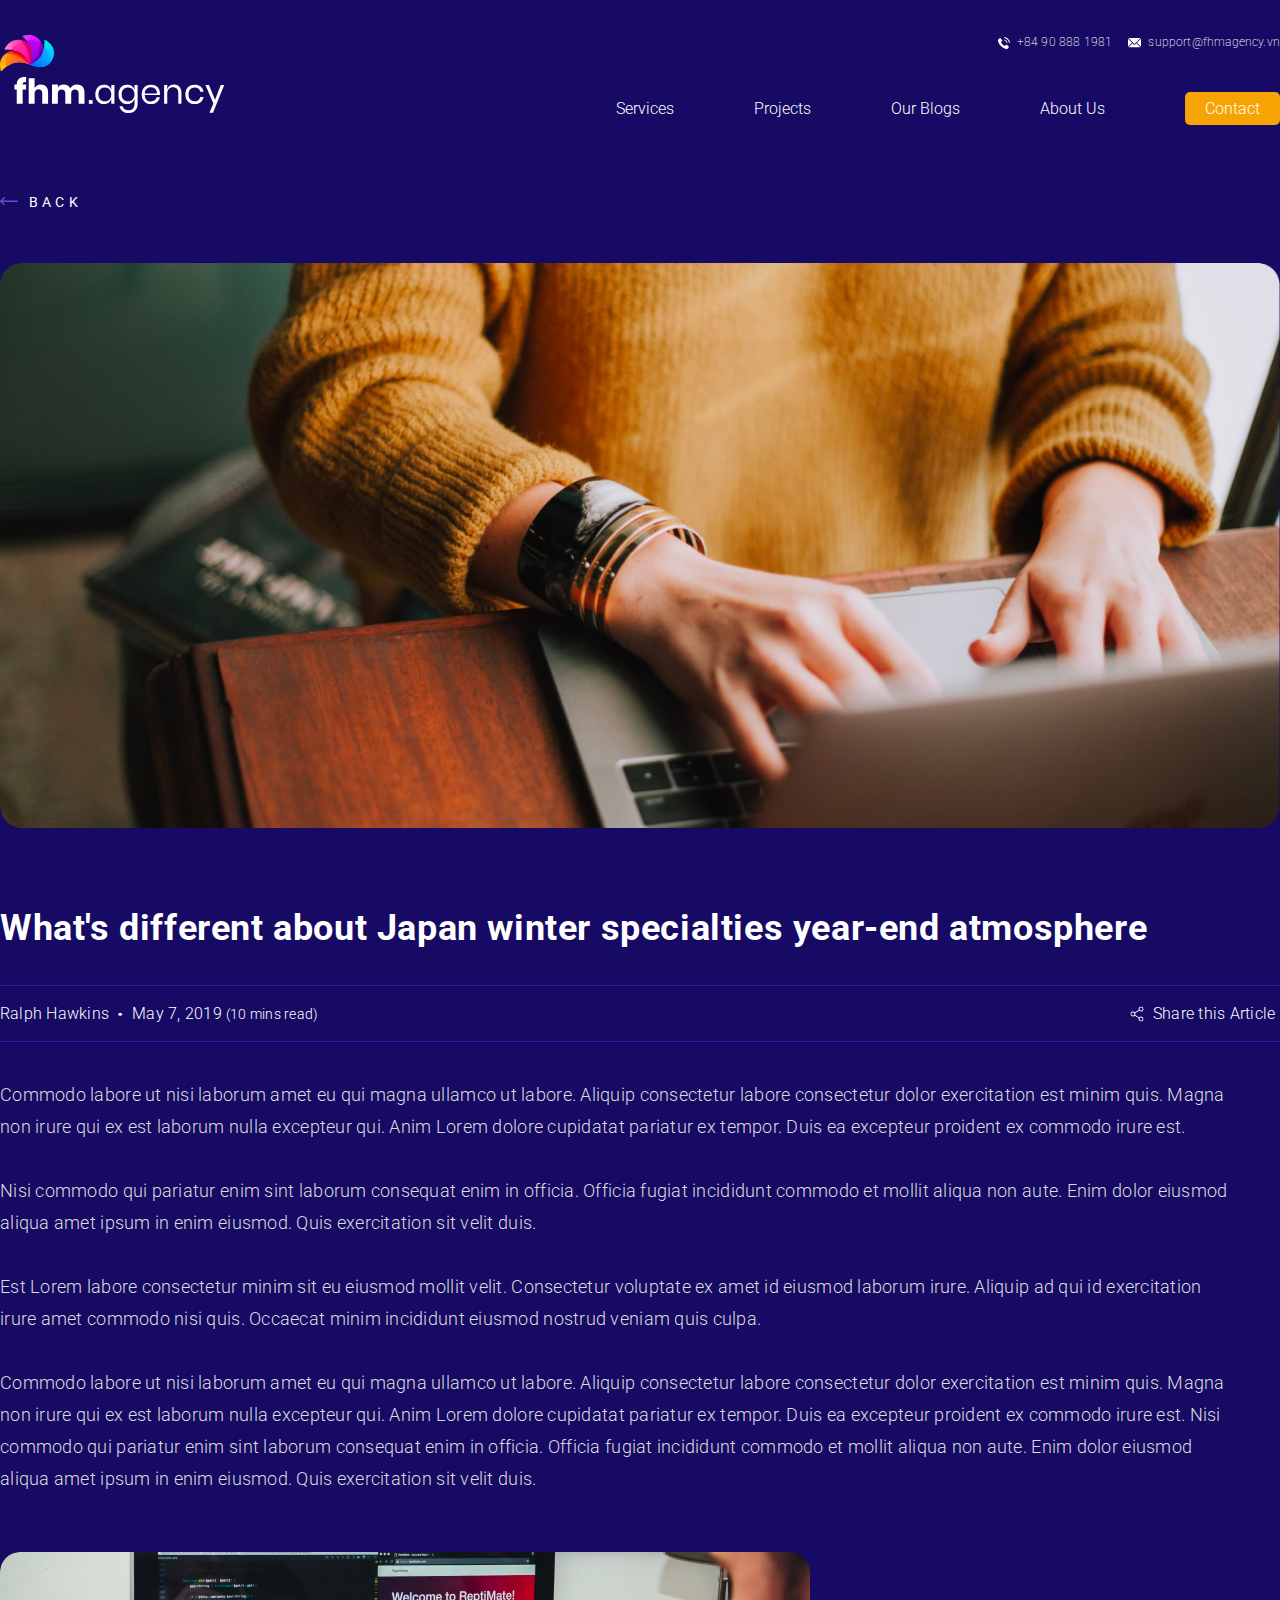
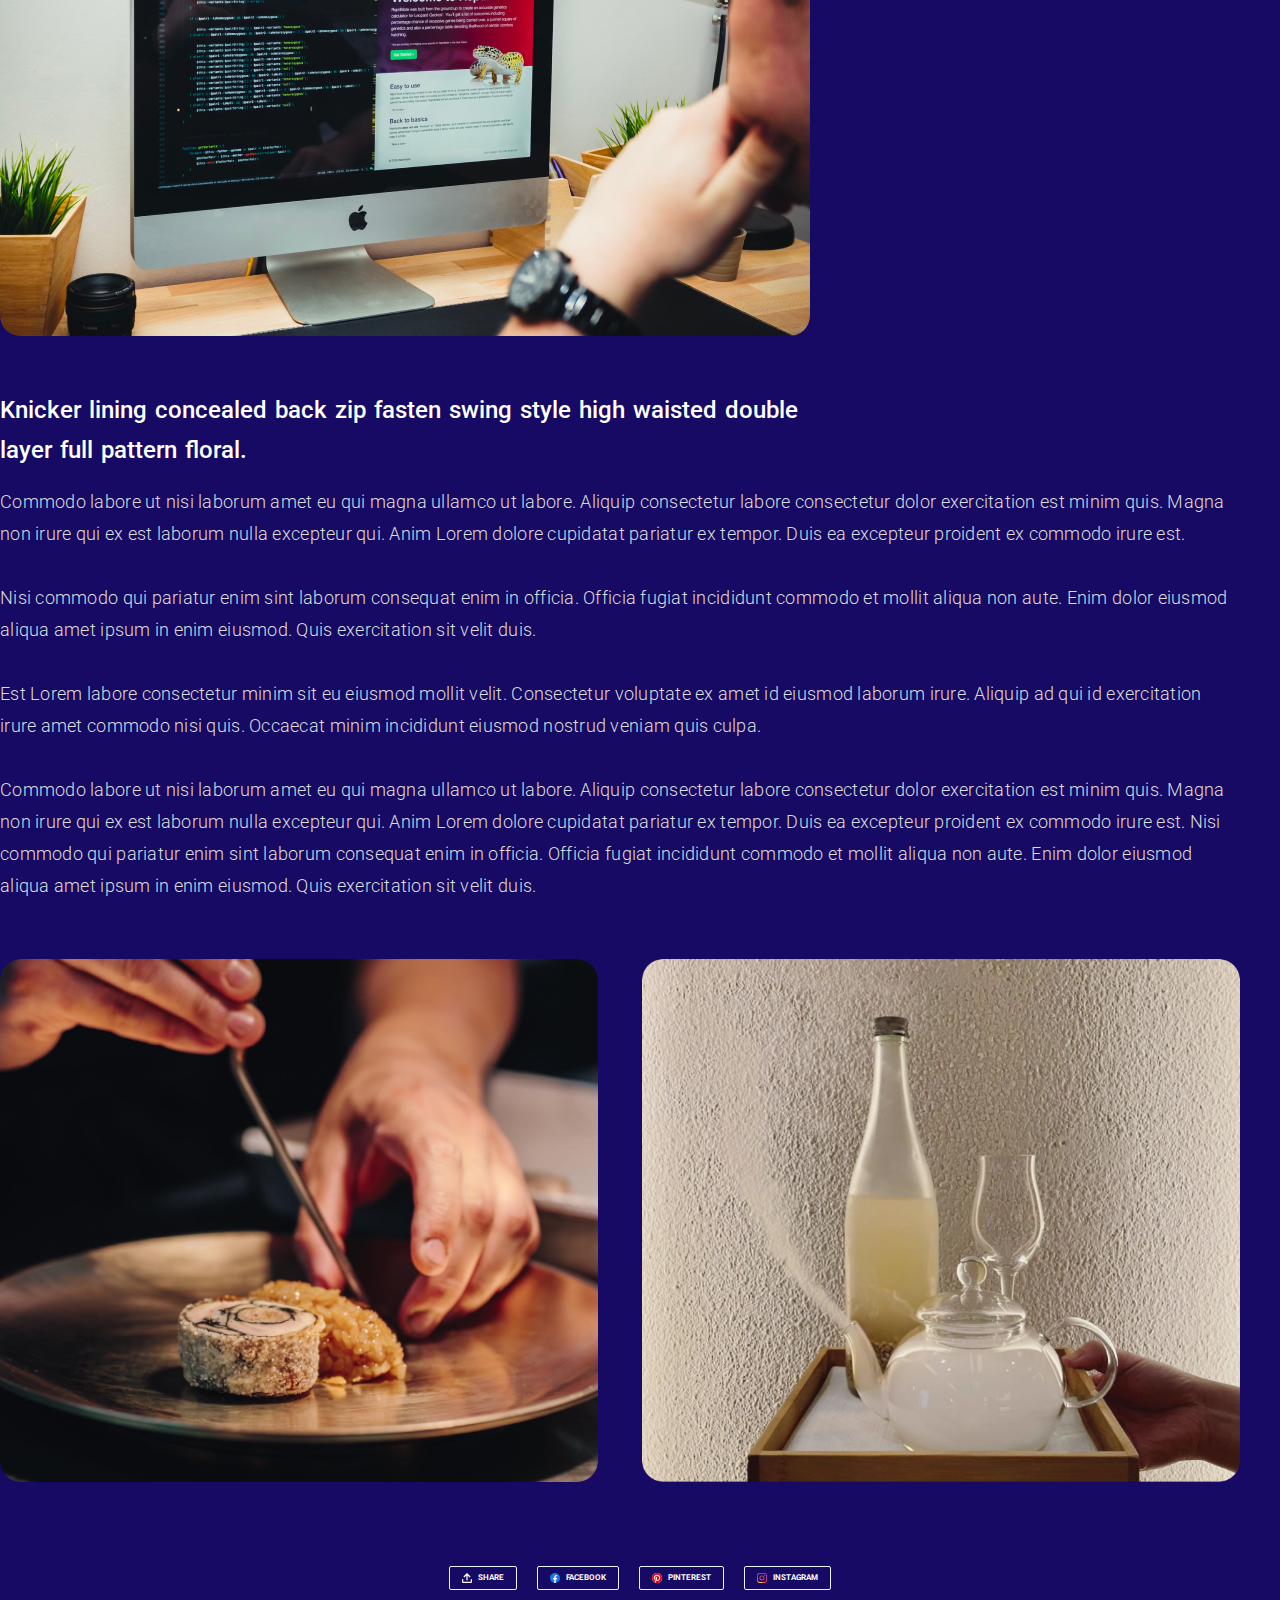
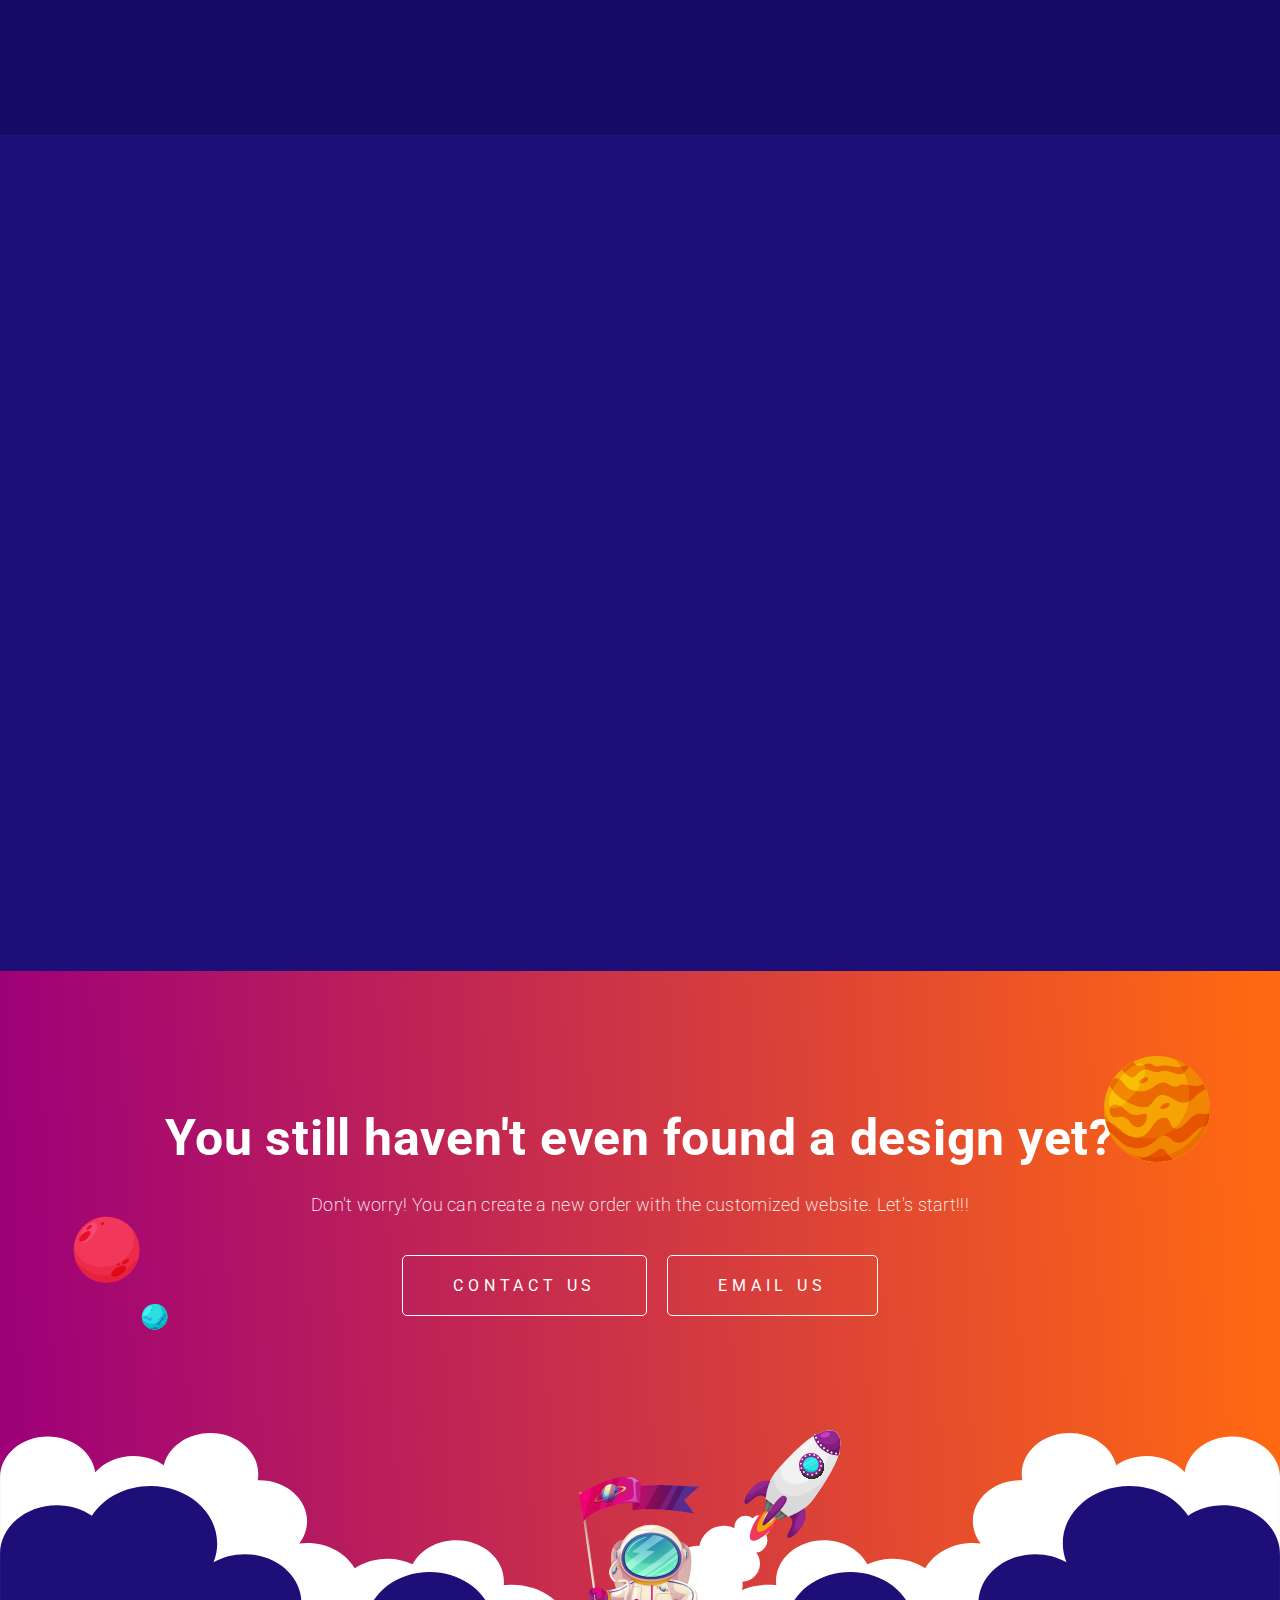
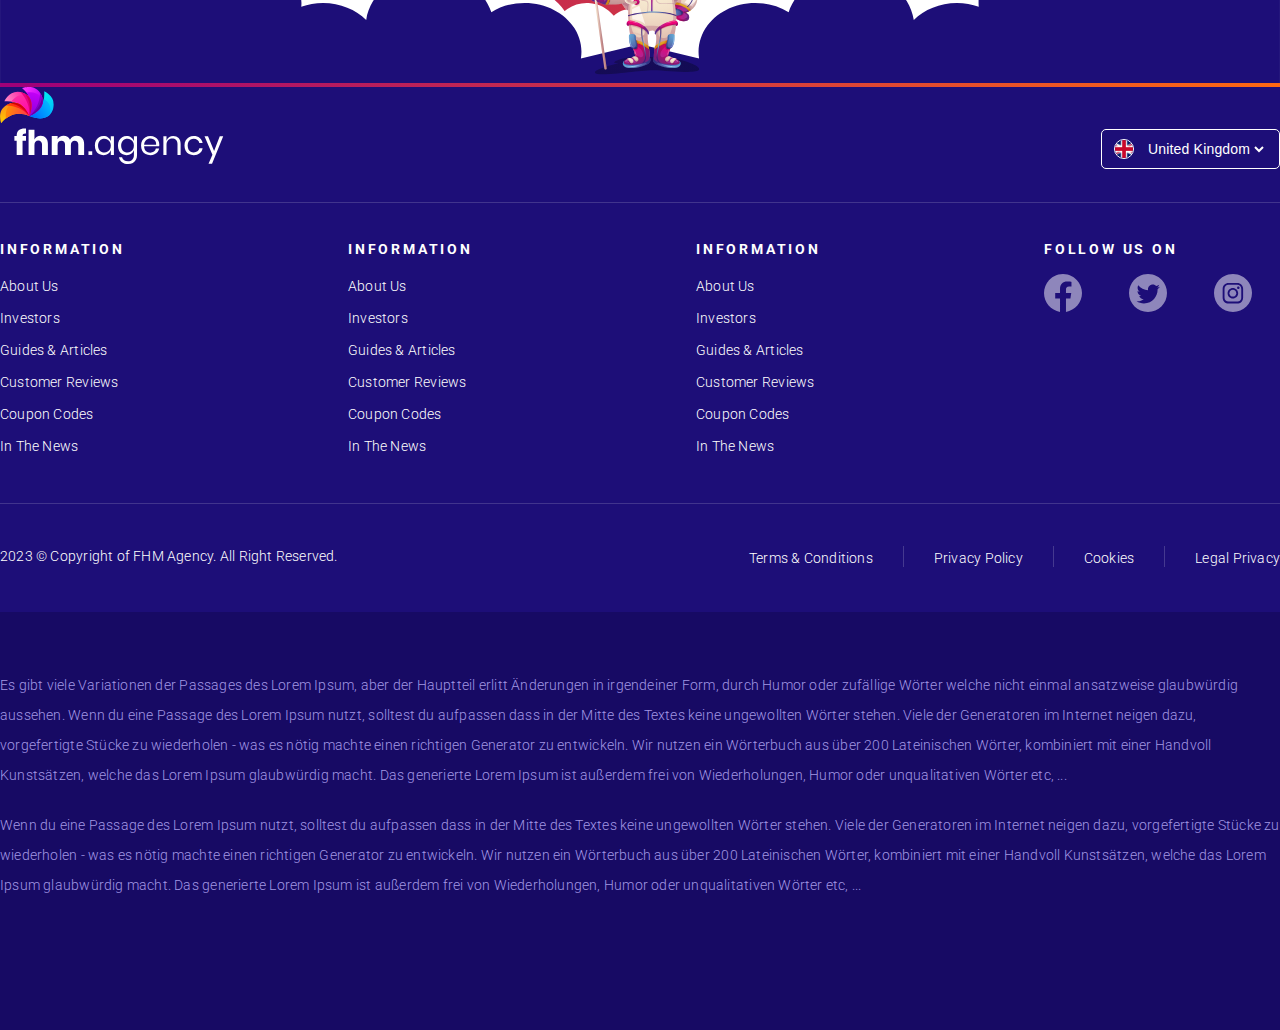
<file: blog-detail.html>
<!DOCTYPE html>
<html lang="en">
  <head>
    <meta charset="UTF-8" />
    <meta name="viewport" content="width=device-width, initial-scale=1.0" />
    <link
      href="https://cdn.jsdelivr.net/npm/bootstrap@5.0.2/dist/css/bootstrap.min.css"
      rel="stylesheet"
      integrity="sha384-EVSTQN3/azprG1Anm3QDgpJLIm9Nao0Yz1ztcQTwFspd3yD65VohhpuuCOmLASjC"
      crossorigin="anonymous"
    />
    <link href="https://unpkg.com/aos@2.3.1/dist/aos.css" rel="stylesheet" />
    <link
      rel="stylesheet"
      href="https://cdn.jsdelivr.net/npm/swiper@11/swiper-bundle.min.css"
    />
    <link rel="stylesheet" href="./assets/css/index.css" />
    <title>FHM Agency</title>
  </head> 
  <body>
    <!-- START HEADER -->
    <header id="fhm-header" style="background-color: transparent">
      <div class="container">
        <div class="topbar">
          <div class="info">
            <div class="icon">
              <img src="./assets/images/icons/phone.svg" alt="Phone" />
            </div>
            <a href="tel:#" class="link">+84 90 888 1981</a>
          </div>
          <div class="info">
            <div class="icon">
              <img src="./assets/images/icons/mail.svg" alt="Mail" />
            </div>
            <a href="mailto:support@fhmagency.vn" class="link"
              >support@fhmagency.vn</a
            >
          </div>
        </div>
        <div class="header-wrapper">
          <a href="#" title="FHM Agency" class="logo">
            <img src="./assets/images/logo.svg" alt="Logo" />
          </a>
          <nav class="nav">
            <button type="button" class="button button-open">
              <img src="./assets/images/icons/hamberger.svg" alt="Open" />
            </button>
            <ul class="list">
              <li class="item">
                <a href="#" class="link"> Services </a>
              </li>
              <li class="item">
                <a href="#" class="link"> Projects </a>

                <div class="mega-menu">
                  <div class="container">
                    <div class="mega-menu-wrap">
                      <div class="mega-menu-list">
                        <div class="mega-menu-col">
                          <h4>Web/App Designing</h4>

                          <ul class="mega-menu-col-list">
                            <li class="item">
                              <a
                                href="#"
                                class="link"
                                title="Sofas & sectionals"
                              >
                                Sofas & sectionals
                              </a>
                            </li>

                            <li class="item">
                              <a
                                href="#"
                                class="link"
                                title="Armchairs & accent chairs"
                              >
                                Armchairs & accent chairs
                              </a>
                            </li>

                            <li class="item">
                              <a
                                href="#"
                                class="link"
                                title="Dressers & storage drawers"
                              >
                                Dressers & storage drawers
                              </a>
                            </li>

                            <li class="item">
                              <a href="#" class="link" title="Beds"> Beds </a>
                            </li>

                            <li class="item">
                              <a href="#" class="link" title="Desks & tables">
                                Desks & tables
                              </a>
                            </li>

                            <li class="item">
                              <a href="#" class="link" title="Dining Furniture">
                                Dining Furniture
                              </a>
                            </li>
                          </ul>
                        </div>

                        <div class="mega-menu-col">
                          <h4>Marketing Solutions</h4>

                          <ul class="mega-menu-col-list">
                            <li class="item">
                              <a
                                href="#"
                                class="link"
                                title="Dressers & storage drawers"
                              >
                                Dressers & storage drawers
                              </a>
                            </li>

                            <li class="item">
                              <a
                                href="#"
                                class="link"
                                title="Shelving units, bookcases &"
                              >
                                Shelving units, bookcases &
                              </a>
                            </li>

                            <li class="item">
                              <a href="#" class="link" title="storage options">
                                storage options
                              </a>
                            </li>

                            <li class="item">
                              <a
                                href="#"
                                class="link"
                                title="Armoires & wardrobes"
                              >
                                Armoires & wardrobes
                              </a>
                            </li>

                            <li class="item">
                              <a
                                href="#"
                                class="link"
                                title="Clothes & shoe organizers"
                              >
                                Clothes & shoe organizers
                              </a>
                            </li>

                            <li class="item">
                              <a
                                href="#"
                                class="link"
                                title="Storage solution systems"
                              >
                                Storage solution systems
                              </a>
                            </li>
                          </ul>
                        </div>

                        <div class="mega-menu-col">
                          <h4>Software Development</h4>

                          <ul class="mega-menu-col-list">
                            <li class="item">
                              <a href="#" class="link" title="Kitchen systems">
                                Kitchen systems
                              </a>
                            </li>

                            <li class="item">
                              <a
                                href="#"
                                class="link"
                                title="Kitchen doors & drawer fronts"
                              >
                                Kitchen doors & drawer fronts
                              </a>
                            </li>

                            <li class="item">
                              <a href="#" class="link" title="Appliances">
                                Appliances
                              </a>
                            </li>

                            <li class="item">
                              <a
                                href="#"
                                class="link"
                                title="Kitchen islands & carts"
                              >
                                Kitchen islands & carts
                              </a>
                            </li>

                            <li class="item">
                              <a href="#" class="link" title="Kitchen cabinets">
                                Kitchen cabinets
                              </a>
                            </li>
                          </ul>
                        </div>
                      </div>

                      <div class="mega-menu-image">
                        <img
                          class="mega-menu-image-main"
                          src="./assets/images/contents/mega-menu.png"
                          alt="View All Projects"
                          title="View All Projects"
                        />

                        <div class="mega-menu-link">
                          <a href="#" title="View All Projects"
                            >View All Projects</a
                          >
                          <img
                            src="./assets/images/icons/mega-menu-link-arrow.svg"
                            alt="View All Projects"
                            title="View All Projects"
                          />
                        </div>
                      </div>
                    </div>
                  </div>
                </div>
              </li>
              <li class="item">
                <a href="#" class="link"> Our Blogs </a>
              </li>
              <li class="item">
                <a href="#" class="link"> About Us </a>
              </li>
              <li class="item">
                <a href="#" class="link"> Contact </a>
              </li>
            </ul>
          </nav>
        </div>
        <div class="nav-mobile close">
          <div class="bg">
            <img src="./assets/images/background/moon-bg.svg" alt="Moon" />
            <div class="decor-el">
              <img src="./assets/images/els/astronaut.svg" alt="astronaut" />
            </div>
          </div>
          <button type="button" class="button-close button-yellow button">
            <img src="./assets/images/icons/xmark-solid.svg" alt="Close" />
          </button>
          <nav class="nav">
            <ul class="list">
              <li class="item">
                <div class="icon">
                  <img src="./assets/images/els/stars.svg" alt="icon" />
                </div>
                <a href="#" class="link"> Services </a>
              </li>
              <li class="item">
                <div class="icon">
                  <img src="./assets/images/els/spaceship.svg" alt="icon" />
                </div>
                <a href="#" class="link"> Projects </a>
              </li>
              <li class="item">
                <div class="icon">
                  <img src="./assets/images/els/planet-3.png" alt="icon" />
                </div>
                <a href="#" class="link"> Our Blogs </a>
              </li>
              <li class="item">
                <div class="icon">
                  <img src="./assets/images/els/lightbulb.svg" alt="icon" />
                </div>
                <a href="#" class="link"> About Us </a>
              </li>
              <li class="item">
                <a href="#" class="link"> Contact </a>
              </li>
            </ul>
          </nav>
        </div>
      </div>
    </header>
    <!-- END HEADER -->

    <main class="blog-detail" id="fhm-blog-detail">
      <!--Blog Detail Main-->
      <section class="blog-detail-main">
        <div class="container">
          <a href="blog-detail.html" class="back-page" title="Back">
            <img
              src="./assets/images/icons/back-page.svg"
              alt="Back"
              title="Back"
            />
            Back
          </a>

          <img
            class="blog-detail-avatar"
            src="./assets/images/contents/blog-detail-image-1.png"
            alt="What's different about Japan winter specialties year-end atmosphere "
            title="What's different about Japan winter specialties year-end atmosphere "
          />

          <h1 class="blog-detail-title">
            What's different about Japan winter specialties year-end atmosphere
          </h1>

          <div class="blog-detail-head">
            <div class="blog-detail-head-left">
              <span class="blog-detail-author">Ralph Hawkins</span>
              <img
                class="blog-detail-dots"
                src="./assets/images/icons/dots.svg"
                alt="dots"
                title="dots"
              />
              <p class="blog-detail-date">
                May 7, 2019
                <span>(10 mins read)</span>
              </p>
            </div>

            <a
              href="#blogActionShare"
              class="blog-detail-share"
              title="Share this Article"
            >
              <img
                src="./assets/images/icons/share.svg"
                alt="Share this Article"
                title="Share this Article"
              />
              Share this Article
            </a>
          </div>

          <div class="blog-detail-content">
            <p>
              Commodo labore ut nisi laborum amet eu qui magna ullamco ut
              labore. Aliquip consectetur labore consectetur dolor exercitation
              est minim quis. Magna non irure qui ex est laborum nulla excepteur
              qui. Anim Lorem dolore cupidatat pariatur ex tempor. Duis ea
              excepteur proident ex commodo irure est.
            </p>

            <p>
              Nisi commodo qui pariatur enim sint laborum consequat enim in
              officia. Officia fugiat incididunt commodo et mollit aliqua non
              aute. Enim dolor eiusmod aliqua amet ipsum in enim eiusmod. Quis
              exercitation sit velit duis.
            </p>

            <p>
              Est Lorem labore consectetur minim sit eu eiusmod mollit velit.
              Consectetur voluptate ex amet id eiusmod laborum irure. Aliquip ad
              qui id exercitation irure amet commodo nisi quis. Occaecat minim
              incididunt eiusmod nostrud veniam quis culpa.
            </p>

            <p>
              Commodo labore ut nisi laborum amet eu qui magna ullamco ut
              labore. Aliquip consectetur labore consectetur dolor exercitation
              est minim quis. Magna non irure qui ex est laborum nulla excepteur
              qui. Anim Lorem dolore cupidatat pariatur ex tempor. Duis ea
              excepteur proident ex commodo irure est. Nisi commodo qui pariatur
              enim sint laborum consequat enim in officia. Officia fugiat
              incididunt commodo et mollit aliqua non aute. Enim dolor eiusmod
              aliqua amet ipsum in enim eiusmod. Quis exercitation sit velit
              duis.
            </p>

            <img
              src="./assets/images/contents/blog-detail-image-2.png"
              alt=""
            />

            <h3>
              Knicker lining concealed back zip fasten swing style high waisted
              double layer full pattern floral.
            </h3>

            <p>
              Commodo labore ut nisi laborum amet eu qui magna ullamco ut
              labore. Aliquip consectetur labore consectetur dolor exercitation
              est minim quis. Magna non irure qui ex est laborum nulla excepteur
              qui. Anim Lorem dolore cupidatat pariatur ex tempor. Duis ea
              excepteur proident ex commodo irure est.
            </p>

            <p>
              Nisi commodo qui pariatur enim sint laborum consequat enim in
              officia. Officia fugiat incididunt commodo et mollit aliqua non
              aute. Enim dolor eiusmod aliqua amet ipsum in enim eiusmod. Quis
              exercitation sit velit duis.
            </p>

            <p>
              Est Lorem labore consectetur minim sit eu eiusmod mollit velit.
              Consectetur voluptate ex amet id eiusmod laborum irure. Aliquip ad
              qui id exercitation irure amet commodo nisi quis. Occaecat minim
              incididunt eiusmod nostrud veniam quis culpa.
            </p>

            <p>
              Commodo labore ut nisi laborum amet eu qui magna ullamco ut
              labore. Aliquip consectetur labore consectetur dolor exercitation
              est minim quis. Magna non irure qui ex est laborum nulla excepteur
              qui. Anim Lorem dolore cupidatat pariatur ex tempor. Duis ea
              excepteur proident ex commodo irure est. Nisi commodo qui pariatur
              enim sint laborum consequat enim in officia. Officia fugiat
              incididunt commodo et mollit aliqua non aute. Enim dolor eiusmod
              aliqua amet ipsum in enim eiusmod. Quis exercitation sit velit
              duis.
            </p>

            <div class="image-flex">
              <img
                src="./assets/images/contents/blog-detail-image-3.png"
                alt="Knicker lining concealed back zip fasten swing style high waisted double layer full pattern floral."
                title="Knicker lining concealed back zip fasten swing style high waisted double layer full pattern floral."
              />

              <img
                src="./assets/images/contents/blog-detail-image-4.png"
                alt="Knicker lining concealed back zip fasten swing style high waisted double layer full pattern floral."
                title="Knicker lining concealed back zip fasten swing style high waisted double layer full pattern floral."
              />
            </div>
          </div>

          <div class="blog-action-share" id="blogActionShare">
            <a href="#" title="SHARE">
              <img
                src="./assets/images/icons/share-all.svg"
                alt="SHARE"
                title="SHARE"
              />
              SHARE
            </a>

            <a href="#" title="FACEBOOK">
              <img
                src="./assets/images/icons/share-facebook.svg"
                alt="FACEBOOK"
                title="FACEBOOK"
              />
              FACEBOOK
            </a>

            <a href="#" title="PINTEREST">
              <img
                src="./assets/images/icons/share-pinterest.svg"
                alt="PINTEREST"
                title="PINTEREST"
              />
              PINTEREST
            </a>

            <a href="#" title="INSTAGRAM ">
              <img
                src="./assets/images/icons/share-instagram.svg"
                alt="INSTAGRAM "
                title="INSTAGRAM "
              />
              INSTAGRAM
            </a>
          </div>
        </div>
      </section>

      <!--Orther Blogs-->
      <section class="blog-orther">
        <div class="container">
          <div class="heading-block heading-center" data-aos="fade-up"  data-aos-duration="750">
            <div class="title">Other News Event</div>
            <p class="desc">
              Understand the difficulties of startups and small businesses on
              the journey to create a business model; Brand communication and
              revenue promotion.
            </p>
          </div>

          <div class="blog-orther-list" data-aos="fade-up"  data-aos-duration="750">
            <div class="swiper">
              <div class="swiper-wrapper">
                <div class="swiper-slide">
                  <div class="blog-item">
                    <div class="image">
                      <img
                        src="./assets/images/contents/blog-orther-1.png"
                        alt="Delivery starting at $19 or pickup nearby"
                        title="Delivery starting at $19 or pickup nearby"
                      />
                    </div>
                    <div class="content">
                      <span class="date"> Sep 19, 2023 </span>
                      <a
                        href="blog-detail.html"
                        title="Delivery starting at $19 or pickup nearby"
                        class="title"
                        >Delivery starting at $19 or pickup nearby</a
                      >
                    </div>
                  </div>
                </div>
                <div class="swiper-slide">
                  <div class="blog-item">
                    <div class="image">
                      <img
                        src="./assets/images/contents/blog-orther-2.png"
                        alt="Things to Consider Before Investing in C7 Corvette"
                        title="Things to Consider Before Investing in C7 Corvette"
                      />
                    </div>
                    <div class="content">
                      <span class="date"> Sep 19, 2023 </span>
                      <a
                        href="blog-detail.html"
                        title="Things to Consider Before Investing in C7 Corvette"
                        class="title"
                        >Things to Consider Before Investing in C7 Corvette</a
                      >
                    </div>
                  </div>
                </div>
                <div class="swiper-slide">
                  <div class="blog-item">
                    <div class="image">
                      <img
                        src="./assets/images/contents/blog-orther-3.png"
                        alt="Delivery starting at $19 or pickup nearby"
                        title="Delivery starting at $19 or pickup nearby"
                      />
                    </div>
                    <div class="content">
                      <span class="date"> Sep 19, 2023 </span>
                      <a
                        href="blog-detail.html"
                        title="Delivery starting at $19 or pickup nearby"
                        class="title"
                        >Delivery starting at $19 or pickup nearby</a
                      >
                    </div>
                  </div>
                </div>
                <div class="swiper-slide">
                  <div class="blog-item">
                    <div class="image">
                      <img
                        src="./assets/images/contents/blog-list-8.png"
                        alt="Things to Consider Before Investing in C7 Corvette"
                        title="Things to Consider Before Investing in C7 Corvette"
                      />
                    </div>
                    <div class="content">
                      <span class="date"> Sep 19, 2023 </span>
                      <blockquote></blockquote>
                      <a
                        href="#"
                        title="Things to Consider Before Investing in C7 Corvette"
                        class="title"
                        >Things to Consider Before Investing in C7 Corvette</a
                      >
                    </div>
                  </div>
                </div>
              </div>
            </div>

            <div class="slider-button slider-button-next">
              <img
                src="./assets/images/icons/caret-right-black.svg"
                alt="Next"
                title="Next"
              />
            </div>
            
            <div class="slider-button slider-button-prev">
              <img
                src="./assets/images/icons/caret-left-black.svg"
                alt="Prev"
                title="Prev"
              />
            </div>
          </div>
        </div>
      </section>

      <!-- START CTA -->
      <section class="cta">
        <div class="decor-el">
          <img src="./assets/images/els/planet.svg" alt="planet" />
        </div>
        <div class="decor-el">
          <img src="./assets/images/els/planet-1.svg" alt="planet" />
        </div>
        <div class="decor-el">
          <img src="./assets/images/els/planet-2.svg" alt="planet" />
        </div>
        <div class="container">
          <div class="cta-wrapper">
            <div class="heading-block heading-center">
              <h2 class="title">You still haven't even found a design yet?</h2>
              <p class="desc">
                Don't worry! You can create a new order with the customized
                website. Let's start!!!
              </p>
              <div class="button-wrapper">
                <a
                  href="#"
                  title="Contact us"
                  class="button button-outline button-l"
                  >Contact us</a
                >
                <a
                  href="#"
                  title="Email us"
                  class="button button-outline button-l"
                  >Email us</a
                >
              </div>
            </div>
          </div>
        </div>
        <div class="cta-image">
          <img src="./assets/images/els/to-the-moon.svg" alt="bg" />
        </div>
      </section>
      <!-- END CTA -->
    </main>

    <!-- START FOOTER -->

    <footer id="fhm-footer">
      <div class="container">
        <div class="footer-top">
          <a href="#" title="logo" class="footer-logo">
            <img src="./assets/images/logo.svg" alt="Logo" />
          </a>
          <div class="languages">
            <div class="icon">
              <img src="./assets/images/icons/uk-flag.png" alt="UK" />
            </div>
            <select>
              <option value="UK" selected>United Kingdom</option>
              <option value="US">United State</option>
            </select>
          </div>
        </div>
        <div class="footer-mid">
          <div class="footer-link">
            <h3 class="title">Information</h3>
            <ul class="footer-link-list">
              <li class="item">
                <a href="#"> About Us </a>
              </li>
              <li class="item">
                <a href="#"> Investors </a>
              </li>
              <li class="item">
                <a href="#"> Guides & Articles </a>
              </li>
              <li class="item">
                <a href="#"> Customer Reviews </a>
              </li>
              <li class="item">
                <a href="#"> Coupon Codes </a>
              </li>
              <li class="item">
                <a href="#"> In the News </a>
              </li>
            </ul>
          </div>
          <div class="footer-link">
            <h3 class="title">Information</h3>
            <ul class="footer-link-list">
              <li class="item">
                <a href="#"> About Us </a>
              </li>
              <li class="item">
                <a href="#"> Investors </a>
              </li>
              <li class="item">
                <a href="#"> Guides & Articles </a>
              </li>
              <li class="item">
                <a href="#"> Customer Reviews </a>
              </li>
              <li class="item">
                <a href="#"> Coupon Codes </a>
              </li>
              <li class="item">
                <a href="#"> In the News </a>
              </li>
            </ul>
          </div>
          <div class="footer-link">
            <h3 class="title">Information</h3>
            <ul class="footer-link-list">
              <li class="item">
                <a href="#"> About Us </a>
              </li>
              <li class="item">
                <a href="#"> Investors </a>
              </li>
              <li class="item">
                <a href="#"> Guides & Articles </a>
              </li>
              <li class="item">
                <a href="#"> Customer Reviews </a>
              </li>
              <li class="item">
                <a href="#"> Coupon Codes </a>
              </li>
              <li class="item">
                <a href="#"> In the News </a>
              </li>
            </ul>
          </div>
          <div class="footer-social">
            <h3 class="title">Follow Us on</h3>
            <ul class="footer-social-list">
              <li class="item">
                <a href="#" title="Facebook">
                  <img src="./assets/images/icons/fb.svg" alt="Facebook" />
                </a>
              </li>
              <li class="item">
                <a href="#" title="Twitter">
                  <img src="./assets/images/icons/tw.svg" alt="Twitter" />
                </a>
              </li>
              <li class="item">
                <a href="#" title="Instagram">
                  <img src="./assets/images/icons/ig.svg" alt="Instagram" />
                </a>
              </li>
            </ul>
          </div>
        </div>
        <div class="footer-bottom">
          <p class="copyrights">
            2023 © Copyright of FHM Agency. All Right Reserved.
          </p>
          <ul class="policy-list">
            <li class="item">
              <a href="#" title="Terms & Conditions">Terms & Conditions</a>
            </li>
            <li class="item">
              <a href="#" title="Privacy Policy">Privacy Policy</a>
            </li>
            <li class="item">
              <a href="#" title="Cookies">Cookies</a>
            </li>
            <li class="item">
              <a href="#" title="Legal Privacy">Legal Privacy</a>
            </li>
          </ul>
        </div>
      </div>
    </footer>

    <!-- END FOOTER -->

    <!-- ============================== -->

    <!-- START SEO -->
    <section class="seo">
      <div class="container">
        <p>
          Es gibt viele Variationen der Passages des Lorem Ipsum, aber der
          Hauptteil erlitt Änderungen in irgendeiner Form, durch Humor oder
          zufällige Wörter welche nicht einmal ansatzweise glaubwürdig aussehen.
          Wenn du eine Passage des Lorem Ipsum nutzt, solltest du aufpassen dass
          in der Mitte des Textes keine ungewollten Wörter stehen. Viele der
          Generatoren im Internet neigen dazu, vorgefertigte Stücke zu
          wiederholen - was es nötig machte einen richtigen Generator zu
          entwickeln. Wir nutzen ein Wörterbuch aus über 200 Lateinischen
          Wörter, kombiniert mit einer Handvoll Kunstsätzen, welche das Lorem
          Ipsum glaubwürdig macht. Das generierte Lorem Ipsum ist außerdem frei
          von Wiederholungen, Humor oder unqualitativen Wörter etc, ...
        </p>
        <p>
          Wenn du eine Passage des Lorem Ipsum nutzt, solltest du aufpassen dass
          in der Mitte des Textes keine ungewollten Wörter stehen. Viele der
          Generatoren im Internet neigen dazu, vorgefertigte Stücke zu
          wiederholen - was es nötig machte einen richtigen Generator zu
          entwickeln. Wir nutzen ein Wörterbuch aus über 200 Lateinischen
          Wörter, kombiniert mit einer Handvoll Kunstsätzen, welche das Lorem
          Ipsum glaubwürdig macht. Das generierte Lorem Ipsum ist außerdem frei
          von Wiederholungen, Humor oder unqualitativen Wörter etc, ...
        </p>
      </div>
    </section>
    <!-- END SEO -->

      <!-- START NAVBARSIZE -->
      <section class="navbar-size">
        <div class="navbar-size-wrapper">
          <div class="navbar-size-item active">
            <a href="#">
              <div class="icon">
                <img src="./assets/images/icons/home.svg" alt="Home" />
              </div>
              <h2 class="text">Home</h2>
            </a>
          </div>
          <div class="navbar-size-item">
            <a href="#">
              <div class="icon">
                <img src="./assets/images/icons/services.svg" alt="Service" />
              </div>
              <h2 class="text">Services</h2>
            </a>
          </div>
          <div class="navbar-size-item">
            <a href="#">
              <div class="icon">
                <img src="./assets/images/icons/rocket.svg" alt="Project" />
              </div>
              <h2 class="text">Projects</h2>
            </a>
          </div>
          <div class="navbar-size-item">
            <a href="#">
              <div class="icon">
                <img src="./assets/images/icons/phone-msg.svg" alt="Contact" />
              </div>
              <h2 class="text">Contact</h2>
            </a>
          </div>
        </div>
      </section>
      <!-- END NAVBARSIZE -->

    <script
      src="https://cdn.jsdelivr.net/npm/bootstrap@5.0.2/dist/js/bootstrap.bundle.min.js"
      integrity="sha384-MrcW6ZMFYlzcLA8Nl+NtUVF0sA7MsXsP1UyJoMp4YLEuNSfAP+JcXn/tWtIaxVXM"
      crossorigin="anonymous"
    ></script>
    <script src="https://cdn.jsdelivr.net/npm/swiper@11/swiper-bundle.min.js"></script>
    <script src="https://unpkg.com/aos@2.3.1/dist/aos.js"></script>
    <script src="./assets/js/index.js"></script>
    <script src="./assets/js/blog-list.js"></script>
  </body>
</html>
</file>
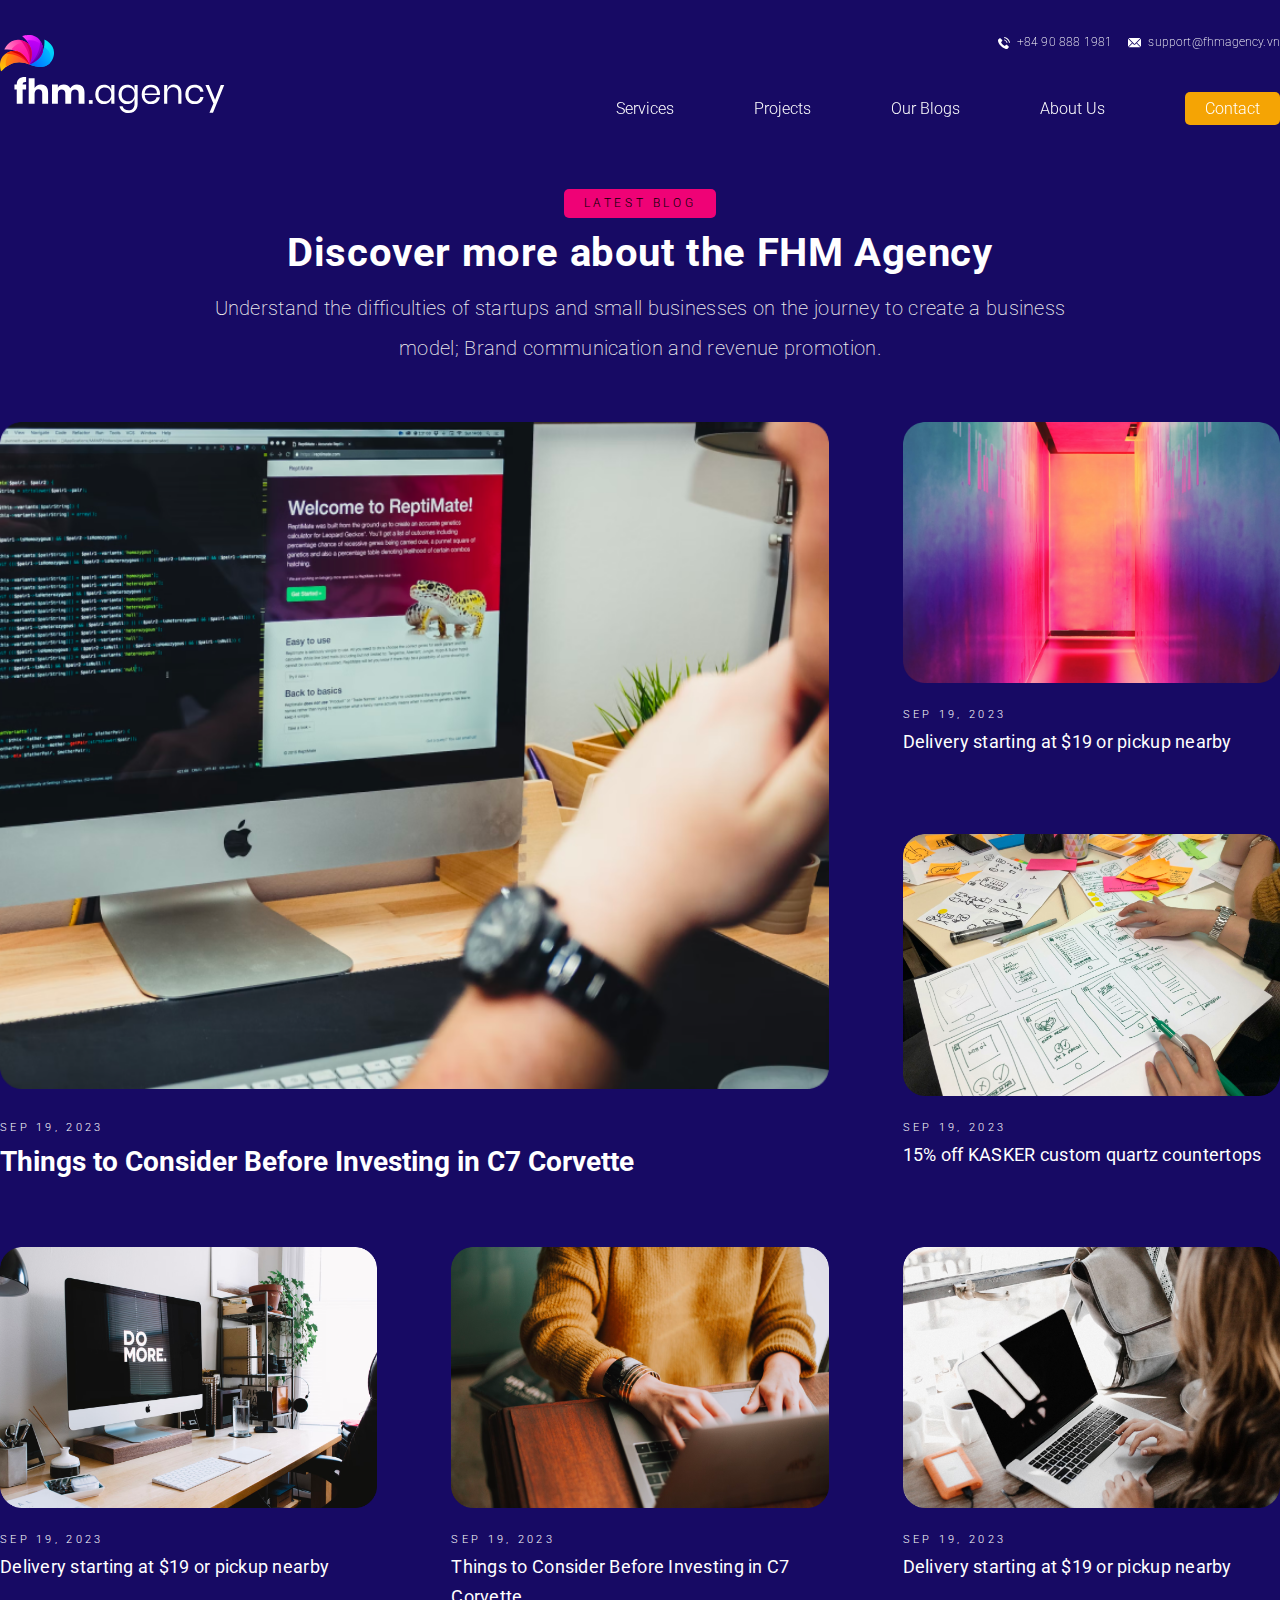
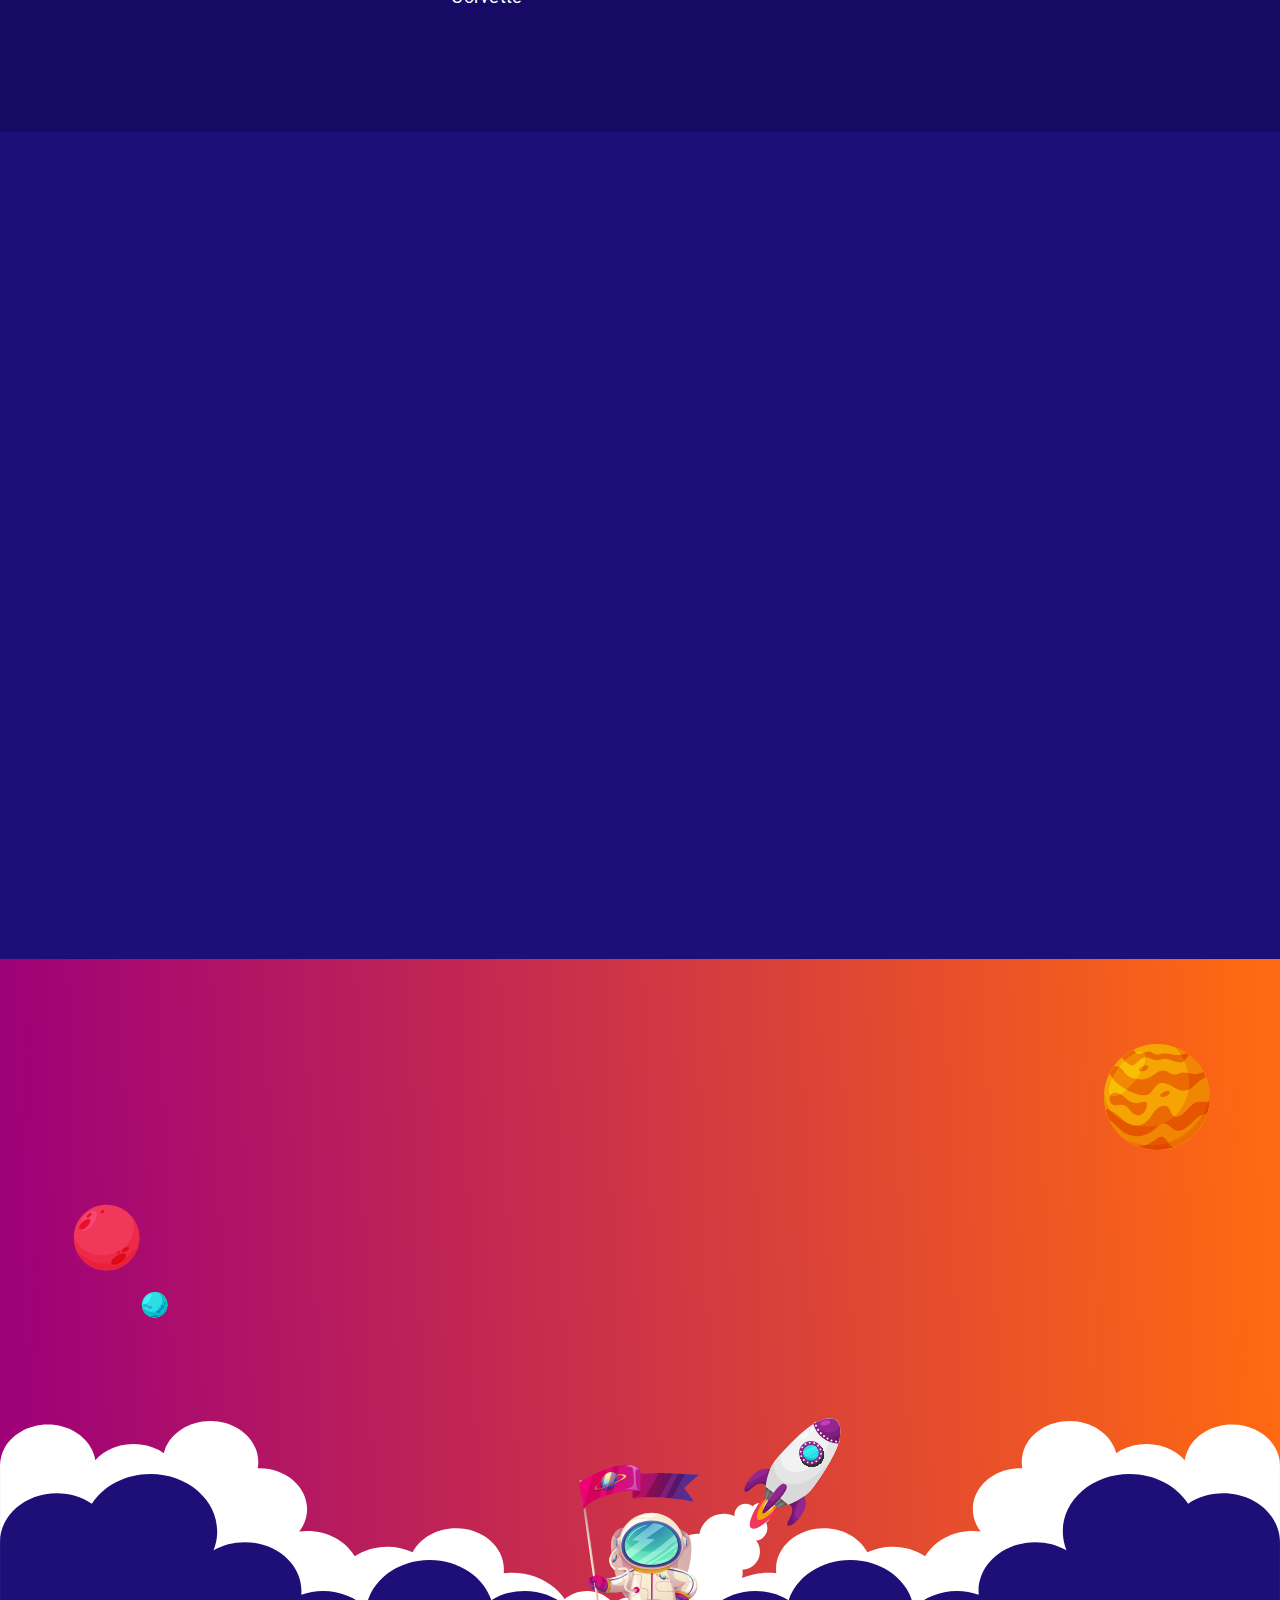
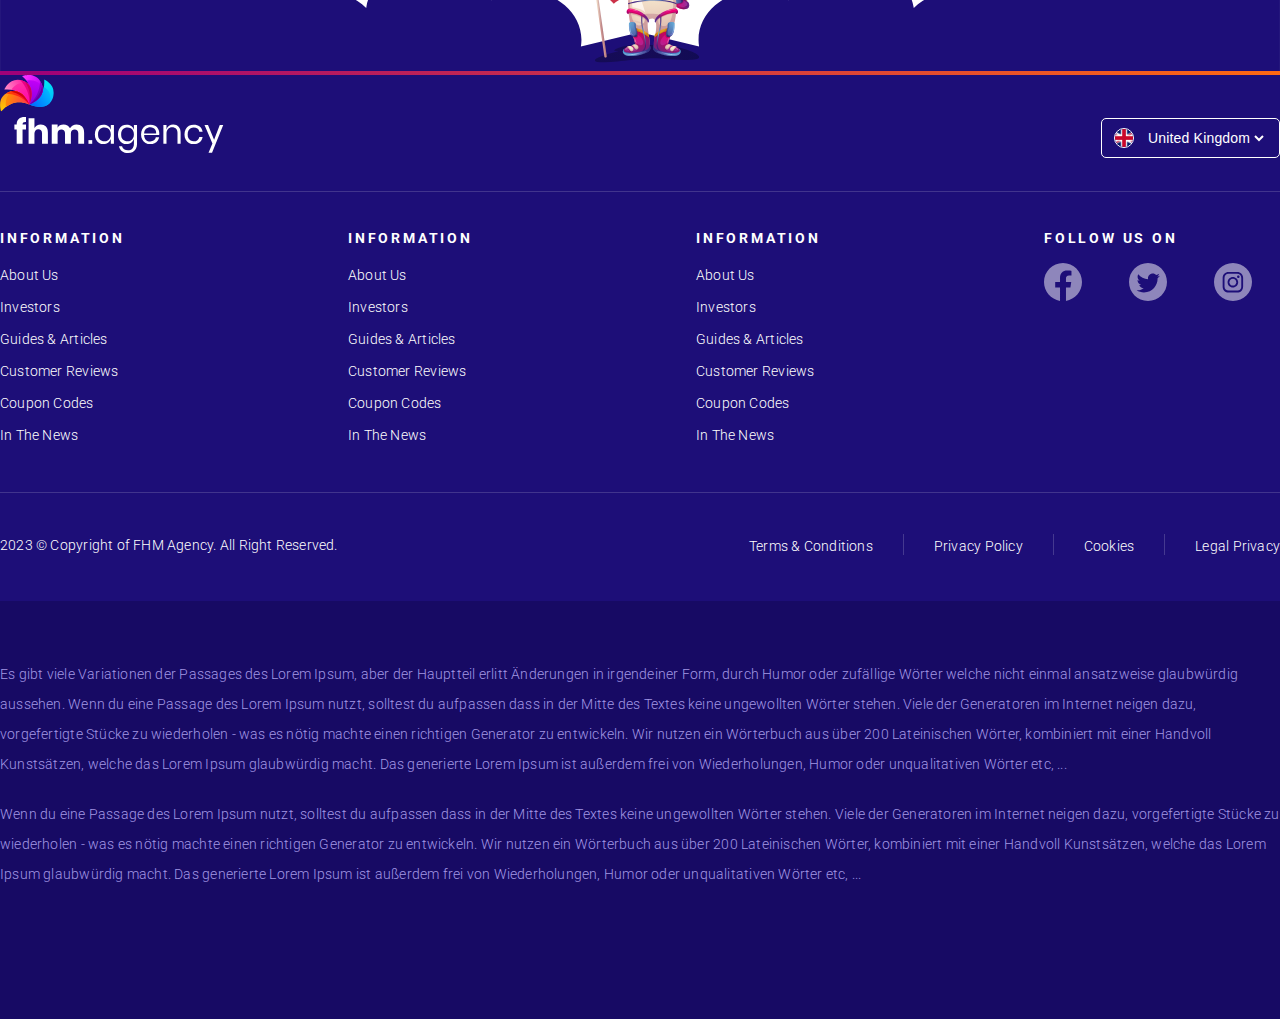
<file: blog-list.html>
<!DOCTYPE html>
<html lang="en">
  <head>
    <meta charset="UTF-8" />
    <meta name="viewport" content="width=device-width, initial-scale=1.0" />
    <link
      href="https://cdn.jsdelivr.net/npm/bootstrap@5.0.2/dist/css/bootstrap.min.css"
      rel="stylesheet"
      integrity="sha384-EVSTQN3/azprG1Anm3QDgpJLIm9Nao0Yz1ztcQTwFspd3yD65VohhpuuCOmLASjC"
      crossorigin="anonymous"
    />
    <link href="https://unpkg.com/aos@2.3.1/dist/aos.css" rel="stylesheet" />
    <link
      rel="stylesheet"
      href="https://cdn.jsdelivr.net/npm/swiper@11/swiper-bundle.min.css"
    />
    <link rel="stylesheet" href="./assets/css/index.css" />
    <title>FHM Agency</title>
  </head>
  <body>
    <!-- START HEADER -->
    <header id="fhm-header">
      <div class="container">
        <div class="topbar">
          <div class="info">
            <div class="icon">
              <img src="./assets/images/icons/phone.svg" alt="Phone" />
            </div>
            <a href="tel:#" class="link">+84 90 888 1981</a>
          </div>
          <div class="info">
            <div class="icon">
              <img src="./assets/images/icons/mail.svg" alt="Mail" />
            </div>
            <a href="mailto:support@fhmagency.vn" class="link"
              >support@fhmagency.vn</a
            >
          </div>
        </div>
        <div class="header-wrapper">
          <a href="#" title="FHM Agency" class="logo">
            <img src="./assets/images/logo.svg" alt="Logo" />
          </a>
          <nav class="nav">
            <button type="button" class="button button-open">
              <img src="./assets/images/icons/hamberger.svg" alt="Open" />
            </button>
            <ul class="list">
              <li class="item">
                <a href="#" class="link"> Services </a>
              </li>
              <li class="item">
                <a href="#" class="link"> Projects </a>

                <div class="mega-menu">
                  <div class="container">
                    <div class="mega-menu-wrap">
                      <div class="mega-menu-list">
                        <div class="mega-menu-col">
                          <h4>Web/App Designing</h4>

                          <ul class="mega-menu-col-list">
                            <li class="item">
                              <a
                                href="#"
                                class="link"
                                title="Sofas & sectionals"
                              >
                                Sofas & sectionals
                              </a>
                            </li>

                            <li class="item">
                              <a
                                href="#"
                                class="link"
                                title="Armchairs & accent chairs"
                              >
                                Armchairs & accent chairs
                              </a>
                            </li>

                            <li class="item">
                              <a
                                href="#"
                                class="link"
                                title="Dressers & storage drawers"
                              >
                                Dressers & storage drawers
                              </a>
                            </li>

                            <li class="item">
                              <a href="#" class="link" title="Beds"> Beds </a>
                            </li>

                            <li class="item">
                              <a href="#" class="link" title="Desks & tables">
                                Desks & tables
                              </a>
                            </li>

                            <li class="item">
                              <a href="#" class="link" title="Dining Furniture">
                                Dining Furniture
                              </a>
                            </li>
                          </ul>
                        </div>

                        <div class="mega-menu-col">
                          <h4>Marketing Solutions</h4>

                          <ul class="mega-menu-col-list">
                            <li class="item">
                              <a
                                href="#"
                                class="link"
                                title="Dressers & storage drawers"
                              >
                                Dressers & storage drawers
                              </a>
                            </li>

                            <li class="item">
                              <a
                                href="#"
                                class="link"
                                title="Shelving units, bookcases &"
                              >
                                Shelving units, bookcases &
                              </a>
                            </li>

                            <li class="item">
                              <a href="#" class="link" title="storage options">
                                storage options
                              </a>
                            </li>

                            <li class="item">
                              <a
                                href="#"
                                class="link"
                                title="Armoires & wardrobes"
                              >
                                Armoires & wardrobes
                              </a>
                            </li>

                            <li class="item">
                              <a
                                href="#"
                                class="link"
                                title="Clothes & shoe organizers"
                              >
                                Clothes & shoe organizers
                              </a>
                            </li>

                            <li class="item">
                              <a
                                href="#"
                                class="link"
                                title="Storage solution systems"
                              >
                                Storage solution systems
                              </a>
                            </li>
                          </ul>
                        </div>

                        <div class="mega-menu-col">
                          <h4>Software Development</h4>

                          <ul class="mega-menu-col-list">
                            <li class="item">
                              <a href="#" class="link" title="Kitchen systems">
                                Kitchen systems
                              </a>
                            </li>

                            <li class="item">
                              <a
                                href="#"
                                class="link"
                                title="Kitchen doors & drawer fronts"
                              >
                                Kitchen doors & drawer fronts
                              </a>
                            </li>

                            <li class="item">
                              <a href="#" class="link" title="Appliances">
                                Appliances
                              </a>
                            </li>

                            <li class="item">
                              <a
                                href="#"
                                class="link"
                                title="Kitchen islands & carts"
                              >
                                Kitchen islands & carts
                              </a>
                            </li>

                            <li class="item">
                              <a href="#" class="link" title="Kitchen cabinets">
                                Kitchen cabinets
                              </a>
                            </li>
                          </ul>
                        </div>
                      </div>

                      <div class="mega-menu-image">
                        <img
                          class="mega-menu-image-main"
                          src="./assets/images/contents/mega-menu.png"
                          alt="View All Projects"
                          title="View All Projects"
                        />

                        <div class="mega-menu-link">
                          <a href="#" title="View All Projects"
                            >View All Projects</a
                          >
                          <img
                            src="./assets/images/icons/mega-menu-link-arrow.svg"
                            alt="View All Projects"
                            title="View All Projects"
                          />
                        </div>
                      </div>
                    </div>
                  </div>
                </div>
              </li>
              <li class="item">
                <a href="#" class="link"> Our Blogs </a>
              </li>
              <li class="item">
                <a href="#" class="link"> About Us </a>
              </li>
              <li class="item">
                <a href="#" class="link"> Contact </a>
              </li>
            </ul>
          </nav>
        </div>
        <div class="nav-mobile close">
          <div class="bg">
            <img src="./assets/images/background/moon-bg.svg" alt="Moon" />
            <div class="decor-el">
              <img src="./assets/images/els/astronaut.svg" alt="astronaut" />
            </div>
          </div>
          <button type="button" class="button-close button-yellow button">
            <img src="./assets/images/icons/xmark-solid.svg" alt="Close" />
          </button>
          <nav class="nav">
            <ul class="list">
              <li class="item">
                <div class="icon">
                  <img src="./assets/images/els/stars.svg" alt="icon" />
                </div>
                <a href="#" class="link"> Services </a>
              </li>
              <li class="item">
                <div class="icon">
                  <img src="./assets/images/els/spaceship.svg" alt="icon" />
                </div>
                <a href="#" class="link"> Projects </a>
              </li>
              <li class="item">
                <div class="icon">
                  <img src="./assets/images/els/planet-3.png" alt="icon" />
                </div>
                <a href="#" class="link"> Our Blogs </a>
              </li>
              <li class="item">
                <div class="icon">
                  <img src="./assets/images/els/lightbulb.svg" alt="icon" />
                </div>
                <a href="#" class="link"> About Us </a>
              </li>
              <li class="item">
                <a href="#" class="link"> Contact </a>
              </li>
            </ul>
          </nav>
        </div>
      </div>
    </header>
    <!-- END HEADER -->
    
    <main id="fhm-blog-list" class="blog-list">
      <!--Blog Highlight-->
      <section class="blog-highlight" data-aos="fade-up"  data-aos-duration="750">
        <div class="container">
          <div class="heading-block heading-center">
            <span class="badge">Latest Blog</span>
            <div class="title">Discover more about the FHM Agency</div>
            <p class="desc">
              Understand the difficulties of startups and small businesses on
              the journey to create a business model; Brand communication and
              revenue promotion.
            </p>
          </div>

          <div class="blog-highlight-list">
            <div class="blog-item">
              <div class="image">
                <img
                  src="./assets/images/contents/blog-list-1.png"
                  alt="Things to Consider Before Investing in C7 Corvette"
                  title="Things to Consider Before Investing in C7 Corvette"
                />
              </div>
              <div class="content">
                <span class="date"> Sep 19, 2023 </span>
                <a
                  href="blog-detail.html"
                  title="Things to Consider Before Investing in C7 Corvette"
                  class="title"
                  >Things to Consider Before Investing in C7 Corvette</a
                >
              </div>
            </div>

            <div class="blog-item">
              <div class="image">
                <img
                  src="./assets/images/contents/blog-list-2.png"
                  alt="Things to Consider Before Investing in C7 Corvette"
                  title="Things to Consider Before Investing in C7 Corvette"
                />
              </div>
              <div class="content">
                <span class="date"> Sep 19, 2023 </span>
                <a
                  href="blog-detail.html"
                  title="Delivery starting at $19 or pickup nearby"
                  class="title"
                  >Delivery starting at $19 or pickup nearby</a
                >
              </div>
            </div>

            <div class="blog-item">
              <div class="image">
                <img
                  src="./assets/images/contents/blog-list-3.png"
                  alt="15% off KASKER custom quartz countertops"
                  title="15% off KASKER custom quartz countertops"
                />
              </div>
              <div class="content">
                <span class="date"> Sep 19, 2023 </span>
                <a
                  href="blog-detail.html"
                  title="15% off KASKER custom quartz countertops"
                  class="title"
                  >15% off KASKER custom quartz countertops</a
                >
              </div>
            </div>

            <div class="blog-item">
              <div class="image">
                <img
                  src="./assets/images/contents/blog-list-4.png"
                  alt="Delivery starting at $19 or pickup nearby"
                  title="Delivery starting at $19 or pickup nearby"
                />
              </div>
              <div class="content">
                <span class="date"> Sep 19, 2023 </span>
                <a
                  href="blog-detail.html"
                  title="Delivery starting at $19 or pickup nearby"
                  class="title"
                  >Delivery starting at $19 or pickup nearby</a
                >
              </div>
            </div>

            <div class="blog-item">
              <div class="image">
                <img
                  src="./assets/images/contents/blog-list-5.png"
                  alt="Things to Consider Before Investing in C7 Corvette"
                  title="Things to Consider Before Investing in C7 Corvette"
                />
              </div>
              <div class="content">
                <span class="date"> Sep 19, 2023 </span>
                <a
                  href="blog-detail.html"
                  title="Things to Consider Before Investing in C7 Corvette"
                  class="title"
                  >Things to Consider Before Investing in C7 Corvette</a
                >
              </div>
            </div>

            <div class="blog-item">
              <div class="image">
                <img
                  src="./assets/images/contents/blog-list-6.png"
                  alt="Delivery starting at $19 or pickup nearby"
                  title="Delivery starting at $19 or pickup nearby"
                />
              </div>
              <div class="content">
                <span class="date"> Sep 19, 2023 </span>
                <a
                  href="blog-detail.html"
                  title="Delivery starting at $19 or pickup nearby"
                  class="title"
                  >Delivery starting at $19 or pickup nearby</a
                >
              </div>
            </div>
          </div>
        </div>
      </section>

      <!--Orther Blogs-->
      <section class="blog-orther">
        <div class="container">
          <div class="heading-block heading-center" data-aos="fade-up"  data-aos-duration="750">
            <div class="title">Other News Event</div>
            <p class="desc">
              Understand the difficulties of startups and small businesses on
              the journey to create a business model; Brand communication and
              revenue promotion.
            </p>
          </div>

          <div class="blog-orther-list" data-aos="fade-up"  data-aos-duration="750">
            <div class="swiper">
              <div class="swiper-wrapper">
                <div class="swiper-slide">
                  <div class="blog-item">
                    <div class="image">
                      <img
                        src="./assets/images/contents/blog-list-7.png"
                        alt="Delivery starting at $19 or pickup nearby"
                        title="Delivery starting at $19 or pickup nearby"
                      />
                    </div>
                    <div class="content">
                      <span class="date"> Sep 19, 2023 </span>
                      <a
                        href="blog-detail.html"
                        title="Delivery starting at $19 or pickup nearby"
                        class="title"
                        >Delivery starting at $19 or pickup nearby</a
                      >
                    </div>
                  </div>
                </div>
                <div class="swiper-slide">
                  <div class="blog-item">
                    <div class="image">
                      <img
                        src="./assets/images/contents/blog-list-8.png"
                        alt="Things to Consider Before Investing in C7 Corvette"
                        title="Things to Consider Before Investing in C7 Corvette"
                      />
                    </div>
                    <div class="content">
                      <span class="date"> Sep 19, 2023 </span>
                      <a
                        href="blog-detail.html"
                        title="Things to Consider Before Investing in C7 Corvette"
                        class="title"
                        >Things to Consider Before Investing in C7 Corvette</a
                      >
                    </div>
                  </div>
                </div>
                <div class="swiper-slide">
                  <div class="blog-item">
                    <div class="image">
                      <img
                        src="./assets/images/contents/blog-orther-3.png"
                        alt="Delivery starting at $19 or pickup nearby"
                        title="Delivery starting at $19 or pickup nearby"
                      />
                    </div>
                    <div class="content">
                      <span class="date"> Sep 19, 2023 </span>
                      <a
                        href="blog-detail.html"
                        title="Delivery starting at $19 or pickup nearby"
                        class="title"
                        >Delivery starting at $19 or pickup nearby</a
                      >
                    </div>
                  </div>
                </div>
                <div class="swiper-slide">
                  <div class="blog-item">
                    <div class="image">
                      <img
                        src="./assets/images/contents/blog-list-8.png"
                        alt="Things to Consider Before Investing in C7 Corvette"
                        title="Things to Consider Before Investing in C7 Corvette"
                      />
                    </div>
                    <div class="content">
                      <span class="date"> Sep 19, 2023 </span>
                      <a
                        href="blog-detail.html"
                        title="Things to Consider Before Investing in C7 Corvette"
                        class="title"
                        >Things to Consider Before Investing in C7 Corvette</a
                      >
                    </div>
                  </div>
                </div>
              </div>
            </div>
            <div class="slider-button slider-button-next">
              <img
                src="./assets/images/icons/caret-right-black.svg"
                alt="Next"
                title="Next"
              />
            </div>
            <div class="slider-button slider-button-prev">
              <img
                src="./assets/images/icons/caret-left-black.svg"
                alt="Prev"
                title="Prev"
              />
            </div>
          </div>
        </div>
      </section>

      <!-- START CTA -->
      <section class="cta">
        <div class="decor-el">
          <img src="./assets/images/els/planet.svg" alt="planet" />
        </div>
        <div class="decor-el">
          <img src="./assets/images/els/planet-1.svg" alt="planet" />
        </div>
        <div class="decor-el">
          <img src="./assets/images/els/planet-2.svg" alt="planet" />
        </div>
        <div class="container">
          <div class="cta-wrapper">
            <div class="heading-block heading-center" data-aos="fade-up"  data-aos-duration="750">
              <h2 class="title">You still haven't even found a design yet?</h2>
              <p class="desc">
                Don't worry! You can create a new order with the customized
                website. Let's start!!!
              </p>
              <div class="button-wrapper">
                <a
                  href="#"
                  title="Contact us"
                  class="button button-outline button-l"
                  >Contact us</a
                >
                <a
                  href="#"
                  title="Email us"
                  class="button button-outline button-l"
                  >Email us</a
                >
              </div>
            </div>
          </div>
        </div>
        <div class="cta-image">
          <img src="./assets/images/els/to-the-moon.svg" alt="bg" />
        </div>
      </section>
      <!-- END CTA -->
    </main>

    <!-- START FOOTER -->

    <footer id="fhm-footer">
      <div class="container">
        <div class="footer-top">
          <a href="#" title="logo" class="footer-logo">
            <img src="./assets/images/logo.svg" alt="Logo" />
          </a>
          <div class="languages">
            <div class="icon">
              <img src="./assets/images/icons/uk-flag.png" alt="UK" />
            </div>
            <select>
              <option value="UK" selected>United Kingdom</option>
              <option value="US">United State</option>
            </select>
          </div>
        </div>
        <div class="footer-mid">
          <div class="footer-link">
            <h3 class="title">Information</h3>
            <ul class="footer-link-list">
              <li class="item">
                <a href="#"> About Us </a>
              </li>
              <li class="item">
                <a href="#"> Investors </a>
              </li>
              <li class="item">
                <a href="#"> Guides & Articles </a>
              </li>
              <li class="item">
                <a href="#"> Customer Reviews </a>
              </li>
              <li class="item">
                <a href="#"> Coupon Codes </a>
              </li>
              <li class="item">
                <a href="#"> In the News </a>
              </li>
            </ul>
          </div>
          <div class="footer-link">
            <h3 class="title">Information</h3>
            <ul class="footer-link-list">
              <li class="item">
                <a href="#"> About Us </a>
              </li>
              <li class="item">
                <a href="#"> Investors </a>
              </li>
              <li class="item">
                <a href="#"> Guides & Articles </a>
              </li>
              <li class="item">
                <a href="#"> Customer Reviews </a>
              </li>
              <li class="item">
                <a href="#"> Coupon Codes </a>
              </li>
              <li class="item">
                <a href="#"> In the News </a>
              </li>
            </ul>
          </div>
          <div class="footer-link">
            <h3 class="title">Information</h3>
            <ul class="footer-link-list">
              <li class="item">
                <a href="#"> About Us </a>
              </li>
              <li class="item">
                <a href="#"> Investors </a>
              </li>
              <li class="item">
                <a href="#"> Guides & Articles </a>
              </li>
              <li class="item">
                <a href="#"> Customer Reviews </a>
              </li>
              <li class="item">
                <a href="#"> Coupon Codes </a>
              </li>
              <li class="item">
                <a href="#"> In the News </a>
              </li>
            </ul>
          </div>
          <div class="footer-social">
            <h3 class="title">Follow Us on</h3>
            <ul class="footer-social-list">
              <li class="item">
                <a href="#" title="Facebook">
                  <img src="./assets/images/icons/fb.svg" alt="Facebook" />
                </a>
              </li>
              <li class="item">
                <a href="#" title="Twitter">
                  <img src="./assets/images/icons/tw.svg" alt="Twitter" />
                </a>
              </li>
              <li class="item">
                <a href="#" title="Instagram">
                  <img src="./assets/images/icons/ig.svg" alt="Instagram" />
                </a>
              </li>
            </ul>
          </div>
        </div>
        <div class="footer-bottom">
          <p class="copyrights">
            2023 © Copyright of FHM Agency. All Right Reserved.
          </p>
          <ul class="policy-list">
            <li class="item">
              <a href="#" title="Terms & Conditions">Terms & Conditions</a>
            </li>
            <li class="item">
              <a href="#" title="Privacy Policy">Privacy Policy</a>
            </li>
            <li class="item">
              <a href="#" title="Cookies">Cookies</a>
            </li>
            <li class="item">
              <a href="#" title="Legal Privacy">Legal Privacy</a>
            </li>
          </ul>
        </div>
      </div>
    </footer>

    <!-- END FOOTER -->

    <!-- ============================== -->

    <!-- START SEO -->
    <section class="seo">
      <div class="container">
        <p>
          Es gibt viele Variationen der Passages des Lorem Ipsum, aber der
          Hauptteil erlitt Änderungen in irgendeiner Form, durch Humor oder
          zufällige Wörter welche nicht einmal ansatzweise glaubwürdig aussehen.
          Wenn du eine Passage des Lorem Ipsum nutzt, solltest du aufpassen dass
          in der Mitte des Textes keine ungewollten Wörter stehen. Viele der
          Generatoren im Internet neigen dazu, vorgefertigte Stücke zu
          wiederholen - was es nötig machte einen richtigen Generator zu
          entwickeln. Wir nutzen ein Wörterbuch aus über 200 Lateinischen
          Wörter, kombiniert mit einer Handvoll Kunstsätzen, welche das Lorem
          Ipsum glaubwürdig macht. Das generierte Lorem Ipsum ist außerdem frei
          von Wiederholungen, Humor oder unqualitativen Wörter etc, ...
        </p>
        <p>
          Wenn du eine Passage des Lorem Ipsum nutzt, solltest du aufpassen dass
          in der Mitte des Textes keine ungewollten Wörter stehen. Viele der
          Generatoren im Internet neigen dazu, vorgefertigte Stücke zu
          wiederholen - was es nötig machte einen richtigen Generator zu
          entwickeln. Wir nutzen ein Wörterbuch aus über 200 Lateinischen
          Wörter, kombiniert mit einer Handvoll Kunstsätzen, welche das Lorem
          Ipsum glaubwürdig macht. Das generierte Lorem Ipsum ist außerdem frei
          von Wiederholungen, Humor oder unqualitativen Wörter etc, ...
        </p>
      </div>
    </section>
    <!-- END SEO -->

    <!-- START NAVBARSIZE -->
    <section class="navbar-size">
      <div class="navbar-size-wrapper">
        <div class="navbar-size-item active">
          <a href="#">
            <div class="icon">
              <img src="./assets/images/icons/home.svg" alt="Home" />
            </div>
            <h2 class="text">Home</h2>
          </a>
        </div>
        <div class="navbar-size-item">
          <a href="#">
            <div class="icon">
              <img src="./assets/images/icons/services.svg" alt="Service" />
            </div>
            <h2 class="text">Services</h2>
          </a>
        </div>
        <div class="navbar-size-item">
          <a href="#">
            <div class="icon">
              <img src="./assets/images/icons/rocket.svg" alt="Project" />
            </div>
            <h2 class="text">Projects</h2>
          </a>
        </div>
        <div class="navbar-size-item">
          <a href="#">
            <div class="icon">
              <img src="./assets/images/icons/phone-msg.svg" alt="Contact" />
            </div>
            <h2 class="text">Contact</h2>
          </a>
        </div>
      </div>
    </section>
    <!-- END NAVBARSIZE -->

    <script
      src="https://cdn.jsdelivr.net/npm/bootstrap@5.0.2/dist/js/bootstrap.bundle.min.js"
      integrity="sha384-MrcW6ZMFYlzcLA8Nl+NtUVF0sA7MsXsP1UyJoMp4YLEuNSfAP+JcXn/tWtIaxVXM"
      crossorigin="anonymous"
    ></script>
    <script src="https://cdn.jsdelivr.net/npm/swiper@11/swiper-bundle.min.js"></script>
    <script src="https://unpkg.com/aos@2.3.1/dist/aos.js"></script>
    <script src="./assets/js/index.js"></script>
    <script src="./assets/js/blog-list.js"></script>
  </body>
</html>
</file>
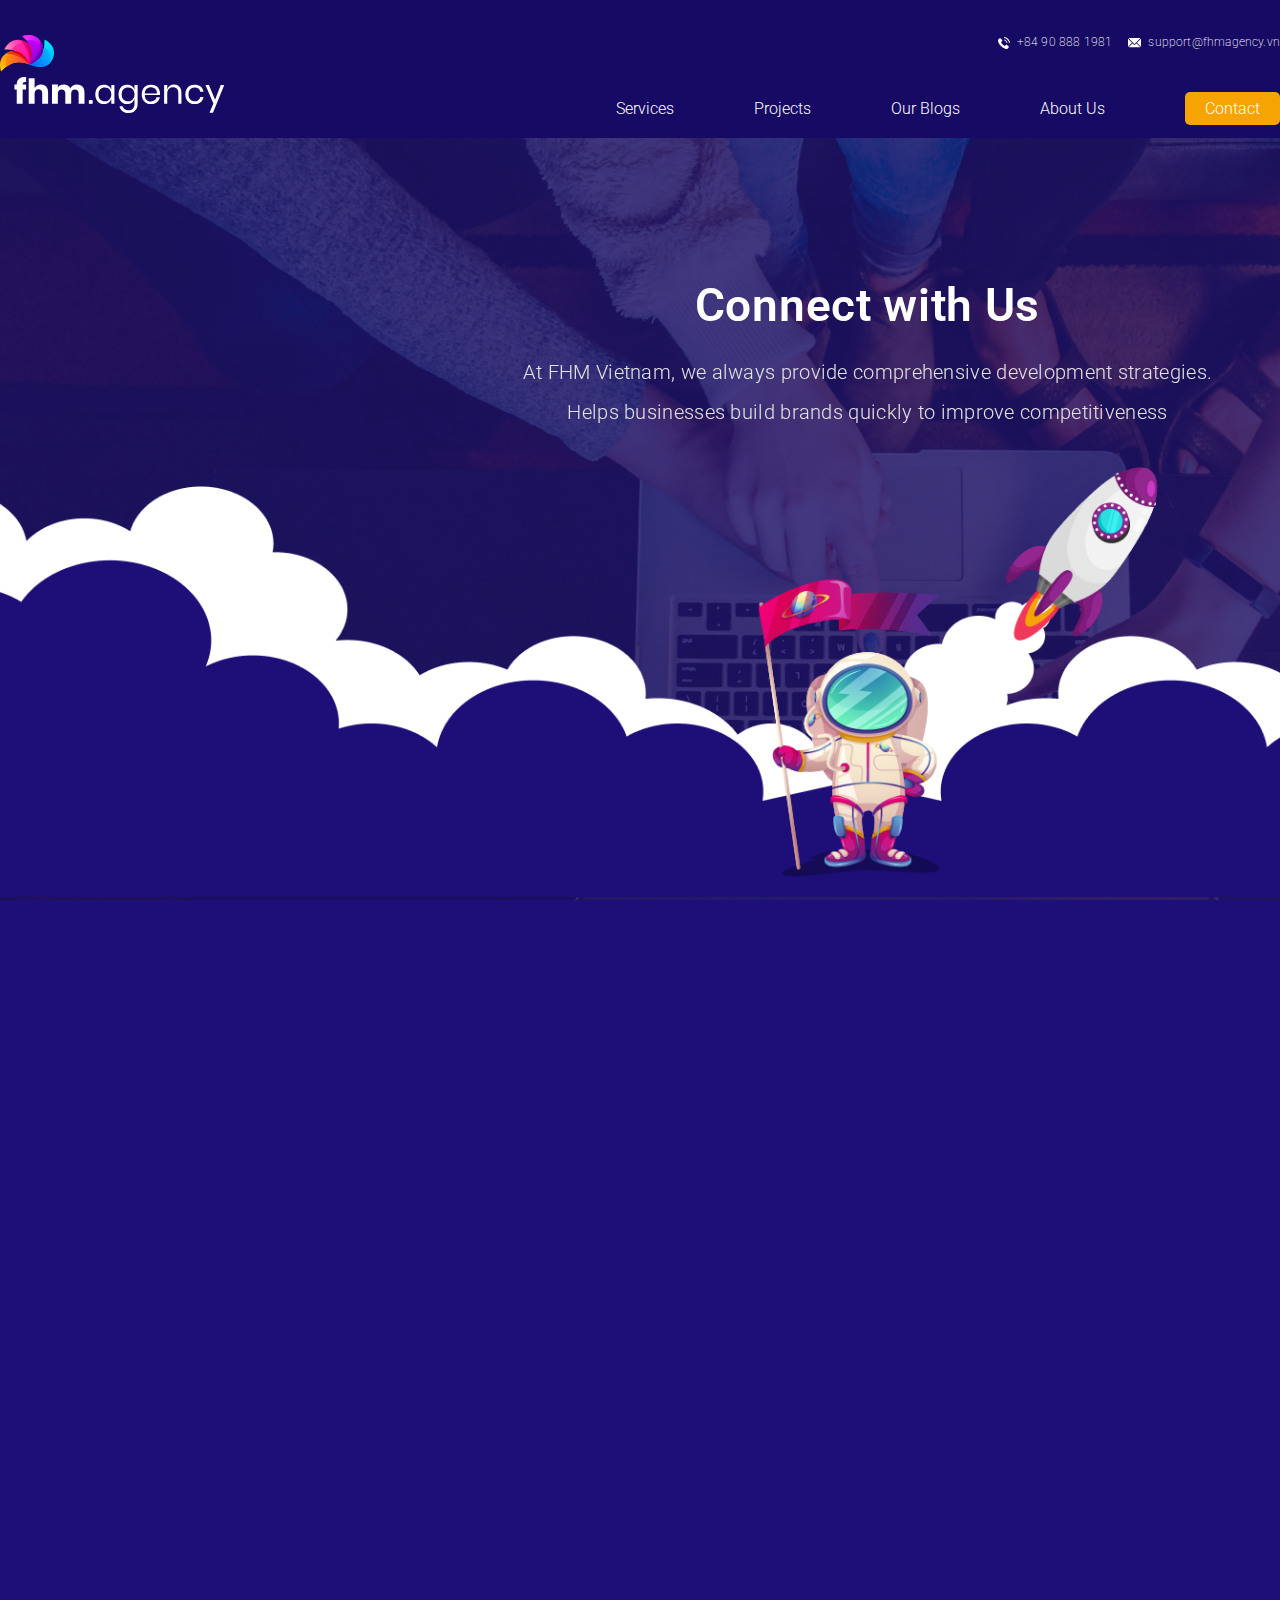
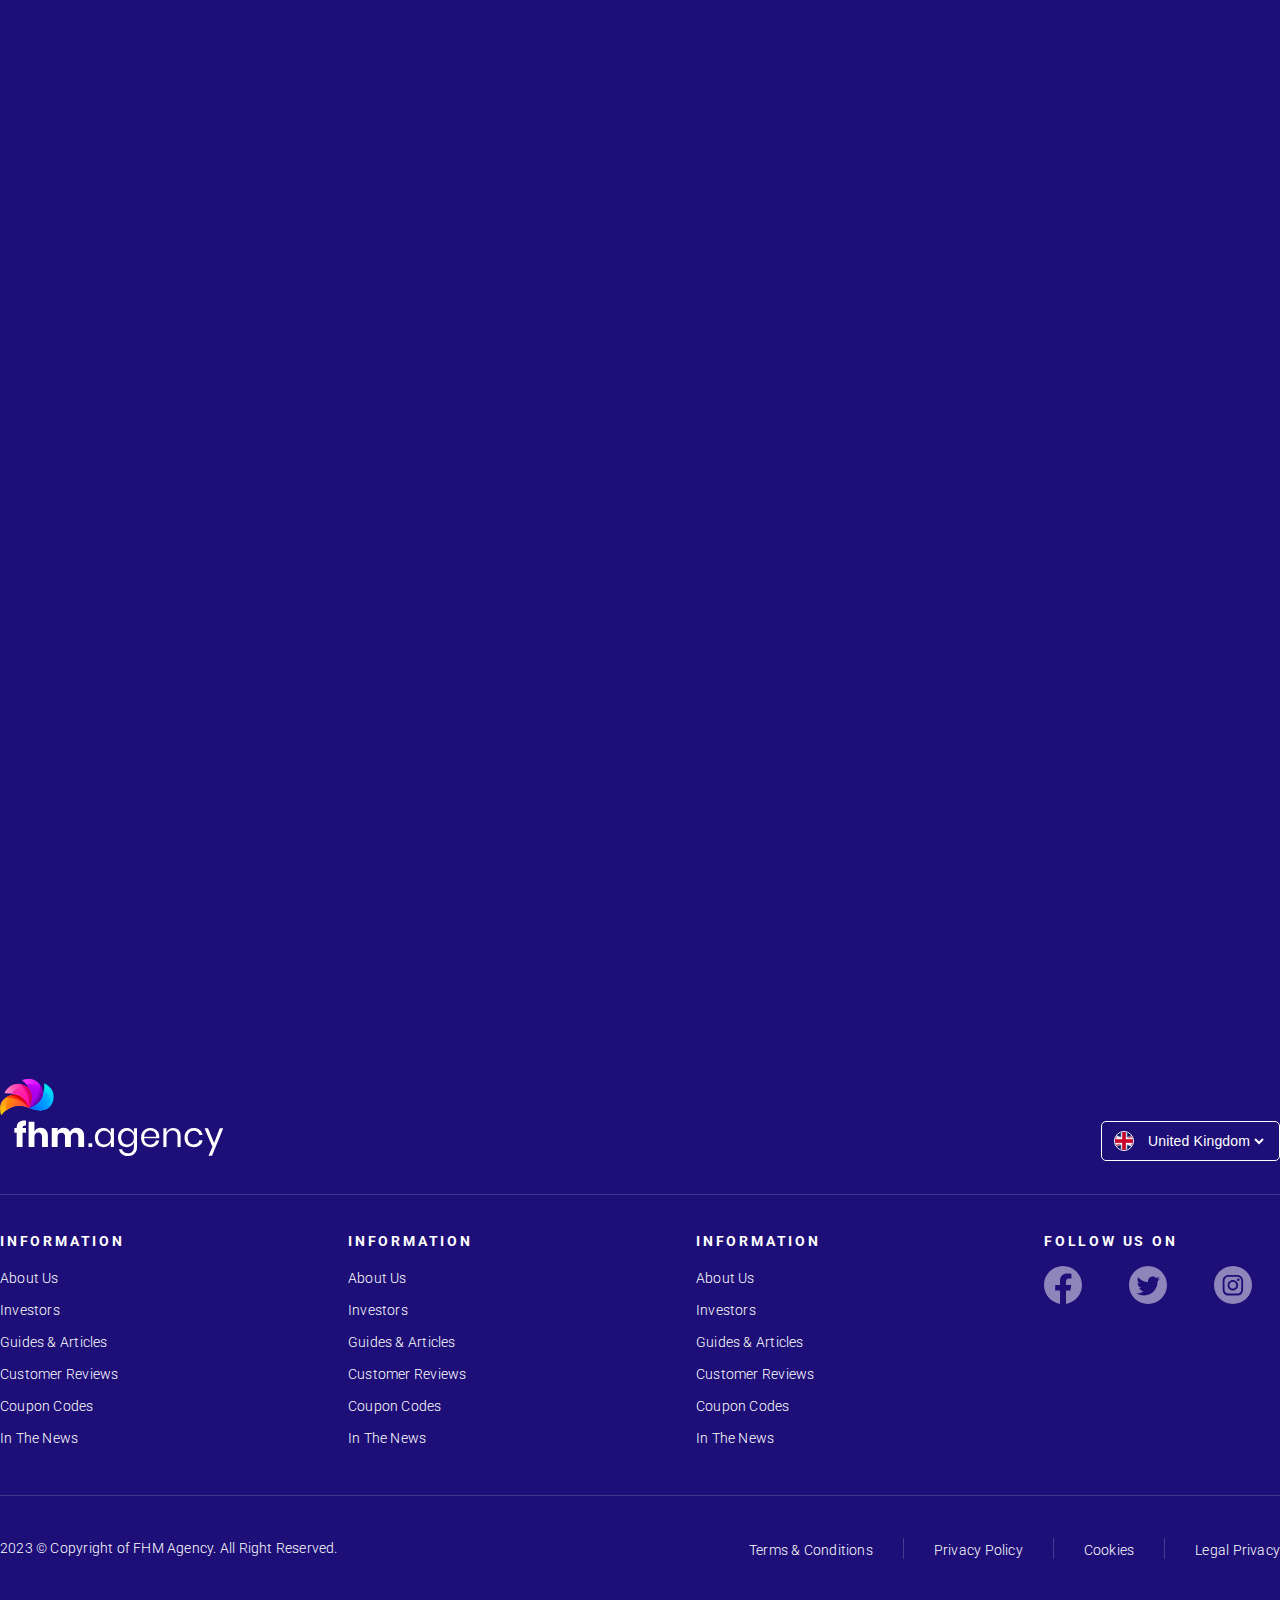
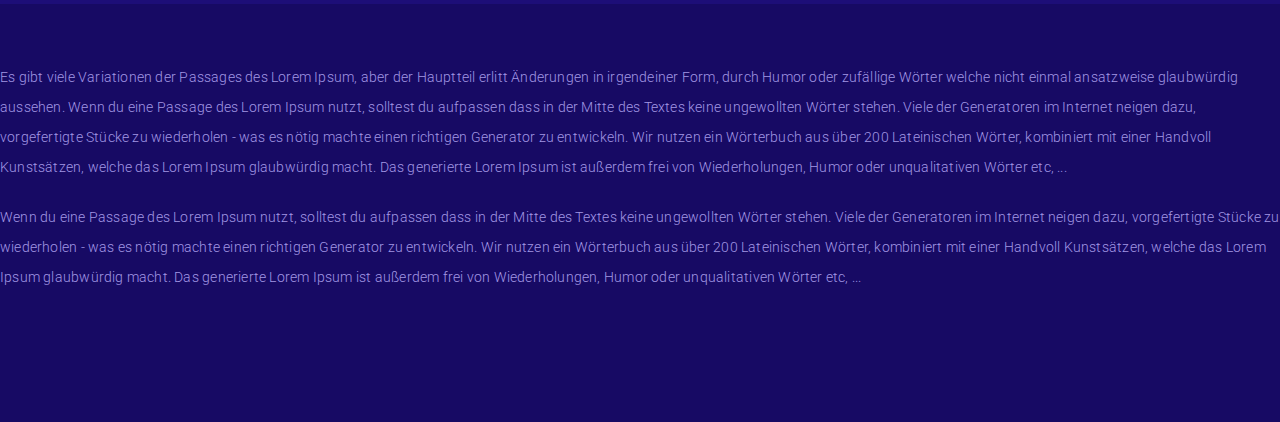
<file: contact-us.html>
<!DOCTYPE html>
<html lang="en">
  <head>
    <meta charset="UTF-8" />
    <meta name="viewport" content="width=device-width, initial-scale=1.0" />
    <link
      href="https://cdn.jsdelivr.net/npm/bootstrap@5.0.2/dist/css/bootstrap.min.css"
      rel="stylesheet"
      integrity="sha384-EVSTQN3/azprG1Anm3QDgpJLIm9Nao0Yz1ztcQTwFspd3yD65VohhpuuCOmLASjC"
      crossorigin="anonymous"
    />
    <link href="https://unpkg.com/aos@2.3.1/dist/aos.css" rel="stylesheet" />
    <link
      rel="stylesheet"
      href="https://cdn.jsdelivr.net/npm/swiper@11/swiper-bundle.min.css"
    />
    <link rel="stylesheet" href="./assets/css/index.css" />
    <title>FHM Agency</title>
  </head>
  
  <body>
    <!-- START HEADER -->
    <header id="fhm-header" style="background-color: #170a64">
      <div class="container">
        <div class="topbar">
          <div class="info">
            <div class="icon">
              <img src="./assets/images/icons/phone.svg" alt="Phone" />
            </div>
            <a href="tel:#" class="link">+84 90 888 1981</a>
          </div>
          <div class="info">
            <div class="icon">
              <img src="./assets/images/icons/mail.svg" alt="Mail" />
            </div>
            <a href="mailto:support@fhmagency.vn" class="link"
              >support@fhmagency.vn</a
            >
          </div>
        </div>
        <div class="header-wrapper">
          <a href="#" title="FHM Agency" class="logo">
            <img src="./assets/images/logo.svg" alt="Logo" />
          </a>
          <nav class="nav">
            <button type="button" class="button button-open">
              <img src="./assets/images/icons/hamberger.svg" alt="Open" />
            </button>
            <ul class="list">
              <li class="item">
                <a href="#" class="link"> Services </a>
              </li>
              <li class="item">
                <a href="#" class="link"> Projects </a>

                <div class="mega-menu">
                  <div class="container">
                    <div class="mega-menu-wrap">
                      <div class="mega-menu-list">
                        <div class="mega-menu-col">
                          <h4>Web/App Designing</h4>

                          <ul class="mega-menu-col-list">
                            <li class="item">
                              <a
                                href="#"
                                class="link"
                                title="Sofas & sectionals"
                              >
                                Sofas & sectionals
                              </a>
                            </li>

                            <li class="item">
                              <a
                                href="#"
                                class="link"
                                title="Armchairs & accent chairs"
                              >
                                Armchairs & accent chairs
                              </a>
                            </li>

                            <li class="item">
                              <a
                                href="#"
                                class="link"
                                title="Dressers & storage drawers"
                              >
                                Dressers & storage drawers
                              </a>
                            </li>

                            <li class="item">
                              <a href="#" class="link" title="Beds"> Beds </a>
                            </li>

                            <li class="item">
                              <a href="#" class="link" title="Desks & tables">
                                Desks & tables
                              </a>
                            </li>

                            <li class="item">
                              <a href="#" class="link" title="Dining Furniture">
                                Dining Furniture
                              </a>
                            </li>
                          </ul>
                        </div>

                        <div class="mega-menu-col">
                          <h4>Marketing Solutions</h4>

                          <ul class="mega-menu-col-list">
                            <li class="item">
                              <a
                                href="#"
                                class="link"
                                title="Dressers & storage drawers"
                              >
                                Dressers & storage drawers
                              </a>
                            </li>

                            <li class="item">
                              <a
                                href="#"
                                class="link"
                                title="Shelving units, bookcases &"
                              >
                                Shelving units, bookcases &
                              </a>
                            </li>

                            <li class="item">
                              <a href="#" class="link" title="storage options">
                                storage options
                              </a>
                            </li>

                            <li class="item">
                              <a
                                href="#"
                                class="link"
                                title="Armoires & wardrobes"
                              >
                                Armoires & wardrobes
                              </a>
                            </li>

                            <li class="item">
                              <a
                                href="#"
                                class="link"
                                title="Clothes & shoe organizers"
                              >
                                Clothes & shoe organizers
                              </a>
                            </li>

                            <li class="item">
                              <a
                                href="#"
                                class="link"
                                title="Storage solution systems"
                              >
                                Storage solution systems
                              </a>
                            </li>
                          </ul>
                        </div>

                        <div class="mega-menu-col">
                          <h4>Software Development</h4>

                          <ul class="mega-menu-col-list">
                            <li class="item">
                              <a href="#" class="link" title="Kitchen systems">
                                Kitchen systems
                              </a>
                            </li>

                            <li class="item">
                              <a
                                href="#"
                                class="link"
                                title="Kitchen doors & drawer fronts"
                              >
                                Kitchen doors & drawer fronts
                              </a>
                            </li>

                            <li class="item">
                              <a href="#" class="link" title="Appliances">
                                Appliances
                              </a>
                            </li>

                            <li class="item">
                              <a
                                href="#"
                                class="link"
                                title="Kitchen islands & carts"
                              >
                                Kitchen islands & carts
                              </a>
                            </li>

                            <li class="item">
                              <a href="#" class="link" title="Kitchen cabinets">
                                Kitchen cabinets
                              </a>
                            </li>
                          </ul>
                        </div>
                      </div>

                      <div class="mega-menu-image">
                        <img
                          class="mega-menu-image-main"
                          src="./assets/images/contents/mega-menu.png"
                          alt="View All Projects"
                          title="View All Projects"
                        />

                        <div class="mega-menu-link">
                          <a href="#" title="View All Projects"
                            >View All Projects</a
                          >
                          <img
                            src="./assets/images/icons/mega-menu-link-arrow.svg"
                            alt="View All Projects"
                            title="View All Projects"
                          />
                        </div>
                      </div>
                    </div>
                  </div>
                </div>
              </li>
              <li class="item">
                <a href="#" class="link"> Our Blogs </a>
              </li>
              <li class="item">
                <a href="#" class="link"> About Us </a>
              </li>
              <li class="item">
                <a href="#" class="link"> Contact </a>
              </li>
            </ul>
          </nav>
        </div>
        <div class="nav-mobile close">
          <div class="bg">
            <img src="./assets/images/background/moon-bg.svg" alt="Moon" />
            <div class="decor-el">
              <img src="./assets/images/els/astronaut.svg" alt="astronaut" />
            </div>
          </div>
          <button type="button" class="button-close button-yellow button">
            <img src="./assets/images/icons/xmark-solid.svg" alt="Close" />
          </button>
          <nav class="nav">
            <ul class="list">
              <li class="item">
                <div class="icon">
                  <img src="./assets/images/els/stars.svg" alt="icon" />
                </div>
                <a href="#" class="link"> Services </a>
              </li>
              <li class="item">
                <div class="icon">
                  <img src="./assets/images/els/spaceship.svg" alt="icon" />
                </div>
                <a href="#" class="link"> Projects </a>
              </li>
              <li class="item">
                <div class="icon">
                  <img src="./assets/images/els/planet-3.png" alt="icon" />
                </div>
                <a href="#" class="link"> Our Blogs </a>
              </li>
              <li class="item">
                <div class="icon">
                  <img src="./assets/images/els/lightbulb.svg" alt="icon" />
                </div>
                <a href="#" class="link"> About Us </a>
              </li>
              <li class="item">
                <a href="#" class="link"> Contact </a>
              </li>
            </ul>
          </nav>
        </div>
      </div>
    </header>
    <!-- END HEADER -->

    <main class="contact-us" id="fhm-contact-us">
      <!-- START INTRODUCE -->
      <section class="intro">
        <div class="intro-bg">
          <picture>
            <source media="(max-width:576px)" srcset="./assets/images/background/contact-intro-bg-mb.png">
            <img src="./assets/images/background/contact-intro-bg.png" alt="intro bg" />
          </picture>
        </div>
        <div class="intro-container text-center">
          <div class="container">
            <div class="intro-content" data-aos="fade-up" data-aos-duration="750">
              <h2>Connect with Us</h2>
              <p>
                At FHM Vietnam, we always provide comprehensive development strategies. Helps businesses build brands quickly to improve competitiveness
              </p>
            </div>
          </div>
        </div>
        <div class="intro-img">
          <picture>
            <source media="(max-width:576px)" srcset="./assets/images/els/contact-to-the-moon-mb.svg">
            <img src="./assets/images/els/contact-to-the-moon.png" alt="bg" title="The moon" />
          </picture>
        </div>
      </section>
      <!-- END INTRODUCE -->

      <!--Contact Us Form-->
      <section class="contact-form">
        <div class="container">
          <div class="heading-block heading-center" data-aos="fade-up" data-aos-duration="750">
            <div class="title">We're happy to help!</div>
          </div>

          <div class="contact-form-wrap">
            <div class="contact-form-main" data-aos="fade-right" data-aos-duration="750">
              <p class="contact-form-required">*Required</p>

              <form action="contactForm" id="contactForm">
                <div class="contact-form-row">
                  <div class="contact-form-line contact-form-line-full">
                    <div class="input-select">
                      <label class="position-absolute" for="seclect-country"
                        >Country</label
                      >
                      <select name="country" id="seclect-country">
                        <option value="Afghanistan">Afghanistan</option>
                        <option value="Albania">Albania</option>
                        <option value="Algeria">Algeria</option>
                        <option value="Andorra">Andorra</option>
                        <option value="Angola">Angola</option>
                        <option value="Antigua and Barbuda">
                          Antigua and Barbuda
                        </option>
                        <option value="Argentina">Argentina</option>
                        <option value="Armenia">Armenia</option>
                        <option value="Australia">Australia</option>
                        <option value="Austria">Austria</option>
                        <option value="Azerbaijan">Azerbaijan</option>
                        <option value="Bahamas">Bahamas</option>
                        <option value="Bahrain">Bahrain</option>
                        <option value="Bangladesh">Bangladesh</option>
                        <option value="Barbados">Barbados</option>
                        <option value="Belarus">Belarus</option>
                        <option value="Belgium">Belgium</option>
                        <option value="Belize">Belize</option>
                        <option value="Benin">Benin</option>
                        <option value="Bhutan">Bhutan</option>
                        <option value="Bolivia">Bolivia</option>
                        <option value="Bosnia and Herzegovina">
                          Bosnia and Herzegovina
                        </option>
                        <option value="Botswana">Botswana</option>
                        <option value="Brazil">Brazil</option>
                        <option value="Brunei">Brunei</option>
                        <option value="Bulgaria">Bulgaria</option>
                        <option value="Burkina Faso">Burkina Faso</option>
                        <option value="Burundi">Burundi</option>
                        <option value="Cabo Verde">Cabo Verde</option>
                        <option value="Cambodia">Cambodia</option>
                        <option value="Cameroon">Cameroon</option>
                        <option value="Canada">Canada</option>
                        <option value="Central African Republic">
                          Central African Republic
                        </option>
                        <option value="Chad">Chad</option>
                        <option value="Chile">Chile</option>
                        <option value="China">China</option>
                        <option value="Colombia">Colombia</option>
                        <option value="Congo">Congo</option>
                        <option value="Costa Rica">Costa Rica</option>
                        <option value="Croatia">Croatia</option>
                        <option value="Cuba">Cuba</option>
                        <option value="Cyprus">Cyprus</option>
                        <option value="Czechia">Czechia</option>
                        <option value="Denmark">Denmark</option>
                        <option value="Djibouti">Djibouti</option>
                        <option value="Dominica">Dominica</option>
                        <option value="Dominican Republic">
                          Dominican Republic
                        </option>
                        <option value="Ecuador">Ecuador</option>
                        <option value="Ethiopia">Ethiopia</option>
                        <option value="Fiji">Fiji</option>
                        <option value="Finland">Finland</option>
                        <option value="France">France</option>
                        <option value="Gabon">Gabon</option>
                        <option value="Gambia">Gambia</option>
                        <option value="Georgia">Georgia</option>
                        <option value="Germany">Germany</option>
                        <option value="Ghana">Ghana</option>
                        <option value="Greece">Greece</option>
                        <option value="Haiti">Haiti</option>
                        <option value="Holy See">Holy See</option>
                        <option value="Honduras">Honduras</option>
                        <option value="Hungary">Hungary</option>
                        <option value="Iceland">Iceland</option>
                        <option value="India">India</option>
                        <option value="Indonesia">Indonesia</option>
                        <option value="Iran">Iran</option>
                        <option value="Iraq">Iraq</option>
                        <option value="Ireland">Ireland</option>
                        <option value="Israel">Israel</option>
                        <option value="Italy">Italy</option>
                        <option value="Jamaica">Jamaica</option>
                        <option value="Japan">Japan</option>
                        <option value="Jordan">Jordan</option>
                        <option value="Kazakhstan">Kazakhstan</option>
                        <option value="Kenya">Kenya</option>
                        <option value="Kiribati">Kiribati</option>
                        <option value="Kuwait">Kuwait</option>
                        <option value="Kyrgyzstan">Kyrgyzstan</option>
                        <option value="Laos">Laos</option>
                        <option value="Latvia">Latvia</option>
                        <option value="Lebanon">Lebanon</option>
                        <option value="Lesotho">Lesotho</option>
                        <option value="Liberia">Liberia</option>
                        <option value="Libya">Libya</option>
                        <option value="Luxembourg">Luxembourg</option>
                        <option value="Madagascar">Madagascar</option>
                        <option value="Malaysia">Malaysia</option>
                        <option value="Maldives">Maldives</option>
                        <option value="Mexico">Mexico</option>
                        <option value="Monaco">Monaco</option>
                        <option value="Morocco">Morocco</option>
                        <option value="Mozambique">Mozambique</option>
                        <option value="Myanmar">Myanmar</option>
                        <option value="Namibia">Namibia</option>
                        <option value="Nauru">Nauru</option>
                        <option value="Nepal">Nepal</option>
                        <option value="Netherlands">Netherlands</option>
                        <option value="New Zealand">New Zealand</option>
                        <option value="Nicaragua">Nicaragua</option>
                        <option value="Niger">Niger</option>
                        <option value="Nigeria">Nigeria</option>
                        <option value="North Korea">North Korea</option>
                        <option value="North Macedonia">North Macedonia</option>
                        <option value="Norway">Norway</option>
                        <option value="Oman">Oman</option>
                        <option value="Pakistan">Pakistan</option>
                        <option value="Palau">Palau</option>
                        <option value="Panama">Panama</option>
                        <option value="Papua New Guinea">
                          Papua New Guinea
                        </option>
                        <option value="Paraguay">Paraguay</option>
                        <option value="Peru">Peru</option>
                        <option value="Philippines">Philippines</option>
                        <option value="Qatar">Qatar</option>
                        <option value="Russia">Russia</option>
                        <option value="Saudi Arabia">Saudi Arabia</option>
                        <option value="Senegal">Senegal</option>
                        <option value="Serbia">Serbia</option>
                        <option value="Seychelles">Seychelles</option>
                        <option value="Sierra Leone">Sierra Leone</option>
                        <option value="Singapore">Singapore</option>
                        <option value="Slovakia">Slovakia</option>
                        <option value="Slovenia">Slovenia</option>
                        <option value="Solomon Islands">Solomon Islands</option>
                        <option value="Somalia">Somalia</option>
                        <option value="South Africa">South Africa</option>
                        <option value="South Korea">South Korea</option>
                        <option value="South Sudan">South Sudan</option>
                        <option value="Spain">Spain</option>
                        <option value="Sri Lanka">Sri Lanka</option>
                        <option value="St. Vincent &amp; Grenadines">
                          St. Vincent &amp; Grenadines
                        </option>
                        <option value="State of Palestine">
                          State of Palestine
                        </option>
                        <option value="Sudan">Sudan</option>
                        <option value="Suriname">Suriname</option>
                        <option value="Sweden">Sweden</option>
                        <option value="Switzerland">Switzerland</option>
                        <option value="Syria">Syria</option>
                        <option value="Tajikistan">Tajikistan</option>
                        <option value="Tanzania">Tanzania</option>
                        <option value="Thailand">Thailand</option>
                        <option value="Timor-Leste">Timor-Leste</option>
                        <option value="Togo">Togo</option>
                        <option value="Tonga">Tonga</option>
                        <option value="Trinidad and Tobago">
                          Trinidad and Tobago
                        </option>
                        <option value="Tunisia">Tunisia</option>
                        <option value="Turkey">Turkey</option>
                        <option value="Turkmenistan">Turkmenistan</option>
                        <option value="Tuvalu">Tuvalu</option>
                        <option value="Uganda">Uganda</option>
                        <option value="Ukraine">Ukraine</option>
                        <option value="United Arab Emirates">
                          United Arab Emirates
                        </option>
                        <option value="United Kingdom">United Kingdom</option>
                        <option value="United States" selected>
                          United States
                        </option>
                        <option value="Uruguay">Uruguay</option>
                        <option value="Uzbekistan">Uzbekistan</option>
                        <option value="Vanuatu">Vanuatu</option>
                        <option value="Venezuela">Venezuela</option>
                        <option value="Vietnam">Vietnam</option>
                        <option value="Yemen">Yemen</option>
                        <option value="Zambia">Zambia</option>
                        <option value="Zimbabwe">Zimbabwe</option>
                      </select>
                    </div>
                  </div>

                  <div class="contact-form-line">
                    <input
                      type="text"
                      id="firstNameContact"
                      placeholder="First Name*"
                      autocomplete="name"
                      required
                    />
                    <div class="clear-input">
                      <img
                        src="./assets/images/icons/clear-btn.svg"
                        alt="Clear"
                        title="Clear"
                      />
                    </div>
                  </div>

                  <div class="contact-form-line">
                    <input
                      type="text"
                      id="lastNameContact"
                      placeholder="Last Name*"
                      required
                    />
                    <div class="clear-input">
                      <img
                        src="./assets/images/icons/clear-btn.svg"
                        alt="Clear"
                        title="Clear"
                      />
                    </div>
                  </div>

                  <div class="contact-form-line contact-form-line-full">
                    <input
                      type="email"
                      id="emailContact"
                      placeholder="Email*"
                      required
                      autocomplete="email"
                    />
                    <div class="clear-input">
                      <img
                        src="./assets/images/icons/clear-btn.svg"
                        alt="Clear"
                        title="Clear"
                      />
                    </div>
                  </div>

                  <div class="contact-form-line contact-form-line-full">
                    <input
                      type="text"
                      id="addressContact"
                      placeholder="Address"
                    />
                    <div class="clear-input">
                      <img
                        src="./assets/images/icons/clear-btn.svg"
                        alt="Clear"
                        title="Clear"
                      />
                    </div>
                  </div>

                  <div class="contact-form-line">
                    <input
                      type="number"
                      id="phoneContact"
                      placeholder="Phone*"
                      required
                      autocomplete="tel"
                    />
                    <div class="clear-input">
                      <img
                        src="./assets/images/icons/clear-btn.svg"
                        alt="Clear"
                        title="Clear"
                      />
                    </div>
                  </div>

                  <div class="contact-form-line">
                    <input
                      type="number"
                      id="postalContact"
                      placeholder="Postal Code*"
                      required
                    />
                    <div class="clear-input">
                      <img
                        src="./assets/images/icons/clear-btn.svg"
                        alt="Clear"
                        title="Clear"
                      />
                    </div>
                  </div>

                  <div class="contact-form-line contact-form-line-full">
                    <textarea
                      name="messageContact"
                      id="messageContact"
                      cols="30"
                      rows="10"
                      placeholder="Message"
                    ></textarea>
                  </div>
                </div>

                <button
                  type="submit"
                  form="contactForm"
                  class="button button-l button-yellow"
                  title="Submit Now"
                >
                  Submit Now
                </button>
              </form>
            </div>

            <div class="contact-info" data-aos="fade-left" data-aos-duration="750">
              <div class="contact-info-item">
                <h5 class="contact-info-city">Hanoi City</h5>
                <p class="contact-info-address">
                  Cornerstone 5568 West Chester Rd. West Chester, OH 45069
                </p>
                <a
                  href="mailto:support@fhmagency.vn"
                  title="Email: support@fhmagency.vn"
                  >support@fhmagency.vn</a
                >
                <a href="tel:+84908881981" title="Phone: +84 90 888 1981"
                  >+84 90 888 1981</a
                >
              </div>

              <div class="contact-info-item">
                <h5 class="contact-info-city">HoChiminh City</h5>
                <p class="contact-info-address">
                  Cornerstone 5568 West Chester Rd. West Chester, OH 45069
                </p>
                <a
                  href="mailto:support@fhmagency.vn"
                  title="Email: support@fhmagency.vn"
                  >support@fhmagency.vn</a
                >
                <a href="tel:+84908881981" title="Phone: +84 90 888 1981"
                  >+84 90 888 1981</a
                >
              </div>
            </div>
          </div>
        </div>
      </section>

      <!-- START CTA -->
      <section class="cta" data-aos="fade-up" data-aos-duration="750">
        <div class="decor-el">
          <img src="./assets/images/els/planet.svg" alt="planet" />
        </div>
        <div class="decor-el">
          <img src="./assets/images/els/planet-1.svg" alt="planet" />
        </div>
        <div class="decor-el">
          <img src="./assets/images/els/planet-2.svg" alt="planet" />
        </div>

        <div class="cta-map-iframe">
          <iframe
            src="https://www.google.com/maps/embed?pb=!1m18!1m12!1m3!1d3724.856157731262!2d105.80767027825695!3d20.998402330733388!2m3!1f0!2f0!3f0!3m2!1i1024!2i768!4f13.1!3m3!1m2!1s0x3135ac90beb09531%3A0xe21e18c78feac114!2zMjEyIMSQLiBOZ3V54buFbiBUcsOjaSwgVGhhbmggWHXDom4gVHJ1bmcsIFRoYW5oIFh1w6JuLCBIw6AgTuG7mWksIFZpZXRuYW0!5e0!3m2!1sen!2s!4v1698661022506!5m2!1sen!2s"
            width="100%"
            height="450"
            style="border: 0"
            allowfullscreen=""
            loading="lazy"
            referrerpolicy="no-referrer-when-downgrade"
          >
          </iframe>
        </div>

        <div class="container">
          <div class="cta-wrapper">
            <div class="heading-block">
              <h2 class="title">You still haven't even found a design yet?</h2>
              <p class="desc">
                Don't worry! You can create a new order with the customized
                website. Let's start!!!
              </p>
              <div class="button-wrapper">
                <a
                  href="#"
                  title="Contact us"
                  class="button button-outline button-l"
                  >Contact us</a
                >
              </div>
            </div>
          </div>
        </div>

        <div class="cta-image">
          <img src="./assets/images/els/to-the-moon.svg" alt="bg" />
        </div>
      </section>
      <!-- END CTA -->
    </main>

    <!-- START FOOTER -->

    <footer id="fhm-footer">
      <div class="container">
        <div class="footer-top">
          <a href="#" title="logo" class="footer-logo">
            <img src="./assets/images/logo.svg" alt="Logo" />
          </a>
          <div class="languages">
            <div class="icon">
              <img src="./assets/images/icons/uk-flag.png" alt="UK" />
            </div>
            <select>
              <option value="UK" selected>United Kingdom</option>
              <option value="US">United State</option>
            </select>
          </div>
        </div>
        <div class="footer-mid">
          <div class="footer-link">
            <h3 class="title">Information</h3>
            <ul class="footer-link-list">
              <li class="item">
                <a href="#"> About Us </a>
              </li>
              <li class="item">
                <a href="#"> Investors </a>
              </li>
              <li class="item">
                <a href="#"> Guides & Articles </a>
              </li>
              <li class="item">
                <a href="#"> Customer Reviews </a>
              </li>
              <li class="item">
                <a href="#"> Coupon Codes </a>
              </li>
              <li class="item">
                <a href="#"> In the News </a>
              </li>
            </ul>
          </div>
          <div class="footer-link">
            <h3 class="title">Information</h3>
            <ul class="footer-link-list">
              <li class="item">
                <a href="#"> About Us </a>
              </li>
              <li class="item">
                <a href="#"> Investors </a>
              </li>
              <li class="item">
                <a href="#"> Guides & Articles </a>
              </li>
              <li class="item">
                <a href="#"> Customer Reviews </a>
              </li>
              <li class="item">
                <a href="#"> Coupon Codes </a>
              </li>
              <li class="item">
                <a href="#"> In the News </a>
              </li>
            </ul>
          </div>
          <div class="footer-link">
            <h3 class="title">Information</h3>
            <ul class="footer-link-list">
              <li class="item">
                <a href="#"> About Us </a>
              </li>
              <li class="item">
                <a href="#"> Investors </a>
              </li>
              <li class="item">
                <a href="#"> Guides & Articles </a>
              </li>
              <li class="item">
                <a href="#"> Customer Reviews </a>
              </li>
              <li class="item">
                <a href="#"> Coupon Codes </a>
              </li>
              <li class="item">
                <a href="#"> In the News </a>
              </li>
            </ul>
          </div>
          <div class="footer-social">
            <h3 class="title">Follow Us on</h3>
            <ul class="footer-social-list">
              <li class="item">
                <a href="#" title="Facebook">
                  <img src="./assets/images/icons/fb.svg" alt="Facebook" />
                </a>
              </li>
              <li class="item">
                <a href="#" title="Twitter">
                  <img src="./assets/images/icons/tw.svg" alt="Twitter" />
                </a>
              </li>
              <li class="item">
                <a href="#" title="Instagram">
                  <img src="./assets/images/icons/ig.svg" alt="Instagram" />
                </a>
              </li>
            </ul>
          </div>
        </div>
        <div class="footer-bottom">
          <p class="copyrights">
            2023 © Copyright of FHM Agency. All Right Reserved.
          </p>
          <ul class="policy-list">
            <li class="item">
              <a href="#" title="Terms & Conditions">Terms & Conditions</a>
            </li>
            <li class="item">
              <a href="#" title="Privacy Policy">Privacy Policy</a>
            </li>
            <li class="item">
              <a href="#" title="Cookies">Cookies</a>
            </li>
            <li class="item">
              <a href="#" title="Legal Privacy">Legal Privacy</a>
            </li>
          </ul>
        </div>
      </div>
    </footer>

    <!-- END FOOTER -->

    <!-- ============================== -->

    <!-- START SEO -->
    <section class="seo">
      <div class="container">
        <p>
          Es gibt viele Variationen der Passages des Lorem Ipsum, aber der
          Hauptteil erlitt Änderungen in irgendeiner Form, durch Humor oder
          zufällige Wörter welche nicht einmal ansatzweise glaubwürdig aussehen.
          Wenn du eine Passage des Lorem Ipsum nutzt, solltest du aufpassen dass
          in der Mitte des Textes keine ungewollten Wörter stehen. Viele der
          Generatoren im Internet neigen dazu, vorgefertigte Stücke zu
          wiederholen - was es nötig machte einen richtigen Generator zu
          entwickeln. Wir nutzen ein Wörterbuch aus über 200 Lateinischen
          Wörter, kombiniert mit einer Handvoll Kunstsätzen, welche das Lorem
          Ipsum glaubwürdig macht. Das generierte Lorem Ipsum ist außerdem frei
          von Wiederholungen, Humor oder unqualitativen Wörter etc, ...
        </p>
        <p>
          Wenn du eine Passage des Lorem Ipsum nutzt, solltest du aufpassen dass
          in der Mitte des Textes keine ungewollten Wörter stehen. Viele der
          Generatoren im Internet neigen dazu, vorgefertigte Stücke zu
          wiederholen - was es nötig machte einen richtigen Generator zu
          entwickeln. Wir nutzen ein Wörterbuch aus über 200 Lateinischen
          Wörter, kombiniert mit einer Handvoll Kunstsätzen, welche das Lorem
          Ipsum glaubwürdig macht. Das generierte Lorem Ipsum ist außerdem frei
          von Wiederholungen, Humor oder unqualitativen Wörter etc, ...
        </p>
      </div>
    </section>
    <!-- END SEO -->

    <!-- START NAVBARSIZE -->
    <section class="navbar-size">
      <div class="navbar-size-wrapper">
        <div class="navbar-size-item active">
          <a href="#">
            <div class="icon">
              <img src="./assets/images/icons/home.svg" alt="Home" />
            </div>
            <h2 class="text">Home</h2>
          </a>
        </div>
        <div class="navbar-size-item">
          <a href="#">
            <div class="icon">
              <img src="./assets/images/icons/services.svg" alt="Service" />
            </div>
            <h2 class="text">Services</h2>
          </a>
        </div>
        <div class="navbar-size-item">
          <a href="#">
            <div class="icon">
              <img src="./assets/images/icons/rocket.svg" alt="Project" />
            </div>
            <h2 class="text">Projects</h2>
          </a>
        </div>
        <div class="navbar-size-item">
          <a href="#">
            <div class="icon">
              <img src="./assets/images/icons/phone-msg.svg" alt="Contact" />
            </div>
            <h2 class="text">Contact</h2>
          </a>
        </div>
      </div>
    </section>
    <!-- END NAVBARSIZE -->

    <script
      src="https://cdn.jsdelivr.net/npm/bootstrap@5.0.2/dist/js/bootstrap.bundle.min.js"
      integrity="sha384-MrcW6ZMFYlzcLA8Nl+NtUVF0sA7MsXsP1UyJoMp4YLEuNSfAP+JcXn/tWtIaxVXM"
      crossorigin="anonymous"
    ></script>
    <script src="https://cdn.jsdelivr.net/npm/swiper@11/swiper-bundle.min.js"></script>
    <script src="https://unpkg.com/aos@2.3.1/dist/aos.js"></script>
    <script type="module" src="./assets/js/index.js"></script>
    <script src="./assets/js/contact.js"></script>
  </body>
</html>
</file>
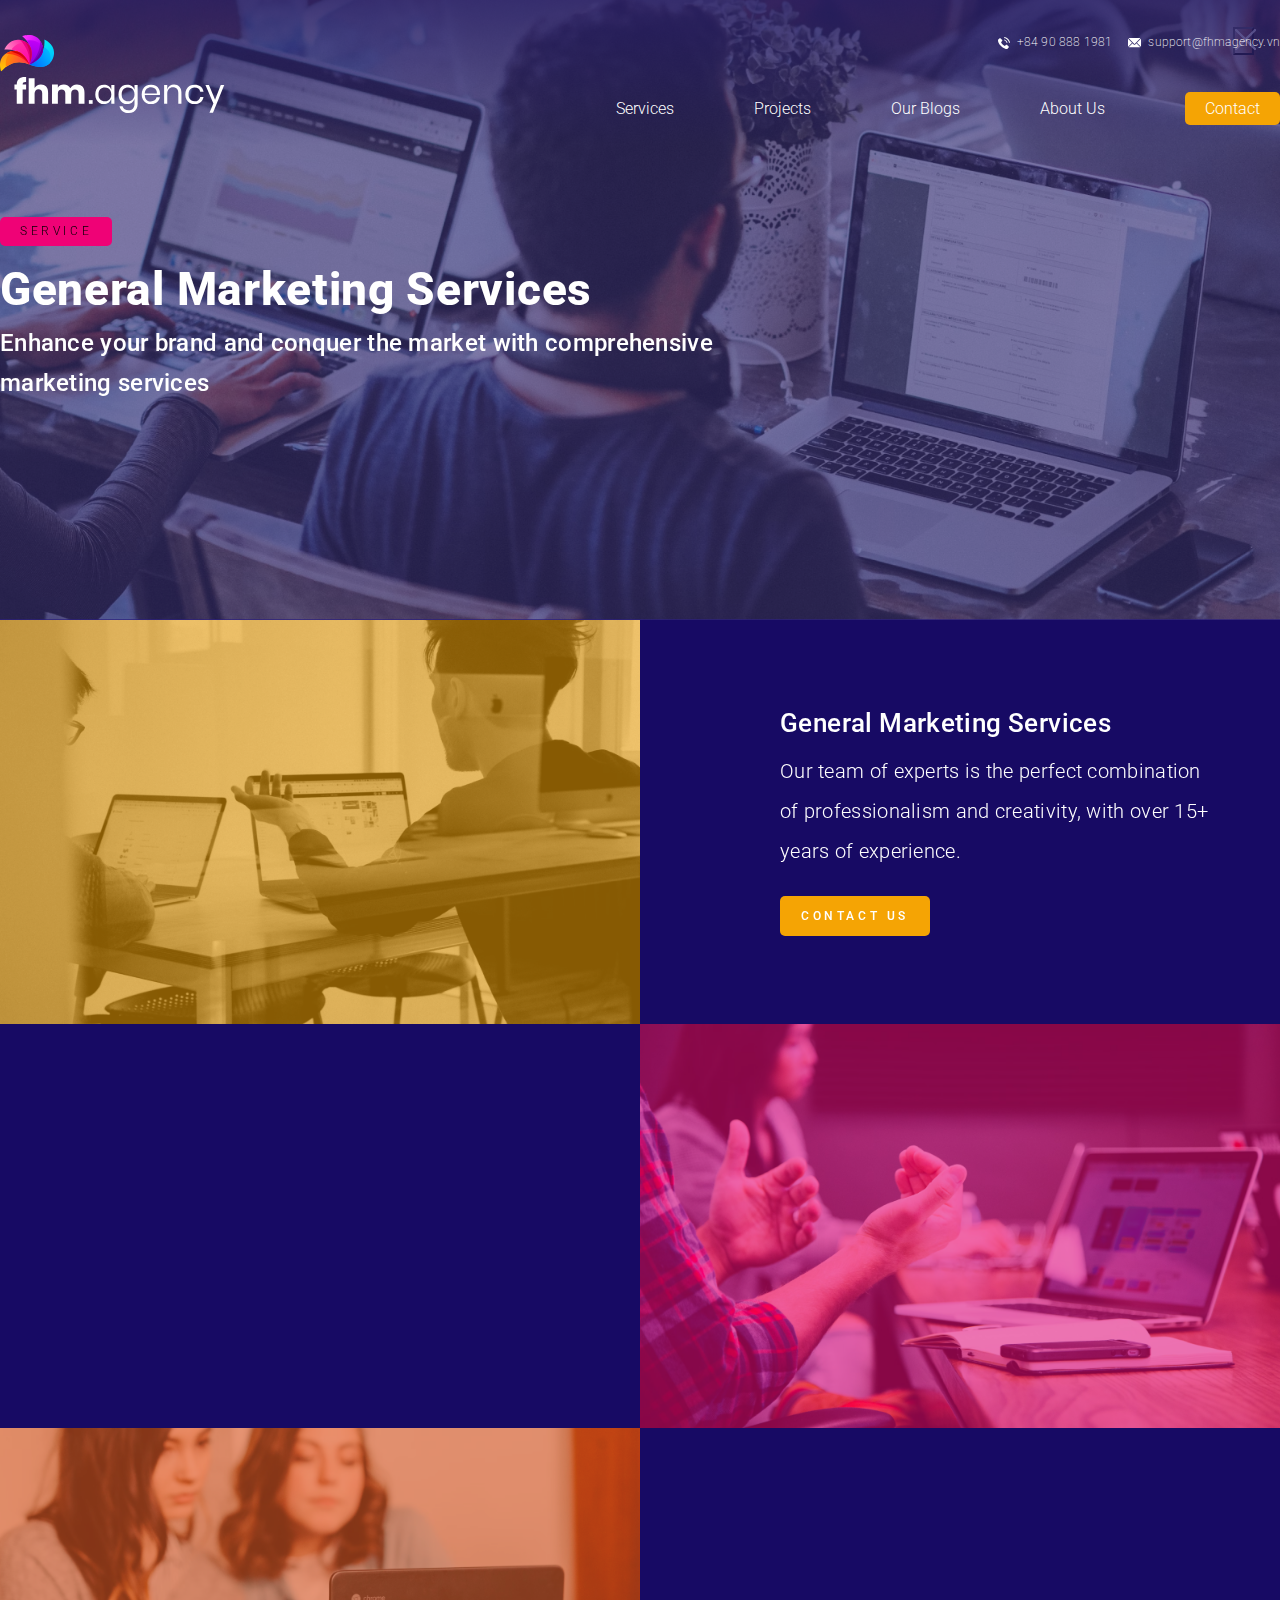
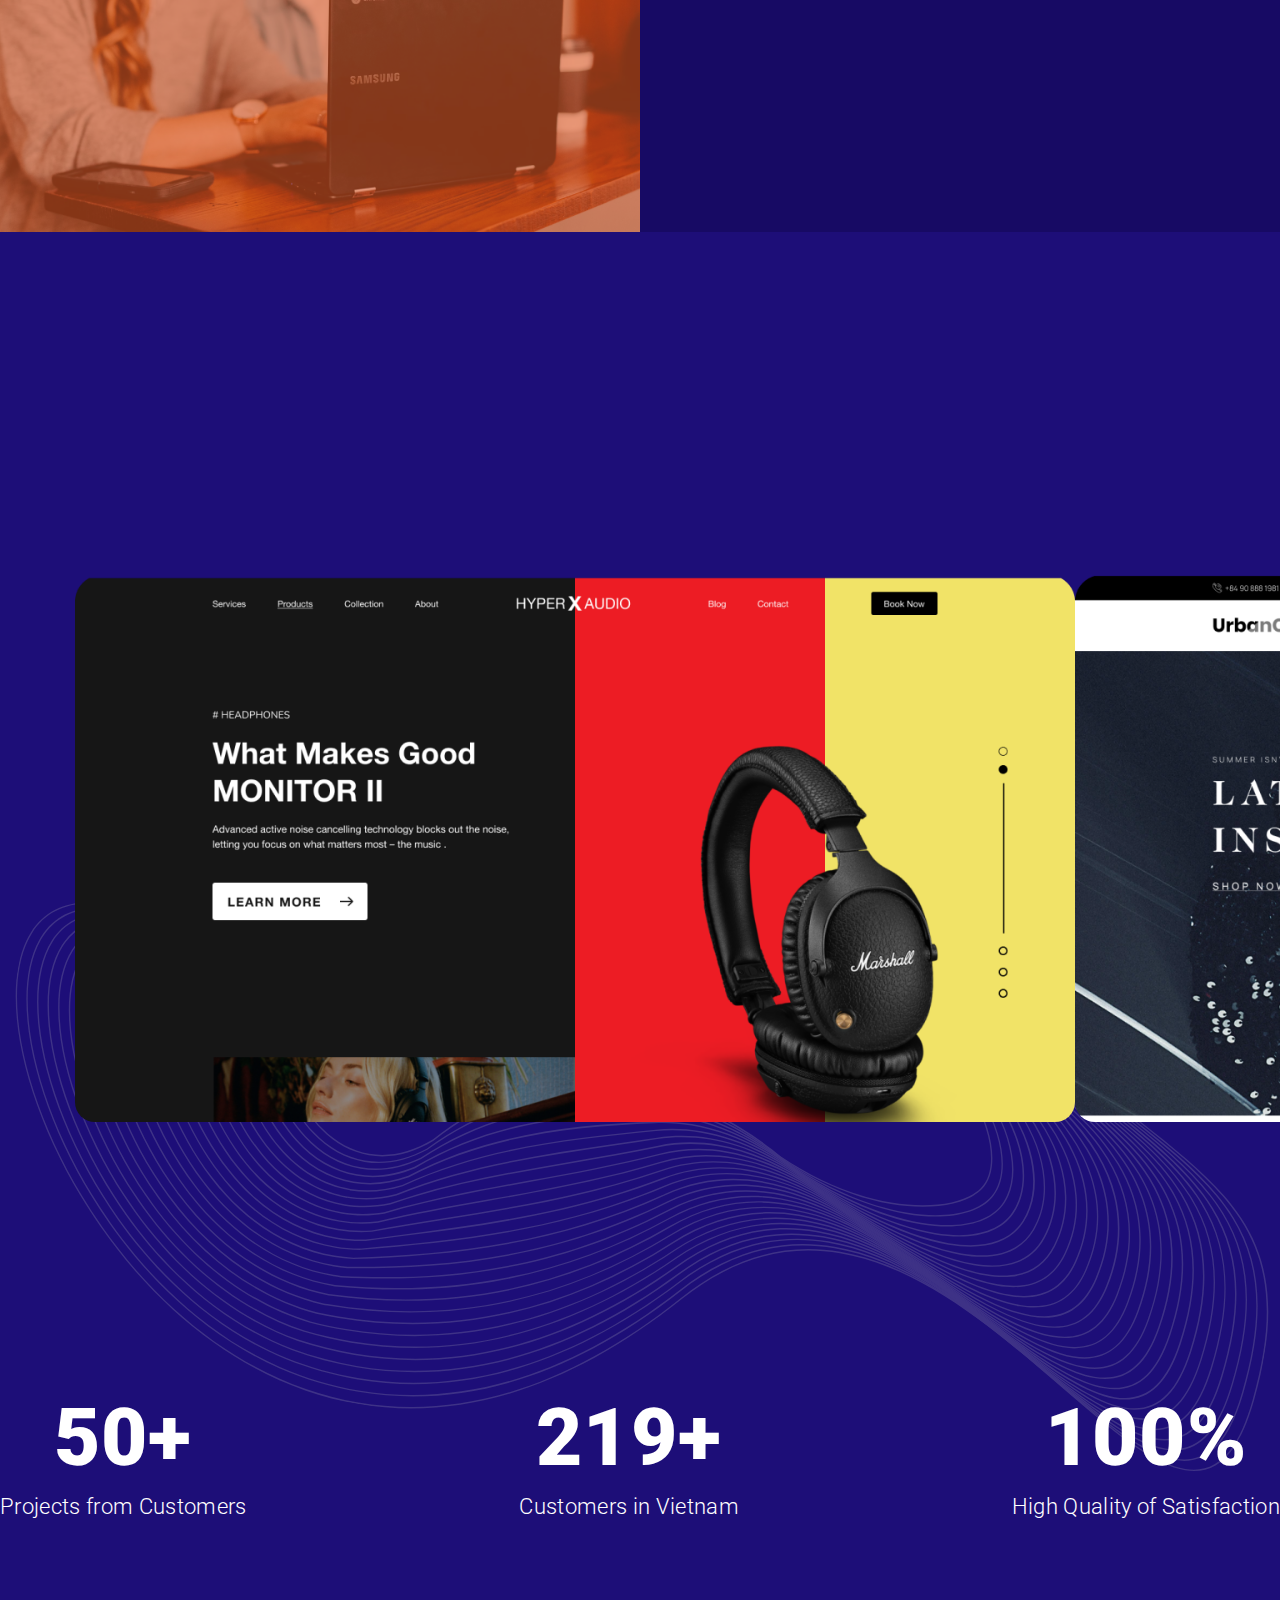
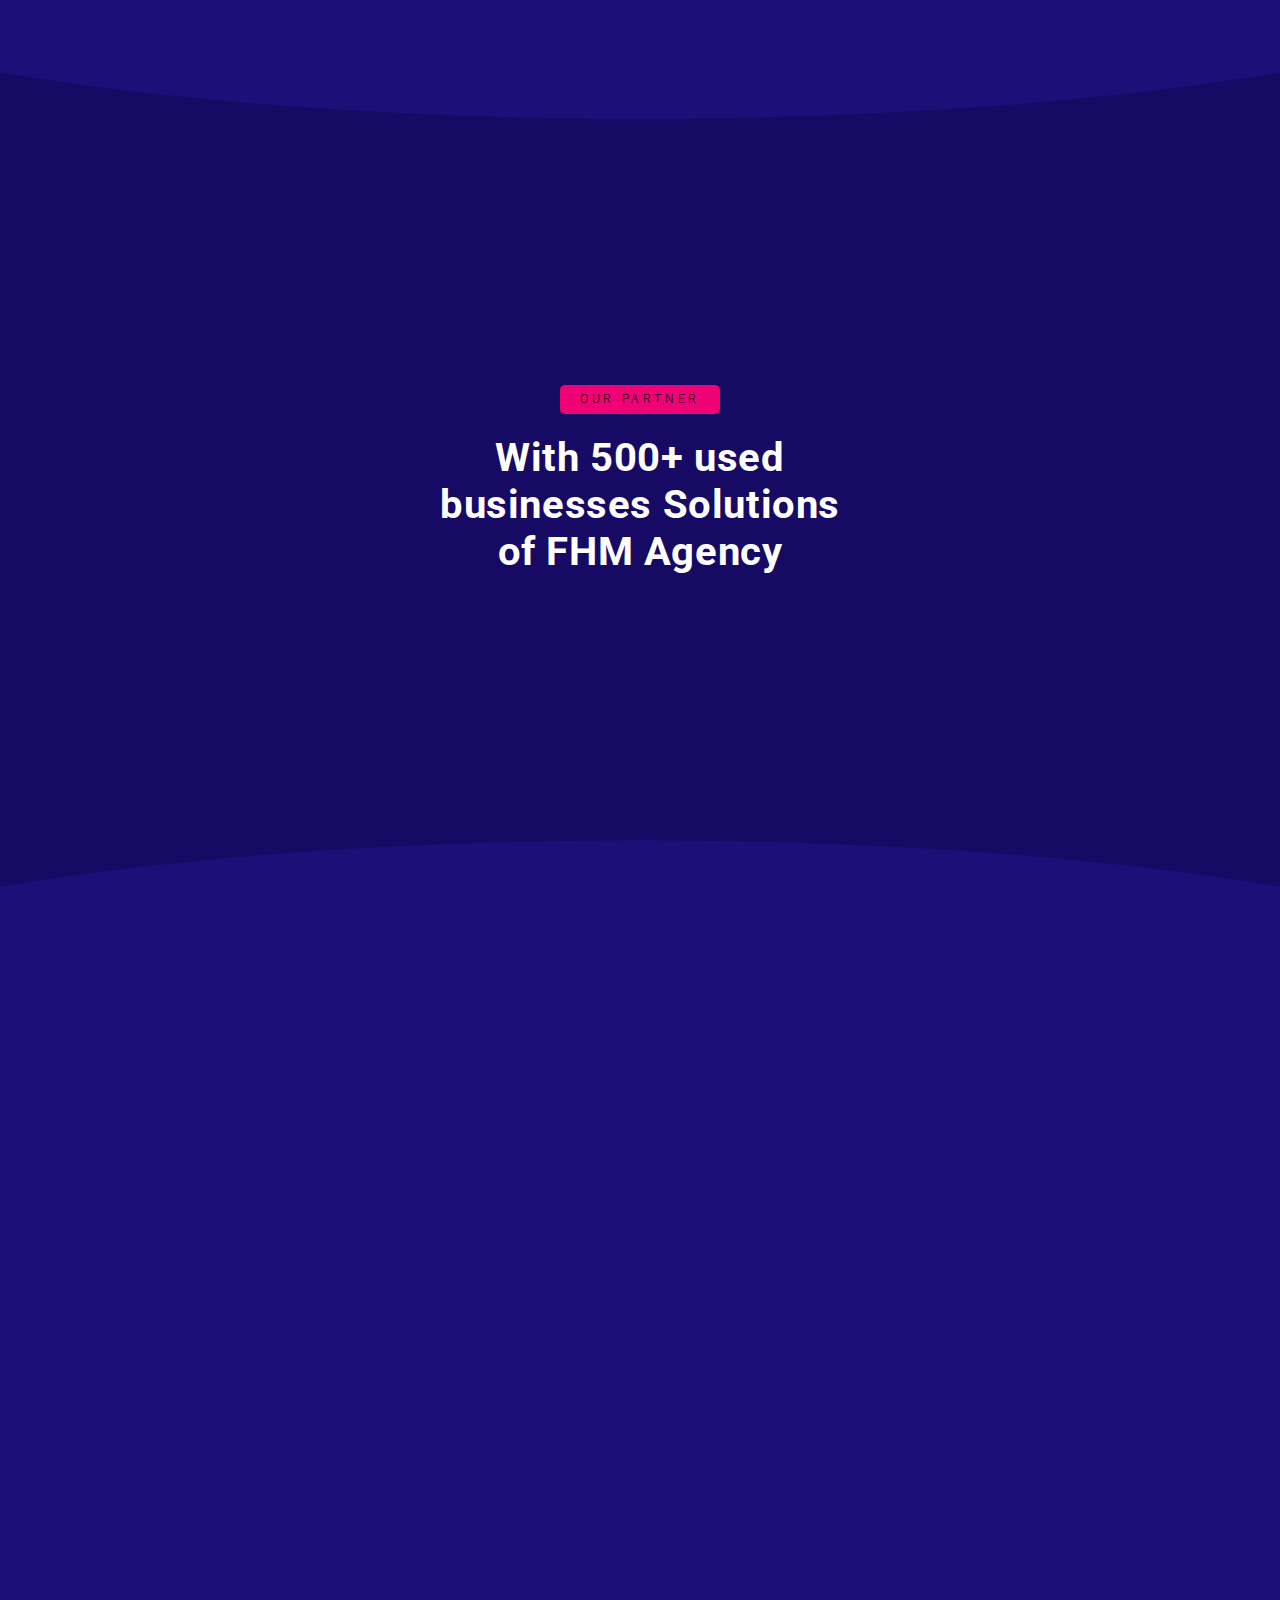
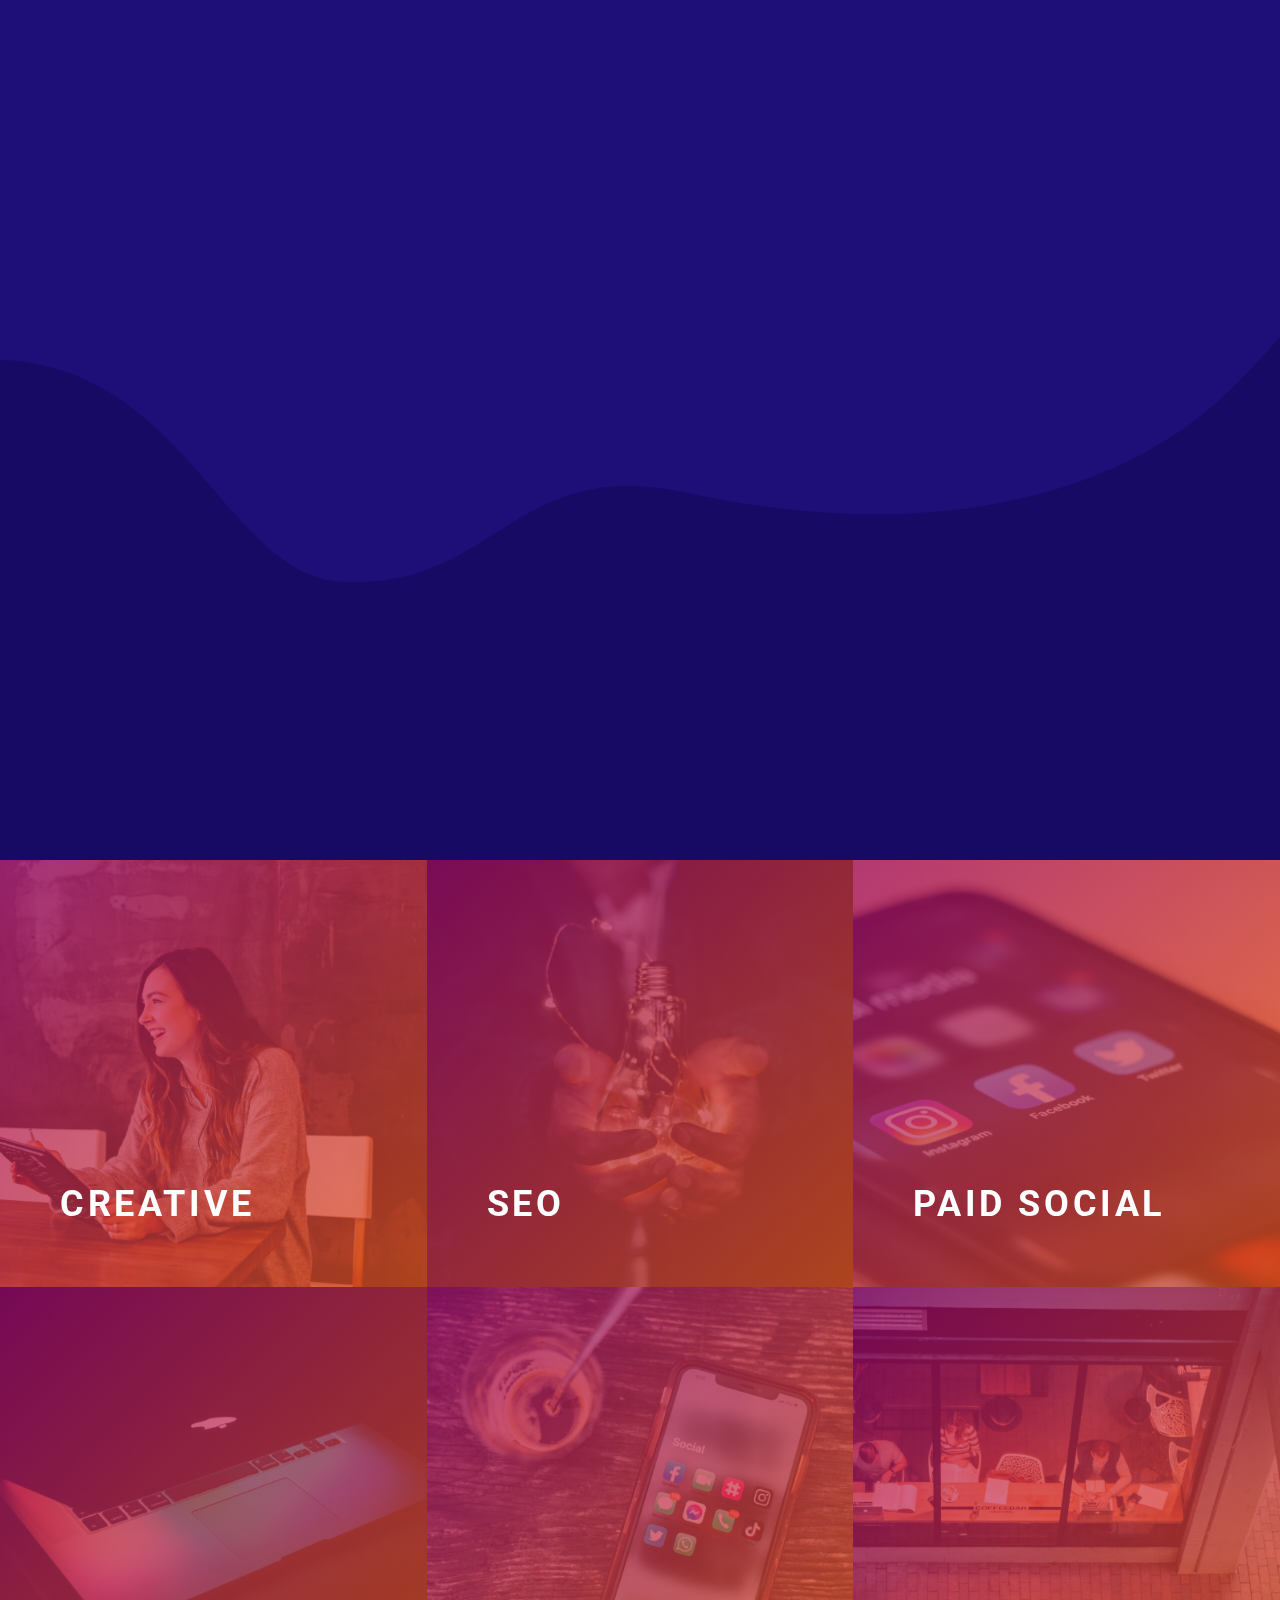
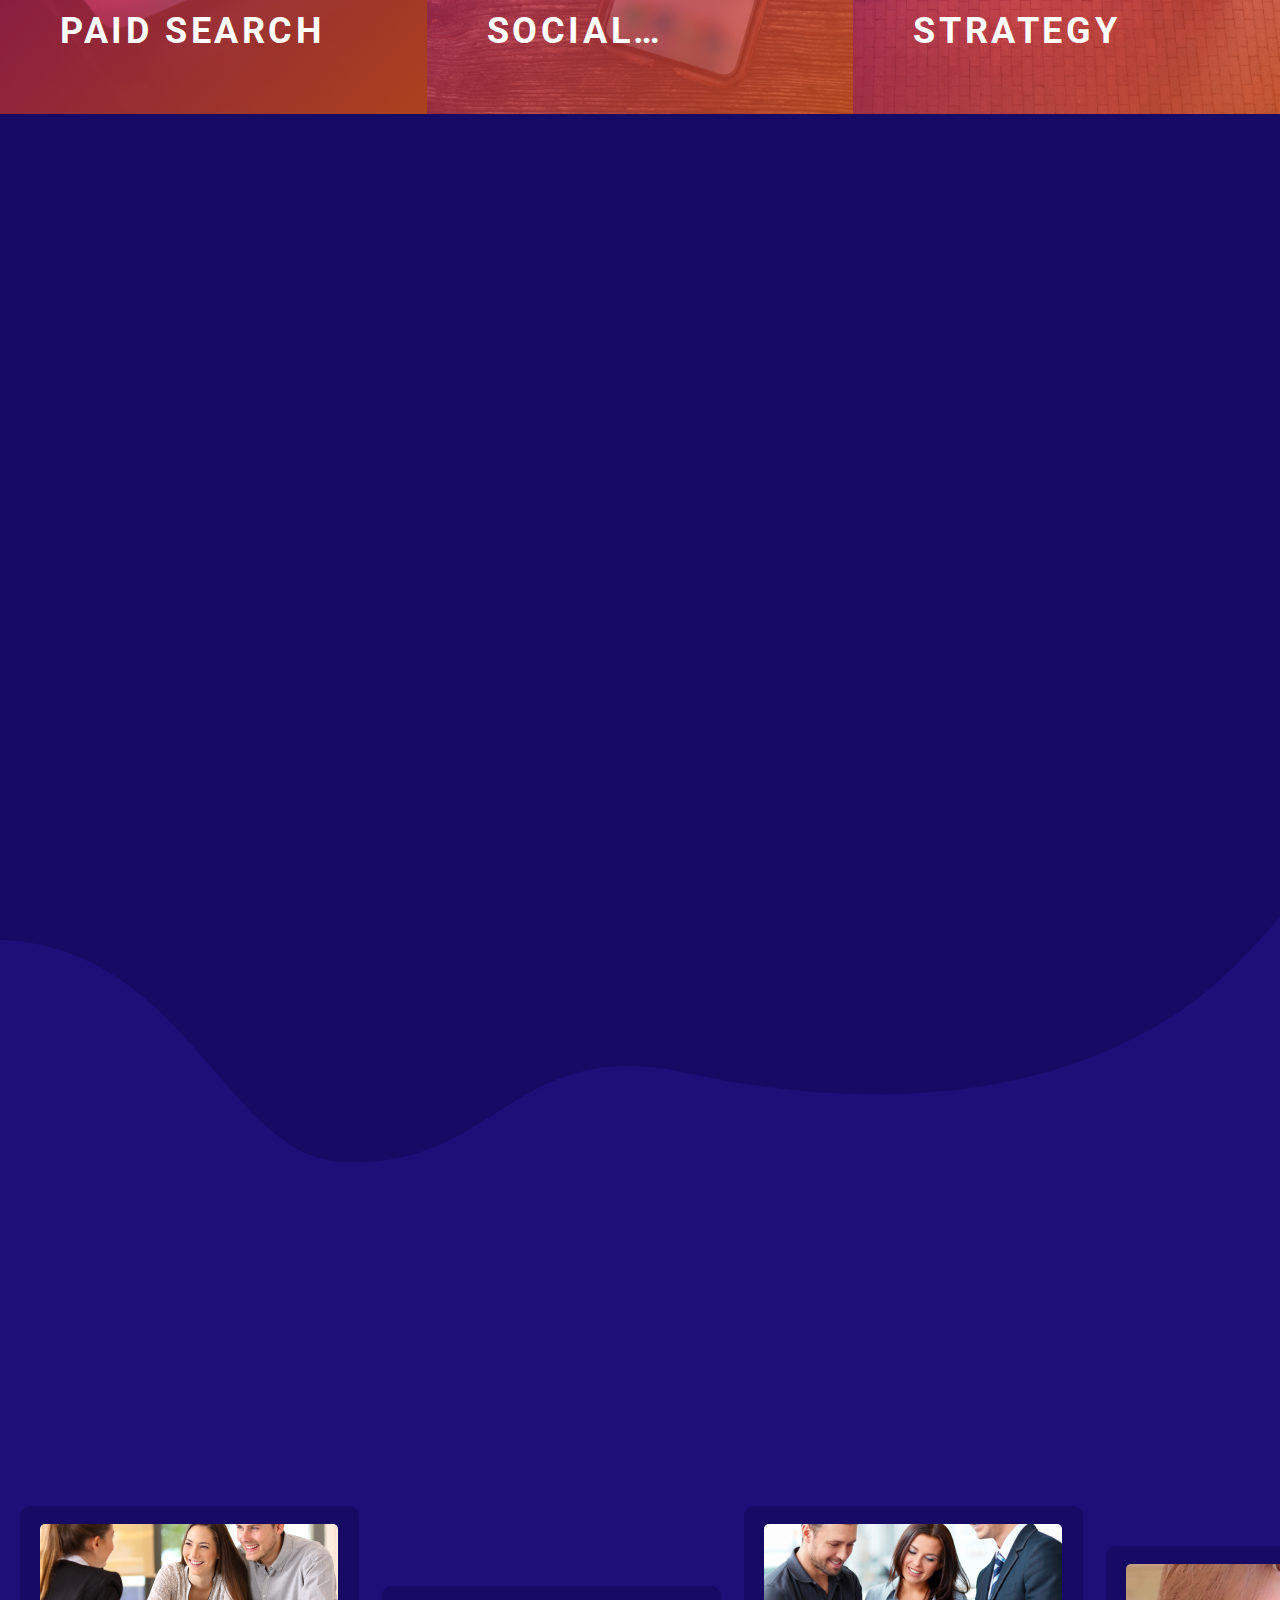
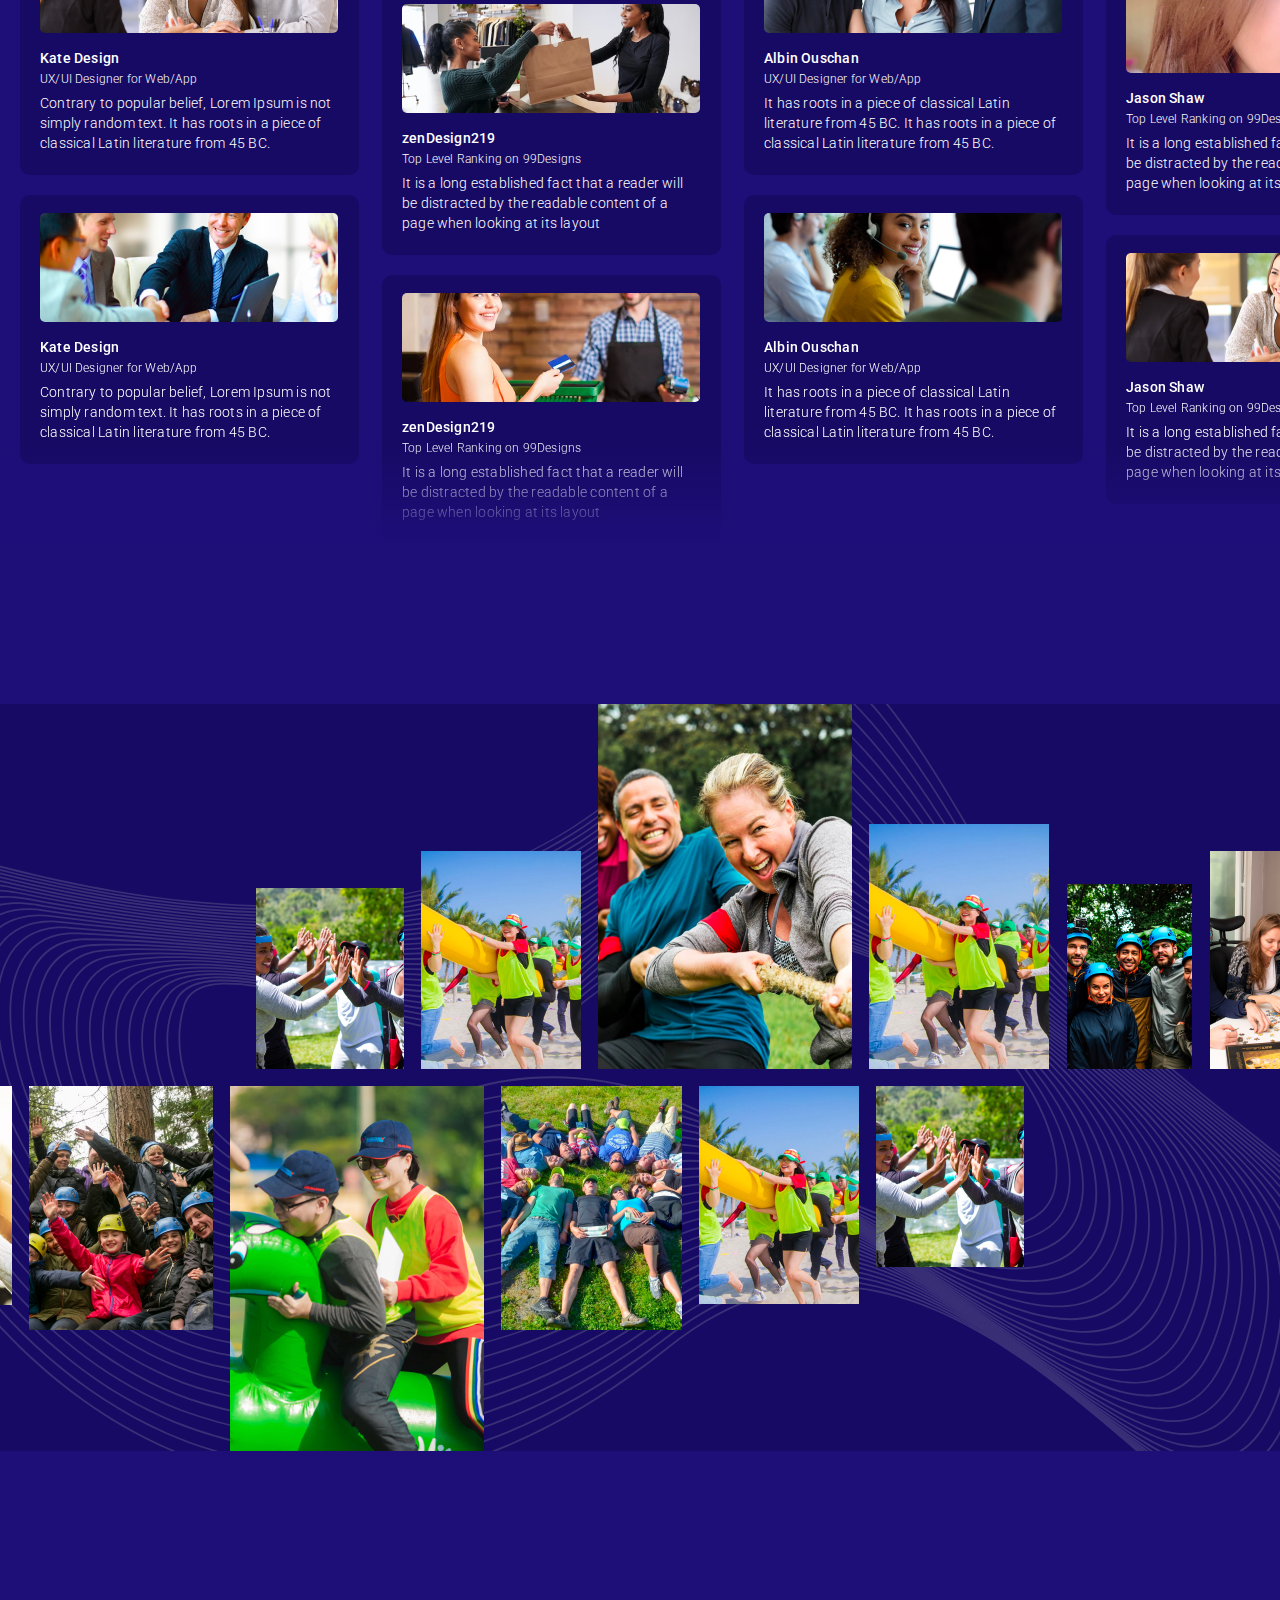
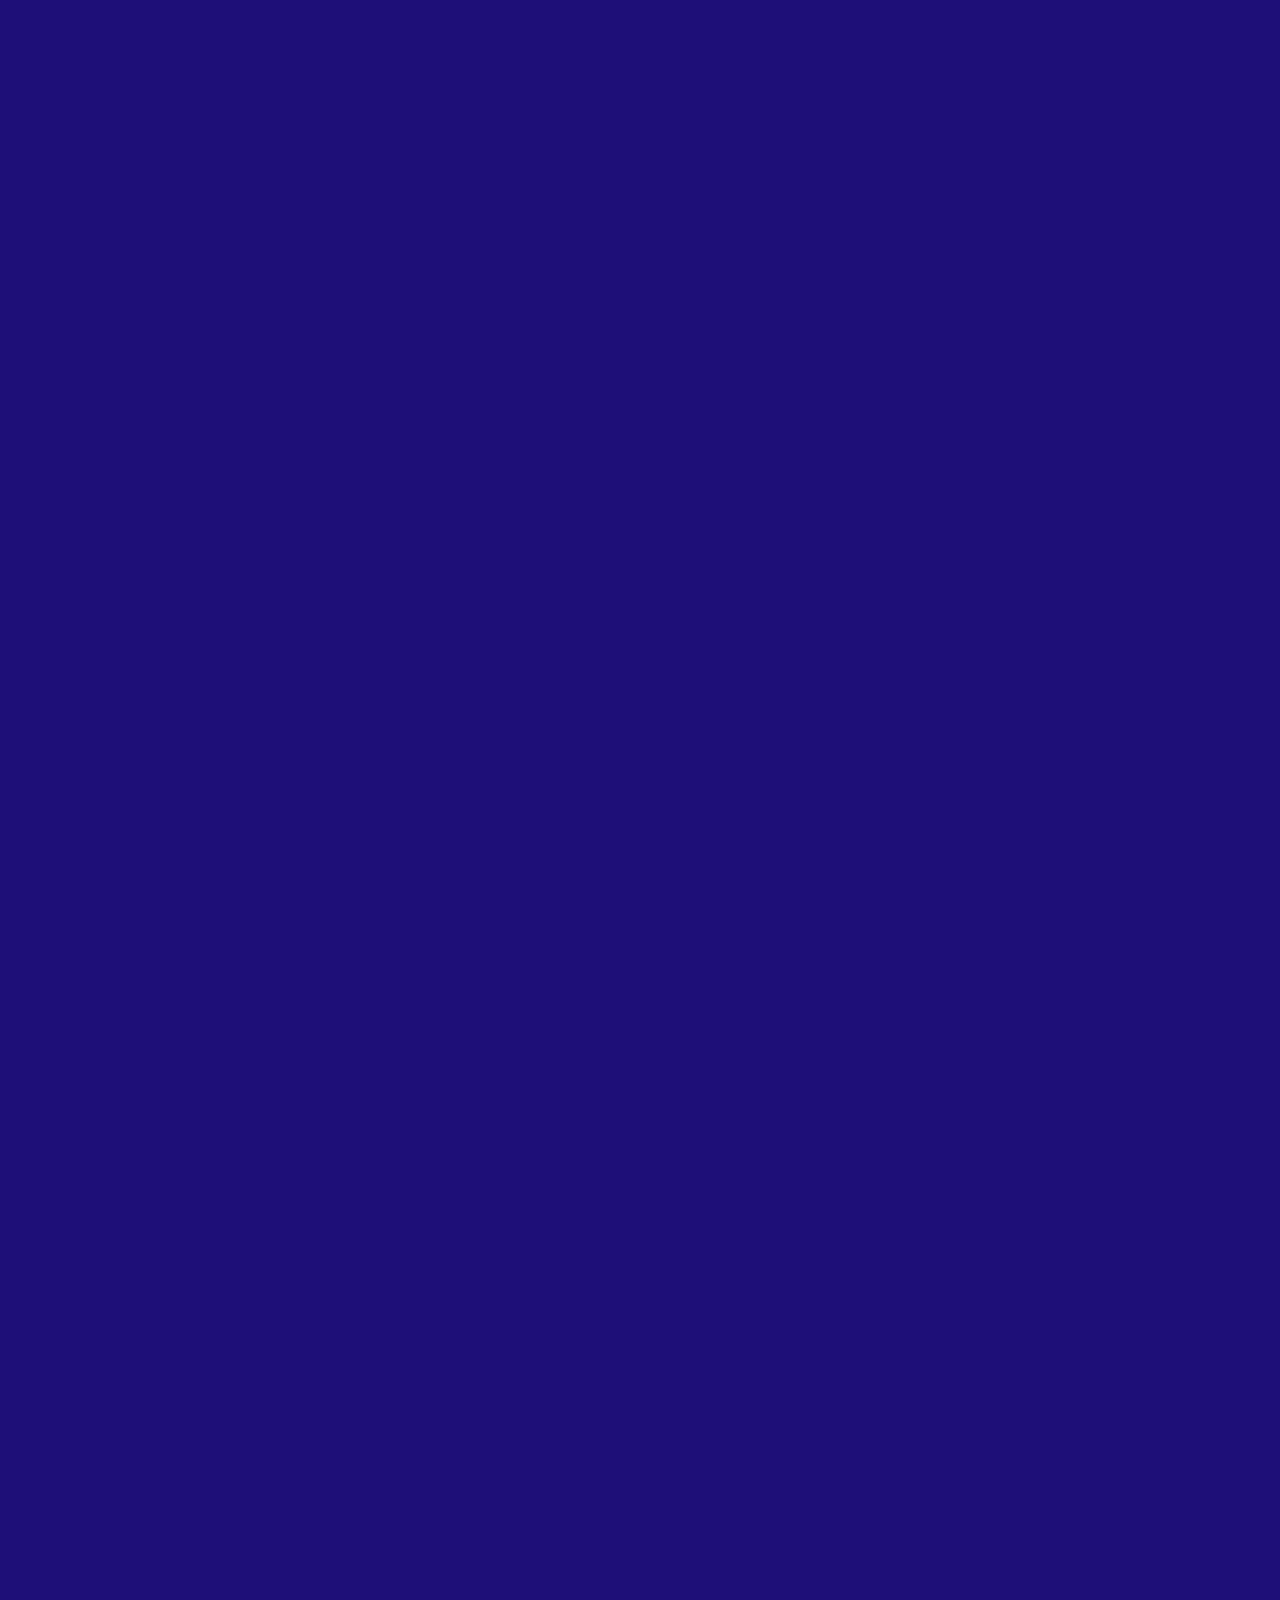
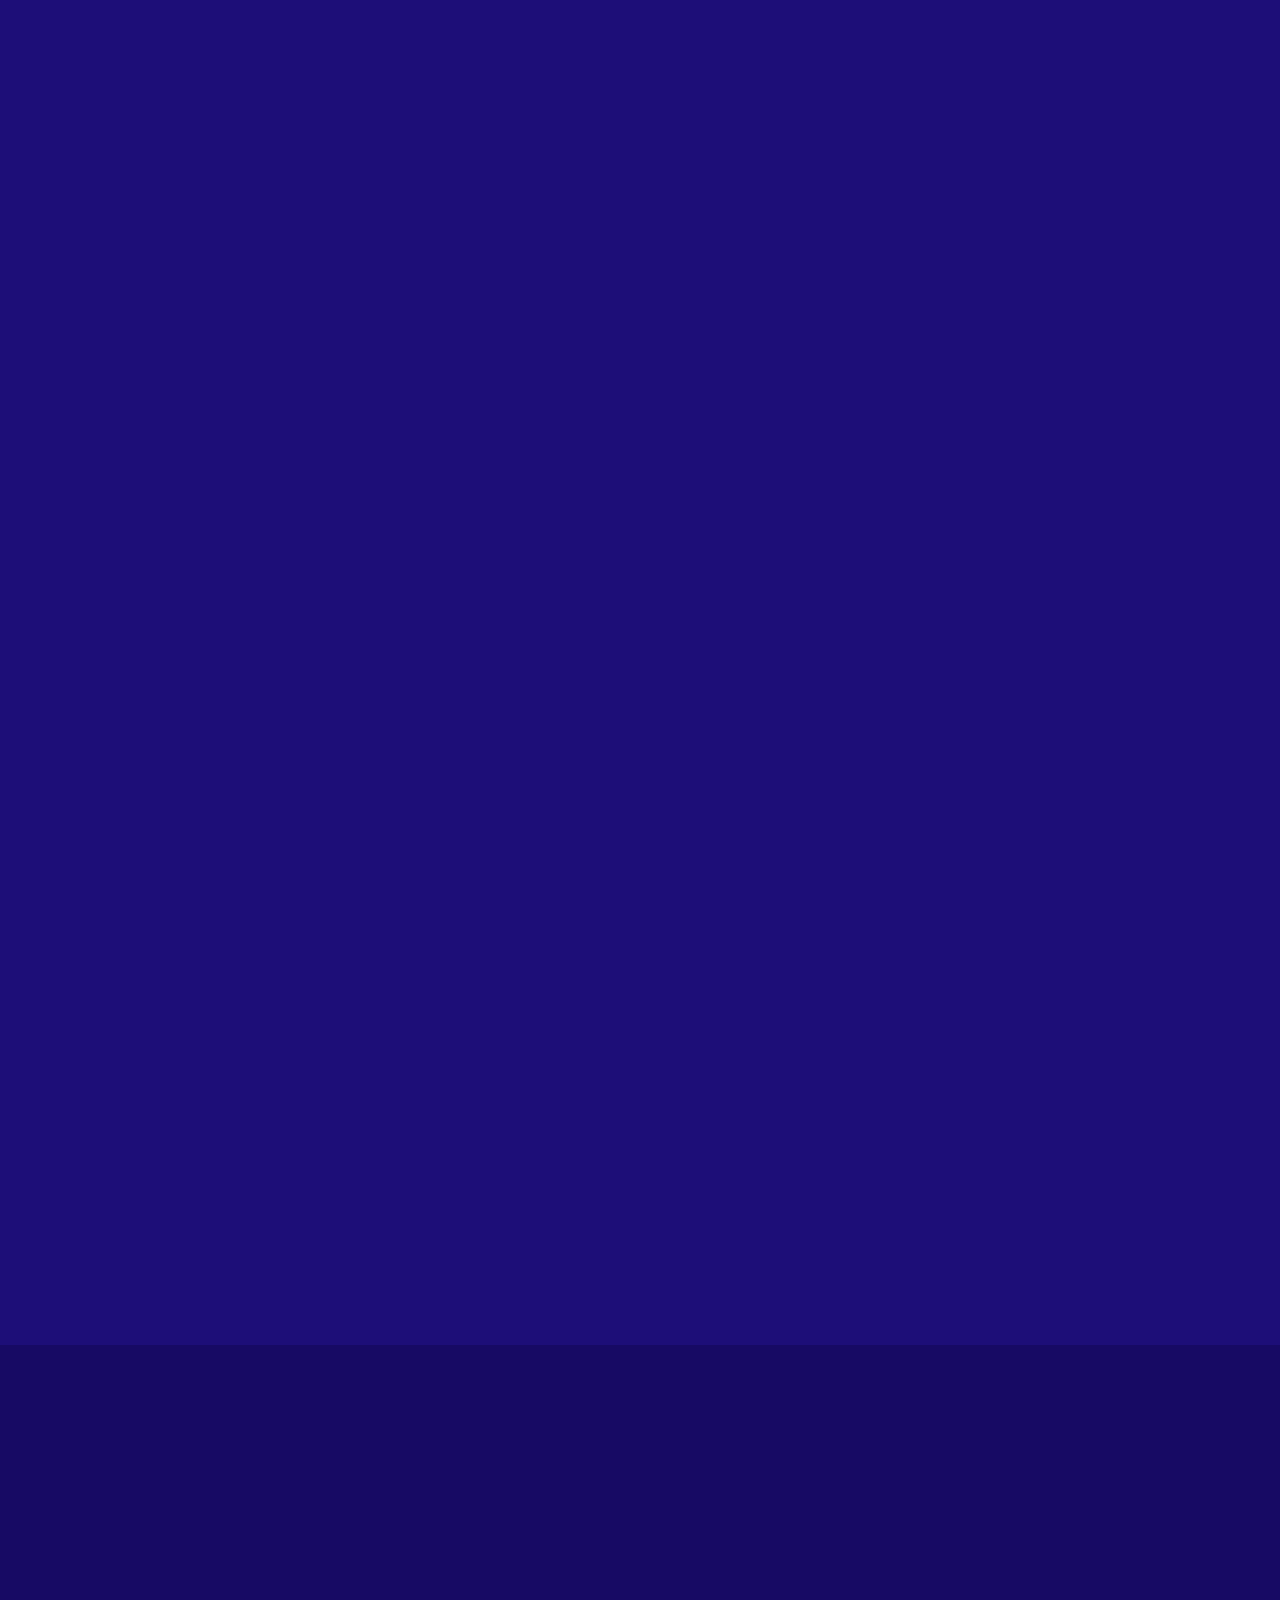
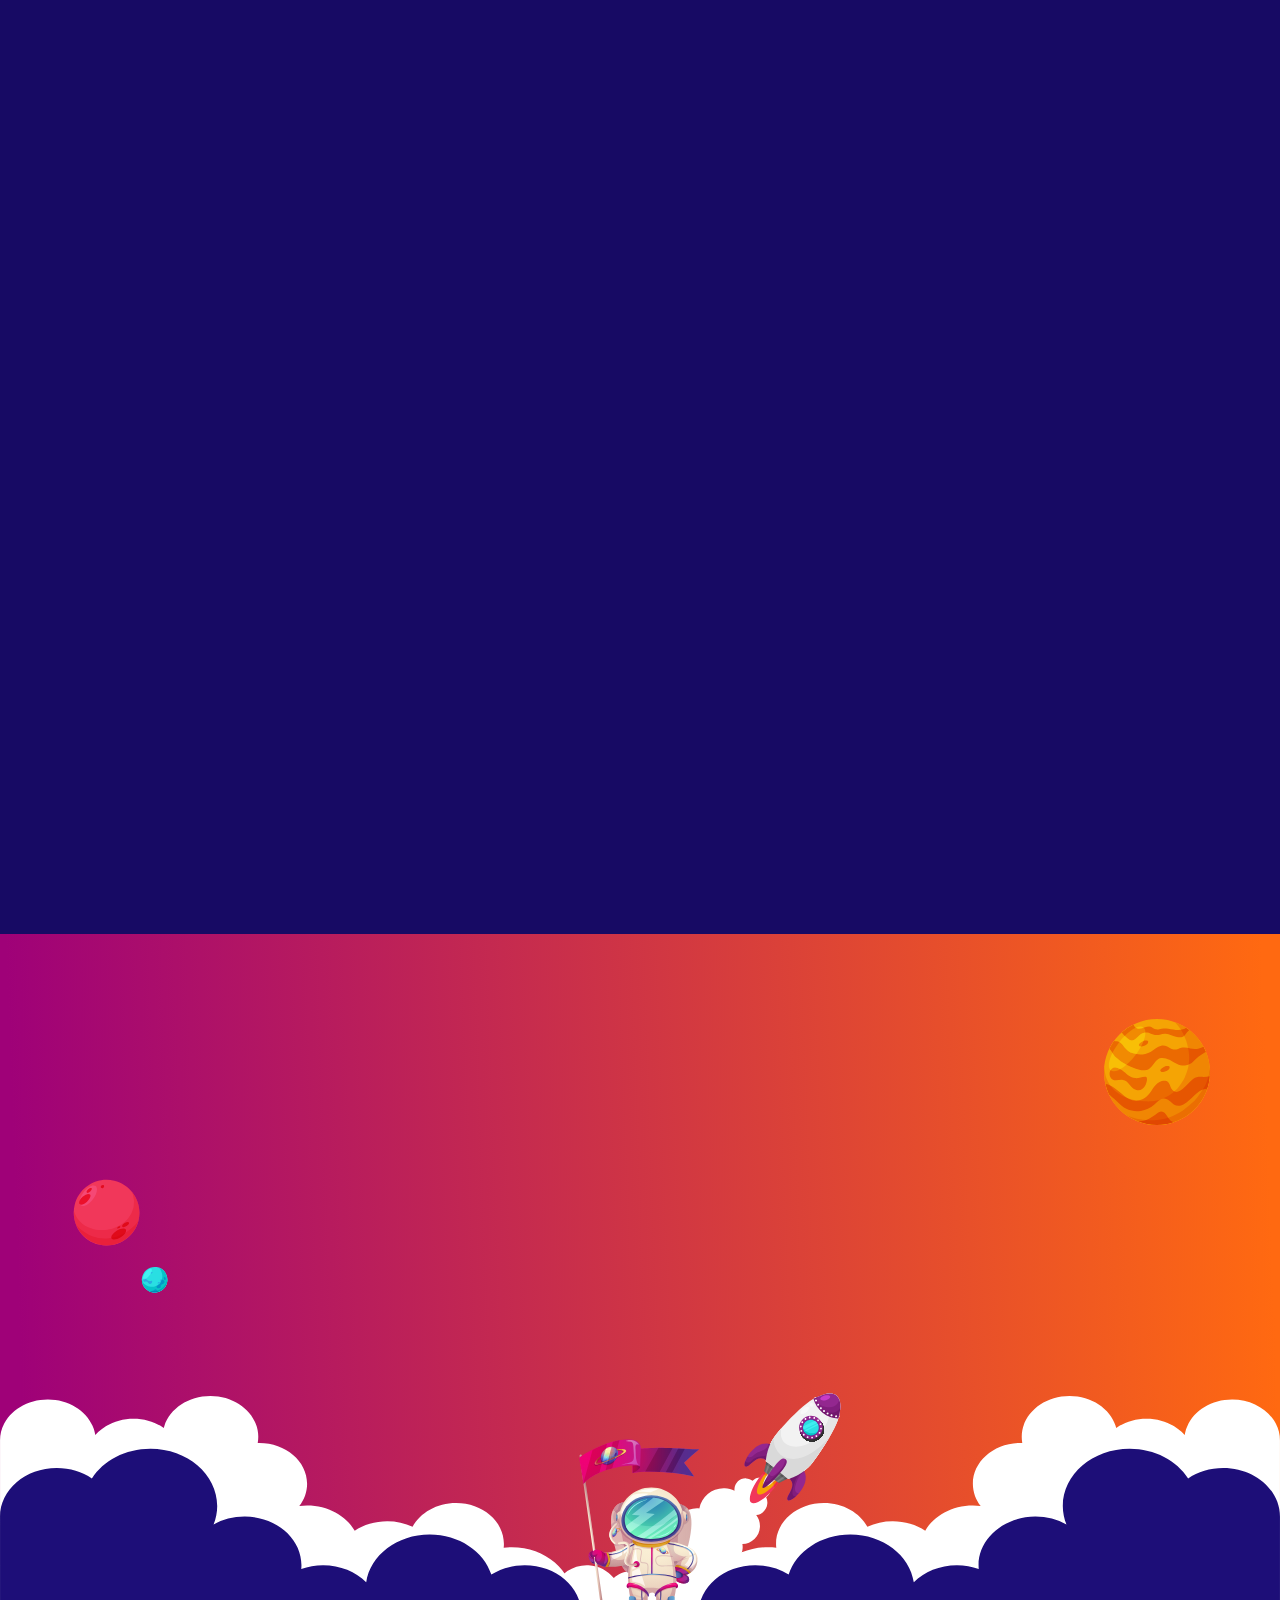
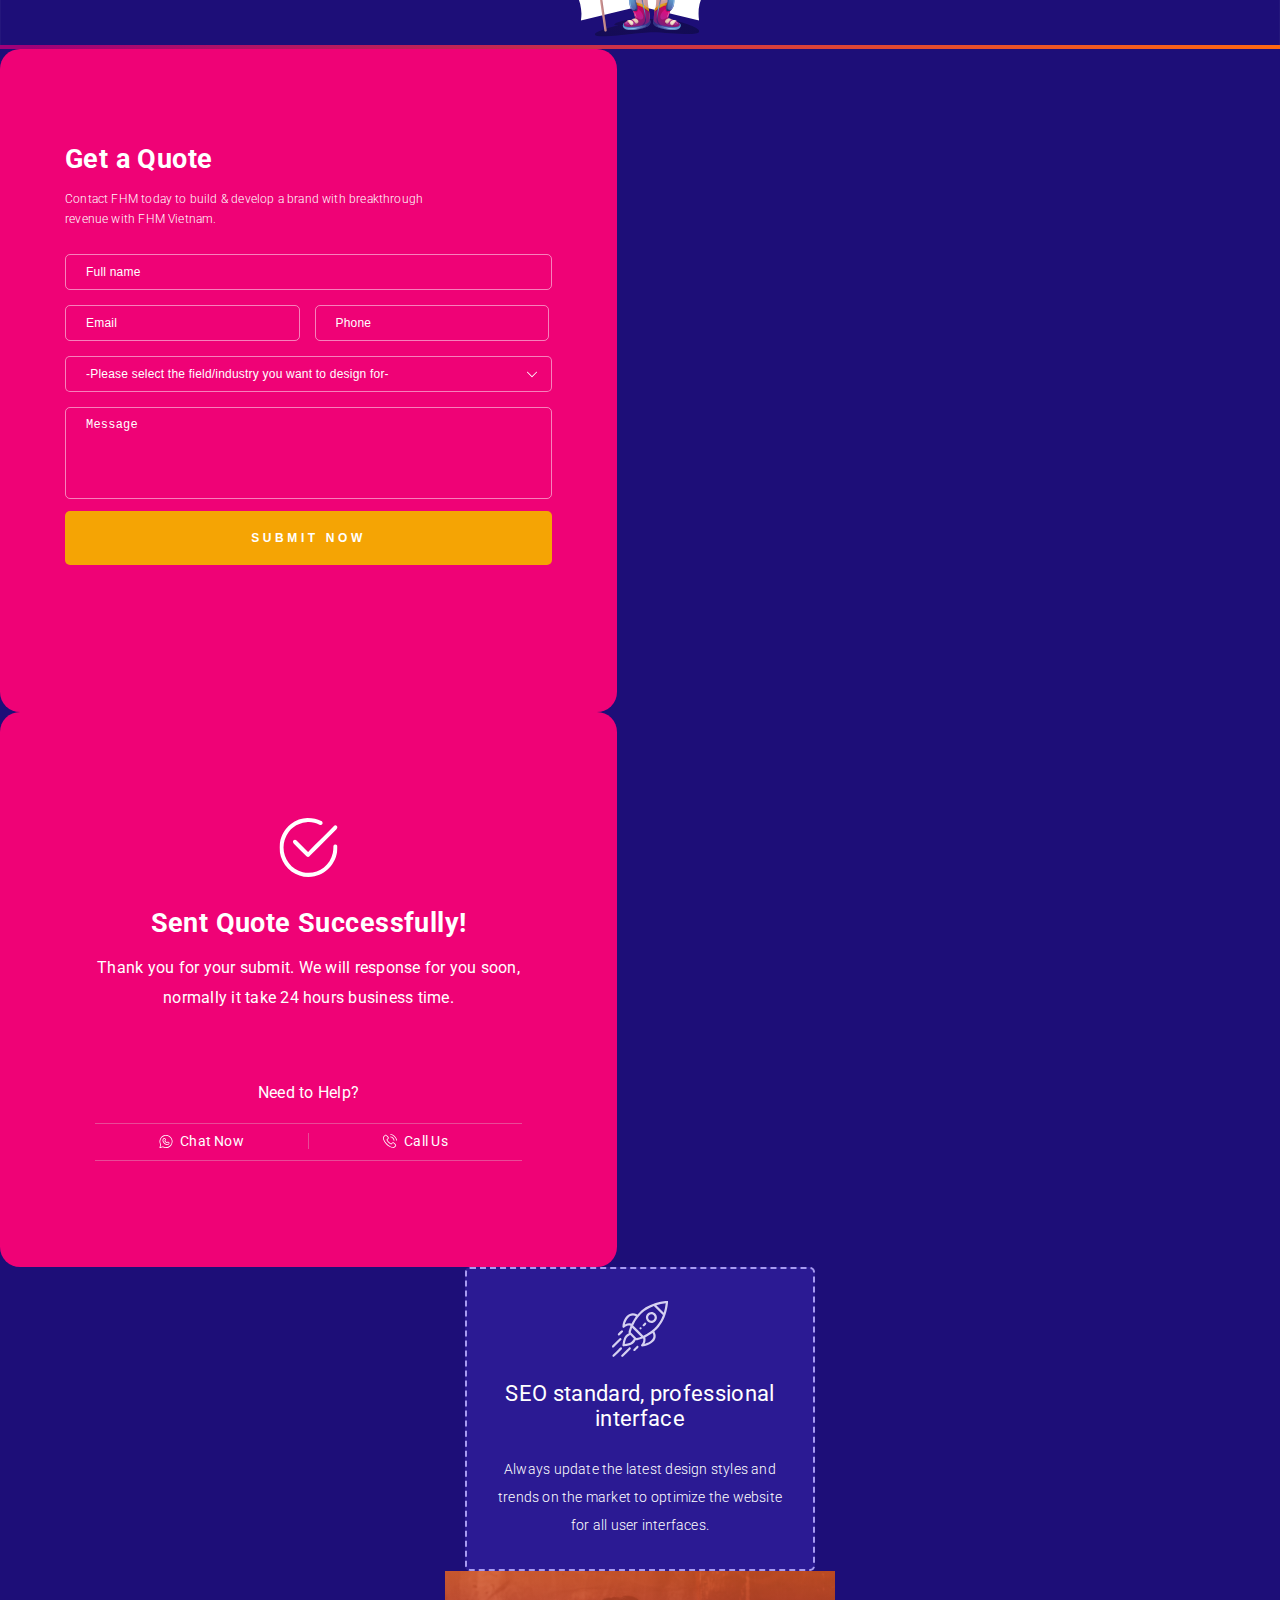
<file: marketing-service.html>
<!DOCTYPE html>
<html lang="en">
  <head>
    <meta charset="UTF-8" />
    <meta name="viewport" content="width=device-width, initial-scale=1.0" />
    <link rel="icon" type="image/x-icon" href="./assets/images/logo-icon.svg" />
    <link
      href="https://cdn.jsdelivr.net/npm/bootstrap@5.0.2/dist/css/bootstrap.min.css"
      rel="stylesheet"
      integrity="sha384-EVSTQN3/azprG1Anm3QDgpJLIm9Nao0Yz1ztcQTwFspd3yD65VohhpuuCOmLASjC"
      crossorigin="anonymous"
    />
    <link href="https://unpkg.com/aos@2.3.1/dist/aos.css" rel="stylesheet" />
    <link
      rel="stylesheet"
      href="https://cdn.jsdelivr.net/npm/swiper@11/swiper-bundle.min.css"
    />
    <link
      rel="stylesheet"
      href="./assets/lightgallery/css/lightgallery.min.css"
    />
    <link
      rel="stylesheet"
      href="./assets/lightgallery/css/lg-fullscreen.min.css"
    />
    <link
      rel="stylesheet"
      href="./assets/lightgallery/css/lg-thumbnail.min.css"
    />
    <link rel="stylesheet" href="./assets/lightgallery/css/lg-zoom.min.css" />
    <link rel="stylesheet" href="./assets/css/index.css" />
    <title>FHM Agency</title>
  </head>
  <body>
    <!-- START HEADER -->
    <header id="fhm-header" class="header-service">
      <div class="container">
        <div class="topbar">
          <div class="info">
            <div class="icon">
              <img src="./assets/images/icons/phone.svg" alt="Phone" />
            </div>
            <a href="tel:#" class="link">+84 90 888 1981</a>
          </div>
          <div class="info">
            <div class="icon">
              <img src="./assets/images/icons/mail.svg" alt="Mail" />
            </div>
            <a href="mailto:support@fhmagency.vn" class="link"
              >support@fhmagency.vn</a
            >
          </div>
        </div>
        <div class="header-wrapper">
          <a href="#" title="FHM Agency" class="logo">
            <img src="./assets/images/logo.svg" alt="Logo" />
          </a>
          <nav class="nav">
            <button type="button" class="button button-open">
              <img src="./assets/images/icons/hamberger.svg" alt="Open" />
            </button>
            <ul class="list">
              <li class="item">
                <a href="#" class="link"> Services </a>
              </li>
              <li class="item">
                <a href="#" class="link"> Projects </a>
              </li>
              <li class="item">
                <a href="#" class="link"> Our Blogs </a>
              </li>
              <li class="item">
                <a href="#" class="link"> About Us </a>
              </li>
              <li class="item">
                <a href="#" class="link"> Contact </a>
              </li>
            </ul>
          </nav>
        </div>
        <div class="nav-mobile close">
          <div class="bg">
            <img src="./assets/images/background/moon-bg.svg" alt="Moon" />
            <div class="decor-el">
              <img src="./assets/images/els/astronaut.svg" alt="astronaut" />
            </div>
          </div>
          <button type="button" class="button-close button-yellow button">
            <img src="./assets/images/icons/xmark-solid.svg" alt="Close" />
          </button>
          <nav class="nav">
            <ul class="list">
              <li class="item">
                <div class="icon">
                  <img src="./assets/images/els/stars.svg" alt="icon" />
                </div>
                <a href="#" class="link"> Services </a>
              </li>
              <li class="item">
                <div class="icon">
                  <img src="./assets/images/els/spaceship.svg" alt="icon" />
                </div>
                <a href="#" class="link"> Projects </a>
              </li>
              <li class="item">
                <div class="icon">
                  <img src="./assets/images/els/planet-3.png" alt="icon" />
                </div>
                <a href="#" class="link"> Our Blogs </a>
              </li>
              <li class="item">
                <div class="icon">
                  <img src="./assets/images/els/lightbulb.svg" alt="icon" />
                </div>
                <a href="#" class="link"> About Us </a>
              </li>
              <li class="item">
                <a href="#" class="link"> Contact </a>
              </li>
            </ul>
          </nav>
        </div>
      </div>
    </header>
    <!-- END HEADER -->

    <!-- ============================== -->

    <main id="fhm-marketing-service" class="position-relative">
      <!-- START ADVER -->
      <section class="adver">
        <div class="adver-bg">
          <picture>
            <source
              media="(max-width:479px)"
              srcset="./assets/images/services/marketing-service-mobile.png"
            />

            <img
              src="./assets/images/services/marketing-service.png"
              alt="bg"
            />
          </picture>
        </div>
        <div class="adver-container">
          <div class="container">
            <div
              class="heading-block"
              data-aos="fade-right"
              data-aos-duration="750"
              data-aos-delay="200"
            >
              <span class="badge">Service</span>
              <h2 class="title">General Marketing Services</h2>
              <p class="desc">
                Enhance your brand and conquer the market with comprehensive
                marketing services
              </p>
            </div>
          </div>
        </div>
      </section>
      <!-- END ADVER -->

      <!-- ============================== -->

      <!-- START GENERAL -->
      <section class="general">
        <div class="general-container">
          <div class="general-row" style="--clr-img: #f5a404">
            <div class="general-img">
              <img
                src="assets/images/services/general-1.png"
                alt="General Marketing Services"
                title="General Marketing Services"
              />
            </div>
            <div class="general-wrapper">
              <div
                class="general-content"
                data-aos="fade-left"
                data-aos-duration="750"
                data-aos-delay="200"
              >
                <h3>General Marketing Services</h3>
                <p>
                  Our team of experts is the perfect combination of
                  professionalism and creativity, with over 15+ years of
                  experience.
                </p>
                <a
                  href="#"
                  title="Contact us"
                  class="button button-yellow button-m"
                  >Contact us</a
                >
              </div>
            </div>
          </div>
          <div class="general-row" style="--clr-img: #ef0276">
            <div class="general-img">
              <img
                src="assets/images/services/general-2.png"
                alt="General Marketing Services"
                title="General Marketing Services"
              />
            </div>
            <div class="general-wrapper">
              <div
                class="general-content"
                data-aos="fade-right"
                data-aos-duration="750"
                data-aos-delay="200"
              >
                <h3>General Marketing Services</h3>
                <p>
                  We bring breakthrough strategies to achieve business goals and
                  promote brands effectively.
                </p>
                <a
                  href="#"
                  title="Contact us"
                  class="button button-yellow button-m"
                  >Contact us</a
                >
              </div>
            </div>
          </div>
          <div class="general-row" style="--clr-img: #f35b22">
            <div class="general-img">
              <img
                src="assets/images/services/general-3.png"
                alt="General Marketing Services"
                title="General Marketing Services"
              />
            </div>
            <div class="general-wrapper">
              <div
                class="general-content"
                data-aos="fade-left"
                data-aos-duration="750"
                data-aos-delay="200"
              >
                <h3>General Marketing Services</h3>
                <p>
                  Committed to optimizing costs and bringing customer messages
                  to the right target audience with high efficiency.
                </p>
                <a
                  href="#"
                  title="Contact us"
                  class="button button-yellow button-m"
                  >Contact us</a
                >
              </div>
            </div>
          </div>
        </div>
        <div class="general-bg-mobile"></div>
      </section>
      <!-- END GENERAL -->

      <!-- ============================== -->

      <!-- START DISPLAY -->
      <section class="display">
        <div class="container">
          <div
            class="display-heading"
            data-aos="fade-right"
            data-aos-duration="750"
            data-aos-delay="200"
          >
            <h2>Our Projects</h2>
            <p>
              We are proud to present the projects we design - digital works of
              art that we have made with passion and creativity.
            </p>
            <p>
              At FHM Agency, we don't just build websites, we create unique
              experiences that users can't forget.
            </p>
          </div>
        </div>
        <div class="display-slider swiper">
          <div class="swiper-wrapper">
            <div class="swiper-slide display-slider-item">
              <img
                src="assets/images/services/display-1.png"
                alt="hyperxaudio"
                title="hyperxaudio"
              />
              <div class="display-slider-content">
                <a href="#" class="button button-yellow" title="Live Demo"
                  >Live Demo</a
                >
              </div>
            </div>
            <div class="swiper-slide display-slider-item">
              <img
                src="assets/images/services/display-2.png"
                alt="hyperxaudio"
                title="hyperxaudio"
              />
              <div class="display-slider-content">
                <a href="#" class="button button-yellow" title="Live Demo"
                  >Live Demo</a
                >
              </div>
            </div>
            <div class="swiper-slide display-slider-item">
              <img
                src="assets/images/services/display-1.png"
                alt="hyperxaudio"
                title="hyperxaudio"
              />
              <div class="display-slider-content">
                <a href="#" class="button button-yellow" title="Live Demo"
                  >Live Demo</a
                >
              </div>
            </div>
            <div class="swiper-slide display-slider-item">
              <img
                src="assets/images/services/display-2.png"
                alt="hyperxaudio"
                title="hyperxaudio"
              />
              <div class="display-slider-content">
                <a href="#" class="button button-yellow" title="Live Demo"
                  >Live Demo</a
                >
              </div>
            </div>
          </div>
        </div>
        <a
          href="#"
          title="Contact with us"
          class="button button-yellow button-l"
          data-aos="fade-up"
          data-aos-duration="750"
          data-aos-delay="200"
          >Contact with us</a
        >
        <div class="container">
          <div class="display-statistic">
            <div class="display-statistic-el">
              <h4><span data-val="50">50</span>+</h4>
              <p>Projects from Customers</p>
            </div>
            <div class="display-statistic-el">
              <h4><span data-val="219">219</span>+</h4>
              <p>Customers in Vietnam</p>
            </div>
            <div class="display-statistic-el">
              <h4><span data-val="100">100</span>%</h4>
              <p>High Quality of Satisfaction</p>
            </div>
          </div>
        </div>
        <div class="display-bg">
          <img src="assets/images/services/display-bg.svg" alt="display-bg" />
        </div>
      </section>
      <!-- END DISPLAY -->

      <!-- ============================== -->

      <!-- START ASSOCIATE -->
      <section class="associate">
        <div class="associate-content">
          <div class="heading-block heading-center">
            <span class="badge">Our Partner</span>
            <h2 class="title">
              With 500+ used businesses Solutions of FHM Agency
            </h2>
          </div>
        </div>
        <div class="associate-list">
          <div
            class="associate-icon"
            data-aos="zoom-in"
            data-aos-duration="750"
            data-aos-delay="200"
          >
            <img
              src="assets/images/services/associate-1.png"
              alt="stripe"
              title="stripe"
            />
          </div>
          <div
            class="associate-icon"
            data-aos="zoom-in"
            data-aos-duration="750"
            data-aos-delay="200"
          >
            <img
              src="assets/images/services/associate-2.png"
              alt="google"
              title="google"
            />
          </div>
          <div
            class="associate-icon"
            data-aos="zoom-in"
            data-aos-duration="750"
            data-aos-delay="200"
          >
            <img
              src="assets/images/services/associate-3.png"
              alt="amazon"
              title="amazon"
            />
          </div>
          <div
            class="associate-icon"
            data-aos="zoom-in"
            data-aos-duration="750"
            data-aos-delay="200"
          >
            <img
              src="assets/images/services/associate-4.png"
              alt="gp bank"
              title="gp bank"
            />
          </div>
          <div
            class="associate-icon"
            data-aos="zoom-in"
            data-aos-duration="750"
            data-aos-delay="200"
          >
            <img
              src="assets/images/services/associate-5.png"
              alt="stripe"
              title="stripe"
            />
          </div>
          <div
            class="associate-icon"
            data-aos="zoom-in"
            data-aos-duration="750"
            data-aos-delay="200"
          >
            <img
              src="assets/images/services/associate-6.png"
              alt="techcombank"
              title="techcombank"
            />
          </div>
          <div
            class="associate-icon"
            data-aos="zoom-in"
            data-aos-duration="750"
            data-aos-delay="200"
          >
            <img
              src="assets/images/services/associate-7.png"
              alt="tp bank"
              title="tp bank"
            />
          </div>
          <div
            class="associate-icon"
            data-aos="zoom-in"
            data-aos-duration="750"
            data-aos-delay="200"
          >
            <img
              src="assets/images/services/associate-8.png"
              alt="shopify"
              title="shopify"
            />
          </div>
          <div
            class="associate-icon"
            data-aos="zoom-in"
            data-aos-duration="750"
            data-aos-delay="200"
          >
            <img
              src="assets/images/services/associate-9.png"
              alt="tpbank"
              title="tpbank"
            />
          </div>
          <div
            class="associate-icon"
            data-aos="zoom-in"
            data-aos-duration="750"
            data-aos-delay="200"
          >
            <img
              src="assets/images/services/associate-10.png"
              alt="google"
              title="google"
            />
          </div>
          <div
            class="associate-icon"
            data-aos="zoom-in"
            data-aos-duration="750"
            data-aos-delay="200"
          >
            <img
              src="assets/images/services/associate-11.png"
              alt="techcombank"
              title="techcombank"
            />
          </div>
          <div
            class="associate-icon"
            data-aos="zoom-in"
            data-aos-duration="750"
            data-aos-delay="200"
          >
            <img
              src="assets/images/services/associate-12.png"
              alt="amazon"
              title="amazon"
            />
          </div>
          <div
            class="associate-icon"
            data-aos="zoom-in"
            data-aos-duration="750"
            data-aos-delay="200"
          >
            <img
              src="assets/images/services/associate-13.png"
              alt="shopify"
              title="shopify"
            />
          </div>
          <div
            class="associate-icon"
            data-aos="zoom-in"
            data-aos-duration="750"
            data-aos-delay="200"
          >
            <img
              src="assets/images/services/associate-14.png"
              alt="shopify"
              title="shopify"
            />
          </div>
          <div
            class="associate-icon"
            data-aos="zoom-in"
            data-aos-duration="750"
            data-aos-delay="200"
          >
            <img
              src="assets/images/services/associate-15.png"
              alt="shopify"
              title="shopify"
            />
          </div>
          <div
            class="associate-icon"
            data-aos="zoom-in"
            data-aos-duration="750"
            data-aos-delay="200"
          >
            <img
              src="assets/images/services/associate-16.png"
              alt="shopify"
              title="shopify"
            />
          </div>
        </div>
      </section>
      <!-- END ASSOCIATE -->

      <!-- ============================== -->

      <!-- START ADVANTAGE -->
      <section class="adv">
        <div class="container">
          <div
            class="heading-block heading-center"
            data-aos="fade-up"
            data-aos-duration="750"
            data-aos-delay="200"
          >
            <span class="badge">Connect with us</span>
            <h2 class="title">Why Choose Service at FHM</h2>
            <p class="desc">
              FHM Agency clearly understands its customers and target market.
              From there we provide a differentiated service and our customers
              are always satisfied.
            </p>
          </div>
          <div class="adv-list">
            <div
              class="adv-item"
              data-aos="fade-up"
              data-aos-duration="750"
              data-aos-delay="200"
            >
              <div class="adv-item-content">
                <div class="adv-item-icon">
                  <img
                    src="assets/images/services/adv-1.svg"
                    alt="Customer Care"
                    title="Customer Care"
                  />
                </div>
                <h3>Customer Care</h3>
                <p>
                  We not only focus on campaign implementation, but also monitor
                  performance continuously. This helps us adjust our strategy
                  and ensure that we are progressing in the right direction.
                </p>
              </div>
            </div>
            <div
              class="adv-item"
              data-aos="fade-up"
              data-aos-duration="750"
              data-aos-delay="200"
            >
              <div class="adv-item-content">
                <div class="adv-item-icon">
                  <img
                    src="assets/images/services/adv-2.svg"
                    alt="Effective Project Management"
                    title="Effective Project Management"
                  />
                </div>
                <h3>Effective Project Management</h3>
                <p>
                  We not only focus on campaign implementation, but also monitor
                  performance continuously. This helps us adjust our strategy
                  and ensure that we are progressing in the right direction.
                </p>
              </div>
            </div>
            <div
              class="adv-item"
              data-aos="fade-up"
              data-aos-duration="750"
              data-aos-delay="200"
            >
              <div class="adv-item-content">
                <div class="adv-item-icon">
                  <img
                    src="assets/images/services/adv-3.svg"
                    alt="Creativity & New Ideas"
                    title="Creativity & New Ideas"
                  />
                </div>
                <h3>Creativity & New Ideas</h3>
                <p>
                  We not only focus on campaign implementation, but also monitor
                  performance continuously. This helps us adjust our strategy
                  and ensure that we are progressing in the right direction.
                </p>
              </div>
            </div>
            <div
              class="adv-item"
              data-aos="fade-up"
              data-aos-duration="750"
              data-aos-delay="200"
            >
              <div class="adv-item-content">
                <div class="adv-item-icon">
                  <img
                    src="assets/images/services/adv-4.svg"
                    alt="Transparent & Good Prices"
                    title="Transparent & Good Prices"
                  />
                </div>
                <h3>Transparent & Good Prices</h3>
                <p>
                  We not only focus on campaign implementation, but also monitor
                  performance continuously. This helps us adjust our strategy
                  and ensure that we are progressing in the right direction.
                </p>
              </div>
            </div>
            <div
              class="adv-item"
              data-aos="fade-up"
              data-aos-duration="750"
              data-aos-delay="200"
            >
              <div class="adv-item-content">
                <div class="adv-item-icon">
                  <img
                    src="assets/images/services/adv-5.svg"
                    alt="Optimal Performance"
                    title="Optimal Performance"
                  />
                </div>
                <h3>Optimal Performance</h3>
                <p>
                  We not only focus on campaign implementation, but also monitor
                  performance continuously. This helps us adjust our strategy
                  and ensure that we are progressing in the right direction.
                </p>
              </div>
            </div>
            <div
              class="adv-item"
              data-aos="fade-up"
              data-aos-duration="750"
              data-aos-delay="200"
            >
              <div class="adv-item-content">
                <div class="adv-item-icon">
                  <img
                    src="assets/images/services/adv-6.svg"
                    alt="Clear Strategy"
                    title="Clear Strategy"
                  />
                </div>
                <h3>Clear Strategy</h3>
                <p>
                  We not only focus on campaign implementation, but also monitor
                  performance continuously. This helps us adjust our strategy
                  and ensure that we are progressing in the right direction.
                </p>
              </div>
            </div>
            <div
              class="adv-item"
              data-aos="fade-up"
              data-aos-duration="750"
              data-aos-delay="200"
            >
              <div class="adv-item-content">
                <div class="adv-item-icon">
                  <img
                    src="assets/images/services/adv-7.svg"
                    alt="Start the Plan"
                    title="Start the Plan"
                  />
                </div>
                <h3>Start the Plan</h3>
                <p>
                  We not only focus on campaign implementation, but also monitor
                  performance continuously. This helps us adjust our strategy
                  and ensure that we are progressing in the right direction.
                </p>
              </div>
            </div>
            <div
              class="adv-item"
              data-aos="fade-up"
              data-aos-duration="750"
              data-aos-delay="200"
            >
              <div class="adv-item-content">
                <div class="adv-item-icon">
                  <img
                    src="assets/images/services/adv-8.svg"
                    alt="Combined On/Off Campaign"
                    title="Combined On/Off Campaign"
                  />
                </div>
                <h3>Combined On/Off Campaign</h3>
                <p>
                  We not only focus on campaign implementation, but also monitor
                  performance continuously. This helps us adjust our strategy
                  and ensure that we are progressing in the right direction.
                </p>
              </div>
            </div>
          </div>
        </div>
        <button
          id="adv-popup-btn"
          data-bs-toggle="modal"
          data-bs-target="#advPopup"
        ></button>
        <div class="wave-bg">
          <div class="wave-bg-item">
            <img
              src="assets/images/services/wave-bg-blue.svg"
              alt="launch bg"
            />
          </div>
        </div>
      </section>
      <!-- END ADVANTAGE -->

      <!-- ============================== -->

      <!-- START PROVIDE -->
      <section class="provide">
        <div class="container">
          <div
            class="heading-block heading-center"
            data-aos="fade-up"
            data-aos-duration="750"
            data-aos-delay="200"
          >
            <span class="badge">What do we do</span>
            <h2 class="title">Our Services Provided</h2>
            <p class="desc">
              FHM Vietnam helps you increase sales and develop your brand
              dramatically
            </p>
          </div>
        </div>
        <div class="provide-list">
          <div class="provide-item">
            <img
              src="assets/images/services/provide-1.png"
              alt="CREATIVE"
              title="CREATIVE"
            />
            <div class="provide-content">
              <h3>CREATIVE</h3>
              <div class="provide-content-wrapper">
                <p>
                  Always update the latest design styles and trends on the
                  market to optimize the website for all user interfaces.
                </p>
                <button
                  class="button button-yellow button-m"
                  data-bs-toggle="modal"
                  data-bs-target="#quotePopup"
                >
                  Get a QUOTe
                </button>
              </div>
            </div>
          </div>
          <div class="provide-item">
            <img
              src="assets/images/services/provide-2.png"
              alt="SEO"
              title="SEO"
            />
            <div class="provide-content">
              <h3>SEO</h3>
              <div class="provide-content-wrapper">
                <p>
                  Always update the latest design styles and trends on the
                  market to optimize the website for all user interfaces.
                </p>
                <button
                  class="button button-yellow button-m"
                  data-bs-toggle="modal"
                  data-bs-target="#quotePopup"
                >
                  Get a QUOTe
                </button>
              </div>
            </div>
          </div>
          <div class="provide-item">
            <img
              src="assets/images/services/provide-3.png"
              alt="PAID SOCIAL"
              title="PAID SOCIAL"
            />
            <div class="provide-content">
              <h3>PAID SOCIAL</h3>
              <div class="provide-content-wrapper">
                <p>
                  Always update the latest design styles and trends on the
                  market to optimize the website for all user interfaces.
                </p>
                <button
                  class="button button-yellow button-m"
                  data-bs-toggle="modal"
                  data-bs-target="#quotePopup"
                >
                  Get a QUOTe
                </button>
              </div>
            </div>
          </div>
          <div class="provide-item">
            <img
              src="assets/images/services/provide-4.png"
              alt="PAID SEARCH"
              title="PAID SEARCH"
            />
            <div class="provide-content">
              <h3>PAID SEARCH</h3>
              <div class="provide-content-wrapper">
                <p>
                  Always update the latest design styles and trends on the
                  market to optimize the website for all user interfaces.
                </p>
                <button
                  class="button button-yellow button-m"
                  data-bs-toggle="modal"
                  data-bs-target="#quotePopup"
                >
                  Get a QUOTe
                </button>
              </div>
            </div>
          </div>
          <div class="provide-item">
            <img
              src="assets/images/services/provide-5.png"
              alt="SOCIAL MEDIA"
              title="SOCIAL MEDIA"
            />
            <div class="provide-content">
              <h3>SOCIAL MEDIA</h3>
              <div class="provide-content-wrapper">
                <p>
                  Always update the latest design styles and trends on the
                  market to optimize the website for all user interfaces.
                </p>
                <button
                  class="button button-yellow button-m"
                  data-bs-toggle="modal"
                  data-bs-target="#quotePopup"
                >
                  Get a QUOTe
                </button>
              </div>
            </div>
          </div>
          <div class="provide-item">
            <img
              src="assets/images/services/provide-6.png"
              alt="STRATEGY"
              title="STRATEGY"
            />
            <div class="provide-content">
              <h3>STRATEGY</h3>
              <div class="provide-content-wrapper">
                <p>
                  Always update the latest design styles and trends on the
                  market to optimize the website for all user interfaces.
                </p>
                <button
                  class="button button-yellow button-m"
                  data-bs-toggle="modal"
                  data-bs-target="#quotePopup"
                >
                  Get a QUOTe
                </button>
              </div>
            </div>
          </div>
        </div>
        <button
          id="provide-popup-btn"
          data-bs-toggle="modal"
          data-bs-target="#providePopup"
        ></button>
      </section>
      <!-- END PROVIDE -->

      <!-- ============================== -->

      <!-- START PROCESS -->
      <section class="process process-marketing">
        <div
          class="heading-block heading-center"
          data-aos="fade-up"
          data-aos-duration="750"
          data-aos-delay="200"
        >
          <h2 class="title">Step by step at FHM Agency</h2>
          <p class="desc">
            The difference in FHM Vietnam's SEO standard web design service.
            Provide attractive, professional designs according to SEO standards.
            Make sure to optimize the interface to suit the user experience
          </p>
        </div>
        <div
          class="process-container"
          class="adv-item"
          data-aos="fade-left"
          data-aos-duration="750"
          data-aos-delay="200"
        >
          <div class="process-list">
            <div class="process-item">
              <div class="process-item-icon">
                <img
                  src="assets/images/services/step.svg"
                  alt="Analyze & Understand Needs"
                  title="Analyze & Understand Needs"
                />
              </div>
              <p>Analyze & Understand Needs</p>
            </div>
            <div class="process-item">
              <div class="process-item-icon">
                <img
                  src="assets/images/services/step-2.svg"
                  alt="Market Research & Evaluation"
                  title="Market Research & Evaluation"
                />
              </div>
              <p>Market Research & Evaluation</p>
            </div>
            <div class="process-item">
              <div class="process-item-icon">
                <img
                  src="assets/images/services/step-3.svg"
                  alt="Strategy Development"
                  title="Strategy Development"
                />
              </div>
              <p>Strategy Development</p>
            </div>
            <div class="process-item">
              <div class="process-item-icon">
                <img
                  src="assets/images/services/step-4.svg"
                  alt="Proposal & Negotiation"
                  title="Proposal & Negotiation"
                />
              </div>
              <p>Proposal & Negotiation</p>
            </div>
            <div class="process-item">
              <div class="process-item-icon">
                <img
                  src="assets/images/services/step-5.svg"
                  alt="Contract"
                  title="Contract"
                />
              </div>
              <p>Contract</p>
            </div>
            <div class="process-item">
              <div class="process-item-icon">
                <img
                  src="assets/images/services/step-6.svg"
                  alt="Strategy Deployment"
                  title="Strategy Deployment"
                />
              </div>
              <p>Strategy Deployment</p>
            </div>
            <div class="process-item">
              <div class="process-item-icon">
                <img
                  src="assets/images/services/step-7.svg"
                  alt="Monitoring & Evaluation"
                  title="Monitoring & Evaluation"
                />
              </div>
              <p>Monitoring & Evaluation</p>
            </div>
            <div class="process-item">
              <div class="process-item-icon">
                <img
                  src="assets/images/services/step-8.svg"
                  alt="Reporting & Consulting"
                  title="Reporting & Consulting"
                />
              </div>
              <p>Reporting & Consulting</p>
            </div>
            <div class="process-item">
              <div class="process-item-icon">
                <img
                  src="assets/images/services/step-9.svg"
                  alt="Strategic Optimization"
                  title="Strategic Optimization"
                />
              </div>
              <p>Strategic Optimization</p>
            </div>
            <div class="process-item">
              <div class="process-item-icon">
                <img
                  src="assets/images/services/step-10.svg"
                  alt="Regular Meetings & Consulting"
                  title="Regular Meetings & Consulting"
                />
              </div>
              <p>Regular Meetings & Consulting</p>
            </div>
            <div class="process-item">
              <div class="process-item-icon">
                <img
                  src="assets/images/services/step-11.svg"
                  alt="Evaluation & Adjustment"
                  title="Evaluation & Adjustment"
                />
              </div>
              <p>Evaluation & Adjustment</p>
            </div>
          </div>
          <div class="process-line">
            <img
              src="assets/images/services/process-bg.svg"
              alt="process line"
            />
          </div>
        </div>
        <div class="wave-bg">
          <div class="wave-bg-item">
            <img src="assets/images/services/launch-1.svg" alt="launch bg" />
          </div>
        </div>
      </section>
      <!-- END PROCESS -->

      <!-- ============================== -->

      <!-- START SAYING -->
      <section class="saying saying-marketing">
        <div class="container">
          <div
            class="heading-block heading-center"
            data-aos="fade-up"
            data-aos-duration="750"
            data-aos-delay="200"
          >
            <span class="badge">Our Testimonial</span>
            <h2 class="title">What are People Saying?</h2>
            <p class="desc">
              The difference in FHM Vietnam's SEO standard web design service.
              Provide attractive, professional designs according to SEO
              standards. Make sure to optimize the interface to suit the user
              experience
            </p>
          </div>
        </div>
        <div class="saying-container">
          <div class="saying-marketing-slider swiper">
            <div class="swiper-wrapper">
              <div class="swiper-slide">
                <div class="feedback feedback-col">
                  <div class="feedback-img">
                    <img
                      src="assets/images/services/fb-col-1.png"
                      alt="Kate Design"
                      title="Kate Design"
                    />
                  </div>
                  <div class="feedback-content">
                    <h4>Kate Design</h4>
                    <span>UX/UI Designer for Web/App</span>
                    <p>
                      Contrary to popular belief, Lorem Ipsum is not simply
                      random text. It has roots in a piece of classical Latin
                      literature from 45 BC.
                    </p>
                  </div>
                </div>
                <div class="feedback feedback-col">
                  <div class="feedback-img">
                    <img
                      src="assets/images/services/fb-col-2.png"
                      alt="Kate Design"
                      title="Kate Design"
                    />
                  </div>
                  <div class="feedback-content">
                    <h4>Kate Design</h4>
                    <span>UX/UI Designer for Web/App</span>
                    <p>
                      Contrary to popular belief, Lorem Ipsum is not simply
                      random text. It has roots in a piece of classical Latin
                      literature from 45 BC.
                    </p>
                  </div>
                </div>
              </div>
              <div class="swiper-slide">
                <div class="feedback feedback-col">
                  <div class="feedback-img">
                    <img
                      src="assets/images/services/fb-col-3.png"
                      alt="zenDesign219"
                      title="zenDesign219"
                    />
                  </div>
                  <div class="feedback-content">
                    <h4>zenDesign219</h4>
                    <span>Top Level Ranking on 99Designs</span>
                    <p>
                      It is a long established fact that a reader will be
                      distracted by the readable content of a page when looking
                      at its layout
                    </p>
                  </div>
                </div>
                <div class="feedback feedback-col">
                  <div class="feedback-img">
                    <img
                      src="assets/images/services/fb-col-4.png"
                      alt="zenDesign219"
                      title="zenDesign219"
                    />
                  </div>
                  <div class="feedback-content">
                    <h4>zenDesign219</h4>
                    <span>Top Level Ranking on 99Designs</span>
                    <p>
                      It is a long established fact that a reader will be
                      distracted by the readable content of a page when looking
                      at its layout
                    </p>
                  </div>
                </div>
              </div>
              <div class="swiper-slide">
                <div class="feedback feedback-col">
                  <div class="feedback-img">
                    <img
                      src="assets/images/services/fb-col-5.png"
                      alt="Albin Ouschan"
                      title="Albin Ouschan"
                    />
                  </div>
                  <div class="feedback-content">
                    <h4>Albin Ouschan</h4>
                    <span>UX/UI Designer for Web/App</span>
                    <p>
                      It has roots in a piece of classical Latin literature from
                      45 BC. It has roots in a piece of classical Latin
                      literature from 45 BC.
                    </p>
                  </div>
                </div>
                <div class="feedback feedback-col">
                  <div class="feedback-img">
                    <img
                      src="assets/images/services/fb-col-6.png"
                      alt="Albin Ouschan"
                      title="Albin Ouschan"
                    />
                  </div>
                  <div class="feedback-content">
                    <h4>Albin Ouschan</h4>
                    <span>UX/UI Designer for Web/App</span>
                    <p>
                      It has roots in a piece of classical Latin literature from
                      45 BC. It has roots in a piece of classical Latin
                      literature from 45 BC.
                    </p>
                  </div>
                </div>
              </div>
              <div class="swiper-slide">
                <div class="feedback feedback-col">
                  <div class="feedback-img">
                    <img
                      src="assets/images/services/fb-col-7.png"
                      alt="Jason Shaw"
                      title="Jason Shaw"
                    />
                  </div>
                  <div class="feedback-content">
                    <h4>Jason Shaw</h4>
                    <span>Top Level Ranking on 99Designs</span>
                    <p>
                      It is a long established fact that a reader will be
                      distracted by the readable content of a page when looking
                      at its layout
                    </p>
                  </div>
                </div>
                <div class="feedback feedback-col">
                  <div class="feedback-img">
                    <img
                      src="assets/images/services/fb-col-1.png"
                      alt="Jason Shaw"
                      title="Jason Shaw"
                    />
                  </div>
                  <div class="feedback-content">
                    <h4>Jason Shaw</h4>
                    <span>Top Level Ranking on 99Designs</span>
                    <p>
                      It is a long established fact that a reader will be
                      distracted by the readable content of a page when looking
                      at its layout
                    </p>
                  </div>
                </div>
              </div>
              <div class="swiper-slide">
                <div class="feedback feedback-col">
                  <div class="feedback-img">
                    <img
                      src="assets/images/services/fb-col-3.png"
                      alt="Kate Design"
                      title="Kate Design"
                    />
                  </div>
                  <div class="feedback-content">
                    <h4>Kate Design</h4>
                    <span>UX/UI Designer for Web/App</span>
                    <p>
                      Contrary to popular belief, Lorem Ipsum is not simply
                      random text. It has roots in a piece of classical Latin
                      literature from 45 BC.
                    </p>
                  </div>
                </div>
                <div class="feedback feedback-col">
                  <div class="feedback-img">
                    <img
                      src="assets/images/services/fb-col-5.png"
                      alt="Kate Design"
                      title="Kate Design"
                    />
                  </div>
                  <div class="feedback-content">
                    <h4>Kate Design</h4>
                    <span>UX/UI Designer for Web/App</span>
                    <p>
                      Contrary to popular belief, Lorem Ipsum is not simply
                      random text. It has roots in a piece of classical Latin
                      literature from 45 BC.
                    </p>
                  </div>
                </div>
              </div>
              <div class="swiper-slide">
                <div class="feedback feedback-col">
                  <div class="feedback-img">
                    <img
                      src="assets/images/services/fb-2.png"
                      alt="zenDesign219"
                      title="zenDesign219"
                    />
                  </div>
                  <div class="feedback-content">
                    <h4>zenDesign219</h4>
                    <span>Top Level Ranking on 99Designs</span>
                    <p>
                      Contrary to popular belief, Lorem Ipsum is not simply
                      random text.
                    </p>
                  </div>
                </div>
                <div class="feedback feedback-col">
                  <div class="feedback-img">
                    <img
                      src="assets/images/services/fb-col-6.png"
                      alt="zenDesign219"
                      title="zenDesign219"
                    />
                  </div>
                  <div class="feedback-content">
                    <h4>zenDesign219</h4>
                    <span>Top Level Ranking on 99Designs</span>
                    <p>
                      Contrary to popular belief, Lorem Ipsum is not simply
                      random text.
                    </p>
                  </div>
                </div>
              </div>
              <div class="swiper-slide">
                <div class="feedback feedback-col">
                  <div class="feedback-img">
                    <img
                      src="assets/images/services/fb-col-3.png"
                      alt="Albin Ouschan"
                      title="Albin Ouschan"
                    />
                  </div>
                  <div class="feedback-content">
                    <h4>Albin Ouschan</h4>
                    <span>UX/UI Designer for Web/App</span>
                    <p>
                      It has roots in a piece of classical Latin literature from
                      45 BC. It has roots in a piece of classical Latin
                      literature from 45 BC.
                    </p>
                  </div>
                </div>
              </div>
            </div>
          </div>
        </div>
      </section>
      <!-- END SAYING -->

      <!-- ============================== -->

      <!-- START IMAGE -->
      <section class="photo bg-service-blue photo-marketing">
        <div class="photo-wrapper" id="photo-wrapper">
          <div class="photo-up-slider swiper">
            <div class="swiper-wrapper">
              <div
                class="swiper-slide photo-up-item"
                data-src="assets/images/services/photo-1.png"
              >
                <img
                  src="assets/images/services/photo-1.png"
                  alt="photo"
                  title="photo"
                />
              </div>
              <div
                class="swiper-slide photo-up-item"
                data-src="assets/images/services/photo-2.png"
              >
                <img
                  src="assets/images/services/photo-2.png"
                  alt="photo"
                  title="photo"
                />
              </div>
              <div
                class="swiper-slide photo-up-item"
                data-src="assets/images/services/photo-3.png"
              >
                <img
                  src="assets/images/services/photo-3.png"
                  alt="photo"
                  title="photo"
                />
              </div>
              <div
                class="swiper-slide photo-up-item"
                data-src="assets/images/services/photo-4.png"
              >
                <img
                  src="assets/images/services/photo-4.png"
                  alt="photo"
                  title="photo"
                />
              </div>
              <div
                class="swiper-slide photo-up-item"
                data-src="assets/images/services/photo-5.png"
              >
                <img
                  src="assets/images/services/photo-5.png"
                  alt="photo"
                  title="photo"
                />
              </div>
              <div
                class="swiper-slide photo-up-item"
                data-src="assets/images/services/photo-6.png"
              >
                <img
                  src="assets/images/services/photo-6.png"
                  alt="photo"
                  title="photo"
                />
              </div>
              <div
                class="swiper-slide photo-up-item"
                data-src="assets/images/services/photo-7.png"
              >
                <img
                  src="assets/images/services/photo-7.png"
                  alt="photo"
                  title="photo"
                />
              </div>
              <div
                class="swiper-slide photo-up-item"
                data-src="assets/images/services/photo-8.png"
              >
                <img
                  src="assets/images/services/photo-8.png"
                  alt="photo"
                  title="photo"
                />
              </div>
              <div
                class="swiper-slide photo-up-item"
                data-src="assets/images/services/photo-9.png"
              >
                <img
                  src="assets/images/services/photo-9.png"
                  alt="photo"
                  title="photo"
                />
              </div>
              <div
                class="swiper-slide photo-up-item"
                data-src="assets/images/services/photo-10.png"
              >
                <img
                  src="assets/images/services/photo-10.png"
                  alt="photo"
                  title="photo"
                />
              </div>
            </div>
          </div>
          <div class="photo-up-slider swiper" dir="rtl">
            <div class="swiper-wrapper">
              <div
                class="swiper-slide photo-bottom-item"
                data-src="assets/images/services/photo-1.png"
              >
                <img
                  src="assets/images/services/photo-1.png"
                  alt="photo"
                  title="photo"
                />
              </div>
              <div
                class="swiper-slide photo-bottom-item"
                data-src="assets/images/services/photo-2.png"
              >
                <img
                  src="assets/images/services/photo-2.png"
                  alt="photo"
                  title="photo"
                />
              </div>
              <div
                class="swiper-slide photo-bottom-item"
                data-src="assets/images/services/photo-7.png"
              >
                <img
                  src="assets/images/services/photo-7.png"
                  alt="photo"
                  title="photo"
                />
              </div>
              <div
                class="swiper-slide photo-bottom-item"
                data-src="assets/images/services/photo-8.png"
              >
                <img
                  src="assets/images/services/photo-8.png"
                  alt="photo"
                  title="photo"
                />
              </div>
              <div
                class="swiper-slide photo-bottom-item"
                data-src="assets/images/services/photo-9.png"
              >
                <img
                  src="assets/images/services/photo-9.png"
                  alt="photo"
                  title="photo"
                />
              </div>
              <div
                class="swiper-slide photo-bottom-item"
                data-src="assets/images/services/photo-10.png"
              >
                <img
                  src="assets/images/services/photo-10.png"
                  alt="photo"
                  title="photo"
                />
              </div>
              <div
                class="swiper-slide photo-bottom-item"
                data-src="assets/images/services/photo-3.png"
              >
                <img
                  src="assets/images/services/photo-3.png"
                  alt="photo"
                  title="photo"
                />
              </div>
              <div
                class="swiper-slide photo-bottom-item"
                data-src="assets/images/services/photo-4.png"
              >
                <img
                  src="assets/images/services/photo-4.png"
                  alt="photo"
                  title="photo"
                />
              </div>
              <div
                class="swiper-slide photo-bottom-item"
                data-src="assets/images/services/photo-5.png"
              >
                <img
                  src="assets/images/services/photo-5.png"
                  alt="photo"
                  title="photo"
                />
              </div>
              <div
                class="swiper-slide photo-bottom-item"
                data-src="assets/images/services/photo-6.png"
              >
                <img
                  src="assets/images/services/photo-6.png"
                  alt="photo"
                  title="photo"
                />
              </div>
            </div>
          </div>
        </div>
      </section>
      <!-- END IMAGE -->

      <!-- ============================== -->

      <!-- START FAQ -->
      <section class="faq faq-marketing">
        <div class="container">
          <div
            class="heading-block heading-center"
            data-aos="fade-up"
            data-aos-duration="750"
            data-aos-delay="200"
          >
            <h2 class="title">
              Want to get in touch?<br />
              Have a few faqs? We’re here to help.
            </h2>
          </div>
          <div class="faq-container">
            <div
              class="faq-heading"
              data-aos="fade-right"
              data-aos-duration="750"
              data-aos-delay="200"
            >
              <h3>FAQs</h3>
              <p>Welcome to a very helpful section of our website.</p>
            </div>
            <div
              class="accordion faq-accordion"
              id="faq-accordion"
              data-aos="fade-left"
              data-aos-duration="750"
              data-aos-delay="200"
            >
              <div class="accordion-item faq-item">
                <button
                  class="accordion-button"
                  type="button"
                  data-bs-toggle="collapse"
                  data-bs-target="#faq1"
                  aria-expanded="true"
                  aria-controls="faq1"
                >
                  How can I check the status of my order?
                </button>
                <div
                  id="faq1"
                  class="accordion-collapse collapse show"
                  data-bs-parent="#faq-accordion"
                >
                  <p>
                    Both humidifiers and air purifiers can be helpful for people
                    with allergies, but they work in different ways and have
                    different benefits. Humidifiers add moisture to the air,
                    which can soothe dry nasal passages and reduce irritation in
                    the throat and lungs. This can be especially helpful for
                    people with allergies that cause dry or irritated nasal
                    passages, like hay fever.
                  </p>
                  <p>
                    But if the air is already humid, using a humidifier can
                    actually make allergy symptoms worse by increasing mold and
                    dust mite growth.
                  </p>
                  <p>
                    Air purifiers, on the other hand, work to remove allergens
                    from the air, such as dust, pollen, and pet dander. They use
                    filters or other mechanisms to trap these particles and
                    prevent them from circulating in the air.
                  </p>
                </div>
              </div>
              <div class="accordion-item faq-item">
                <button
                  class="accordion-button collapsed"
                  type="button"
                  data-bs-toggle="collapse"
                  data-bs-target="#faq2"
                  aria-expanded="false"
                  aria-controls="faq2"
                >
                  Can I place an order online to be delivered outside of the US?
                </button>
                <div
                  id="faq2"
                  class="accordion-collapse collapse"
                  data-bs-parent="#faq-accordion"
                >
                  <p>
                    Both humidifiers and air purifiers can be helpful for people
                    with allergies, but they work in different ways and have
                    different benefits. Humidifiers add moisture to the air,
                    which can soothe dry nasal passages and reduce irritation in
                    the throat and lungs. This can be especially helpful for
                    people with allergies that cause dry or irritated nasal
                    passages, like hay fever.
                  </p>
                  <p>
                    But if the air is already humid, using a humidifier can
                    actually make allergy symptoms worse by increasing mold and
                    dust mite growth.
                  </p>
                  <p>
                    Air purifiers, on the other hand, work to remove allergens
                    from the air, such as dust, pollen, and pet dander. They use
                    filters or other mechanisms to trap these particles and
                    prevent them from circulating in the air.
                  </p>
                </div>
              </div>
              <div class="accordion-item faq-item">
                <button
                  class="accordion-button collapsed"
                  type="button"
                  data-bs-toggle="collapse"
                  data-bs-target="#faq3"
                  aria-expanded="false"
                  aria-controls="faq3"
                >
                  Why can’t I place an order for delivery online?
                </button>
                <div
                  id="faq3"
                  class="accordion-collapse collapse"
                  data-bs-parent="#faq-accordion"
                >
                  <p>
                    Both humidifiers and air purifiers can be helpful for people
                    with allergies, but they work in different ways and have
                    different benefits. Humidifiers add moisture to the air,
                    which can soothe dry nasal passages and reduce irritation in
                    the throat and lungs. This can be especially helpful for
                    people with allergies that cause dry or irritated nasal
                    passages, like hay fever.
                  </p>
                  <p>
                    But if the air is already humid, using a humidifier can
                    actually make allergy symptoms worse by increasing mold and
                    dust mite growth.
                  </p>
                  <p>
                    Air purifiers, on the other hand, work to remove allergens
                    from the air, such as dust, pollen, and pet dander. They use
                    filters or other mechanisms to trap these particles and
                    prevent them from circulating in the air.
                  </p>
                </div>
              </div>
              <div class="accordion-item faq-item">
                <button
                  class="accordion-button collapsed"
                  type="button"
                  data-bs-toggle="collapse"
                  data-bs-target="#faq4"
                  aria-expanded="false"
                  aria-controls="faq4"
                >
                  What should I do if items are missing from my delivery order?
                </button>
                <div
                  id="faq4"
                  class="accordion-collapse collapse"
                  data-bs-parent="#faq-accordion"
                >
                  <p>
                    Both humidifiers and air purifiers can be helpful for people
                    with allergies, but they work in different ways and have
                    different benefits. Humidifiers add moisture to the air,
                    which can soothe dry nasal passages and reduce irritation in
                    the throat and lungs. This can be especially helpful for
                    people with allergies that cause dry or irritated nasal
                    passages, like hay fever.
                  </p>
                  <p>
                    But if the air is already humid, using a humidifier can
                    actually make allergy symptoms worse by increasing mold and
                    dust mite growth.
                  </p>
                  <p>
                    Air purifiers, on the other hand, work to remove allergens
                    from the air, such as dust, pollen, and pet dander. They use
                    filters or other mechanisms to trap these particles and
                    prevent them from circulating in the air.
                  </p>
                </div>
              </div>
              <div class="accordion-item faq-item">
                <button
                  class="accordion-button collapsed"
                  type="button"
                  data-bs-toggle="collapse"
                  data-bs-target="#faq5"
                  aria-expanded="false"
                  aria-controls="faq5"
                >
                  What should I do if my order is marked but I didn’t receive
                  it?
                </button>
                <div
                  id="faq5"
                  class="accordion-collapse collapse"
                  data-bs-parent="#faq-accordion"
                >
                  <p>
                    Both humidifiers and air purifiers can be helpful for people
                    with allergies, but they work in different ways and have
                    different benefits. Humidifiers add moisture to the air,
                    which can soothe dry nasal passages and reduce irritation in
                    the throat and lungs. This can be especially helpful for
                    people with allergies that cause dry or irritated nasal
                    passages, like hay fever.
                  </p>
                  <p>
                    But if the air is already humid, using a humidifier can
                    actually make allergy symptoms worse by increasing mold and
                    dust mite growth.
                  </p>
                  <p>
                    Air purifiers, on the other hand, work to remove allergens
                    from the air, such as dust, pollen, and pet dander. They use
                    filters or other mechanisms to trap these particles and
                    prevent them from circulating in the air.
                  </p>
                </div>
              </div>
            </div>
          </div>
        </div>
      </section>
      <!-- END FAQ -->

      <!-- ============================== -->

      <!--  START SERVICE CONTACT -->
      <section class="service-contact service-contact-marketing">
        <div class="container">
          <div
            class="service-contact-container"
            data-aos="fade-up"
            data-aos-duration="750"
            data-aos-delay="200"
          >
            <div class="service-contact-img">
              <img
                src="assets/images/services/service-contact.png"
                alt="Contact with Us"
                title="Contact with Us"
              />
            </div>
            <div class="service-contact-main">
              <h2>Contact with Us</h2>
              <p>
                Contact FHM today to build & develop a brand with breakthrough
                revenue with FHM Vietnam.
              </p>
              <form class="service-contact-form">
                <div class="contact-form-row">
                  <div class="contact-form-line contact-form-line-full">
                    <input
                      type="text"
                      placeholder="Full name"
                      required
                      autocomplete="email"
                    />
                    <div class="clear-input">
                      <img
                        src="./assets/images/icons/clear-btn.svg"
                        alt="Clear"
                        title="Clear"
                      />
                    </div>
                  </div>

                  <div class="contact-form-line">
                    <input
                      type="email"
                      placeholder="Email"
                      required
                      autocomplete="tel"
                    />
                    <div class="clear-input">
                      <img
                        src="./assets/images/icons/clear-btn.svg"
                        alt="Clear"
                        title="Clear"
                      />
                    </div>
                  </div>

                  <div class="contact-form-line">
                    <input type="text" placeholder="Phone" required />
                    <div class="clear-input">
                      <img
                        src="./assets/images/icons/clear-btn.svg"
                        alt="Clear"
                        title="Clear"
                      />
                    </div>
                  </div>
                  <div class="contact-form-line contact-form-line-full">
                    <select name="industry">
                      <option
                        value="-Please select the field/industry you want to design for-"
                        selected=""
                        disabled=""
                      >
                        -Please select the field/industry you want to design
                        for-
                      </option>
                      <option value="Header">Header</option>
                      <option value="Slider">Slider</option>
                      <option value="Footer">Footer</option>
                      <option value="list">list</option>
                      <option value="Testimonial">Testimonial</option>
                    </select>
                  </div>

                  <div class="contact-form-line contact-form-line-full">
                    <textarea
                      name="messageContact"
                      id="messageContact"
                      cols="30"
                      rows="5"
                      placeholder="Message"
                    ></textarea>
                  </div>
                </div>

                <button
                  type="submit"
                  form="contactForm"
                  class="button button-l button-yellow service-contact-btn"
                  title="Submit Now"
                >
                  Submit Now
                </button>
              </form>
            </div>
          </div>
        </div>
      </section>
      <!--  END SERVICE CONTACT -->

      <!-- ============================== -->

      <!-- START BLOGS -->
      <section class="blog bg-service-blue blog-service">
        <div class="container">
          <div class="blog-heading">
            <div class="heading-block">
              <span
                class="badge"
                data-aos="fade-right"
                data-aos-duration="750"
                data-aos-delay="0"
              >
                Latest blogs
              </span>
              <h2
                class="title"
                data-aos="fade-right"
                data-aos-duration="750"
                data-aos-delay="100"
              >
                What's FHM Agency Company
              </h2>
            </div>
            <a
              href="#"
              title="Show all blogs"
              class="button button-yellow button-m"
              data-aos="fade-left"
              data-aos-duration="750"
              data-aos-delay="100"
              >Show all blogs</a
            >
          </div>
          <div
            class="blog-slider"
            data-aos="fade-left"
            data-aos-duration="750"
            data-aos-delay="0"
          >
            <div class="swiper">
              <div class="swiper-wrapper">
                <div class="swiper-slide">
                  <div class="blog-item">
                    <div class="image">
                      <img
                        src="./assets/images/contents/blog-1.jpg"
                        alt="Blog"
                      />
                    </div>
                    <div class="content">
                      <span class="date"> 21 Nov, 2023 </span>
                      <a
                        href="#"
                        title="PupAbove Figma Design Theme Ani Retail, Design Beautiful..."
                        class="title"
                        >PupAbove Figma Design Theme Ani Retail, Design
                        Beautiful....</a
                      >
                    </div>
                  </div>
                </div>
                <div class="swiper-slide">
                  <div class="blog-item">
                    <div class="image">
                      <img
                        src="./assets/images/contents/blog-2.jpg"
                        alt="Blog"
                      />
                    </div>
                    <div class="content">
                      <span class="date"> 21 Nov, 2023 </span>
                      <a
                        href="#"
                        title="PupAbove Figma Design Theme Ani Retail, Design Beautiful..."
                        class="title"
                        >PupAbove Figma Design Theme Ani Retail, Design
                        Beautiful....</a
                      >
                    </div>
                  </div>
                </div>
                <div class="swiper-slide">
                  <div class="blog-item">
                    <div class="image">
                      <img
                        src="./assets/images/contents/blog-3.jpg"
                        alt="Blog"
                      />
                    </div>
                    <div class="content">
                      <span class="date"> 21 Nov, 2023 </span>
                      <a
                        href="#"
                        title="PupAbove Figma Design Theme Ani Retail, Design Beautiful..."
                        class="title"
                        >PupAbove Figma Design Theme Ani Retail, Design
                        Beautiful....</a
                      >
                    </div>
                  </div>
                </div>
                <div class="swiper-slide">
                  <div class="blog-item">
                    <div class="image">
                      <img
                        src="./assets/images/contents/blog-4.jpg"
                        alt="Blog"
                      />
                    </div>
                    <div class="content">
                      <span class="date"> 21 Nov, 2023 </span>
                      <a
                        href="#"
                        title="PupAbove Figma Design Theme Ani Retail, Design Beautiful..."
                        class="title"
                        >PupAbove Figma Design Theme Ani Retail, Design
                        Beautiful....</a
                      >
                    </div>
                  </div>
                </div>
              </div>
            </div>

            <div class="slider-button slider-button-next">
              <img
                src="./assets/images/icons/caret-right-black.svg"
                alt="Next"
              />
            </div>
            <div class="slider-button slider-button-prev">
              <img
                src="./assets/images/icons/caret-left-black.svg"
                alt="Next"
              />
            </div>
          </div>
        </div>
      </section>
      <!-- END BLOGS -->

      <!-- START CTA -->
      <section class="cta">
        <div class="decor-el">
          <img src="./assets/images/els/planet.svg" alt="planet" />
        </div>
        <div class="decor-el">
          <img src="./assets/images/els/planet-1.svg" alt="planet" />
        </div>
        <div class="decor-el">
          <img src="./assets/images/els/planet-2.svg" alt="planet" />
        </div>
        <div class="container">
          <div class="cta-wrapper">
            <div class="heading-block heading-center">
              <h2
                class="title"
                data-aos="fade-up"
                data-aos-duration="750"
                data-aos-delay="0"
              >
                You still haven't even found a design yet?
              </h2>
              <p
                class="desc"
                data-aos="fade-up"
                data-aos-duration="750"
                data-aos-delay="100"
              >
                Don't worry! You can create a new order with the customized
                website. Let's start!!!
              </p>
              <div class="button-wrapper">
                <a
                  href="#"
                  title="Contact us"
                  class="button button-outline button-l"
                  data-aos="fade-right"
                  data-aos-duration="750"
                  data-aos-delay="200"
                  >Contact us</a
                >
                <a
                  href="#"
                  title="Email us"
                  class="button button-outline button-l"
                  data-aos="fade-left"
                  data-aos-duration="750"
                  data-aos-delay="200"
                  >Email us</a
                >
              </div>
            </div>
          </div>
        </div>
        <div class="cta-image">
          <picture>
            <source
              media="(max-width:479px)"
              srcset="./assets/images/els/to-the-moon-m.png"
            />

            <img src="./assets/images/els/to-the-moon.svg" alt="bg" />
          </picture>
        </div>
      </section>
      <!-- END CTA -->
    </main>

    <!-- ============================== -->

    <!-- START QUOTE POPUP -->
    <section
      class="modal fade quote-popup"
      id="quotePopup"
      tabindex="-1"
      aria-hidden="true"
    >
      <div class="modal-dialog modal-dialog-centered">
        <div class="modal-content">
          <button
            type="button"
            class="btn-close quote-popup-close"
            data-bs-dismiss="modal"
            aria-label="Close"
          >
            <svg
              width="21"
              height="21"
              viewBox="0 0 21 21"
              fill="none"
              xmlns="http://www.w3.org/2000/svg"
            >
              <path
                d="M0 0.782419C0.0267008 0.730236 0.0566879 0.678874 0.0801025 0.625457C0.361488 -0.0212906 1.17566 -0.205782 1.70598 0.258939C1.77786 0.321806 1.84359 0.392069 1.91096 0.459456C4.70879 3.25724 7.50663 6.05502 10.3036 8.85321C10.3616 8.91115 10.4104 8.97771 10.4782 9.05784C10.5563 8.98346 10.615 8.93005 10.6709 8.87417C13.5028 6.04269 16.3352 3.21204 19.1642 0.377688C19.4682 0.0732151 19.8108 -0.0755287 20.2364 0.0395217C20.9873 0.242915 21.2485 1.14401 20.7276 1.72337C20.673 1.78418 20.6135 1.84088 20.5551 1.89882C17.7528 4.70153 14.95 7.50424 12.1472 10.3065C12.0893 10.3645 12.0261 10.4167 11.9476 10.4873C12.0162 10.5592 12.0696 10.6176 12.1255 10.6735C14.957 13.5054 17.7877 16.3381 20.6213 19.1675C20.9565 19.5024 21.0908 19.8804 20.9298 20.3381C20.8032 20.6972 20.5169 20.8809 20.1764 20.9997H19.7664C19.4781 20.9089 19.2599 20.7215 19.0496 20.5107C16.2604 17.7154 13.4667 14.9242 10.6766 12.1297C10.6204 12.0734 10.5941 11.9879 10.5538 11.916C10.41 12.0187 10.3649 12.0886 10.3073 12.1461C7.52553 14.9299 4.74207 17.7117 1.96148 20.4967C1.74706 20.7116 1.52934 20.9121 1.2307 20.9997H0.820742C0.404209 20.8694 0.128164 20.5986 0.000410782 20.1795V19.7694C0.0887289 19.4707 0.289191 19.2534 0.50403 19.0389C3.29283 16.2547 6.07834 13.4676 8.86427 10.6809C8.92095 10.6242 8.97477 10.565 9.06637 10.468C8.98873 10.4109 8.9152 10.3702 8.8581 10.3131C6.10915 7.56711 3.36225 4.81864 0.612887 2.07222C0.372579 1.83225 0.126932 1.6001 0 1.27467C0 1.11072 0 0.946777 0 0.782419Z"
                fill="white"
              />
            </svg>
          </button>
          <div class="quote-popup-container">
            <h2>Get a Quote</h2>
            <p>
              Contact FHM today to build & develop a brand with breakthrough
              revenue with FHM Vietnam.
            </p>
            <form class="service-contact-form">
              <div class="contact-form-row">
                <div class="contact-form-line contact-form-line-full">
                  <input
                    type="text"
                    placeholder="Full name"
                    required
                    autocomplete="email"
                  />
                  <div class="clear-input">
                    <img
                      src="./assets/images/icons/clear-btn.svg"
                      alt="Clear"
                      title="Clear"
                    />
                  </div>
                </div>
                <div class="contact-form-line">
                  <input
                    type="email"
                    placeholder="Email"
                    required
                    autocomplete="tel"
                  />
                  <div class="clear-input">
                    <img
                      src="./assets/images/icons/clear-btn.svg"
                      alt="Clear"
                      title="Clear"
                    />
                  </div>
                </div>

                <div class="contact-form-line">
                  <input type="text" placeholder="Phone" required />
                  <div class="clear-input">
                    <img
                      src="./assets/images/icons/clear-btn.svg"
                      alt="Clear"
                      title="Clear"
                    />
                  </div>
                </div>
                <div class="contact-form-line contact-form-line-full">
                  <select name="industry">
                    <option
                      value="-Please select the field/industry you want to design for-"
                      selected=""
                      disabled=""
                    >
                      -Please select the field/industry you want to design for-
                    </option>
                    <option value="Header">Header</option>
                    <option value="Slider">Slider</option>
                    <option value="Footer">Footer</option>
                    <option value="list">list</option>
                    <option value="Testimonial">Testimonial</option>
                  </select>
                </div>

                <div class="contact-form-line contact-form-line-full">
                  <textarea
                    name="messageContact"
                    id="messageContact"
                    cols="30"
                    rows="5"
                    placeholder="Message"
                  ></textarea>
                </div>
              </div>

              <button
                type="submit"
                form="contactForm"
                class="button button-l button-yellow service-contact-btn"
                title="Submit Now"
                data-bs-target="#quoteSuccess"
                data-bs-toggle="modal"
                data-bs-dismiss="modal"
              >
                Submit Now
              </button>
            </form>
          </div>
        </div>
      </div>
    </section>
    <!-- END QUOTE POPUP -->

    <!-- ============================== -->

    <!-- START QUOTE SUCCESS POPUP -->
    <section
      class="modal fade quote-popup"
      id="quoteSuccess"
      tabindex="-1"
      aria-hidden="true"
    >
      <div class="modal-dialog modal-dialog-centered">
        <div class="modal-content">
          <button
            type="button"
            class="btn-close quote-popup-close"
            data-bs-dismiss="modal"
            aria-label="Close"
          >
            <svg
              width="21"
              height="21"
              viewBox="0 0 21 21"
              fill="none"
              xmlns="http://www.w3.org/2000/svg"
            >
              <path
                d="M0 0.782419C0.0267008 0.730236 0.0566879 0.678874 0.0801025 0.625457C0.361488 -0.0212906 1.17566 -0.205782 1.70598 0.258939C1.77786 0.321806 1.84359 0.392069 1.91096 0.459456C4.70879 3.25724 7.50663 6.05502 10.3036 8.85321C10.3616 8.91115 10.4104 8.97771 10.4782 9.05784C10.5563 8.98346 10.615 8.93005 10.6709 8.87417C13.5028 6.04269 16.3352 3.21204 19.1642 0.377688C19.4682 0.0732151 19.8108 -0.0755287 20.2364 0.0395217C20.9873 0.242915 21.2485 1.14401 20.7276 1.72337C20.673 1.78418 20.6135 1.84088 20.5551 1.89882C17.7528 4.70153 14.95 7.50424 12.1472 10.3065C12.0893 10.3645 12.0261 10.4167 11.9476 10.4873C12.0162 10.5592 12.0696 10.6176 12.1255 10.6735C14.957 13.5054 17.7877 16.3381 20.6213 19.1675C20.9565 19.5024 21.0908 19.8804 20.9298 20.3381C20.8032 20.6972 20.5169 20.8809 20.1764 20.9997H19.7664C19.4781 20.9089 19.2599 20.7215 19.0496 20.5107C16.2604 17.7154 13.4667 14.9242 10.6766 12.1297C10.6204 12.0734 10.5941 11.9879 10.5538 11.916C10.41 12.0187 10.3649 12.0886 10.3073 12.1461C7.52553 14.9299 4.74207 17.7117 1.96148 20.4967C1.74706 20.7116 1.52934 20.9121 1.2307 20.9997H0.820742C0.404209 20.8694 0.128164 20.5986 0.000410782 20.1795V19.7694C0.0887289 19.4707 0.289191 19.2534 0.50403 19.0389C3.29283 16.2547 6.07834 13.4676 8.86427 10.6809C8.92095 10.6242 8.97477 10.565 9.06637 10.468C8.98873 10.4109 8.9152 10.3702 8.8581 10.3131C6.10915 7.56711 3.36225 4.81864 0.612887 2.07222C0.372579 1.83225 0.126932 1.6001 0 1.27467C0 1.11072 0 0.946777 0 0.782419Z"
                fill="white"
              />
            </svg>
          </button>
          <div class="quote-success">
            <div class="quote-success-icon">
              <img
                src="assets/images/services/success-icon.svg"
                alt="success icon"
              />
            </div>
            <h2>Sent Quote Successfully!</h2>
            <p>
              Thank you for your submit. We will response for you soon, normally
              it take 24 hours business time.
            </p>
            <div class="quote-help">
              <p>Need to Help?</p>
              <div class="quote-help-list">
                <a href="#" title="Chat Now"
                  ><img
                    src="assets/images/services/chat-icon.svg"
                    alt="Chat Now"
                    title="Chat Now"
                  />Chat Now</a
                >
                <a href="#" title="Call Us"
                  ><img
                    src="assets/images/services/phone-icon.svg"
                    alt="Call Us"
                    title="Call Us"
                  />Call Us</a
                >
              </div>
            </div>
          </div>
        </div>
      </div>
    </section>
    <!-- END QUOTE SUCCESS POPUP -->

    <!-- ============================== -->

    <!-- START ADV POPUP -->
    <section
      class="modal fade adv-popup"
      id="advPopup"
      tabindex="-1"
      aria-hidden="true"
    >
      <div class="modal-dialog modal-dialog-centered">
        <div class="modal-content">
          <div class="adv-popup-container">
            <div class="adv-popup-icon">
              <img
                src="assets/images/services/reason-2.svg"
                alt="icon"
                title="icon"
              />
            </div>
            <h3>SEO standard, professional interface</h3>
            <p>
              Always update the latest design styles and trends on the market to
              optimize the website for all user interfaces.
            </p>
          </div>
        </div>
      </div>
    </section>
    <!-- END ADV POPUP -->

    <!-- ============================== -->

    <!-- START PROVIDE POPUP -->
    <section
      class="modal fade provide-popup"
      id="providePopup"
      tabindex="-1"
      aria-hidden="true"
    >
      <div class="modal-dialog modal-dialog-centered">
        <div class="modal-content">
          <div class="provide-popup-container">
            <div class="provide-popup-img">
              <img
                src="assets/images/services/provide-1.png"
                alt="provide popup img"
              />
            </div>
            <h3>SEO standard, professional interface</h3>
            <p>
              Always update the latest design styles and trends on the market to
              optimize the website for all user interfaces.
            </p>
            <button
              class="button button-yellow button-m"
              data-bs-toggle="modal"
              data-bs-target="#quotePopup"
            >
              Get a QUOTe
            </button>
          </div>
        </div>
      </div>
    </section>
    <!-- END PROVIDE POPUP -->

    <!-- ============================== -->

    <!-- START FOOTER -->

    <footer id="fhm-footer">
      <div class="container">
        <div class="footer-top">
          <a href="#" title="logo" class="footer-logo">
            <img src="./assets/images/logo.svg" alt="Logo" />
          </a>
          <div class="languages">
            <div class="icon">
              <img src="./assets/images/icons/uk-flag.png" alt="UK" />
            </div>
            <select>
              <option value="UK" selected>United Kingdom</option>
              <option value="US">United State</option>
            </select>
          </div>
        </div>
        <div class="footer-mid">
          <div class="footer-link">
            <h3 class="title">Information</h3>
            <ul class="footer-link-list">
              <li class="item">
                <a href="#"> About Us </a>
              </li>
              <li class="item">
                <a href="#"> Investors </a>
              </li>
              <li class="item">
                <a href="#"> Guides & Articles </a>
              </li>
              <li class="item">
                <a href="#"> Customer Reviews </a>
              </li>
              <li class="item">
                <a href="#"> Coupon Codes </a>
              </li>
              <li class="item">
                <a href="#"> In the News </a>
              </li>
            </ul>
          </div>
          <div class="footer-link">
            <h3 class="title">Information</h3>
            <ul class="footer-link-list">
              <li class="item">
                <a href="#"> About Us </a>
              </li>
              <li class="item">
                <a href="#"> Investors </a>
              </li>
              <li class="item">
                <a href="#"> Guides & Articles </a>
              </li>
              <li class="item">
                <a href="#"> Customer Reviews </a>
              </li>
              <li class="item">
                <a href="#"> Coupon Codes </a>
              </li>
              <li class="item">
                <a href="#"> In the News </a>
              </li>
            </ul>
          </div>
          <div class="footer-link">
            <h3 class="title">Information</h3>
            <ul class="footer-link-list">
              <li class="item">
                <a href="#"> About Us </a>
              </li>
              <li class="item">
                <a href="#"> Investors </a>
              </li>
              <li class="item">
                <a href="#"> Guides & Articles </a>
              </li>
              <li class="item">
                <a href="#"> Customer Reviews </a>
              </li>
              <li class="item">
                <a href="#"> Coupon Codes </a>
              </li>
              <li class="item">
                <a href="#"> In the News </a>
              </li>
            </ul>
          </div>
          <div class="footer-social">
            <h3 class="title">Follow Us on</h3>
            <ul class="footer-social-list">
              <li class="item">
                <a href="#" title="Facebook">
                  <img src="./assets/images/icons/fb.svg" alt="Facebook" />
                </a>
              </li>
              <li class="item">
                <a href="#" title="Twitter">
                  <img src="./assets/images/icons/tw.svg" alt="Twitter" />
                </a>
              </li>
              <li class="item">
                <a href="#" title="Instagram">
                  <img src="./assets/images/icons/ig.svg" alt="Instagram" />
                </a>
              </li>
            </ul>
          </div>
        </div>
        <div class="footer-bottom">
          <p class="copyrights">
            2023 © Copyright of FHM Agency. All Right Reserved.
          </p>
          <ul class="policy-list">
            <li class="item">
              <a href="#" title="Terms & Conditions">Terms & Conditions</a>
            </li>
            <li class="item">
              <a href="#" title="Privacy Policy">Privacy Policy</a>
            </li>
            <li class="item">
              <a href="#" title="Cookies">Cookies</a>
            </li>
            <li class="item">
              <a href="#" title="Legal Privacy">Legal Privacy</a>
            </li>
          </ul>
        </div>
      </div>
    </footer>

    <!-- END FOOTER -->

    <!-- ============================== -->

    <!-- START SEO -->
    <section class="seo">
      <div class="container">
        <p>
          Es gibt viele Variationen der Passages des Lorem Ipsum, aber der
          Hauptteil erlitt Änderungen in irgendeiner Form, durch Humor oder
          zufällige Wörter welche nicht einmal ansatzweise glaubwürdig aussehen.
          Wenn du eine Passage des Lorem Ipsum nutzt, solltest du aufpassen dass
          in der Mitte des Textes keine ungewollten Wörter stehen. Viele der
          Generatoren im Internet neigen dazu, vorgefertigte Stücke zu
          wiederholen - was es nötig machte einen richtigen Generator zu
          entwickeln. Wir nutzen ein Wörterbuch aus über 200 Lateinischen
          Wörter, kombiniert mit einer Handvoll Kunstsätzen, welche das Lorem
          Ipsum glaubwürdig macht. Das generierte Lorem Ipsum ist außerdem frei
          von Wiederholungen, Humor oder unqualitativen Wörter etc, ...
        </p>
        <p>
          Wenn du eine Passage des Lorem Ipsum nutzt, solltest du aufpassen dass
          in der Mitte des Textes keine ungewollten Wörter stehen. Viele der
          Generatoren im Internet neigen dazu, vorgefertigte Stücke zu
          wiederholen - was es nötig machte einen richtigen Generator zu
          entwickeln. Wir nutzen ein Wörterbuch aus über 200 Lateinischen
          Wörter, kombiniert mit einer Handvoll Kunstsätzen, welche das Lorem
          Ipsum glaubwürdig macht. Das generierte Lorem Ipsum ist außerdem frei
          von Wiederholungen, Humor oder unqualitativen Wörter etc, ...
        </p>
      </div>
    </section>
    <!-- END SEO -->

    <!-- START NAVBARSIZE -->
    <section class="navbar-size">
      <div class="navbar-size-wrapper">
        <div class="navbar-size-item active">
          <a href="#">
            <div class="icon">
              <img src="./assets/images/icons/home.svg" alt="Home" />
            </div>
            <h2 class="text">Home</h2>
          </a>
        </div>
        <div class="navbar-size-item">
          <a href="#">
            <div class="icon">
              <img src="./assets/images/icons/services.svg" alt="Service" />
            </div>
            <h2 class="text">Services</h2>
          </a>
        </div>
        <div class="navbar-size-item">
          <a href="#">
            <div class="icon">
              <img src="./assets/images/icons/rocket.svg" alt="Project" />
            </div>
            <h2 class="text">Projects</h2>
          </a>
        </div>
        <div class="navbar-size-item">
          <a href="#">
            <div class="icon">
              <img src="./assets/images/icons/phone-msg.svg" alt="Contact" />
            </div>
            <h2 class="text">Contact</h2>
          </a>
        </div>
      </div>
    </section>
    <!-- END NAVBARSIZE -->

    <script
      src="https://cdn.jsdelivr.net/npm/bootstrap@5.0.2/dist/js/bootstrap.bundle.min.js"
      integrity="sha384-MrcW6ZMFYlzcLA8Nl+NtUVF0sA7MsXsP1UyJoMp4YLEuNSfAP+JcXn/tWtIaxVXM"
      crossorigin="anonymous"
    ></script>
    <script src="https://cdn.jsdelivr.net/npm/swiper@11/swiper-bundle.min.js"></script>
    <script src="https://unpkg.com/aos@2.3.1/dist/aos.js"></script>
    <script src="./assets/lightgallery/js/lightgallery.min.js"></script>
    <script src="./assets/lightgallery/js/lg-fullscreen.min.js"></script>
    <script src="./assets/lightgallery/js/lg-thumbnail.min.js"></script>
    <script src="./assets/lightgallery/js/lg-zoom.min.js"></script>
    <script src="./assets/js/anime.min.js"></script>
    <script src="./assets/js/index.js"></script>
    <script src="./assets/js/contact.js"></script>
    <script src="./assets/js/detail-service.js"></script>
    <script src="./assets/js/marketing-service.js"></script>
  </body>
</html>
</file>
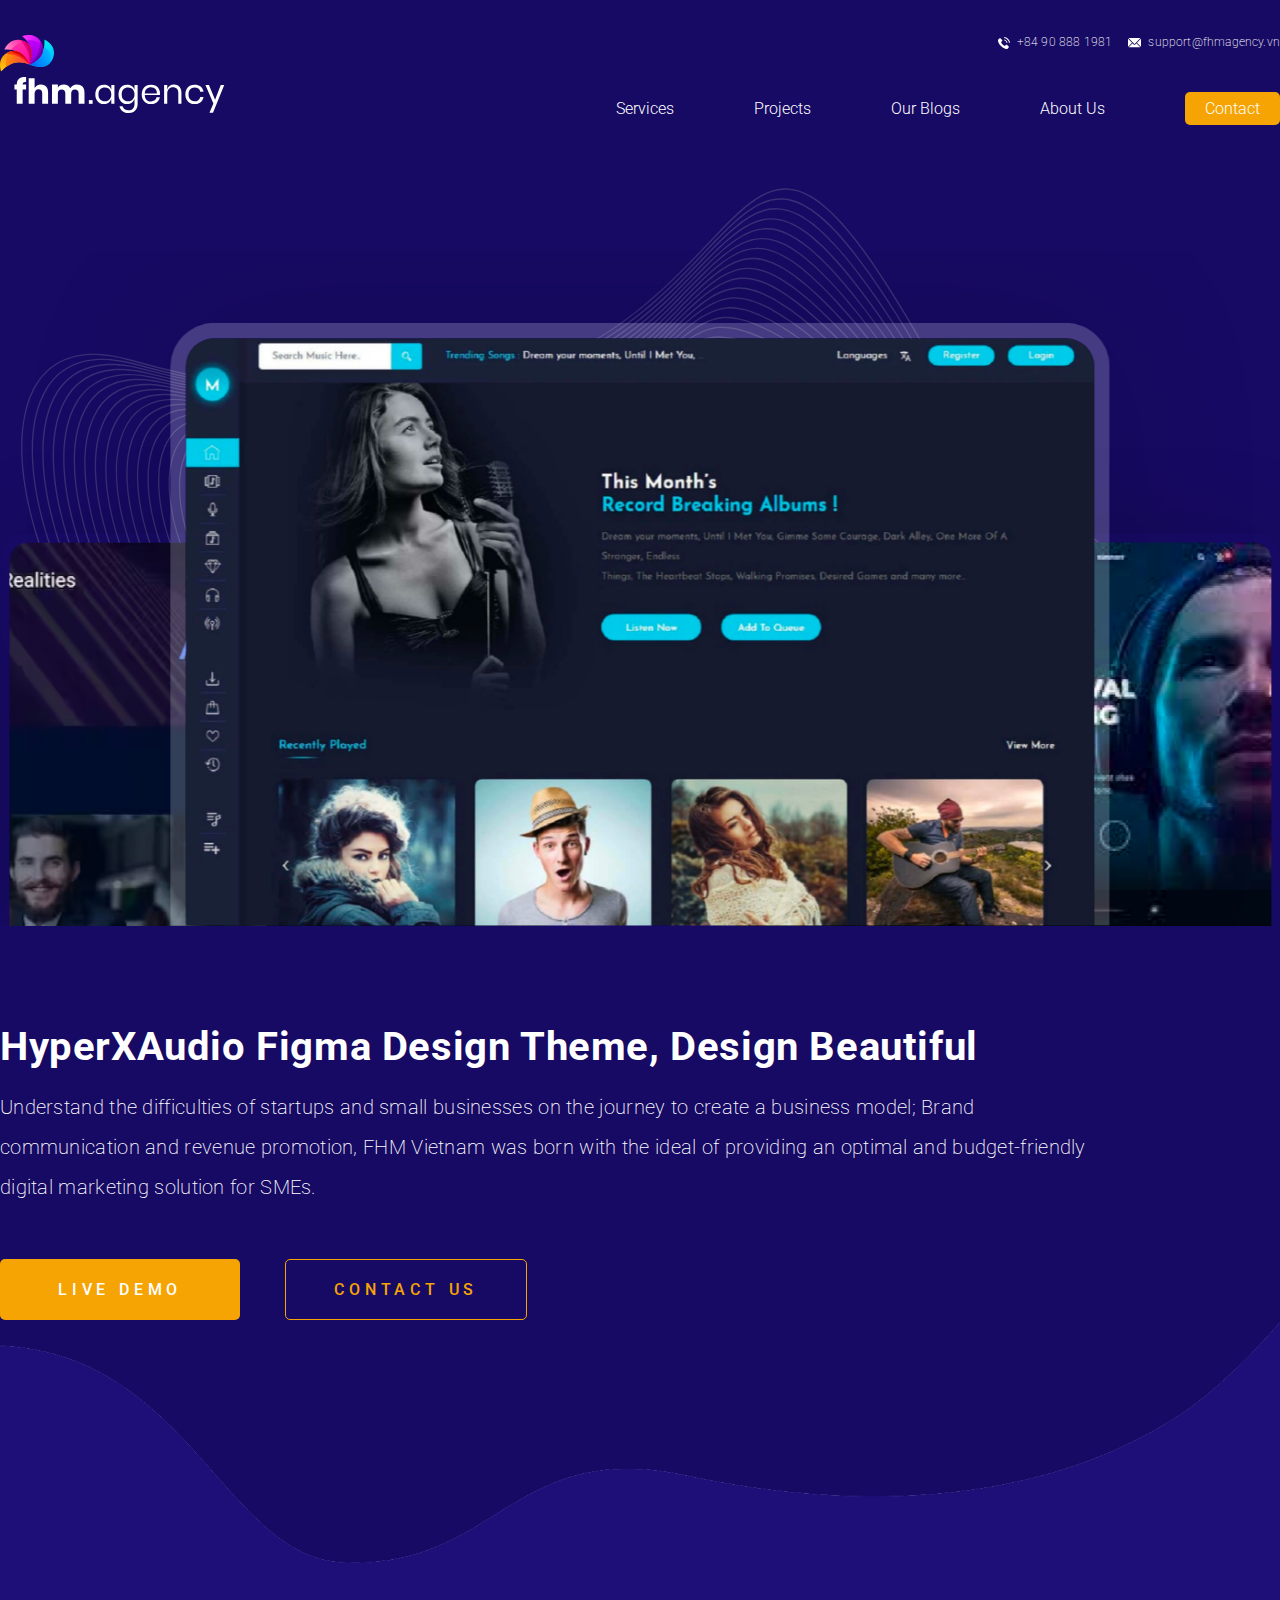
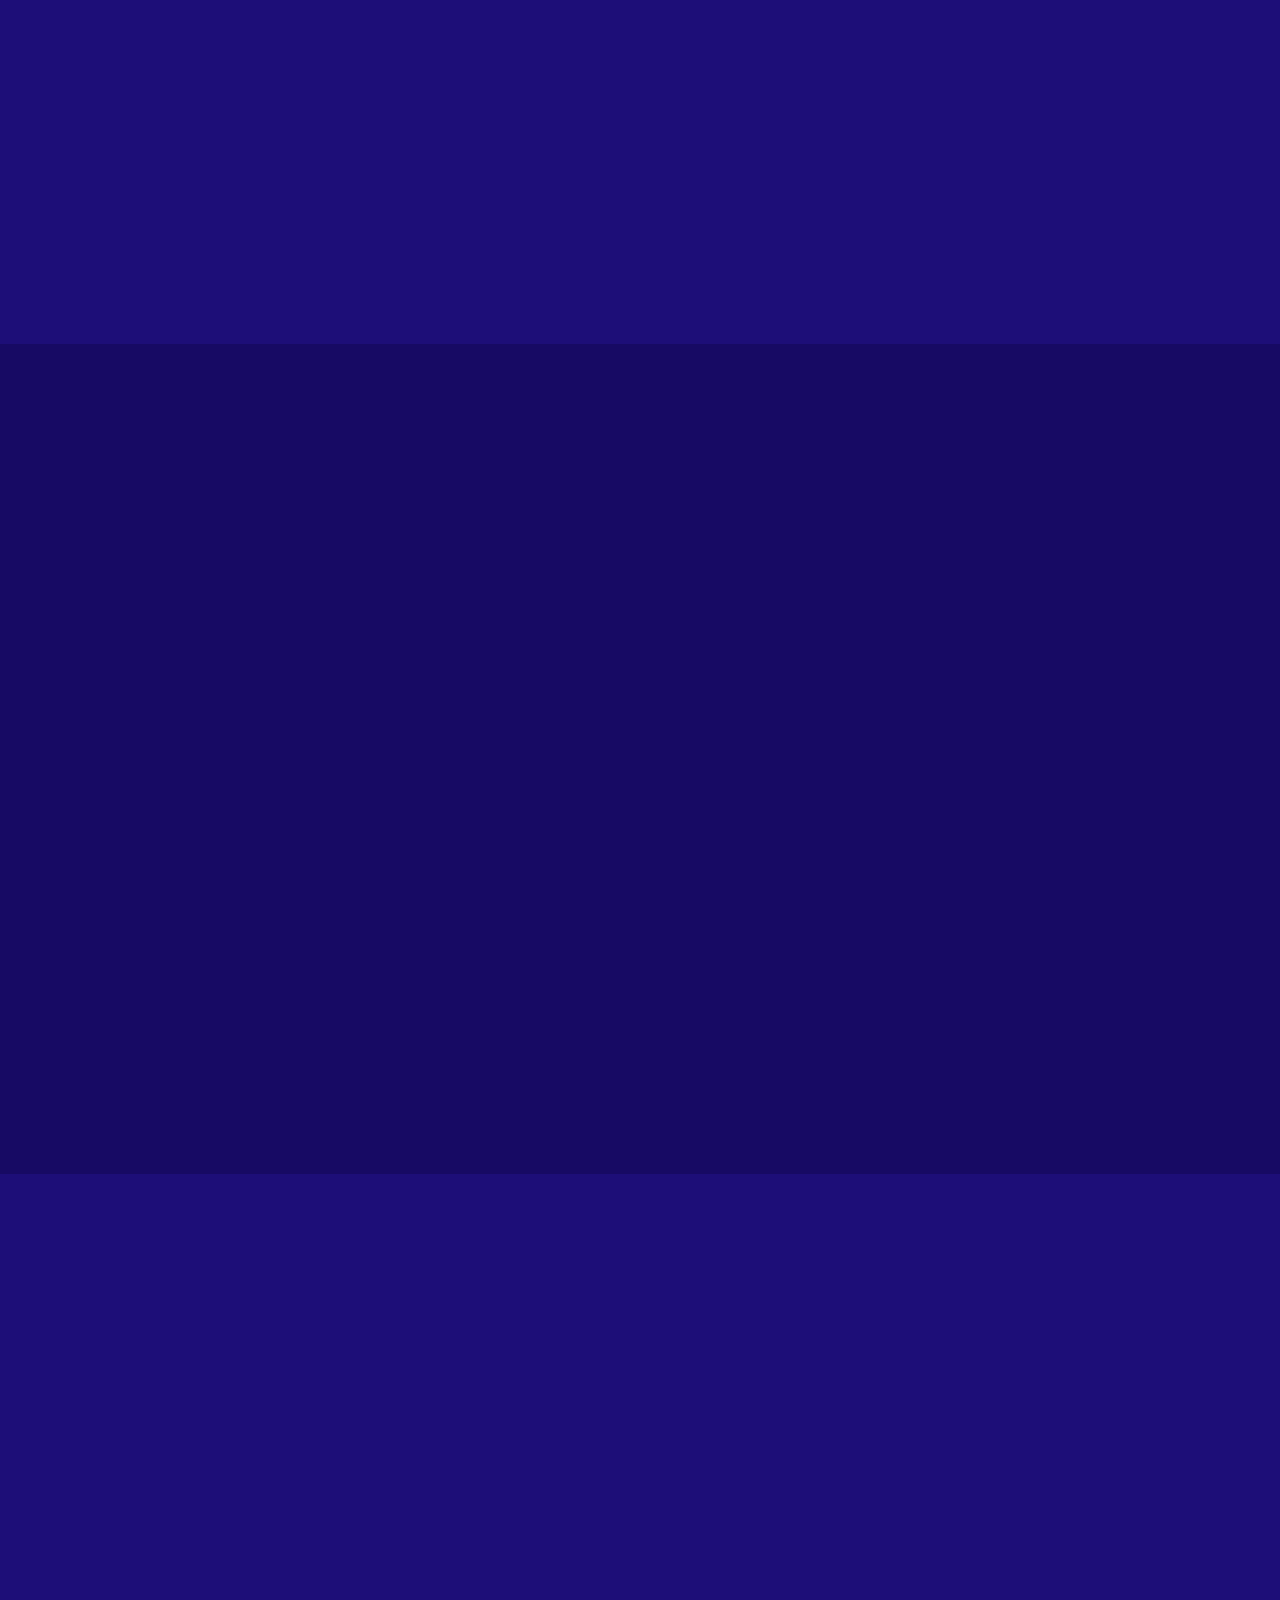
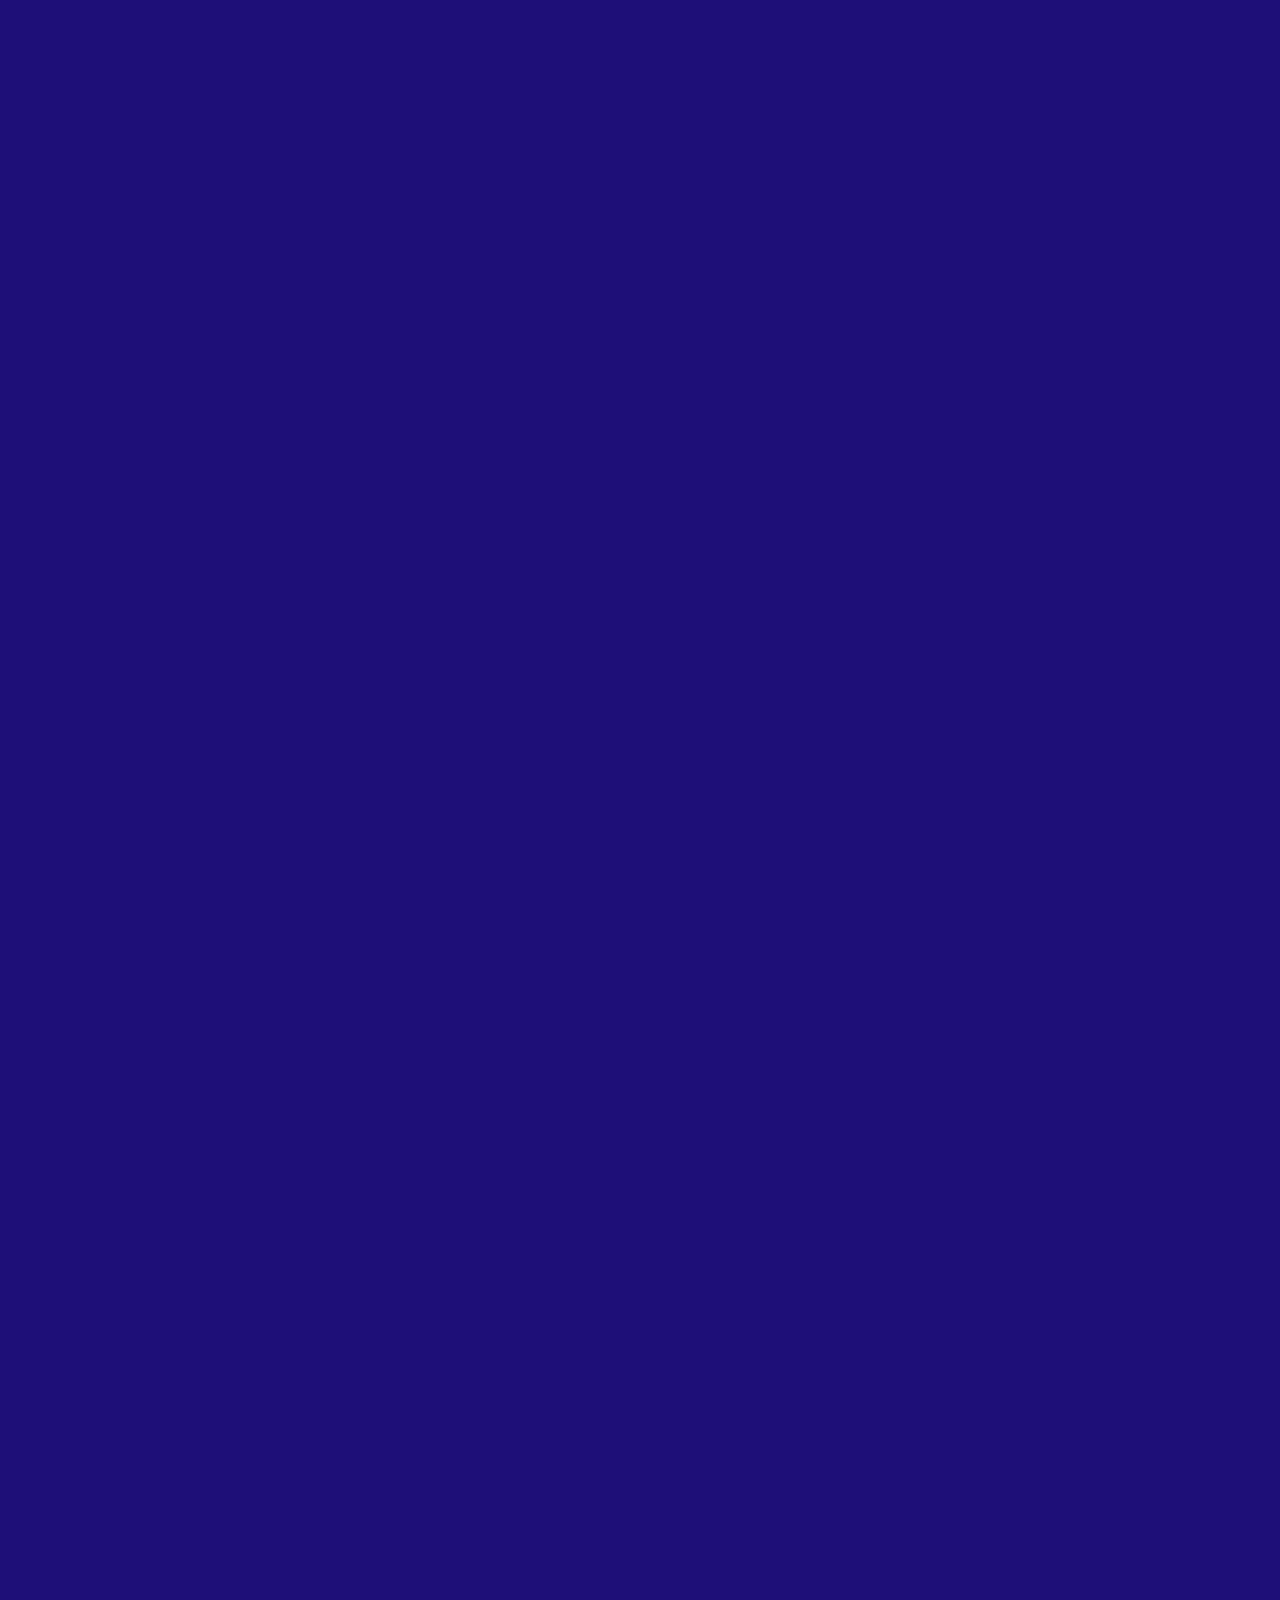
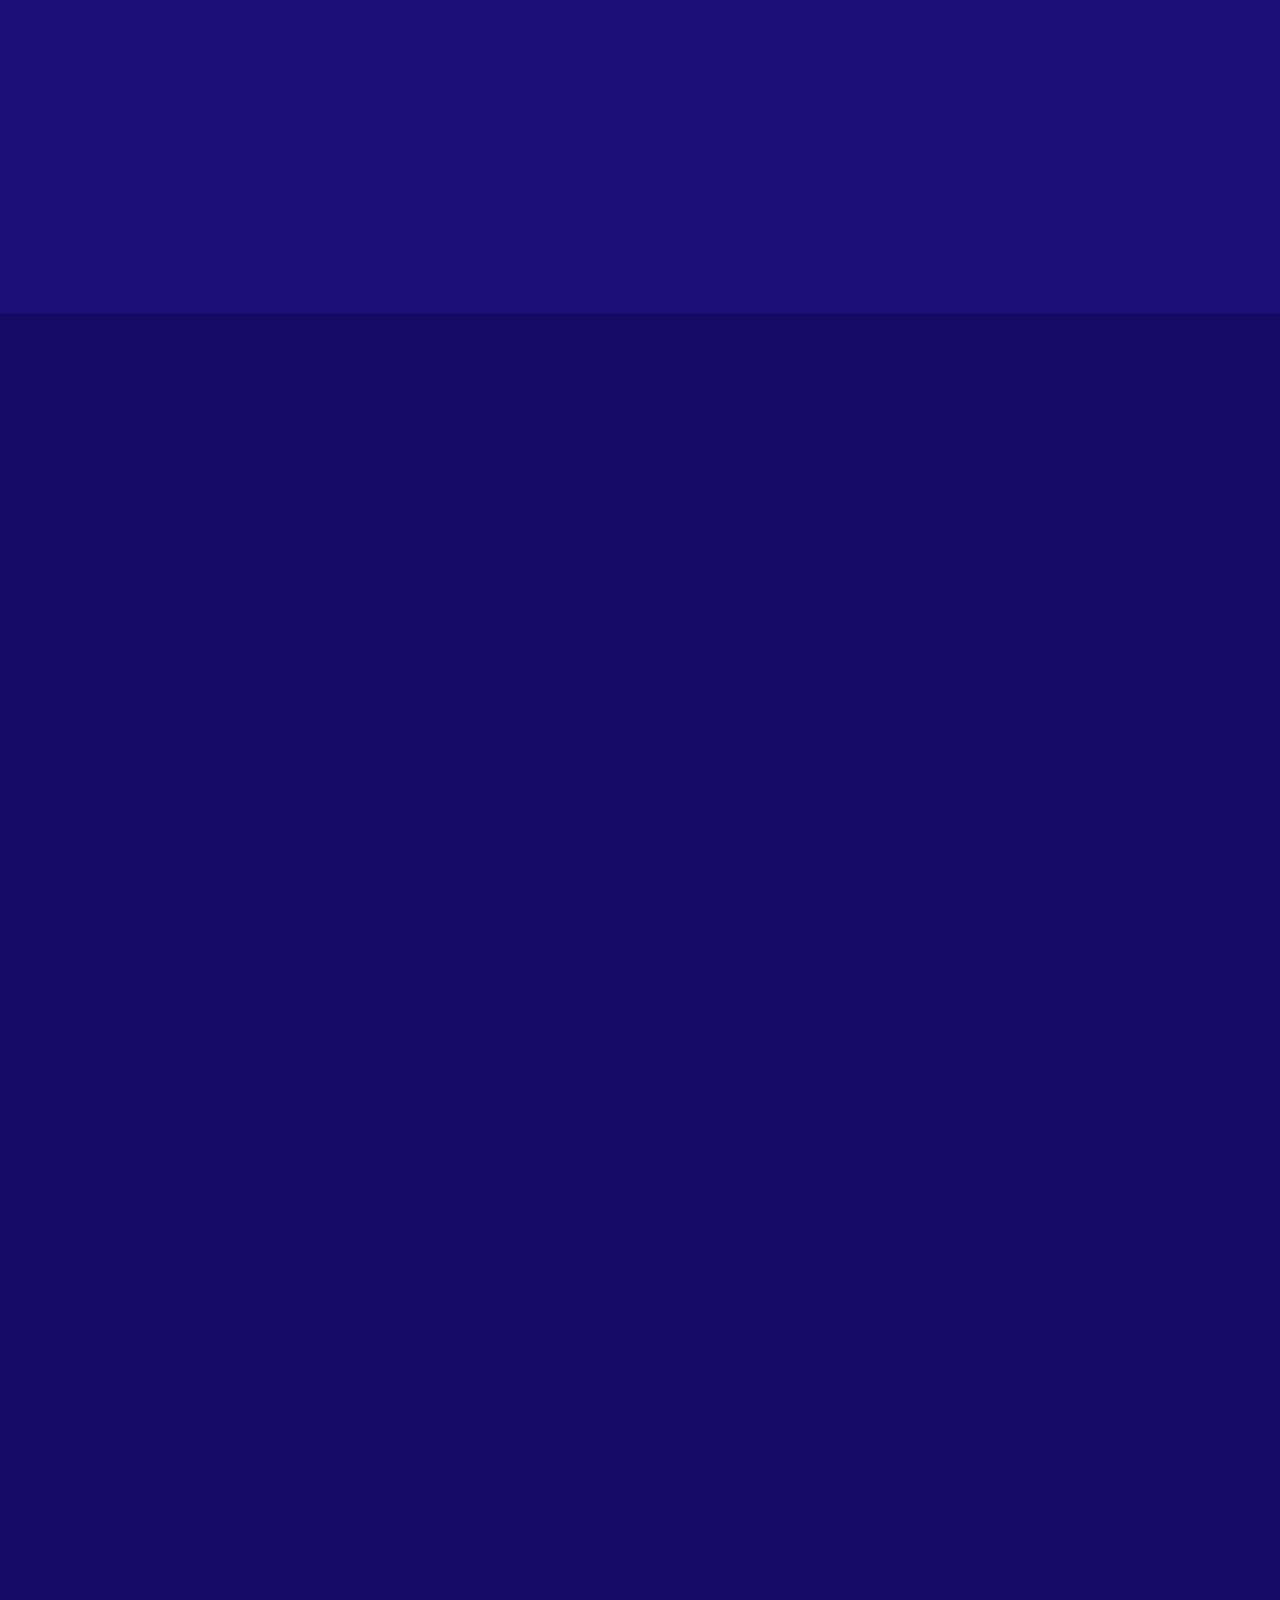
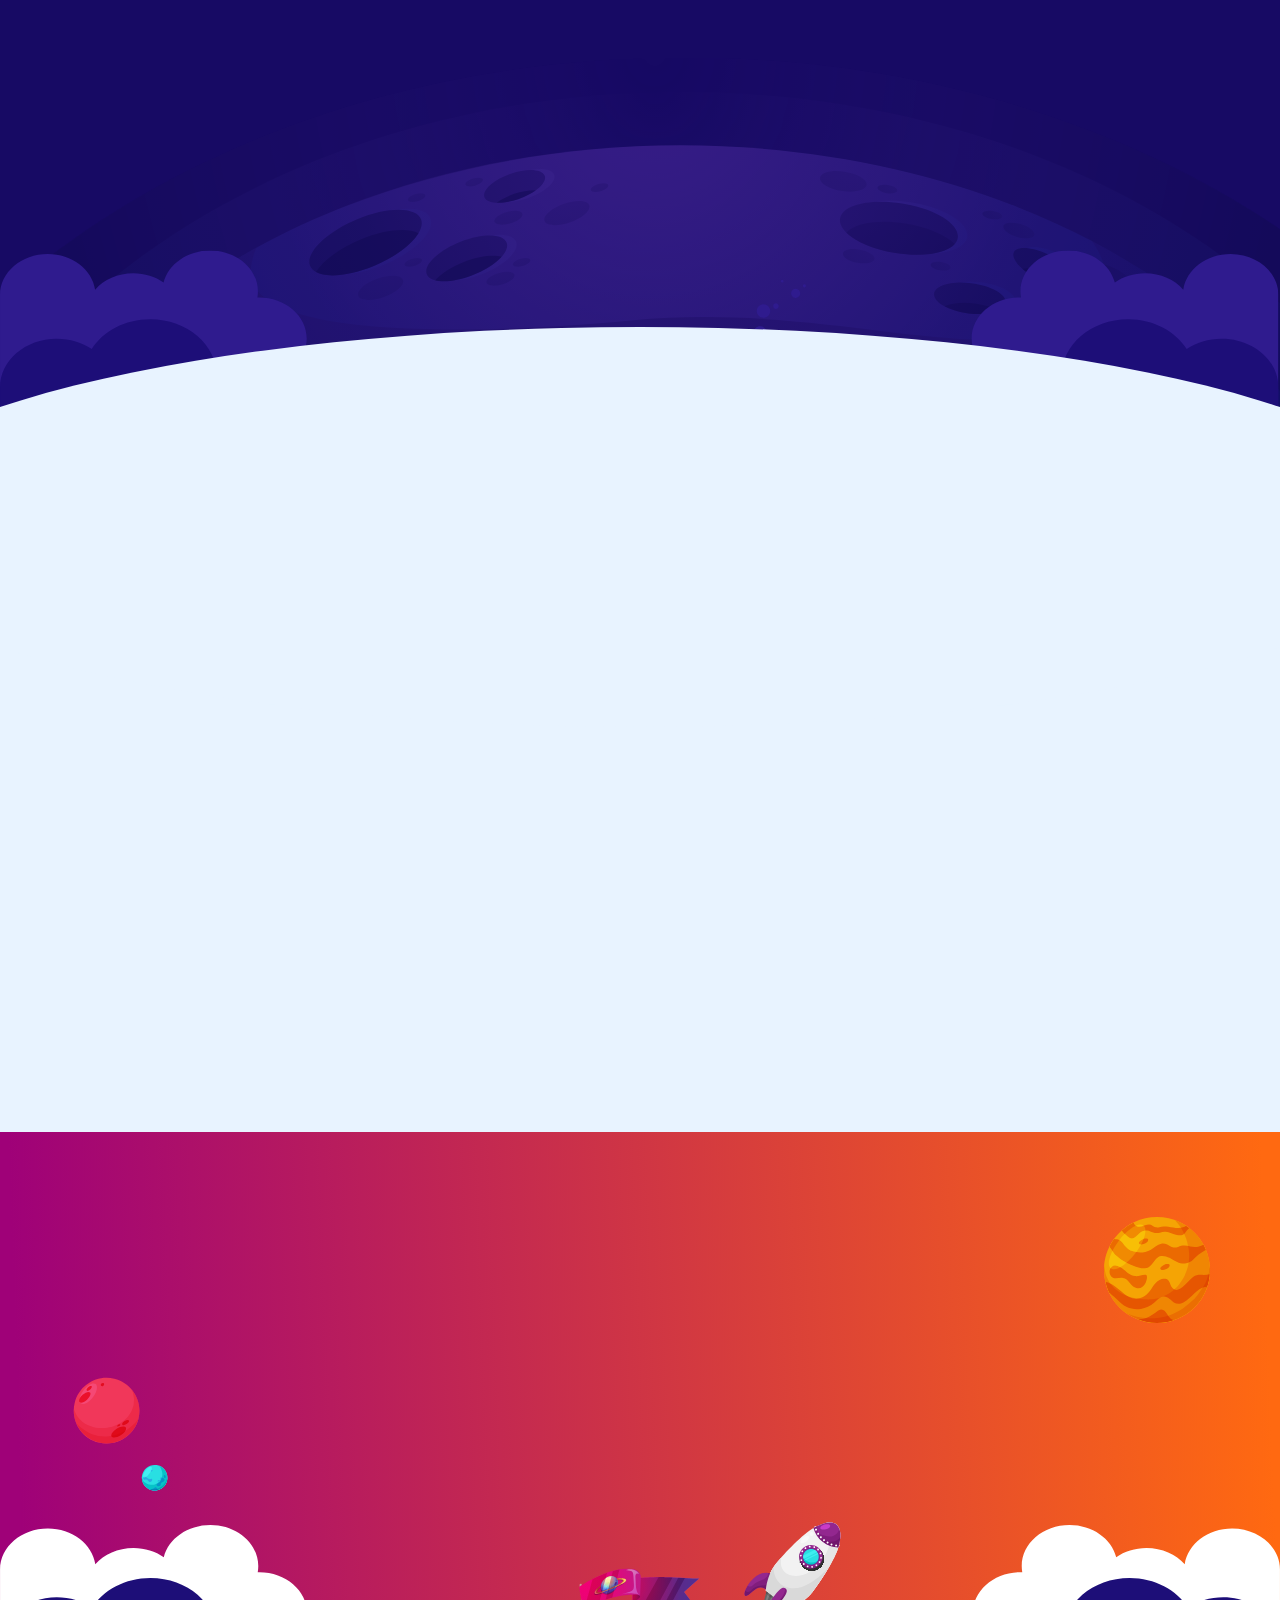
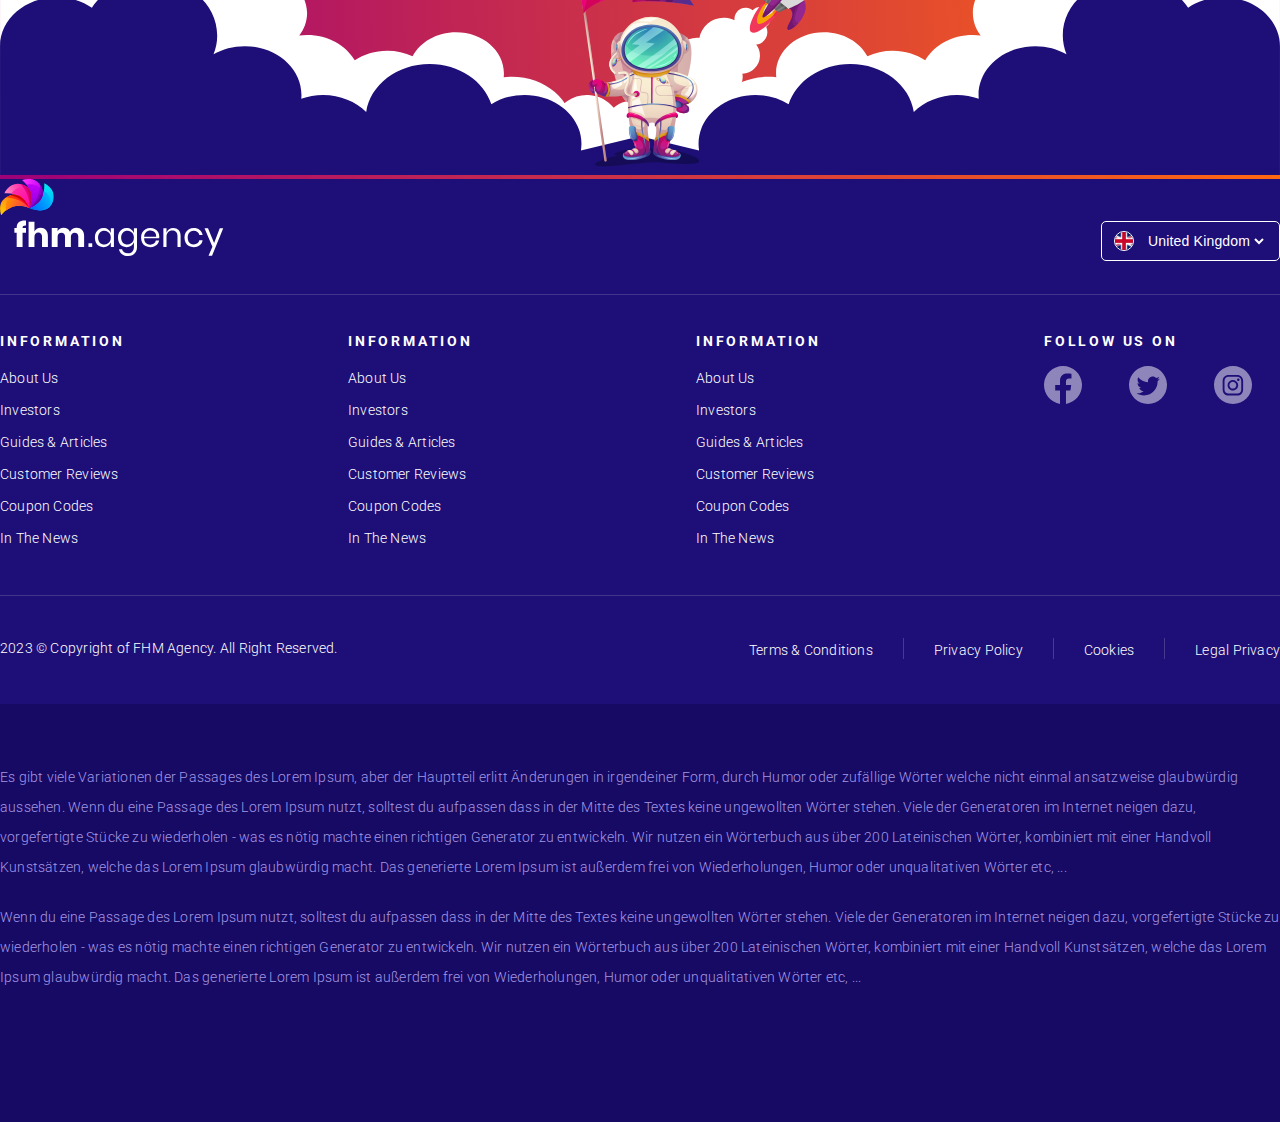
<file: project-detail.html>
<!DOCTYPE html>
<html lang="en">
  <head>
    <meta charset="UTF-8" />
    <meta name="viewport" content="width=device-width, initial-scale=1.0" />
    <link
      href="https://cdn.jsdelivr.net/npm/bootstrap@5.0.2/dist/css/bootstrap.min.css"
      rel="stylesheet"
      integrity="sha384-EVSTQN3/azprG1Anm3QDgpJLIm9Nao0Yz1ztcQTwFspd3yD65VohhpuuCOmLASjC"
      crossorigin="anonymous"
    />
    <link href="https://unpkg.com/aos@2.3.1/dist/aos.css" rel="stylesheet" />
    <link
      rel="stylesheet"
      href="https://cdn.jsdelivr.net/npm/swiper@11/swiper-bundle.min.css"
    />
    <link rel="stylesheet" href="./assets/css/index.css" />
    <title>FHM Agency</title>
  </head>
  <body>
    <!-- START HEADER -->
    <header id="fhm-header">
      <div class="container">
        <div class="topbar">
          <div class="info">
            <div class="icon">
              <img src="./assets/images/icons/phone.svg" alt="Phone" />
            </div>
            <a href="tel:#" class="link">+84 90 888 1981</a>
          </div>
          <div class="info">
            <div class="icon">
              <img src="./assets/images/icons/mail.svg" alt="Mail" />
            </div>
            <a href="mailto:support@fhmagency.vn" class="link"
              >support@fhmagency.vn</a
            >
          </div>
        </div>
        <div class="header-wrapper">
          <a href="#" title="FHM Agency" class="logo">
            <img src="./assets/images/logo.svg" alt="Logo" />
          </a>
          <nav class="nav">
            <button type="button" class="button button-open">
              <img src="./assets/images/icons/hamberger.svg" alt="Open" />
            </button>
            <ul class="list">
              <li class="item">
                <a href="#" class="link"> Services </a>
              </li>
              <li class="item">
                <a href="#" class="link"> Projects </a>

                <div class="mega-menu">
                  <div class="container">
                    <div class="mega-menu-wrap">
                      <div class="mega-menu-list">
                        <div class="mega-menu-col">
                          <h4>Web/App Designing</h4>

                          <ul class="mega-menu-col-list">
                            <li class="item">
                              <a
                                href="#"
                                class="link"
                                title="Sofas & sectionals"
                              >
                                Sofas & sectionals
                              </a>
                            </li>

                            <li class="item">
                              <a
                                href="#"
                                class="link"
                                title="Armchairs & accent chairs"
                              >
                                Armchairs & accent chairs
                              </a>
                            </li>

                            <li class="item">
                              <a
                                href="#"
                                class="link"
                                title="Dressers & storage drawers"
                              >
                                Dressers & storage drawers
                              </a>
                            </li>

                            <li class="item">
                              <a href="#" class="link" title="Beds"> Beds </a>
                            </li>

                            <li class="item">
                              <a href="#" class="link" title="Desks & tables">
                                Desks & tables
                              </a>
                            </li>

                            <li class="item">
                              <a href="#" class="link" title="Dining Furniture">
                                Dining Furniture
                              </a>
                            </li>
                          </ul>
                        </div>

                        <div class="mega-menu-col">
                          <h4>Marketing Solutions</h4>

                          <ul class="mega-menu-col-list">
                            <li class="item">
                              <a
                                href="#"
                                class="link"
                                title="Dressers & storage drawers"
                              >
                                Dressers & storage drawers
                              </a>
                            </li>

                            <li class="item">
                              <a
                                href="#"
                                class="link"
                                title="Shelving units, bookcases &"
                              >
                                Shelving units, bookcases &
                              </a>
                            </li>

                            <li class="item">
                              <a href="#" class="link" title="storage options">
                                storage options
                              </a>
                            </li>

                            <li class="item">
                              <a
                                href="#"
                                class="link"
                                title="Armoires & wardrobes"
                              >
                                Armoires & wardrobes
                              </a>
                            </li>

                            <li class="item">
                              <a
                                href="#"
                                class="link"
                                title="Clothes & shoe organizers"
                              >
                                Clothes & shoe organizers
                              </a>
                            </li>

                            <li class="item">
                              <a
                                href="#"
                                class="link"
                                title="Storage solution systems"
                              >
                                Storage solution systems
                              </a>
                            </li>
                          </ul>
                        </div>

                        <div class="mega-menu-col">
                          <h4>Software Development</h4>

                          <ul class="mega-menu-col-list">
                            <li class="item">
                              <a href="#" class="link" title="Kitchen systems">
                                Kitchen systems
                              </a>
                            </li>

                            <li class="item">
                              <a
                                href="#"
                                class="link"
                                title="Kitchen doors & drawer fronts"
                              >
                                Kitchen doors & drawer fronts
                              </a>
                            </li>

                            <li class="item">
                              <a href="#" class="link" title="Appliances">
                                Appliances
                              </a>
                            </li>

                            <li class="item">
                              <a
                                href="#"
                                class="link"
                                title="Kitchen islands & carts"
                              >
                                Kitchen islands & carts
                              </a>
                            </li>

                            <li class="item">
                              <a href="#" class="link" title="Kitchen cabinets">
                                Kitchen cabinets
                              </a>
                            </li>
                          </ul>
                        </div>
                      </div>

                      <div class="mega-menu-image">
                        <img
                          class="mega-menu-image-main"
                          src="./assets/images/contents/mega-menu.png"
                          alt="View All Projects"
                          title="View All Projects"
                        />

                        <div class="mega-menu-link">
                          <a href="#" title="View All Projects"
                            >View All Projects</a
                          >
                          <img
                            src="./assets/images/icons/mega-menu-link-arrow.svg"
                            alt="View All Projects"
                            title="View All Projects"
                          />
                        </div>
                      </div>
                    </div>
                  </div>
                </div>
              </li>
              <li class="item">
                <a href="#" class="link"> Our Blogs </a>
              </li>
              <li class="item">
                <a href="#" class="link"> About Us </a>
              </li>
              <li class="item">
                <a href="#" class="link"> Contact </a>
              </li>
            </ul>
          </nav>
        </div>
        <div class="nav-mobile close">
          <div class="bg">
            <img src="./assets/images/background/moon-bg.svg" alt="Moon" />
            <div class="decor-el">
              <img src="./assets/images/els/astronaut.svg" alt="astronaut" />
            </div>
          </div>
          <button type="button" class="button-close button-yellow button">
            <img src="./assets/images/icons/xmark-solid.svg" alt="Close" />
          </button>
          <nav class="nav">
            <ul class="list">
              <li class="item">
                <div class="icon">
                  <img src="./assets/images/els/stars.svg" alt="icon" />
                </div>
                <a href="#" class="link"> Services </a>
              </li>
              <li class="item">
                <div class="icon">
                  <img src="./assets/images/els/spaceship.svg" alt="icon" />
                </div>
                <a href="#" class="link"> Projects </a>
              </li>
              <li class="item">
                <div class="icon">
                  <img src="./assets/images/els/planet-3.png" alt="icon" />
                </div>
                <a href="#" class="link"> Our Blogs </a>
              </li>
              <li class="item">
                <div class="icon">
                  <img src="./assets/images/els/lightbulb.svg" alt="icon" />
                </div>
                <a href="#" class="link"> About Us </a>
              </li>
              <li class="item">
                <a href="#" class="link"> Contact </a>
              </li>
            </ul>
          </nav>
        </div>
      </div>
    </header>
    <!-- END HEADER -->

    <main class="project-detail" id="fhm-project-detail">
      <!--Project Highlight-->
      <section class="project-highlight">
        <div class="container project-container">
          <div class="swiper">
            <div class="swiper-wrapper">
              <div class="swiper-slide">
                <img
                  src="./assets/images/contents/project-detail-theme-1.png"
                  alt="Theme three"
                  title="Theme three"
                />
              </div>
              <div class="swiper-slide">
                <img
                  src="./assets/images/contents/project-detail-theme-2.png"
                  alt="Theme one"
                  title="Theme one"
                />
              </div>
              <div class="swiper-slide">
                <img
                  src="./assets/images/contents/project-detail-theme-3.png"
                  alt="Theme two"
                  title="Theme two"
                />
              </div>
              <div class="swiper-slide">
                <img
                  src="./assets/images/contents/project-detail-theme-3.png"
                  alt="Theme three"
                  title="Theme three"
                />
              </div>
            </div>
          </div>

          <div class="decor-el">
            <svg width="1616" height="962" viewBox="0 0 1616 962" fill="none" xmlns="http://www.w3.org/2000/svg">
              <g clip-path="url(#clip0_922_193)">
                <g id="multiLines" opacity="0.2" clip-path="url(#clip1_922_193)">
                  <path id="Vector" d="M468.226 552.296C446.395 548.622 425.864 537.511 408.866 520.2C375.349 486.139 360.453 433.585 372.653 392.387C377.981 368.978 402.528 362.201 452.241 370.569C478.912 375.058 509.745 383.263 542.401 392.013C576.662 401.177 612.126 410.591 644.562 416.098L645.167 416.2C698.65 425.202 732.473 421.327 751.574 403.968C774.396 383.265 798.486 366.125 823.237 353.019C878.525 323.714 939.58 313.609 999.858 323.755C1022.53 327.57 1045.19 334.256 1067.27 343.57C1133.67 371.637 1190.35 420.219 1222.76 476.82C1250.9 526.052 1255.5 573.523 1234.18 594.958C1214.82 614.426 1170.25 621.564 1120.63 613.212C1074.97 605.526 1027.03 585.496 982.004 555.239C949.632 528.594 882.309 481.809 794.8 467.08C707.291 452.35 622.837 474.64 548.949 534.258C521.578 550.703 494.416 556.8 468.21 552.389L468.226 552.296ZM451.943 372.337C403.394 364.165 379.445 370.517 374.39 392.871C362.331 433.519 377.018 485.319 410.125 518.977C426.883 536.008 447.104 546.971 468.516 550.575C494.303 554.915 521.014 548.933 547.958 532.752C622.126 472.894 705.316 450.151 795.106 465.265C884.895 480.379 950.65 527.091 983.108 553.798C1027.84 583.814 1075.55 603.759 1120.94 611.398C1170 619.656 1213.96 612.702 1232.91 593.645C1253.66 572.783 1248.97 526.158 1221.18 477.655C1189.01 421.38 1132.66 373.093 1066.57 345.175C1044.63 335.884 1022.05 329.261 999.569 325.476C939.709 315.401 879.042 325.475 824.073 354.595C799.431 367.623 775.45 384.687 752.736 405.312C733.184 423.073 698.903 427.111 644.815 418.007L644.21 417.905C611.673 412.428 576.225 402.921 541.909 393.796C509.292 385.1 478.514 376.857 451.935 372.384L451.943 372.337Z" fill="#C1C1C1" style="animation: 1.5s ease 0s infinite alternate-reverse none running moveVertical;"></path>
                  <path id="Vector_2" d="M462.796 560.664C438.825 556.629 416.495 544.259 398.219 524.867C360.645 485.051 345.84 424.284 364.545 386.525C373.595 364.891 401.594 359.221 455.17 368.239C480.538 372.509 508.758 379.46 538.638 386.786C569.805 394.425 602.028 402.336 632.144 407.405C637.078 408.236 641.888 408.95 646.418 409.617C699.927 417.045 735.716 411.729 755.866 393.256C781.898 369.409 806.105 352.144 829.751 340.479C834.496 338.168 839.513 335.95 845.15 333.741C849.35 332.104 852.821 330.822 855.965 329.773C857.945 329.101 859.925 328.43 861.85 327.797C864.731 326.894 867.704 326.007 870.972 325.074C873.783 324.303 876.585 323.579 879.388 322.854C883.137 321.906 886.964 321.067 890.775 320.321C892.312 320.006 893.896 319.698 895.425 319.429C899.228 318.73 903.218 318.062 907.479 317.487C910.374 317.066 913.3 316.745 916.272 316.432C931.872 314.751 947.33 314.483 962.236 315.508C972.121 316.215 982.114 317.419 991.982 319.08C1020.38 323.859 1048.5 332.516 1075.48 344.809C1145.07 376.473 1203.47 426.78 1235.72 482.876C1264.06 532.287 1268.59 580.177 1247.23 605.001C1228.97 626.185 1188.75 633.913 1139.55 625.632C1114.98 621.495 1089.21 613.617 1062.9 602.155C1038.51 591.495 1013.9 577.88 989.715 561.752C952.909 532.16 893.976 494.395 821.735 482.235L820.617 482.047C716.048 464.876 621.989 486.219 541.164 545.531C514.533 559.851 488.165 564.934 462.703 560.649L462.796 560.664ZM454.872 370.007C402.227 361.146 374.865 366.444 366.189 387.28C347.764 424.512 362.384 484.387 399.517 523.698C417.553 542.81 439.533 554.978 463.086 558.943C488.175 563.166 514.147 558.16 540.304 544.094C621.456 484.551 715.919 463.084 821 480.341L822.117 480.529C894.731 492.751 953.92 530.704 990.858 560.365C1014.87 576.415 1039.4 589.922 1063.69 600.566C1089.87 611.958 1115.55 619.82 1139.94 623.926C1188.48 632.098 1228.13 624.609 1245.98 603.882C1266.82 579.639 1262.26 532.509 1234.27 483.781C1202.25 428.058 1144.14 377.992 1074.87 346.476C1047.97 334.245 1020.03 325.619 991.777 320.863C982.002 319.218 972.056 318.022 962.217 317.323C947.413 316.267 932.048 316.551 916.549 318.201C913.623 318.521 910.744 318.85 907.802 319.264C903.541 319.839 899.606 320.468 895.802 321.168C894.273 321.437 892.736 321.752 891.153 322.06C887.388 322.813 883.561 323.652 879.858 324.608C877.064 325.286 874.308 326.018 871.497 326.789C868.237 327.676 865.263 328.563 862.43 329.473C860.458 330.098 858.532 330.731 856.545 331.449C853.4 332.499 850.031 333.75 845.83 335.387C840.247 337.557 835.239 339.728 830.587 342.055C807.049 353.643 782.998 370.838 757.082 394.561C736.536 413.398 700.242 418.868 646.175 411.346C641.59 410.718 636.788 409.957 631.854 409.127C601.645 404.042 569.376 396.123 538.208 388.484C508.328 381.158 480.147 374.262 454.826 369.999L454.872 370.007Z" fill="#C1C1C1" style="animation: 1.5s ease 0.1s infinite alternate-reverse none running moveVertical;"></path>
                  <path id="Vector_3" d="M457.724 569.188C431.518 564.777 407.258 551.077 387.62 529.543C345.376 483.343 331.149 415.161 356.492 380.624C373.036 355.132 420.272 359.447 459.511 366.052C482.878 369.985 508.019 375.604 534.626 381.614C561.931 387.741 590.199 394.126 617.103 398.654C628.461 400.566 638.655 401.995 648.338 403.05C701.492 408.887 739.176 401.977 760.259 382.513C789.392 355.599 813.568 338.234 836.367 327.909C841.08 325.784 846.15 323.815 852.323 321.839C856.422 320.52 859.861 319.424 863.37 318.484C865.334 317.905 867.384 317.389 869.379 316.912C872.181 316.187 875.216 315.502 878.639 314.786C881.465 314.209 884.29 313.632 887.147 313.156C890.997 312.465 894.878 311.874 898.595 311.399C900.163 311.185 901.723 311.017 903.291 310.802C907.296 310.328 911.378 309.962 915.398 309.682C918.301 309.501 921.25 309.327 924.191 309.201C940.302 308.467 955.362 309.137 970.087 311.232C973.222 311.664 976.34 312.189 979.459 312.714C1015.53 318.786 1050.68 330.061 1083.86 346.22C1157.84 382.211 1216.41 432.93 1248.79 489.096C1277.38 538.787 1281.84 587.095 1260.34 615.247C1242.91 638.053 1205.59 646.508 1157.92 638.485C1131.25 633.995 1102.56 624.716 1072.62 610.921C1048.41 599.765 1023.11 585.458 997.495 568.42C962.51 540.81 907.104 505.695 841.705 494.687C835.235 493.598 828.679 492.734 822.262 492.18C709.162 481.898 614.738 503.133 533.526 557.068C507.814 569.342 482.332 573.426 457.708 569.282L457.724 569.188ZM459.213 367.82C401.681 358.136 370.425 362.396 357.949 381.635C333.042 415.575 347.201 482.741 388.871 528.366C408.277 549.574 432.18 563.119 457.967 567.459C482.218 571.541 507.359 567.496 532.651 555.438C614.082 501.348 708.901 480.036 822.436 490.295C828.899 490.857 835.502 491.729 842.018 492.826C907.836 503.905 963.498 539.206 998.569 566.878C1024.06 583.8 1049.23 598.037 1073.39 609.185C1103.19 622.957 1131.75 632.165 1158.24 636.623C1205.25 644.537 1241.96 636.314 1258.96 614.058C1279.97 586.495 1275.48 538.947 1247.27 489.893C1215.03 434.037 1156.7 383.551 1083.09 347.716C1050.08 331.635 1015.11 320.438 979.177 314.389C976.059 313.864 972.986 313.347 969.852 312.915C955.212 310.882 940.299 310.189 924.289 310.892C921.348 311.019 918.453 311.153 915.543 311.381C911.569 311.669 907.487 312.035 903.529 312.517C901.969 312.685 900.448 312.907 898.88 313.122C895.162 313.596 891.374 314.203 887.524 314.894C884.715 315.378 881.889 315.955 879.11 316.54C875.733 317.264 872.698 317.949 869.95 318.635C867.955 319.112 865.952 319.636 863.988 320.215C860.487 321.109 857.048 322.204 852.995 323.532C846.916 325.523 841.9 327.453 837.241 329.54C814.597 339.795 790.577 357.091 761.615 383.841C740.09 403.662 702.001 410.696 648.28 404.811C638.551 403.748 628.31 402.311 616.953 400.399C589.955 395.855 561.68 389.517 534.336 383.335C507.768 377.38 482.634 371.714 459.314 367.789L459.213 367.82Z" fill="#C1C1C1" style="animation: 1.5s ease 0.2s infinite alternate-reverse none running moveVertical;"></path>
                  <path id="Vector_4" d="M452.992 577.961C424.412 573.151 398.137 558.059 377.013 534.264C330.286 481.712 316.707 405.697 348.469 374.824C370.03 351.66 420.059 356.445 466.187 364.209C486.575 367.641 507.768 371.974 530.249 376.619C552.924 381.249 576.375 386.106 599.09 389.929C618.547 393.204 635.313 395.404 650.334 396.593C703.886 400.918 742.38 392.613 764.729 371.878C787.545 350.648 814.679 327.369 843.059 315.448C847.85 313.432 853.075 311.68 859.581 310C863.392 308.967 867.142 308.019 870.899 307.312C872.886 306.881 874.966 306.465 876.992 306.089C879.709 305.589 882.612 305.121 886.384 304.607C889.225 304.224 892.065 303.841 894.945 303.513C898.849 303.069 902.737 302.719 906.462 302.485C908.061 302.371 909.605 302.296 911.149 302.221C915.107 302.026 919.197 301.901 923.31 301.924C926.134 301.921 928.951 301.964 931.814 302.015L932.14 302.07C948.606 302.354 963.604 303.969 977.986 306.964C1018.33 315.526 1056.77 329.172 1092.26 347.538C1169.71 387.607 1229.95 440.043 1261.97 495.239C1290.88 545.318 1295.23 593.991 1273.57 625.369C1256.72 649.852 1221.9 659.062 1175.64 651.274C1147.43 646.526 1116.06 635.839 1082.46 619.564C1058.4 607.857 1032.44 592.866 1005.38 575.012C956.3 537.038 906.672 513.661 857.798 505.434C846.487 503.53 835.089 502.425 823.931 502.174C746.583 500.446 631.535 505.434 525.911 568.466C501.234 578.857 476.716 582.05 453.023 578.062L452.992 577.961ZM465.89 365.977C420.227 358.291 370.773 353.508 349.747 376.044C318.56 406.344 332.196 481.172 378.365 533.057C399.21 556.517 425.129 571.453 453.29 576.193C476.657 580.127 500.787 576.964 525.091 566.797C631.033 503.579 746.415 498.6 823.949 500.359C835.201 500.626 846.699 501.7 858.057 503.612C907.211 511.886 957.102 535.402 1006.36 573.501C1033.33 591.293 1059.19 606.268 1083.17 617.913C1116.59 634.11 1147.77 644.766 1175.84 649.491C1221.41 657.161 1255.56 648.221 1272.02 624.342C1293.29 593.522 1288.91 545.609 1260.34 496.112C1228.51 441.235 1168.51 389.032 1091.37 349.111C1056.06 330.823 1017.75 317.247 977.549 308.709C963.259 305.73 948.409 304.091 932.044 303.777L931.719 303.722C928.894 303.725 926.077 303.681 923.253 303.684C919.186 303.67 915.097 303.795 911.185 303.998C909.595 304.065 908.042 304.186 906.498 304.261C902.82 304.503 898.939 304.807 895.082 305.258C892.202 305.587 889.369 305.923 886.567 306.361C882.795 306.874 879.939 307.35 877.269 307.858C875.243 308.234 873.217 308.611 871.222 309.089C867.512 309.804 863.91 310.728 860.005 311.746C853.639 313.449 848.422 315.155 843.732 317.14C815.607 328.961 788.59 352.116 765.938 373.23C743.192 394.329 704.287 402.803 650.168 398.431C635.1 397.234 618.288 395.026 598.831 391.751C576.07 387.92 552.611 383.11 529.897 378.426C507.455 373.835 486.27 369.456 465.928 366.032L465.89 365.977Z" fill="#C1C1C1" style="animation: 1.5s ease 0.3s infinite alternate-reverse none running moveVertical;"></path>
                  <path id="Vector_5" d="M448.563 586.928C417.516 581.702 389.149 565.109 366.414 538.939C333.423 500.899 314.312 449.215 318.912 410.23C321.113 391.75 328.545 377.451 340.454 368.977C367.39 348.01 422.197 353.694 477.449 362.995C492.996 365.611 508.682 368.539 525.291 371.669C541.768 374.73 558.796 377.931 575.507 380.744C606.693 385.993 631.086 388.951 652.245 390.072C706.188 392.932 745.491 383.232 769.115 361.181C798.668 333.477 823.664 312.949 849.667 302.924C854.582 301.024 860.008 299.497 866.754 298.097C870.278 297.351 874.291 296.543 878.35 296.03C880.368 295.7 882.472 295.432 884.521 295.203C887.253 294.897 890.225 294.584 894.051 294.319C896.907 294.13 899.771 293.894 902.658 293.806C906.755 293.634 910.55 293.555 914.282 293.562C915.858 293.588 917.441 293.567 919.016 293.593C922.935 293.631 927.016 293.839 931.229 294.118C933.596 294.277 936.001 294.49 938.414 294.657L940.067 294.792C948.182 295.488 955.731 296.424 963.039 297.654C970.906 298.978 978.57 300.651 985.838 302.688C1027.34 314.361 1065.98 329.909 1100.65 348.854C1182.88 393.842 1243.21 446.58 1275.11 501.373C1304.41 551.949 1308.62 600.839 1286.75 635.528C1270.17 661.78 1237.58 671.701 1192.57 664.124C1163.15 659.173 1129.43 647.085 1092.31 628.205C1068.23 615.971 1042.37 600.709 1013.23 581.594C965.49 545.282 917.794 522.948 871.479 515.153C856.072 512.559 840.639 511.54 825.6 512.167C724.296 516.263 616.936 527.329 518.258 579.808C494.701 588.378 471.317 590.806 448.649 586.99L448.563 586.928ZM477.159 364.716C422.326 355.487 367.954 349.779 341.515 370.352C329.979 378.601 322.819 392.419 320.704 410.388C316.144 448.854 335.054 500.025 367.773 537.685C390.222 563.568 418.287 579.966 448.869 585.113C471.212 588.874 494.301 586.493 517.446 578.093C616.334 525.506 723.887 514.424 825.439 510.274C840.619 509.671 856.199 510.667 871.699 513.276C918.293 521.119 966.254 543.593 1014.16 580.029C1043.17 599.074 1068.99 614.328 1093.02 626.508C1130.02 645.318 1163.56 657.327 1192.79 662.247C1237.06 669.698 1268.97 660.095 1285.15 634.494C1306.37 600.889 1302 551.448 1273.48 502.2C1241.78 447.726 1181.69 395.22 1099.73 350.327C1065.2 331.404 1026.69 315.927 985.331 304.277C978.102 302.294 970.492 300.583 962.718 299.275C955.411 298.044 947.955 297.124 939.886 296.436L938.233 296.301C935.828 296.088 933.469 295.882 931.102 295.723C926.936 295.452 922.893 295.298 919.029 295.222C917.454 295.196 915.878 295.17 914.342 295.199C910.656 295.2 906.869 295.233 902.81 295.458C899.916 295.593 897.06 295.782 894.25 295.979C890.424 296.244 887.553 296.526 884.821 296.832C882.772 297.061 880.715 297.337 878.65 297.659C874.692 298.141 870.679 298.949 867.201 299.704C860.557 301.073 855.231 302.569 850.417 304.438C824.717 314.37 799.838 334.775 770.448 362.362C746.482 384.739 706.713 394.647 652.297 391.755C631.091 390.626 606.652 387.661 575.372 382.396C558.615 379.575 541.579 376.421 525.11 373.313C508.493 370.229 492.807 367.302 477.26 364.685L477.159 364.716Z" fill="#C1C1C1" style="animation: 1.5s ease 0.4s infinite alternate-reverse none running moveVertical;"></path>
                  <path id="Vector_6" d="M444.475 596.144C410.868 590.487 380.182 572.308 355.767 543.606C319.207 500.611 299.075 442.201 306.812 401.638C310.285 383.563 319.082 370.26 332.385 363.169C367.25 343.154 429.867 351.636 508.067 364.799L531.247 368.701C574.303 375.948 616.08 382.549 654.064 383.536C707.581 384.937 748.858 373.464 773.361 350.46C800.847 324.514 827.881 300.405 856.143 290.33C861.228 288.555 866.817 287.199 873.741 286.163C877.327 285.619 881.448 285.021 885.561 284.756C887.61 284.527 889.736 284.406 891.863 284.286C895.2 284.082 898.607 284.033 901.486 283.992C904.365 283.95 907.282 283.963 910.192 284.022C914.344 284.099 918.138 284.307 921.878 284.553C923.437 284.672 925.043 284.799 926.603 284.918C930.521 285.243 934.656 285.7 938.823 286.257C940.041 286.414 941.204 286.61 942.415 286.814C944.09 287.096 945.859 287.394 947.605 287.544C961.633 288.948 976.495 292.503 993.41 298.364C1036.55 313.376 1074.29 330.302 1108.71 350.163C1195.98 400.449 1256.28 453.42 1287.91 507.498C1317.19 557.927 1321.45 608.26 1299.59 645.68C1283.13 673.817 1252.49 684.353 1208.46 676.942C1178.3 671.865 1142.37 658.401 1101.77 636.831C1078.39 624.427 1051.88 608.482 1020.74 588.122C974.022 553.177 927.767 531.66 883.315 524.178C864.37 520.989 845.383 520.329 826.934 522.152C726.118 532.167 611.813 543.548 510.31 591.197C487.982 598.156 465.825 599.833 444.367 596.221L444.475 596.144ZM507.777 366.52C429.903 353.412 367.62 344.938 333.229 364.699C320.453 371.496 311.921 384.365 308.58 401.936C300.922 442.033 320.869 499.838 357.158 542.453C381.294 570.82 411.585 588.789 444.773 594.376C465.999 597.948 487.861 596.317 509.785 589.482C611.443 541.763 725.896 530.359 826.86 520.321C845.455 518.475 864.582 519.159 883.713 522.379C928.492 529.916 974.971 551.519 1021.86 586.588C1052.9 606.932 1079.38 622.823 1102.72 635.172C1143.14 656.618 1178.89 670.05 1208.87 675.096C1252.11 682.375 1282.12 672.117 1298.18 644.677C1319.7 607.869 1315.43 558.157 1286.48 508.31C1255.04 454.504 1194.95 401.758 1107.94 351.612C1073.6 331.814 1035.96 314.903 992.95 299.961C976.221 294.131 961.444 290.639 947.556 289.258C945.771 289.054 943.995 288.802 942.272 288.512C941.109 288.317 939.898 288.113 938.727 287.964C934.561 287.406 930.472 286.957 926.6 286.64C925.041 286.521 923.435 286.394 921.875 286.275C918.19 285.99 914.387 285.828 910.283 285.759C907.373 285.7 904.502 285.695 901.623 285.737C898.744 285.779 895.383 285.835 892.054 285.992C889.974 286.121 887.895 286.249 885.799 286.471C881.694 286.689 877.658 287.349 874.072 287.894C867.241 288.945 861.761 290.223 856.768 292.014C828.818 301.95 801.947 325.943 774.631 351.727C749.733 375.095 708.052 386.691 654.053 385.305C615.93 384.294 574.052 377.724 530.95 370.469L507.723 366.559L507.777 366.52Z" fill="#C1C1C1" style="animation: 1.5s ease 0.5s infinite alternate-reverse none running moveVertical;"></path>
                  <path id="Vector_7" d="M440.728 605.609C404.933 599.584 370.976 579.228 345.168 548.282C304.744 499.804 284.029 436.32 294.873 393.792C299.433 375.805 309.641 363.217 324.363 357.37C366.48 339.484 437.699 350.324 513.107 361.868C561.735 369.288 612.038 376.989 656.075 376.986C709.929 376.96 752.07 364.054 777.847 339.733C808.955 310.186 834.994 286.867 862.843 277.823C868.06 276.117 873.851 274.987 881.006 274.277C884.514 273.911 888.845 273.492 893.105 273.491C895.084 273.394 897.094 273.397 899.484 273.417C902.836 273.407 906.157 273.583 909.238 273.766C912.132 273.919 915.065 274.125 918.037 274.386C922.234 274.758 926.044 275.16 929.783 275.694C931.366 275.96 932.964 276.133 934.554 276.353C938.62 276.942 942.708 277.678 946.835 278.468C948.736 278.836 950.628 279.25 952.568 279.672L955.709 280.345C973.179 284.051 987.714 288.411 1001.41 294.065C1047.09 313.045 1083.89 331.297 1117.25 351.458C1209.88 407.477 1270.02 460.518 1301.19 513.61C1330.9 564.637 1335.03 615.14 1312.92 655.771C1296.72 685.483 1266.89 696.921 1224.21 689.736C1193.53 684.573 1155.69 669.686 1111.71 645.443C1082.58 629.392 1052.03 609.848 1028.69 594.675C982.779 560.872 937.609 540.016 894.507 532.761C872.257 529.016 850.126 528.831 828.657 532.107C811.504 534.77 793.939 537.315 776.965 539.769C684.562 553.258 589.017 567.222 502.758 602.51C481.829 607.982 460.984 608.971 440.782 605.57L440.728 605.609ZM939.16 278.851C937.531 278.577 935.901 278.302 934.311 278.083C932.728 277.816 931.13 277.643 929.586 277.431C925.893 276.905 922.084 276.503 917.933 276.139C915.008 275.886 912.075 275.679 909.181 275.527C906.1 275.344 902.771 275.214 899.474 275.185C897.13 275.173 895.12 275.17 893.141 275.267C889.215 275.276 885.575 275.573 881.19 276.031C874.182 276.717 868.492 277.817 863.422 279.499C835.923 288.459 810.047 311.662 779.063 341.039C752.936 365.731 710.392 378.76 656.057 378.801C611.872 378.827 561.522 371.118 512.81 363.636C437.68 352.139 366.702 341.292 324.996 359.008C310.841 364.615 300.991 376.785 296.572 394.222C286.025 435.555 307.079 499.862 346.512 547.12C372.042 577.732 405.603 597.879 440.979 603.833C460.948 607.194 481.505 606.205 502.132 600.825C588.491 565.507 684.138 551.512 776.634 538.039C793.608 535.585 811.134 532.985 828.326 530.377C849.95 527.031 872.314 527.255 894.75 531.031C938.132 538.334 983.526 559.275 1029.65 593.211C1052.9 608.368 1083.41 627.857 1112.5 643.9C1156.25 668.058 1193.92 682.867 1224.4 687.999C1266.2 695.035 1295.45 683.93 1311.25 654.915C1333.08 614.811 1328.97 564.983 1299.56 514.484C1268.59 461.617 1208.6 408.794 1116.24 352.961C1082.96 332.815 1046.25 314.626 1000.66 295.662C987.106 290.031 972.664 285.687 955.28 282.043L952.138 281.37C950.245 280.956 948.353 280.542 946.452 280.174C944.001 279.666 941.58 279.258 939.113 278.843L939.16 278.851Z" fill="#C1C1C1" style="animation: 1.5s ease 0.6s infinite alternate-reverse none running moveVertical;"></path>
                  <path id="Vector_8" d="M437.322 615.321C398.734 608.826 362.25 586.705 334.561 553.002C291.101 500.091 269.38 430.073 282.872 386.604C288.51 368.463 300.068 356.39 316.278 351.654C362.137 337.413 431.706 346.97 505.331 357.161C557.443 364.354 611.293 371.744 657.971 370.558C712.153 369.152 755.157 354.812 782.224 329.082C811.825 300.812 839.771 274.13 869.443 265.345C874.838 263.717 880.784 262.804 888.172 262.421C892.518 262.196 896.421 262.039 900.541 262.302C902.737 262.337 904.972 262.426 907.005 262.577C910.465 262.776 913.941 263.17 916.897 263.524C919.807 263.87 922.762 264.224 925.749 264.679C929.667 265.291 933.577 265.949 937.603 266.77C939.178 267.083 940.799 267.404 942.366 267.763C946.291 268.615 950.387 269.592 954.653 270.693C956.445 271.138 958.221 271.676 960.005 272.168C961.192 272.511 962.332 272.846 963.527 273.143C981.096 277.966 995.622 283.234 1009.16 289.819C1044.26 306.78 1085.52 327.552 1125.49 352.844C1225.03 415.817 1283.24 467.287 1314.17 519.813C1343.89 570.794 1348.07 622.693 1325.85 665.985C1309.59 697.744 1281.25 709.719 1239.12 702.675C1207.75 697.395 1169.25 681.537 1121.4 654.153C1094.19 638.617 1065.69 620.279 1036.43 601.288C991.132 568.401 946.816 548.167 904.737 541.084C879.462 536.83 854.366 537.199 830.17 542.169C794.471 549.509 758.091 555.777 722.891 561.861C642.531 575.75 566.619 588.809 494.988 613.976C475.535 618.07 456.166 618.541 437.314 615.368L437.322 615.321ZM929.983 267.114C928.446 266.856 926.957 266.605 925.467 266.354C922.481 265.899 919.571 265.553 916.662 265.207C913.752 264.861 910.276 264.467 906.862 264.275C904.83 264.124 902.641 264.043 900.445 264.008C896.372 263.753 892.515 263.918 888.223 264.104C881.029 264.472 875.185 265.354 869.945 266.912C840.715 275.628 812.894 302.141 783.464 330.248C756.063 356.256 712.693 370.774 658.031 372.195C611.252 373.411 557.27 365.952 505.104 358.798C431.656 348.684 362.282 339.112 316.772 353.269C301.121 357.811 289.968 369.474 284.524 387.026C271.204 430.045 292.81 499.326 335.913 551.794C363.324 585.163 399.459 607.082 437.627 613.507C456.246 616.641 475.375 616.177 494.533 612.129C566.203 587.017 642.177 573.873 722.63 559.999C757.784 553.907 794.164 547.639 829.816 540.291C854.213 535.26 879.55 534.883 905.011 539.169C947.369 546.299 991.903 566.665 1037.42 599.684C1066.59 618.613 1095.09 636.951 1122.25 652.479C1169.94 679.739 1208.25 695.518 1239.39 700.76C1280.63 707.702 1308.4 696.012 1324.29 665.051C1346.17 622.325 1342.03 571.008 1312.61 520.555C1281.87 468.301 1223.84 416.955 1124.55 354.169C1084.62 328.931 1043.45 308.221 1008.39 291.268C994.937 284.746 980.55 279.501 963.067 274.74C961.88 274.397 960.685 274.1 959.545 273.765C957.761 273.273 956.024 272.789 954.24 272.298C950.02 271.205 945.878 270.22 941.999 269.376C940.424 269.063 938.811 268.696 937.236 268.383C934.831 267.883 932.411 267.475 930.037 267.076L929.983 267.114Z" fill="#C1C1C1" style="animation: 1.5s ease 0.7s infinite alternate-reverse none running moveVertical;"></path>
                  <path id="Vector_9" d="M434.257 625.284C392.737 618.295 353.556 594.285 323.923 557.623C277.723 500.519 254.887 424.046 270.785 379.642C277.386 361.185 290.317 349.486 308.17 345.793C357.043 334.977 424.603 343.382 496.058 352.252C552.183 359.211 610.223 366.445 659.859 363.891C714.369 361.105 758.19 345.324 786.586 318.239L786.866 317.999C820.26 285.965 846.69 260.607 876.027 252.674C881.647 251.132 887.794 250.445 895.314 250.418C899.527 250.41 903.64 250.432 907.907 250.959C910.134 251.095 912.337 251.37 914.448 251.63C915.759 251.802 917.07 251.975 918.42 252.202L921.073 252.649C922.19 252.837 923.307 253.025 924.471 253.221C926.907 253.535 929.359 254.044 931.802 254.599L933.462 254.974C937.76 255.888 941.623 256.826 945.385 257.794L945.804 257.864C947.262 258.301 948.728 258.691 950.186 259.128C954.165 260.229 958.175 261.43 962.526 262.88C964.202 263.449 965.923 264.026 967.599 264.595C968.863 265.047 970.135 265.452 971.399 265.905C989.067 271.845 1003.52 278.105 1016.93 285.481C1053.41 305.594 1094.72 328.336 1133.8 354.1C1212 405.681 1289.6 462.187 1327.22 525.933C1357.48 577.628 1361.51 629.596 1338.94 676.13C1322.74 709.526 1294.91 722.402 1253.72 715.468C1222.25 710.171 1182.17 692.946 1131.15 662.78C1107.16 648.599 1082.43 632.571 1056.27 615.633L1044.23 607.818C998.827 575.295 956.395 556.096 914.502 549.044C886.341 544.304 858.497 545.359 831.746 552.147C777.041 566.049 722.085 576.032 668.9 585.739C604.948 597.414 544.605 608.405 487.288 625.311C469.42 628.237 451.619 628.207 434.304 625.292L434.257 625.284ZM918.115 254.017C916.811 253.798 915.508 253.578 914.243 253.413C912.133 253.154 909.922 252.925 907.749 252.751C903.521 252.278 899.463 252.217 895.295 252.233C887.924 252.237 881.963 252.956 876.498 254.428C847.603 262.291 821.352 287.441 788.129 319.312L787.841 319.598C759.158 346.97 714.972 362.929 659.981 365.729C610.205 368.26 552.11 361.065 495.892 354.09C424.531 345.236 357.156 336.862 308.586 347.585C291.385 351.101 278.897 362.444 272.499 380.266C256.796 424.08 279.508 499.862 325.352 556.524C354.714 592.805 393.5 616.606 434.601 623.524C451.731 626.407 469.346 626.406 486.918 623.527C544.228 606.667 604.625 595.638 668.623 583.97C721.754 574.302 776.717 564.272 831.322 550.401C858.321 543.559 886.406 542.497 914.8 547.276C956.972 554.375 999.621 573.706 1045.2 606.353L1057.2 614.114C1083.36 631.052 1108.09 647.034 1132.03 661.207C1182.84 691.241 1222.74 708.435 1254.02 713.7C1294.33 720.485 1321.57 707.942 1337.35 675.336C1359.64 629.329 1355.6 577.981 1325.68 526.822C1288.25 463.395 1210.85 407.068 1132.83 355.61C1093.8 329.855 1052.49 307.112 1016.09 287.062C1002.73 279.694 988.35 273.542 970.822 267.626C969.558 267.174 968.286 266.768 967.022 266.316C965.346 265.747 963.632 265.124 961.949 264.601C957.645 263.159 953.635 261.958 949.702 260.865C948.236 260.475 946.77 260.084 945.351 259.702L944.932 259.631C941.232 258.578 937.361 257.687 933.157 256.788L931.497 256.413C929.092 255.913 926.695 255.366 924.305 255.059C923.142 254.863 922.017 254.722 920.853 254.526L918.2 254.079L918.115 254.017Z" fill="#C1C1C1" style="animation: 1.5s ease 0.8s infinite alternate-reverse none running moveVertical;"></path>
                  <path id="Vector_10" d="M431.572 635.549C387.026 628.051 345.023 602.034 313.315 562.344C263.778 500.324 240.329 418.963 258.674 373.106C266.261 354.192 280.581 342.775 300.077 340.124C351.033 332.577 416.003 339.877 484.829 347.586C545.71 354.437 608.71 361.501 661.801 357.471C716.585 353.343 761.277 336.082 790.956 307.634L794.096 304.622C827.241 272.643 853.462 247.392 882.627 240.197C888.464 238.787 894.727 238.262 902.432 238.554C906.421 238.747 910.696 238.941 915.071 239.677L915.304 239.716C917.414 239.976 919.687 240.406 921.93 240.736L922.814 240.885C925.467 241.331 928.089 241.964 930.851 242.62L932.138 242.933C935.776 243.784 938.53 244.487 941.183 245.22C945.395 246.36 949.312 247.546 953.166 248.816C954.756 249.323 956.385 249.884 957.967 250.438C961.907 251.771 966.056 253.283 970.36 255.012C972.02 255.674 973.68 256.336 975.331 257.045C976.634 257.551 977.929 258.104 979.224 258.657C996.976 265.807 1011.43 272.929 1024.74 281.15C1032.89 286.206 1041.14 291.23 1049.38 296.302C1080.05 315.101 1111.81 334.608 1142.15 355.408C1225.15 412.296 1302.73 468.654 1340.31 532.059C1370.66 583.769 1374.75 637.134 1352.07 686.281C1335.92 721.361 1308.38 735.098 1267.98 728.298C1236.09 722.931 1195.72 704.844 1140.89 671.406C1121.32 659.451 1101.3 646.417 1080.12 632.66C1070.84 626.648 1061.48 620.528 1051.98 614.431C1006.98 582.599 965.058 563.773 923.818 556.832C892.91 551.629 862.504 553.401 833.321 562.125C759.172 584.331 686.008 597.278 615.296 609.873C567.73 618.325 522.78 626.309 479.581 636.692C463.414 638.612 447.305 638.197 431.618 635.557L431.572 635.549ZM922.508 242.699L921.671 242.558C919.436 242.182 917.249 241.814 915.045 241.539L914.766 241.492C910.484 240.771 906.309 240.547 902.36 240.408C894.849 240.101 888.686 240.595 883.043 241.989C854.336 249.023 828.278 274.157 795.312 305.927L792.172 308.939C762.152 337.713 717.148 355.113 661.884 359.255C608.653 363.261 545.56 356.182 484.578 349.362C415.891 341.676 351.069 334.353 300.307 341.885C281.447 344.452 267.625 355.474 260.287 373.76C242.129 419.075 265.518 499.66 314.698 561.237C346.127 600.593 387.743 626.353 431.869 633.781C447.416 636.398 463.339 636.781 479.211 634.908C522.364 624.516 567.314 616.533 614.926 608.088C685.584 595.533 758.655 582.57 832.75 560.402C862.189 551.578 892.882 549.806 924.022 555.048C965.542 562.037 1007.69 580.948 1052.9 612.912C1062.36 619.002 1071.76 625.13 1081.04 631.141C1102.22 644.945 1122.2 657.924 1141.77 669.879C1196.38 703.185 1236.58 721.194 1268.23 726.522C1307.75 733.173 1334.61 719.753 1350.43 685.48C1372.83 636.86 1368.79 584.076 1338.78 532.902C1301.43 469.823 1223.97 413.628 1141.15 356.818C1110.85 336.026 1079.14 316.573 1048.46 297.774C1040.22 292.703 1032.02 287.686 1023.82 282.622C1010.6 274.463 996.236 267.357 978.617 260.277C977.314 259.771 976.019 259.218 974.724 258.665C973.064 258.003 971.412 257.294 969.753 256.632C965.487 254.957 961.385 253.453 957.445 252.12C955.816 251.559 954.226 251.052 952.644 250.499C948.836 249.236 944.965 248.058 940.753 246.918C937.736 246.076 934.75 245.334 931.802 244.646L930.514 244.334C927.799 243.685 925.177 243.053 922.617 242.622L922.508 242.699Z" fill="#C1C1C1" style="animation: 1.5s ease 0.9s infinite alternate-reverse none running moveVertical;"></path>
                  <path id="Vector_11" d="M429.266 646.118C381.555 638.087 336.599 609.994 302.716 567.019C249.974 500.153 225.795 414.029 246.493 366.702C254.989 347.223 270.705 336.041 292 334.363C343.89 329.796 405.579 336.113 470.9 342.754C537.578 349.575 606.568 356.595 663.72 350.904C718.824 345.443 764.333 326.741 795.349 296.891L800.898 291.509C833.966 259.421 860.101 234.108 889.234 227.673C895.25 226.341 901.714 226.042 909.597 226.699C913.702 227.055 918.171 227.52 922.693 228.52C925.021 228.912 927.418 229.459 929.442 229.943C933.034 230.787 936.64 231.825 939.743 232.73C942.202 233.479 945.436 234.454 948.833 235.599C953.138 237.042 957.062 238.468 960.878 239.971C962.491 240.626 964.111 241.233 965.725 241.888C969.672 243.461 973.867 245.268 978.124 247.276C979.722 248.023 981.366 248.778 983.002 249.58C984.328 250.234 985.661 250.841 986.995 251.448C998.138 256.625 1015.03 264.922 1032.44 276.897C1047.98 287.55 1063.95 298.18 1079.44 308.491C1102.9 324.114 1127.14 340.203 1150.4 356.749C1238.75 419.61 1315.11 473.895 1353.25 538.208C1384.18 590.734 1388.19 643.991 1365.04 696.503C1348.84 733.297 1321.59 747.896 1281.79 741.197C1249.63 735.783 1209.1 716.951 1150.53 680.11C1134.39 669.975 1118.06 659.19 1100.73 647.805C1087.38 639.002 1073.59 629.934 1059.68 620.991C1015.01 589.788 973.513 571.273 932.738 564.409C899.223 558.768 866.287 561.358 834.796 572.133C740.58 604.359 649.93 618.813 562.229 632.806C530.701 637.833 500.942 642.585 471.826 648.066C457.531 649.105 443.231 648.468 429.266 646.118ZM918.874 229.6C915.615 229.051 912.411 228.751 909.439 228.49C901.75 227.818 895.472 228.149 889.611 229.411C860.975 235.739 835.003 260.935 802.161 292.822L796.612 298.204C765.309 328.34 719.388 347.213 663.943 352.712C606.596 358.418 537.521 351.336 470.742 344.545C405.522 337.873 343.926 331.572 292.184 336.116C271.61 337.773 256.392 348.56 248.199 367.372C227.734 414.164 251.806 499.505 304.153 565.874C337.758 608.514 382.326 636.351 429.618 644.311C443.443 646.638 457.549 647.29 471.651 646.266C500.666 640.816 530.471 636.072 562.007 630.998C649.615 616.989 740.218 602.528 834.279 570.372C866.026 559.496 899.25 556.907 933.089 562.603C974.144 569.513 1015.86 588.114 1060.75 619.449C1074.66 628.392 1088.5 637.468 1101.81 646.263C1119.13 657.648 1135.47 668.387 1151.57 678.513C1209.96 715.231 1250.22 733.969 1282.2 739.352C1321.07 745.894 1347.74 731.627 1363.5 695.671C1386.37 643.732 1382.41 591.057 1351.77 539.012C1313.81 475.065 1237.64 420.857 1149.45 358.12C1126.19 341.575 1101.95 325.485 1078.54 309.871C1063.09 299.567 1047.08 288.929 1031.54 278.276C1014.2 266.41 997.445 258.183 986.349 253.014C985.015 252.407 983.642 251.745 982.317 251.092C980.673 250.336 979.083 249.543 977.439 248.787C973.174 246.826 969.025 245.027 965.078 243.453C963.465 242.799 961.852 242.145 960.231 241.537C956.462 240.041 952.538 238.615 948.28 237.181C944.929 236.043 941.695 235.068 939.228 234.366C936.172 233.468 932.566 232.431 929.021 231.595C926.996 231.11 924.638 230.618 922.31 230.226C921.108 229.976 919.952 229.733 918.835 229.545L918.874 229.6Z" fill="#C1C1C1" style="animation: 1.5s ease 1s infinite alternate-reverse none running moveVertical;"></path>
                  <path id="Vector_12" d="M427.349 656.943C376.286 648.349 328.253 618.063 292.07 571.687C236.208 500.038 211.338 409.204 234.25 360.383C243.663 340.294 260.829 329.308 283.877 328.595C335.126 326.695 395.202 332.357 453.3 337.83C527.133 344.804 603.51 352.014 665.632 344.385C721.009 337.582 767.382 317.446 799.734 286.195L807.459 278.692C840.558 246.417 866.679 220.911 895.841 215.15C902.082 213.904 908.702 213.822 916.763 214.844C918.733 215.08 920.696 215.362 922.744 215.707C925.444 216.162 927.887 216.716 930.176 217.341C932.487 217.826 934.814 218.504 937.009 219.113C940.616 220.151 944.285 221.39 947.441 222.543C950.916 223.798 953.847 224.866 956.631 225.956C960.897 227.631 964.828 229.298 968.737 231.104C970.334 231.851 971.978 232.606 973.622 233.362C977.615 235.23 981.81 237.323 986.083 239.526C987.711 240.374 989.331 241.269 990.959 242.117C992.278 242.817 993.634 243.572 994.999 244.28C1006.12 250.171 1022.93 259.507 1040.34 272.629C1062.14 289.025 1084.72 305.026 1106.52 320.514C1123.75 332.744 1141.63 345.418 1158.79 358.067C1165.05 362.661 1171.22 367.24 1177.36 371.719C1263.03 434.653 1330.68 484.316 1366.38 544.343C1397.49 596.994 1401.46 651.584 1378.22 706.618C1361.98 745.125 1334.96 760.624 1295.58 753.996C1256.2 747.368 1204.37 717.161 1160.38 688.752C1147.04 680.143 1133.66 671.193 1119.45 661.721C1102.62 650.516 1085.24 638.882 1067.52 627.574C1023.14 596.9 981.929 578.719 941.526 571.918C905.452 565.846 870.077 569.269 836.41 582.166C721.613 626.047 609.312 640.588 510.23 653.383C494.28 655.435 479.207 657.395 464.166 659.456C451.796 659.862 439.498 658.988 427.442 656.959L427.349 656.943ZM922.353 217.459C920.352 217.123 918.389 216.84 916.465 216.612C908.637 215.629 902.157 215.735 896.118 216.919C867.499 222.58 841.503 247.916 808.629 279.989L800.951 287.5C768.311 319.038 721.573 339.352 665.854 346.193C603.538 353.837 527.068 346.611 453.142 339.622C395.091 334.157 335.116 328.463 283.96 330.379C261.633 331.07 245.05 341.723 235.894 361.138C213.223 409.378 237.986 499.428 293.499 570.588C329.403 616.63 377.003 646.651 427.646 655.175C439.609 657.189 451.822 658.001 463.943 657.649C478.939 655.58 494.003 653.666 509.961 651.567C608.95 638.757 721.103 624.238 835.745 580.428C869.715 567.438 905.385 563.969 941.785 570.095C982.42 576.935 1023.85 595.249 1068.46 626.009C1086.18 637.317 1103.56 648.95 1120.39 660.156C1134.59 669.628 1147.97 678.578 1161.31 687.187C1205.13 715.518 1255.43 745.373 1295.84 752.174C1334.24 758.638 1360.67 743.518 1376.53 705.901C1399.53 651.403 1395.56 597.34 1364.75 545.217C1329.23 485.509 1261.71 435.915 1176.17 373.097C1170.08 368.627 1163.86 364.087 1157.6 359.445C1140.44 346.796 1122.61 334.131 1105.33 321.893C1083.53 306.405 1060.95 290.404 1039.11 273.954C1021.78 260.94 1005.06 251.619 993.988 245.737C992.623 245.028 991.267 244.274 989.902 243.566C988.281 242.671 986.653 241.823 985.071 240.982C980.807 238.733 976.651 236.694 972.704 234.834C971.06 234.079 969.463 233.331 967.865 232.584C963.996 230.832 960.064 229.166 955.845 227.499C953.061 226.408 950.176 225.348 946.748 224.101C943.63 223.002 939.97 221.716 936.448 220.741C934.299 220.14 931.965 219.508 929.661 218.977C927.419 218.36 925.014 217.86 922.361 217.413L922.353 217.459Z" fill="#C1C1C1" style="animation: 1.5s ease 1.1s infinite alternate-reverse none running moveVertical;"></path>
                  <path id="Vector_13" d="M425.811 668.071C371.304 658.896 320.014 626.341 281.47 576.361C223.472 501.195 197.394 403.603 222.038 354.164C232.375 333.417 250.953 322.573 275.8 322.832C324.291 323.1 378.324 327.985 430.571 332.664C513.56 340.126 599.334 347.818 667.589 337.872C723.232 329.774 770.422 308.197 804.128 275.451C807.392 272.268 810.601 269.124 813.749 266.066C846.949 233.474 873.155 207.742 902.457 202.579C909.163 201.411 915.898 202.066 923.051 202.792L923.842 202.925C928.04 203.297 932.136 204.273 937.542 205.997C939.969 206.644 942.42 207.44 944.507 208.126C948.315 209.389 952.169 210.947 955.077 212.154C958.482 213.54 961.514 214.864 964.313 216.149C968.625 218.118 972.61 220.033 976.526 222.08C978.108 222.92 979.736 223.768 981.411 224.624C985.411 226.733 989.606 229.114 993.878 231.603C995.49 232.544 997.049 233.524 998.708 234.473C1000.06 235.275 1001.44 236.13 1002.84 236.939C1013.93 243.543 1030.71 253.927 1048.13 268.197C1075.47 290.598 1103.87 311.79 1131.3 332.291C1143.12 341.122 1155.32 350.257 1167.11 359.228C1179.85 368.883 1192.25 378.243 1204.37 387.315C1283.27 446.624 1345.56 493.424 1379.45 550.322C1410.73 603.096 1414.71 659.029 1391.33 716.622C1375.03 756.844 1348.11 773.219 1309.05 766.646C1270 760.072 1218.46 729.293 1170.1 697.23C1159.21 689.991 1148.3 682.603 1136.74 674.773C1116.89 661.336 1096.35 647.402 1075.26 633.947C1031.04 603.73 990.074 585.782 949.996 579.036C909.919 572.291 873.728 576.868 837.924 591.941C701.828 649.174 572.896 660.437 459.167 670.384L456.35 670.628C446.076 670.525 435.842 669.616 425.788 667.923L425.811 668.071ZM926.586 205.109C925.608 204.945 924.584 204.773 923.591 204.701L922.8 204.568C915.778 203.912 909.145 203.226 902.679 204.387C873.967 209.458 847.886 235.019 814.918 267.363C811.771 270.422 808.561 273.565 805.289 276.795C771.305 309.781 723.75 331.536 667.765 339.672C599.315 349.633 513.448 341.926 430.367 334.448C378.166 329.776 324.18 324.899 275.735 324.64C251.657 324.366 233.614 334.87 223.581 354.95C199.217 403.862 225.242 500.631 282.845 575.301C321.118 624.9 372.012 657.245 426.054 666.342C436.015 668.018 446.156 668.912 456.236 669.03L458.952 668.817C572.533 658.893 701.272 647.645 837.158 590.521C873.264 575.355 911.295 570.943 950.208 577.493C989.122 584.043 1031.76 602.32 1076.14 632.661C1097.19 646.108 1117.78 660.004 1137.62 673.487C1149.18 681.317 1160.05 688.697 1170.95 695.89C1219.14 727.828 1269.24 758.318 1309.18 765.04C1347.81 771.543 1373.31 755.98 1389.5 716.122C1412.65 659.064 1408.68 603.613 1377.74 551.374C1343.99 494.833 1281.82 448.103 1203.09 388.919C1191.02 379.854 1178.57 370.487 1165.84 360.831C1154 351.853 1141.8 342.718 1130.02 333.894C1102.56 313.339 1074.15 292.147 1046.81 269.746C1029.44 255.53 1012.75 245.162 1001.74 238.621C1000.35 237.811 998.96 236.956 997.611 236.155C996.006 235.167 994.394 234.226 992.828 233.292C988.556 230.803 984.408 228.43 980.407 226.321C978.779 225.473 977.158 224.578 975.522 223.777C971.645 221.784 967.714 219.831 963.395 217.908C960.595 216.623 957.555 215.346 954.198 213.967C951.336 212.768 947.52 211.265 943.767 209.963C941.727 209.285 939.322 208.497 936.895 207.849C932.854 206.547 929.596 205.712 926.524 205.195L926.586 205.109Z" fill="#C1C1C1" style="animation: 1.5s ease 1.2s infinite alternate-reverse none running moveVertical;"></path>
                  <path id="Vector_14" d="M424.691 679.557C366.553 669.771 311.939 634.79 270.871 581.037C209.916 501.258 183.061 398.894 209.725 347.977C220.947 326.518 240.984 315.824 267.677 317.064C310.353 318.888 356.053 322.944 400.239 326.889C495.215 335.364 593.496 344.108 669.454 331.344C725.316 321.944 773.417 298.941 808.466 264.746C812.36 260.952 816.145 257.235 819.828 253.549C853.185 220.6 879.531 194.605 908.971 190.04C915.607 189.004 922.87 189.365 930.969 191.015C934.995 191.837 939.789 192.931 944.838 194.785C947.296 195.534 949.77 196.477 951.88 197.31C955.75 198.775 959.611 200.573 962.542 201.928C966.009 203.516 969.056 205.034 971.878 206.466C976.197 208.676 980.19 210.831 984.16 213.126C985.772 214.067 987.385 215.008 989.083 216.012C993.091 218.361 997.293 220.982 1001.6 223.813C1003.2 224.847 1004.84 225.936 1006.47 227.025C1007.8 227.919 1009.18 228.821 1010.56 229.77C1027.87 241.201 1042.28 252.046 1055.78 263.936C1087.76 292.333 1121.07 318.273 1153.27 343.358C1160.68 349.103 1168.05 354.839 1175.31 360.607C1193.32 374.739 1210.74 388.102 1227.62 400.991C1301.5 457.491 1359.76 502.081 1392.38 556.518C1424.23 610.155 1428.11 665.877 1404.3 726.89C1387.9 768.865 1361.07 786.071 1322.25 779.537C1283.43 773.002 1237.99 745.498 1179.74 705.934C1170.98 699.963 1162.05 693.866 1153.05 687.615C1130.45 672.04 1107.12 655.96 1082.94 640.6C1038.9 610.795 998.133 593.072 958.242 586.357C918.351 579.643 877.285 584.74 839.382 602.043C696.585 667.239 562.789 677.54 448.58 682.095C440.557 681.701 432.519 680.827 424.652 679.503L424.691 679.557ZM927.692 192.282C920.896 191.138 914.844 190.98 909.24 191.855C880.343 196.321 854.214 222.161 821.045 254.854C817.369 258.494 813.576 262.257 809.682 266.051C774.353 300.486 725.934 323.675 669.731 333.113C593.524 345.931 495.15 337.171 400.027 328.719C355.887 324.782 310.234 320.734 267.565 318.863C241.633 317.656 222.179 328.017 211.306 348.818C184.931 399.161 211.732 500.702 272.3 579.938C313.097 633.31 367.324 668.035 424.996 677.742C432.816 679.059 440.761 679.917 448.637 680.334C562.559 675.778 696.161 665.493 838.648 600.436C876.861 582.994 917.197 577.678 958.531 584.636C999.865 591.593 1039.69 609.206 1083.91 639.136C1108.04 654.441 1131.41 670.576 1154.02 686.15C1163.07 692.363 1171.95 698.498 1180.71 704.47C1238.78 743.91 1285.12 771.469 1322.55 777.769C1359.97 784.068 1386.35 767.839 1402.64 726.228C1426.26 665.805 1422.44 610.571 1390.88 557.462C1358.45 503.297 1300.28 458.769 1226.57 402.44C1209.69 389.551 1192.26 376.188 1174.25 362.056C1166.93 356.327 1159.62 350.598 1152.21 344.807C1119.97 319.667 1086.67 293.727 1054.65 265.276C1041.18 253.44 1026.87 242.611 1009.64 231.242C1008.26 230.34 1006.89 229.391 1005.55 228.497C1003.92 227.408 1002.33 226.327 1000.73 225.293C996.46 222.517 992.258 219.896 988.297 217.554C986.645 216.559 984.986 215.609 983.42 214.676C979.497 212.389 975.504 210.234 971.232 208.031C968.41 206.599 965.401 205.136 961.942 203.501C959.011 202.147 955.142 200.395 951.373 198.899C949.302 198.12 946.828 197.177 944.377 196.382C939.422 194.543 934.666 193.504 930.733 192.698C929.756 192.534 928.786 192.323 927.809 192.158L927.692 192.282Z" fill="#C1C1C1" style="animation: 1.5s ease 1.3s infinite alternate-reverse none running moveVertical;"></path>
                  <path id="Vector_15" d="M423.998 691.354C362.09 680.933 303.925 643.441 260.263 585.758C196.397 501.375 168.759 394.286 197.435 341.938C209.551 319.72 231.046 309.176 259.584 311.395C291.962 313.831 325.612 316.959 358.121 320.039C469.708 330.496 585.112 341.309 671.396 324.925C727.516 314.276 776.395 289.777 812.882 254.15C817.351 249.783 821.664 245.485 825.869 241.265C859.435 207.921 885.937 181.57 915.563 177.609C922.416 176.705 929.655 177.206 938.079 179.198C941.849 180.12 946.899 181.401 952.227 183.589C954.259 184.314 956.5 185.217 959.392 186.518C962.518 187.857 965.828 189.515 970.186 191.779C973.621 193.554 976.683 195.265 979.614 196.907C983.809 199.287 987.933 201.8 991.956 204.343C993.6 205.385 995.236 206.474 996.879 207.516C1000.85 210.098 1004.96 212.944 1009.45 216.139C1011.07 217.321 1012.69 218.503 1014.36 219.692C1015.68 220.68 1017.04 221.675 1018.4 222.67C1035.69 235.149 1050.03 246.94 1063.57 259.745C1099.99 294.487 1138.04 325.197 1174.83 354.882L1183.69 362.017C1206.18 380.206 1227.74 396.896 1248.57 413.034C1318.66 467.27 1373.91 510.156 1405.5 562.745C1437.57 616.514 1441.46 673.579 1417.41 737.136C1400.91 780.863 1374.08 798.93 1335.49 792.435C1293.92 785.438 1240.6 750.196 1189.52 714.662C1182.67 709.872 1175.69 705.012 1168.67 700.052C1143.58 682.48 1117.68 664.293 1090.73 647.268C1046.76 617.812 1006.11 600.253 966.409 593.569C923.074 586.275 880.858 592.518 840.942 612.114C692.135 685.149 555.19 694.25 440.911 693.531C435.247 693.056 429.583 692.294 423.998 691.354ZM932.235 179.794C926.277 178.791 920.892 178.65 915.801 179.324C886.757 183.239 860.434 209.381 827.101 242.477C822.896 246.697 818.536 250.987 814.068 255.354C777.347 291.229 728.158 315.867 671.688 326.601C585.156 343.039 469.612 332.203 357.925 321.776C325.407 318.743 291.765 315.568 259.387 313.133C231.61 310.945 210.736 321.211 198.97 342.77C170.628 394.553 198.168 500.811 261.693 584.659C305.122 642.015 362.853 679.244 424.295 689.586C429.834 690.518 435.451 691.272 441.022 691.731C555.061 692.458 691.718 683.357 840.207 610.507C880.488 590.733 923.046 584.452 966.753 591.809C1006.69 598.532 1047.61 616.185 1091.74 645.765C1118.7 662.79 1144.64 681.031 1169.73 698.603C1176.75 703.517 1183.73 708.423 1190.58 713.213C1241.48 748.622 1294.64 783.741 1335.83 790.675C1374 797.099 1399.4 779.891 1415.8 736.481C1439.62 673.46 1435.73 616.922 1404.01 563.643C1372.56 511.318 1317.44 468.548 1247.53 414.389C1226.65 398.244 1205.1 381.554 1182.6 363.365L1173.75 356.23C1136.96 326.499 1098.86 295.78 1062.41 260.984C1048.9 248.233 1034.65 236.504 1017.41 224.033C1016.05 223.038 1014.68 222.043 1013.36 221.056C1011.7 219.82 1010.08 218.638 1008.46 217.503C1004.02 214.315 999.892 211.516 995.969 208.942C994.333 207.853 992.643 206.803 991.046 205.769C987.069 203.233 982.945 200.721 978.789 198.395C975.905 196.761 972.881 195.104 969.446 193.329C965.135 191.073 961.817 189.462 958.738 188.13C955.884 186.884 953.69 185.988 951.658 185.264C946.423 183.091 941.466 181.826 937.743 180.912C935.858 180.451 934.051 180.099 932.328 179.809L932.235 179.794Z" fill="#C1C1C1" style="animation: 1.5s ease 1.4s infinite alternate-reverse none running moveVertical;"></path>
                  <path id="Vector_16" d="M423.723 703.508C357.905 692.429 296.074 652.262 249.664 590.433C182.88 501.491 154.511 389.639 185.059 335.836C198.116 312.867 221.031 302.418 251.406 305.665C266.272 307.21 281.231 308.771 296.135 310.371C432.089 324.786 572.699 339.698 673.307 318.405C730.439 306.299 778.86 281.102 817.221 243.446C822.211 238.544 827.045 233.712 831.762 229.004C865.593 195.226 892.297 168.526 922.17 165.086C929.248 164.267 936.643 164.986 945.245 167.343C950.829 168.857 955.39 170.486 959.616 172.393C961.679 173.219 963.943 174.27 966.866 175.671C970.007 177.204 973.473 179.079 977.799 181.53C981.202 183.491 984.334 185.357 987.28 187.193C991.436 189.806 995.614 192.567 999.684 195.405C1001.31 196.54 1002.98 197.73 1004.64 198.919C1008.66 201.796 1012.78 204.882 1017.27 208.365C1018.97 209.655 1020.65 211.039 1022.34 212.376C1023.6 213.402 1024.91 214.436 1026.22 215.469C1043.3 228.917 1057.63 241.616 1071.32 255.5C1111.94 296.88 1154.43 332.214 1191.97 363.412C1218.34 385.315 1243.43 404.942 1267.75 423.964C1332.17 474.328 1387.79 517.851 1418.57 569.011C1450.79 622.998 1454.71 681.358 1430.52 747.428C1413.86 792.9 1387.08 811.836 1348.63 805.364C1307.34 798.415 1256.63 764.138 1199.29 723.435C1194.16 719.797 1188.99 716.103 1183.74 712.348C1156.39 692.817 1128.1 672.649 1098.55 653.945C1054.63 624.83 1014.1 607.433 974.484 600.766C928.821 593.08 884.431 600.296 842.541 622.239C680.663 706.949 531.428 710.011 433.234 705.013C430.046 704.62 426.873 704.134 423.754 703.609L423.723 703.508ZM937.205 167.329C931.899 166.436 927.049 166.242 922.362 166.792C893.078 170.141 866.553 196.632 832.994 230.216C828.277 234.924 823.443 239.756 818.453 244.658C779.813 282.554 731.119 307.945 673.646 320.088C572.743 341.428 432.032 326.547 295.938 312.108C281.034 310.508 266.122 308.955 251.21 307.402C221.579 304.281 199.246 314.397 186.587 336.715C156.373 389.952 184.697 500.936 251.039 589.373C297.17 650.868 358.614 690.778 423.966 701.779C427.038 702.296 430.211 702.782 433.307 703.16C531.214 708.156 680.169 705.048 841.62 620.601C883.875 598.48 928.661 591.187 974.697 598.935C1014.54 605.642 1055.3 623.124 1099.43 652.418C1129.03 671.084 1157.36 691.306 1184.71 710.837C1189.93 714.538 1195.14 718.239 1200.27 721.924C1257.39 762.495 1307.93 796.647 1348.84 803.534C1386.87 809.935 1412.26 791.913 1428.82 746.711C1452.82 681.184 1448.92 623.305 1417 569.8C1386.37 518.903 1330.92 475.505 1266.62 425.257C1242.34 406.29 1217.22 386.608 1190.8 364.698C1153.26 333.499 1110.72 298.112 1070.03 256.669C1056.41 242.893 1042.12 230.203 1025.09 216.809C1023.78 215.776 1022.47 214.742 1021.2 213.716C1019.52 212.332 1017.83 210.995 1016.14 209.705C1011.69 206.277 1007.61 203.198 1003.59 200.321C1001.93 199.132 1000.31 197.95 998.68 196.815C994.657 193.985 990.479 191.224 986.362 188.665C983.417 186.83 980.331 184.971 976.927 183.01C972.648 180.567 969.182 178.692 966.08 177.213C963.203 175.82 960.978 174.823 958.915 173.998C954.735 172.098 950.26 170.531 944.769 169.033C942.162 168.307 939.626 167.737 937.205 167.329Z" fill="#C1C1C1" style="animation: 1.5s ease 1.5s infinite alternate-reverse none running moveVertical;"></path>
                  <path id="Vector_17" d="M423.913 716.028C353.999 704.26 288.323 661.34 239.01 595.147C169.354 501.655 140.248 385.085 172.621 329.819C186.571 306.091 210.954 295.746 243.228 299.935C407.403 321.014 563.925 337.791 675.125 311.869C732.468 298.507 781.707 271.868 821.521 232.686C827.031 227.251 832.332 221.923 837.461 216.758C871.564 182.5 898.471 155.451 928.638 152.538C935.933 151.852 943.49 152.742 952.223 155.456C957.823 157.164 962.446 158.994 966.865 161.174C968.959 162.1 971.301 163.26 974.201 164.801C977.449 166.544 980.985 168.574 985.264 171.304C988.683 173.458 991.838 175.472 994.838 177.556C999 180.41 1003.23 183.419 1007.3 186.544C1008.91 187.772 1010.56 189.055 1012.26 190.345C1016.28 193.462 1020.49 196.898 1024.9 200.559C1026.62 201.997 1028.34 203.481 1030.1 204.973C1031.35 206.046 1032.6 207.165 1033.9 208.245C1050.86 222.678 1065.12 236.323 1078.94 251.184C1119.27 294.86 1162.63 332.685 1200.13 364.69C1229.93 390.136 1258.17 412.352 1285.51 433.891C1347.68 482.824 1401.31 525.103 1431.47 575.107C1463.95 629.28 1467.83 688.974 1443.46 757.549C1426.45 805.448 1400.37 824.696 1361.46 818.146C1320.5 811.251 1270.32 776.634 1208.9 732.038L1198.28 724.318C1168.77 702.844 1138.28 680.679 1106.16 660.488C1062.29 631.622 1021.74 614.318 982.272 607.674C934.328 599.604 887.803 607.849 843.938 632.139C773.037 671.447 698.323 697.865 621.837 710.636C559.533 721.057 495.325 722.88 425.403 716.278L423.82 716.012L423.913 716.028ZM942.416 154.857C937.668 154.058 933.245 153.888 928.915 154.307C899.384 157.135 872.656 183.975 838.833 217.993C833.703 223.158 828.403 228.486 822.885 233.969C782.845 273.352 733.335 300.184 675.65 313.584C564.155 339.552 407.439 322.79 243.078 301.68C211.556 297.57 187.757 307.582 174.195 330.706C142.102 385.445 171.217 501.107 240.432 594.094C289.466 659.954 354.708 702.608 424.203 714.306L425.693 714.557C578.587 729.001 715.125 701.554 843.141 630.617C887.379 606.103 934.3 597.782 982.616 605.914C1022.37 612.605 1063.1 629.94 1107.18 658.985C1139.3 679.176 1169.83 701.396 1199.34 722.869L1209.96 730.589C1271.22 775.014 1321.22 809.553 1361.81 816.385C1399.74 822.771 1425.18 803.895 1441.84 756.941C1466.03 688.862 1462.16 629.695 1430.03 576.012C1400.01 526.272 1346.51 484.11 1284.46 435.294C1257.15 413.808 1228.88 391.538 1199.04 366.084C1161.54 334.033 1118.13 296.2 1077.72 252.462C1063.99 237.663 1049.71 224.064 1032.84 209.694C1031.54 208.614 1030.29 207.495 1029.04 206.422C1027.28 204.93 1025.57 203.445 1023.89 202.015C1019.53 198.362 1015.32 194.927 1011.3 191.81C1009.6 190.519 1007.95 189.237 1006.34 188.008C1002.26 184.93 998.083 181.882 993.912 179.075C990.904 177.038 987.803 174.985 984.377 172.877C980.09 170.194 976.601 168.171 973.399 166.436C970.546 164.903 968.243 163.798 966.157 162.825C961.83 160.661 957.247 158.885 951.786 157.2C948.467 156.163 945.379 155.452 942.354 154.943L942.416 154.857Z" fill="#C1C1C1" style="animation: 1.5s ease 1.6s infinite alternate-reverse none running moveVertical;"></path>
                  <path id="Vector_18" d="M417.75 727.621C346.163 713.562 278.939 668.181 228.419 599.775C155.937 501.741 126.039 380.493 160.293 323.725C175.098 299.184 200.993 288.95 235.159 294.127C377.117 315.533 555.632 336.156 677.138 305.318C734.692 290.7 784.786 262.674 825.961 221.951C831.992 215.981 837.712 210.15 843.3 204.535C877.73 169.758 904.893 142.322 935.354 139.937C942.874 139.337 950.578 140.49 959.505 143.476C965.121 145.378 969.812 147.364 974.379 149.807C976.504 150.835 978.868 152.142 981.791 153.83C985.11 155.728 988.652 157.999 992.993 160.931C996.303 163.162 999.559 165.433 1002.62 167.718C1006.84 170.82 1011.07 174.116 1015.2 177.443C1016.84 178.772 1018.52 180.156 1020.2 181.586C1024.23 184.944 1028.48 188.674 1032.89 192.622C1034.72 194.269 1036.54 195.963 1038.4 197.712L1041.88 200.929C1058.46 216.16 1073.18 231.124 1086.86 246.777C1127.22 293.09 1169.21 331.401 1208.6 365.876C1241.47 394.662 1272.52 419.217 1302.55 442.98C1362.87 490.738 1415.03 532.006 1444.73 581.117C1477.85 636.261 1481.66 695.513 1456.71 767.577C1439.53 817.268 1413.42 837.322 1374.51 830.772C1330.76 823.407 1273.85 781.294 1218.77 740.541L1212.77 736.086C1181.23 712.74 1148.58 688.585 1114.08 666.94C1070.17 638.306 1029.64 621.15 990.216 614.514C940.084 606.075 891.423 615.348 845.614 642.086C711.108 720.59 571.177 748.566 417.851 727.59L417.75 727.621ZM947.821 142.371C943.492 141.642 939.457 141.441 935.429 141.768C905.651 144.076 878.705 171.357 844.516 205.841C838.928 211.455 833.162 217.278 827.177 223.256C785.731 264.173 735.364 292.392 677.515 307.056C555.707 337.987 376.959 317.325 234.862 295.895C201.448 290.797 176.174 300.753 161.766 324.642C127.846 380.845 157.746 501.232 229.841 598.723C280.09 666.748 346.926 711.873 418.001 725.845C570.955 746.759 710.49 718.86 844.623 640.58C890.759 613.61 939.815 604.26 990.412 612.777C1030.12 619.46 1070.87 636.701 1114.94 665.506C1149.49 687.159 1182.13 711.36 1213.72 734.715L1219.72 739.169C1274.63 779.798 1331.36 821.787 1374.7 829.082C1412.59 835.459 1438.07 815.73 1454.93 767.039C1479.66 695.463 1475.91 636.7 1443.09 582.037C1413.58 533.245 1361.54 492.047 1301.35 444.405C1271.32 420.642 1240.27 396.087 1207.36 367.247C1167.94 332.717 1125.91 294.352 1085.47 247.977C1071.82 232.378 1057.14 217.468 1040.6 202.292L1037.12 199.075C1035.26 197.326 1033.43 195.679 1031.6 194.031C1027.24 190.091 1022.98 186.408 1018.99 183.058C1017.32 181.628 1015.63 180.291 1014 178.915C1009.92 175.549 1005.73 172.308 1001.51 169.206C998.447 166.92 995.192 164.65 991.928 162.426C987.634 159.502 984.083 157.278 980.811 155.387C977.935 153.707 975.609 152.454 973.438 151.419C968.956 149.038 964.311 147.06 958.789 145.174C954.895 143.848 951.273 142.904 947.735 142.308L947.821 142.371Z" fill="#C1C1C1" style="animation: 1.5s ease 1.7s infinite alternate-reverse none running moveVertical;"></path>
                  <path id="Vector_19" d="M416.132 740.076C414.084 739.732 412.082 739.395 410.034 739.05C337.412 722.329 269.152 674.572 217.804 604.544C142.621 502.084 111.883 376.149 147.785 317.84C163.39 292.525 190.62 282.324 226.554 288.373L234.328 289.681C433.736 323.246 579.222 326.252 679.041 298.845C736.752 283.01 787.664 253.542 830.338 211.301C836.828 204.882 843.014 198.555 848.96 192.522C883.67 157.218 911.136 129.402 941.853 127.491C949.543 127.016 957.55 128.363 966.523 131.644C972.068 133.678 976.992 135.99 981.667 138.643C983.861 139.825 986.303 141.241 989.211 143.022C992.591 145.122 996.195 147.595 1000.55 150.721C1003.88 153.146 1007.15 155.611 1010.27 158.098C1014.54 161.448 1018.78 164.985 1022.91 168.599C1024.59 170.029 1026.24 171.552 1027.91 173.028C1031.95 176.626 1036.12 180.535 1040.61 184.878C1042.55 186.736 1044.51 188.694 1046.53 190.659L1049.65 193.721C1065.99 209.82 1080.69 225.738 1094.58 242.477C1136.52 293.315 1179.92 334.064 1216.84 367.216C1252.53 399.203 1287.61 427.116 1318.6 451.71C1377.5 498.512 1428.42 538.948 1457.71 587.275C1491.04 642.644 1494.88 703.191 1469.73 777.807C1452.4 829.29 1426.19 850.189 1387.27 843.686C1343.98 836.399 1290.47 796.006 1228.45 749.253L1226.8 748.016C1193.28 722.759 1158.62 696.638 1121.77 673.546C1077.79 645.091 1037.29 628.036 997.817 621.392C945.452 612.577 894.748 622.894 847.042 652.087C772.655 697.603 695.406 727.421 617.453 740.663C552.215 751.738 484.471 751.531 416.093 740.022L416.132 740.076ZM226.265 290.094C191.121 284.179 164.521 294.055 149.312 318.719C113.699 376.454 144.437 501.528 219.241 603.398C270.365 673.054 338.276 720.608 410.386 737.243C412.341 737.572 414.389 737.917 416.437 738.262C567.576 763.702 708.152 735.021 846.144 650.597C894.223 621.179 945.322 610.785 998.107 619.67C1037.81 626.353 1078.53 643.494 1122.69 672.074C1159.58 695.174 1194.29 721.302 1227.85 746.614L1229.5 747.85C1291.3 794.471 1344.65 834.694 1387.52 841.91C1425.41 848.287 1450.99 827.713 1467.96 777.222C1492.92 703.149 1489.15 643.091 1456.12 588.203C1426.97 540.14 1376.18 499.774 1317.46 453.097C1286.46 428.503 1251.34 400.582 1215.62 368.541C1178.65 335.334 1135.17 294.523 1093.19 243.631C1079.38 226.954 1064.69 211.036 1048.39 194.991L1045.26 191.929C1043.25 189.964 1041.33 188.013 1039.39 186.156C1034.9 181.813 1030.77 177.959 1026.73 174.36C1025.07 172.837 1023.36 171.353 1021.73 169.931C1017.6 166.317 1013.4 162.835 1009.17 159.492C1006.05 157.005 1002.83 154.548 999.541 152.177C995.231 149.059 991.665 146.641 988.331 144.549C985.424 142.768 983.075 141.368 980.881 140.185C976.299 137.548 971.46 135.298 966 133.326C957.252 130.131 949.486 128.776 942.036 129.245C911.956 131.071 884.754 158.74 850.285 193.75C844.331 199.829 838.106 206.102 831.609 212.568C788.748 255.064 737.58 284.632 679.519 300.552C579.452 328.013 433.718 325.061 234.077 291.457L226.303 290.149L226.265 290.094Z" fill="#C1C1C1" style="animation: 1.5s ease 1.8s infinite alternate-reverse none running moveVertical;"></path>
                  <path id="Vector_20" d="M430.153 755.737C420.937 754.186 411.566 752.417 402.335 750.384C328.77 731.017 259.473 680.885 207.212 609.172C129.63 502.767 97.9217 372.363 135.067 312.35C151.567 285.702 180.535 275.411 218.943 282.69C234.117 285.531 249.26 288.271 263.969 290.747C442.338 320.77 582.644 321.278 680.999 292.332C739.721 275.04 790.005 245.037 834.77 200.612C841.726 193.697 848.317 186.959 854.674 180.47C889.758 144.654 917.442 116.397 948.546 115.03C956.453 114.686 964.661 116.259 973.765 119.897C979.326 122.124 984.366 124.599 989.142 127.508C991.452 128.854 993.964 130.425 996.762 132.284C1000.25 134.593 1004 137.33 1008.23 140.626C1011.5 143.137 1014.78 145.795 1018.05 148.547C1022.25 152.075 1026.49 155.852 1030.75 159.823C1032.41 161.346 1034.1 162.97 1035.79 164.594C1039.87 168.487 1044.18 172.753 1048.54 177.267C1050.58 179.38 1052.61 181.54 1054.73 183.715L1057.59 186.683C1073.74 203.612 1088.41 220.531 1102.45 238.348C1145.83 293.734 1190.89 337.107 1225.26 368.681C1263.49 403.774 1301.05 433.685 1334.23 460.082C1391.97 506.068 1441.86 545.804 1470.87 593.556C1504.45 649.158 1508.26 710.947 1482.93 788.114C1465.44 841.389 1439.14 863.133 1400.17 856.622C1357.25 849.398 1303.93 808.462 1242.26 761.096L1238.31 758.088C1205.72 733.034 1168.7 704.698 1129.64 680.277C1085.57 651.999 1045.02 634.983 1005.55 628.339C951.044 619.164 898.244 630.563 848.687 662.22C713.851 748.372 573.046 779.837 430.239 755.799L430.153 755.737ZM215.628 283.902C179.554 277.83 152.184 288.007 136.587 313.275C99.8223 372.731 131.493 502.22 208.68 608.127C260.717 679.468 329.665 729.397 402.818 748.648C412.011 750.626 421.328 752.433 430.497 753.977C572.886 777.944 713.248 746.548 847.712 660.62C897.649 628.692 950.846 617.217 1005.82 626.47C1045.52 633.153 1086.31 650.209 1130.54 678.61C1169.65 703.04 1206.66 731.422 1239.35 756.492L1243.29 759.5C1304.79 806.741 1357.99 847.561 1400.45 854.706C1438.38 861.092 1464.04 839.719 1481.17 787.436C1506.37 710.819 1502.58 649.465 1469.3 594.345C1440.44 546.856 1390.67 507.237 1333.07 461.321C1299.89 434.924 1262.27 405.005 1224.01 369.857C1189.56 338.222 1144.45 294.794 1101 239.3C1087 221.537 1072.36 204.672 1056.26 187.751L1053.41 184.783C1051.29 182.561 1049.26 180.402 1047.22 178.335C1042.85 173.867 1038.58 169.61 1034.5 165.717C1032.81 164.093 1031.12 162.515 1029.46 160.992C1025.23 157.076 1020.99 153.299 1016.84 149.778C1013.62 147.034 1010.32 144.423 1007.11 141.92C1002.91 138.678 999.209 135.949 995.759 133.694C992.961 131.835 990.495 130.272 988.177 128.973C983.448 126.072 978.493 123.659 973.072 121.455C964.185 117.949 956.257 116.423 948.589 116.759C918.207 118.104 890.749 146.161 855.953 181.69C849.541 188.218 842.997 194.963 836.041 201.878C791.097 246.512 740.549 276.663 681.524 294.047C582.913 323.093 442.32 322.585 263.718 292.523C249.009 290.047 233.812 287.345 218.646 284.458C217.668 284.293 216.691 284.128 215.713 283.964L215.628 283.902Z" fill="#C1C1C1" style="animation: 1.5s ease 1.9s infinite alternate-reverse none running moveVertical;"></path>
                  <path id="Vector_21" d="M439.372 771.212C424.523 768.712 409.458 765.507 394.635 761.72C320.073 739.744 249.74 687.237 196.613 613.847C116.639 503.451 83.9599 368.577 122.303 306.852C138.842 280.259 167.539 269.587 205.335 275.949C207.15 276.255 208.966 276.561 210.812 276.967C234.178 281.761 257.381 286.097 279.77 289.866C448.457 318.26 584.102 316.882 682.957 285.82C741.836 267.31 792.929 235.912 839.164 189.868C846.531 182.496 853.534 175.302 860.296 168.402C895.713 132.021 923.709 103.337 955.114 102.452C963.239 102.24 971.656 103.992 980.9 107.94C986.483 110.315 991.577 113.039 996.5 116.212C998.841 117.658 1001.38 119.33 1004.25 121.344C1007.76 123.848 1011.58 126.74 1015.82 130.276C1019.18 133.043 1022.53 135.903 1025.68 138.778C1029.97 142.61 1034.26 146.681 1038.44 150.83C1040.12 152.501 1041.81 154.171 1043.53 155.896C1047.66 160.084 1051.96 164.637 1056.34 169.345C1058.56 171.776 1060.78 174.254 1063.08 176.795L1065.37 179.382C1081.22 196.977 1095.88 214.85 1110.18 233.955C1144.35 279.754 1183.56 322.955 1233.53 369.881C1274.12 408.004 1314 439.788 1349.16 467.81C1406.01 513.119 1455.08 552.288 1483.88 599.574C1517.66 655.402 1521.5 718.485 1495.93 798.15C1478.24 853.208 1451.84 875.845 1412.83 869.279C1370.24 862.11 1317.44 820.88 1256.36 773.135L1247.98 766.606C1211.3 737.992 1175.27 710.348 1137.36 686.743C1093.22 658.598 1052.56 641.658 1013.04 635.007C956.397 625.471 901.593 637.968 850.177 672.136C716.144 761.197 577.943 794.536 439.372 771.212ZM204.999 277.663C167.994 271.434 139.871 281.82 123.776 307.77C85.8139 368.937 118.409 502.888 198.035 612.795C250.93 685.858 320.921 738.116 395.119 759.983C409.849 763.754 424.867 766.952 439.669 769.444C577.775 792.69 715.525 759.467 849.179 670.676C900.975 636.238 956.221 623.672 1013.33 633.285C1053.09 639.976 1093.93 656.947 1138.28 685.224C1176.28 708.892 1212.36 736.543 1249.03 765.204L1257.41 771.733C1318.28 819.345 1370.9 860.451 1413.03 867.542C1451.01 873.935 1476.77 851.717 1494.16 797.612C1519.54 718.49 1515.77 655.848 1482.29 600.502C1453.68 553.488 1404.64 514.42 1347.97 469.189C1312.77 441.112 1272.84 409.32 1232.22 371.143C1182.17 324.108 1142.88 280.845 1108.67 234.946C1094.36 215.887 1079.75 198.068 1063.99 180.488L1061.7 177.902C1059.4 175.361 1057.18 172.883 1054.96 170.452C1050.63 165.752 1046.37 161.207 1042.24 157.019C1040.52 155.294 1038.83 153.623 1037.2 151.961C1033.02 147.812 1028.72 143.787 1024.48 139.963C1021.31 137.134 1018.01 134.282 1014.65 131.515C1010.4 128.025 1006.64 125.095 1003.17 122.645C1000.35 120.639 997.854 118.975 995.512 117.529C990.636 114.363 985.628 111.702 980.129 109.389C971.157 105.535 963.02 103.83 955.135 104.034C924.451 104.898 896.681 133.38 861.505 169.467C854.735 176.413 847.74 183.561 840.365 190.98C793.905 237.224 742.602 268.731 683.42 287.333C584.309 318.496 448.377 319.873 279.457 291.44C257.021 287.664 233.818 283.327 210.406 278.525C208.552 278.166 206.791 277.821 204.976 277.516L204.999 277.663Z" fill="#C1C1C1" style="animation: 1.5s ease 2s infinite alternate-reverse none running moveVertical;"></path>
                  <path id="Vector_22" d="M445.587 786.611C426.037 783.32 406.318 778.757 386.935 773.055C311.384 748.424 240.062 693.55 185.967 618.514C103.562 504.073 70.0054 364.745 109.5 301.3C127.602 272.243 159.954 261.756 202.642 271.19C232.228 277.701 261.466 283.436 289.534 288.16C452.264 315.551 585.211 312.571 684.821 279.292C743.858 259.565 795.752 226.818 843.502 179.163C851.328 171.342 858.689 163.73 865.808 156.412C901.607 119.473 929.921 90.3163 961.675 89.9198C970.072 89.802 978.635 91.8176 987.972 96.0685C993.532 98.5832 998.688 101.508 1003.84 105.008C1006.25 106.61 1008.83 108.382 1011.67 110.536C1015.33 113.257 1019.16 116.389 1023.37 120.065C1026.71 122.972 1030.03 126.018 1033.34 129.111C1037.59 133.175 1041.94 137.448 1046.16 141.938C1047.83 143.702 1049.54 145.473 1051.24 147.338C1055.37 151.766 1059.68 156.606 1064.06 161.601C1066.54 164.459 1069.1 167.473 1071.69 170.542L1073.14 172.219C1088.71 190.582 1103.35 209.409 1117.88 229.702C1152.69 278.573 1192.08 323.527 1241.77 371.268C1284.55 412.295 1326.63 445.836 1363.63 475.412C1419.75 520.17 1468.25 558.81 1496.86 605.778C1530.89 661.838 1534.75 726.217 1508.95 808.379C1491.11 865.183 1464.62 888.618 1425.57 882.044C1383.49 874.961 1331.51 833.725 1271.33 786.036C1266.81 782.453 1262.29 778.87 1257.68 775.224C1224.59 748.889 1185.84 718.635 1145.06 693.302C1100.82 665.234 1060.05 648.373 1020.48 641.713C960.903 631.684 905.648 644.871 851.66 682.097C717.916 774.27 581.28 809.403 445.548 786.557L445.587 786.611ZM194.424 271.385C156.441 264.992 127.605 275.64 111.066 302.233C71.9061 365.113 105.464 503.58 187.481 617.477C241.29 692.226 312.364 746.867 387.512 771.334C406.802 777.021 426.435 781.521 445.892 784.796C581.159 807.565 717.352 772.501 850.708 680.645C904.362 643.697 961.573 629.979 1020.83 639.953C1060.63 646.651 1101.62 663.599 1146.09 691.753C1186.95 717.147 1225.7 747.401 1258.88 773.799C1263.49 777.444 1268 781.028 1272.52 784.611C1332.49 832.167 1384.35 873.241 1425.97 880.245C1464 886.646 1489.84 863.629 1507.38 807.78C1532.99 726.16 1529.2 662.223 1495.43 606.636C1467.01 559.94 1418.6 521.362 1362.64 476.729C1325.55 447.137 1283.48 413.55 1240.66 372.468C1190.84 324.658 1151.42 279.603 1116.52 230.669C1102.04 210.384 1087.44 191.612 1071.9 173.303L1070.46 171.625C1067.86 168.557 1065.35 165.598 1062.87 162.692C1058.5 157.651 1054.22 152.912 1050.09 148.484C1048.38 146.666 1046.68 144.848 1045 143.131C1040.77 138.687 1036.47 134.421 1032.22 130.358C1028.96 127.273 1025.64 124.227 1022.34 121.374C1018.17 117.706 1014.33 114.62 1010.72 111.907C1007.92 109.808 1005.35 107.989 1002.98 106.441C997.909 103.004 992.839 100.141 987.372 97.6421C978.253 93.5235 969.968 91.5549 961.859 91.6731C930.826 92.0475 902.784 121.01 867.234 157.609C860.107 164.973 852.754 172.539 844.92 180.407C796.991 228.27 744.88 261.172 685.548 280.945C585.681 314.325 452.4 317.296 289.438 289.866C261.324 285.134 232.031 279.438 202.453 272.88C199.777 272.286 197.131 271.793 194.571 271.362L194.424 271.385Z" fill="#C1C1C1" style="animation: 1.5s ease 2.1s infinite alternate-reverse none running moveVertical;"></path>
                  <path id="Vector_23" d="M449.699 801.991C426.146 798.027 402.441 792.123 379.22 784.482C302.71 757.299 230.305 700.041 175.351 623.282C90.5552 504.85 55.989 360.998 96.7278 295.848C115.654 265.59 149.597 255.036 194.495 265.56C229.215 273.701 263.379 280.6 296.056 286.1C454.875 312.832 586.249 308.392 686.717 272.864C746.718 251.673 797.914 218.522 847.825 168.552C856.063 160.273 863.828 152.251 871.305 144.514C907.485 107.017 936.118 77.3883 968.22 77.481C976.787 77.4876 985.552 79.7285 995.036 84.2434C1000.53 86.8899 1005.97 90.1025 1011.14 93.7956C1013.63 95.5063 1016.22 97.4266 1019.05 99.673C1022.77 102.596 1026.62 105.922 1030.89 109.846C1034.2 112.893 1037.54 116.086 1040.9 119.474C1045.2 123.786 1049.55 128.346 1053.83 133.039C1055.48 134.895 1057.22 136.814 1058.96 138.733C1063.14 143.456 1067.45 148.536 1071.83 153.818C1074.81 157.43 1077.78 161.135 1080.91 165.011C1095.98 183.815 1111.03 204.147 1125.59 225.448C1160.99 277.338 1200.55 324.092 1250.06 372.616C1294.89 416.524 1339.04 451.705 1377.9 482.743C1433.44 527.018 1481.42 565.285 1509.95 611.951C1544.26 668.299 1548.09 733.965 1522.07 818.625C1504.06 877.266 1477.38 901.53 1438.19 894.933C1396.2 887.866 1344.41 846.087 1284.49 797.678C1278.89 793.146 1273.19 788.599 1267.46 783.951C1231.6 754.997 1192.9 724.751 1152.89 699.932C1108.49 671.98 1067.62 655.149 1027.96 648.473C966.24 638.084 909.074 652.385 853.266 692.176C719.408 787.583 583.662 824.54 449.792 802.007L449.699 801.991ZM183.794 265.146C144.834 258.589 115.237 269.491 98.2552 296.727C57.8974 361.319 92.4183 504.302 176.827 622.19C231.588 698.678 303.651 755.687 379.796 782.761C402.878 790.379 426.49 796.267 449.996 800.223C583.401 822.678 718.705 785.79 852.174 690.7C908.417 650.6 965.979 636.222 1028.21 646.698C1068.1 653.412 1109.2 670.329 1153.82 698.413C1193.92 723.248 1232.66 753.548 1268.56 782.557C1274.3 787.158 1279.98 791.752 1285.59 796.283C1345.3 844.514 1396.97 886.177 1438.49 893.165C1476.61 899.582 1502.64 875.735 1520.35 818.048C1546.57 732.799 1542.86 669.498 1508.41 612.84C1480.03 566.438 1432.18 528.242 1376.81 484.091C1337.91 453.045 1293.72 417.81 1248.85 373.847C1199.25 325.261 1159.66 278.406 1124.18 226.408C1109.66 205.161 1094.66 184.837 1079.57 166.125C1076.49 162.257 1073.47 158.545 1070.49 154.933C1066.16 149.659 1061.84 144.625 1057.66 139.902C1055.93 137.937 1054.23 136.072 1052.58 134.216C1048.35 129.531 1044.04 124.979 1039.73 120.713C1036.41 117.38 1033.03 114.178 1029.76 111.14C1025.53 107.27 1021.68 103.944 1018 101.075C1015.17 98.8287 1012.62 96.9163 1010.13 95.2522C1005 91.6134 999.693 88.4243 994.242 85.8321C984.983 81.403 976.49 79.2557 968.171 79.1952C936.829 79.1347 908.429 108.516 872.544 145.68C865.068 153.416 857.303 161.439 849.057 169.764C798.921 219.935 747.515 253.195 687.257 274.486C586.541 310.067 454.771 314.585 295.719 287.813C262.997 282.305 228.786 275.399 194.019 267.25C190.52 266.422 187.045 265.741 183.694 265.177L183.794 265.146Z" fill="#C1C1C1" style="animation: 1.5s ease 2.2s infinite alternate-reverse none running moveVertical;"></path>
                  <path id="Vector_24" d="M452.43 817.332C425.293 812.764 398.083 805.504 371.52 795.818C272.252 757.675 204.328 683.469 164.76 627.911C77.5333 505.433 42.0506 357.074 83.9871 290.212C103.691 258.745 139.326 248.093 186.379 259.745C225.583 269.406 264.005 277.452 300.591 283.61C456.711 309.889 587.264 304.066 688.682 266.306C767.684 236.878 819.848 190.301 852.265 157.817C860.907 149.128 868.975 140.726 876.801 132.618C913.417 94.524 942.369 64.4225 974.882 64.9192C983.751 65.1203 992.679 67.5321 1002.26 72.3496C1007.77 75.1435 1013.27 78.558 1018.63 82.5694C1021.23 84.4897 1023.94 86.573 1026.67 88.8503C1030.36 91.9127 1034.27 95.4408 1038.64 99.6212C1041.97 102.861 1045.37 106.257 1048.75 109.792C1052.98 114.236 1057.33 119.083 1061.75 124.132C1063.43 126.09 1065.15 128.102 1066.86 130.16C1070.97 135.015 1075.3 140.336 1079.74 146.06C1082.69 149.858 1085.72 153.764 1088.82 157.826C1103.56 177.15 1118.54 198.475 1133.44 221.173C1168.84 275.312 1209.73 325.303 1258.45 373.98C1305.25 420.707 1351.33 457.458 1391.97 489.895C1447.05 533.759 1494.6 571.715 1523.07 618.179C1558.07 675.552 1561.82 740.582 1535.18 828.871C1516.96 889.342 1490.14 914.444 1450.81 907.824C1408.87 900.764 1357.19 858.334 1297.39 809.227C1290.79 803.763 1284.06 798.275 1277.24 792.725C1241.07 763.049 1201.86 732.096 1160.67 706.647C1116.06 678.757 1075.04 661.949 1035.29 655.258C971.476 644.516 912.454 659.892 854.771 702.286C720.497 801.02 585.121 839.762 452.461 817.432L452.43 817.332ZM173.274 258.831C133.337 252.109 103.017 263.32 85.5453 291.192C43.9899 357.496 79.4274 504.987 166.267 626.92C205.633 682.253 273.364 756.187 372.174 794.206C398.597 803.869 425.676 811.058 452.72 815.61C584.914 837.861 719.794 799.227 853.687 700.764C911.758 658.052 971.23 642.561 1035.56 653.389C1075.54 660.119 1116.78 677.013 1161.56 705.028C1202.84 730.539 1242.08 761.546 1278.3 791.23C1285.12 796.78 1291.85 802.314 1298.44 807.778C1358.08 856.714 1409.55 899.013 1451.02 905.993C1489.33 912.442 1515.5 887.757 1533.41 828.286C1559.87 740.494 1556.18 675.952 1521.44 619.052C1493.17 572.814 1445.69 535.013 1390.74 491.22C1350.06 458.775 1303.93 422.016 1257.1 375.188C1208.3 326.402 1167.33 276.349 1131.85 222.101C1116.99 199.457 1102 178.179 1087.3 158.863C1084.2 154.801 1081.18 150.848 1078.23 147.097C1073.77 141.419 1069.45 136.098 1065.38 131.251C1063.67 129.193 1061.95 127.181 1060.26 125.27C1055.9 120.229 1051.53 115.428 1047.35 110.992C1044.02 107.465 1040.62 104.069 1037.28 100.876C1032.99 96.7573 1029.09 93.2292 1025.44 90.1747C1022.75 87.9517 1020.09 85.8297 1017.49 83.9559C1012.21 80.0067 1006.8 76.6544 1001.37 73.9227C992.017 69.1909 983.368 66.8261 974.779 66.6721C943.026 66.2076 915.76 94.5357 878.033 133.83C870.207 141.938 862.139 150.34 853.489 159.075C821.002 191.692 768.613 238.47 689.262 267.982C587.588 305.842 456.693 311.704 300.247 285.371C263.614 279.204 225.145 271.15 185.942 261.489C181.621 260.427 177.324 259.513 173.227 258.823L173.274 258.831Z" fill="#C1C1C1" style="animation: 1.5s ease 2.3s infinite alternate-reverse none running moveVertical;"></path>
                  <path id="Vector_25" d="M453.974 832.615C423.579 827.498 393.282 818.954 363.82 807.153C263.789 765.867 194.611 689.44 154.16 632.586C64.6979 505.761 28.3144 352.8 71.3628 284.451C91.8214 251.915 129.077 241.296 178.209 253.968C221.469 265.125 263.645 274.186 303.63 280.916C457.98 306.897 588.179 299.77 690.555 259.731C768.798 229.123 820.386 183.407 856.573 147.011C865.627 137.865 874.099 129.053 882.237 120.518C920.687 80.3414 948.496 51.3393 981.365 52.2788C990.46 52.5656 999.542 55.1949 1009.25 60.3694C1014.74 63.3029 1020.35 66.9269 1025.85 71.2024C1028.48 73.2235 1031.22 75.4543 1033.97 77.879C1037.81 81.2053 1041.78 84.9352 1046.03 89.2395C1049.39 92.6271 1052.84 96.2708 1056.19 99.9919C1060.43 104.676 1064.84 109.772 1069.25 115.108C1070.96 117.167 1072.67 119.272 1074.41 121.431C1078.65 126.689 1082.97 132.297 1087.34 138.153C1090.32 142.098 1093.35 146.245 1096.46 150.548C1110.84 170.336 1125.8 192.615 1141.02 216.803C1176.89 273.844 1217.95 325.681 1266.57 375.204C1315.2 424.726 1363.14 462.939 1405.52 496.674C1460.27 540.242 1507.55 577.864 1535.93 624.219C1571.29 682.035 1575.07 748.268 1548.09 838.937C1529.75 901.254 1502.79 927.194 1463.27 920.542C1421.24 913.467 1369.58 870.323 1309.73 820.347C1302.22 814.059 1294.59 807.655 1286.81 801.227C1250.23 770.86 1210.53 739.154 1168.3 713.051C1123.49 685.223 1082.38 668.399 1042.49 661.685C976.627 650.598 915.694 667.087 856.176 712.139C721.23 814.3 585.889 854.819 453.928 832.607L453.974 832.615ZM162.622 252.445C121.8 245.573 90.7816 256.955 72.8823 285.376C30.2072 353.214 66.5533 505.26 155.629 631.541C195.924 688.178 264.901 764.379 364.482 805.494C393.766 817.217 423.969 825.746 454.225 830.839C585.721 852.972 720.619 812.523 855.177 710.679C915.076 665.357 976.459 648.752 1042.84 659.925C1082.96 666.678 1124.3 683.541 1169.28 711.494C1211.65 737.62 1251.39 769.381 1288.01 799.802C1295.78 806.23 1303.42 812.634 1310.93 818.922C1370.56 868.719 1422.05 911.739 1463.62 918.735C1502.12 925.215 1528.44 899.647 1546.46 838.376C1573.27 748.203 1569.59 682.467 1534.49 625.078C1506.26 578.987 1459.11 541.435 1404.49 497.983C1362.11 464.248 1314.08 425.973 1265.37 376.388C1216.67 326.757 1175.48 274.85 1139.58 217.708C1124.4 193.575 1109.42 171.342 1095.09 151.562C1091.98 147.306 1088.99 143.166 1086.01 139.221C1081.68 133.419 1077.31 127.804 1073.12 122.553C1071.38 120.394 1069.67 118.289 1068.01 116.239C1063.59 110.902 1059.22 105.861 1054.99 101.177C1051.64 97.4555 1048.22 93.8662 1044.87 90.4787C1040.61 86.1743 1036.69 82.4988 1032.89 79.1803C1030.13 76.8021 1027.44 74.5792 1024.85 72.6124C1019.39 68.3913 1013.91 64.7908 1008.51 61.9195C999.02 56.8772 990.209 54.3415 981.402 54.0552C949.3 53.1015 921.763 81.91 883.608 121.754C875.424 130.28 866.999 139.101 857.898 148.239C821.595 184.758 769.844 230.591 691.289 261.338C588.603 301.516 458.109 308.689 303.433 282.653C263.356 275.907 221.133 266.839 177.834 255.627C172.653 254.277 167.572 253.182 162.684 252.359L162.622 252.445Z" fill="#C1C1C1" style="animation: 1.5s ease 2.4s infinite alternate-reverse none running moveVertical;"></path>
                  <path id="Vector_26" d="M454.928 847.99C421.46 842.357 388.232 832.458 356.112 818.535C254.689 773.857 184.521 695.35 143.553 637.307C51.6286 506.623 14.2742 349.193 58.5516 278.945C79.8424 245.162 118.697 234.43 170.124 248.254C217.106 260.898 262.75 270.973 305.853 278.229C459.04 304.013 589.163 295.63 692.551 253.274C770.952 221.161 823.753 173.926 861.043 136.377C870.556 126.782 879.331 117.59 887.826 108.637C926.712 67.8636 954.793 38.3811 988.058 39.8177C997.323 40.2288 1006.65 43.0912 1016.46 48.5219C1021.97 51.6028 1027.65 55.4286 1033.34 60.0224C1036.03 62.1988 1038.8 64.5304 1041.54 67.0482C1045.53 70.6385 1049.63 74.6789 1053.73 79.0528C1057.07 82.5334 1060.54 86.371 1063.99 90.3482C1068.2 95.1722 1072.61 100.555 1077.11 106.24C1078.81 108.392 1080.54 110.598 1082.31 112.904C1086.51 118.349 1090.88 124.251 1095.25 130.394C1098.28 134.588 1101.37 138.983 1104.37 143.363C1118.01 162.98 1133 186.267 1148.87 212.527C1185.3 272.772 1226.57 326.464 1274.97 376.521C1325.44 428.987 1375.34 468.676 1419.46 503.71C1473.85 546.882 1520.74 584.201 1549.11 630.362C1584.67 688.403 1588.44 755.877 1561.31 849.105C1542.76 913.253 1515.56 940.061 1475.85 933.378C1433.82 926.303 1382.17 882.492 1322.42 831.717C1314 824.559 1305.37 817.268 1296.65 809.916C1261.47 780.312 1219.64 746.43 1176.14 719.682C1131.22 691.93 1089.95 675.176 1049.97 668.446C982.056 657.015 919.213 674.618 857.782 722.218C722.334 827.931 586.788 870.233 454.967 848.045L454.928 847.99ZM152.109 246.082C110.263 239.039 78.4293 250.713 60.0711 279.871C16.1283 349.553 53.4452 506.068 145.021 636.263C185.881 694.096 255.794 772.416 356.821 816.884C388.801 830.784 421.944 840.621 455.225 846.222C586.535 868.325 721.638 826.092 856.69 720.743C918.51 672.825 981.85 655.114 1050.27 666.631C1090.49 673.401 1131.98 690.24 1177.07 718.116C1220.66 744.927 1262.58 778.871 1297.79 808.529C1306.52 815.835 1315.1 823.164 1323.56 830.33C1383.11 880.926 1434.58 924.613 1476.15 931.61C1514.78 938.113 1541.33 911.769 1559.62 848.629C1586.62 755.905 1582.92 688.873 1547.61 631.306C1519.44 585.416 1472.62 548.206 1418.36 505.104C1374.25 470.024 1324.26 430.319 1273.71 377.745C1225.19 327.57 1183.88 273.825 1147.38 213.424C1131.5 187.211 1116.55 163.978 1102.95 144.369C1099.96 139.989 1096.86 135.64 1093.83 131.447C1089.46 125.304 1085.08 119.448 1080.88 113.957C1079.16 111.705 1077.42 109.499 1075.73 107.347C1071.27 101.67 1066.85 96.38 1062.64 91.556C1059.19 87.5788 1055.76 83.7955 1052.42 80.3149C1048.31 75.9875 1044.24 72.0015 1040.3 68.4191C1037.56 65.9478 1034.84 63.5775 1032.14 61.4476C1026.57 56.9704 1020.99 53.1602 1015.52 50.1337C1005.93 44.8353 996.878 42.0199 987.892 41.6557C955.435 40.2593 927.594 69.4474 889.05 109.896C880.555 118.848 871.725 128.079 862.22 137.627C824.814 175.301 771.842 222.698 693.138 254.904C589.439 297.399 458.975 305.82 305.462 279.981C262.313 272.718 216.622 262.635 169.594 249.982C163.598 248.351 157.687 247.069 152.054 246.121L152.109 246.082Z" fill="#C1C1C1" style="animation: 1.5s ease 2.5s infinite alternate-reverse none running moveVertical;"></path>
                  <path id="Vector_27" d="M454.711 863.216C332.943 842.72 218.699 764.162 132.954 641.982C38.5292 507.385 0.204038 345.485 45.7413 273.44C67.8644 238.409 108.411 227.579 161.993 242.531C212.465 256.624 261.343 267.674 307.285 275.407C666.351 335.846 802.914 191.948 893.323 96.7396C932.567 55.2608 960.96 25.3522 994.619 27.2859C1004.1 27.8293 1013.59 30.9091 1023.58 36.6581C1029.12 39.8399 1034.85 43.914 1040.68 48.8183C1043.36 51.0878 1046.15 53.5668 1049 56.2477C1053.01 60.0319 1057.18 64.2741 1061.34 68.8498C1064.73 72.5787 1068.22 76.5637 1071.69 80.7349C1075.95 85.8537 1080.37 91.4304 1084.88 97.3564C1086.6 99.6087 1088.32 101.908 1090.07 104.307C1094.32 110.047 1098.69 116.236 1103.07 122.619C1106.08 126.953 1109.1 131.48 1112.18 136.162C1125.73 156.624 1140.66 180.858 1156.63 208.235C1246.4 362.239 1349.64 444.161 1432.53 509.976C1551.1 604.046 1629.48 666.185 1574.38 859.296C1555.53 925.258 1528.15 952.849 1488.25 946.135C1446.18 939.052 1394.56 894.527 1334.79 842.938C1325.51 834.917 1316.02 826.765 1306.36 818.488C1234.39 757.19 1149.8 690.464 1057.03 674.849C987.068 663.073 922.407 681.805 859.319 732.141C722.531 841.265 586.401 885.335 454.758 863.224L454.711 863.216ZM141.55 239.712C98.6803 232.496 66.078 244.471 47.2143 274.357C2.05025 345.891 40.3303 506.922 134.376 640.93C219.85 762.729 333.706 841.03 454.962 861.44C586.132 883.519 721.765 839.557 858.165 730.751C921.642 680.098 986.807 661.211 1057.28 673.073C1150.47 688.759 1235.32 755.671 1307.45 817.14C1317.12 825.37 1326.6 833.569 1335.88 841.59C1395.44 892.954 1446.85 937.347 1488.46 944.351C1527.33 950.893 1554.07 923.673 1572.56 858.75C1627.36 666.833 1549.37 604.951 1431.31 511.254C1348.29 445.368 1244.92 363.331 1154.97 209.008C1139.03 181.685 1124.11 157.451 1110.6 137.044C1107.51 132.362 1104.44 127.873 1101.48 123.548C1097.1 117.164 1092.72 111.021 1088.52 105.29C1086.77 102.89 1085.05 100.591 1083.32 98.3388C1078.86 92.4208 1074.43 86.8905 1070.17 81.7717C1066.75 77.6549 1063.3 73.6777 1059.9 69.9953C1055.73 65.4662 1051.61 61.2319 1047.65 57.4555C1044.84 54.829 1042.09 52.3577 1039.41 50.1348C1033.65 45.3393 1028.01 41.3273 1022.56 38.1612C1012.83 32.5523 1003.62 29.566 994.423 29.0231C961.617 27.1374 933.457 56.7981 894.47 97.8896C849.491 145.293 793.459 204.328 702.551 245.053C594.963 293.305 465.489 303.807 306.856 277.105C260.867 269.364 211.943 258.306 161.378 244.197C154.567 242.285 147.834 240.769 141.457 239.696L141.55 239.712Z" fill="#C1C1C1" style="animation: 1.5s ease 2.6s infinite alternate-reverse none running moveVertical;"></path>
                </g>
              </g>
              <defs>
                <clipPath id="clip0_922_193">
                  <rect width="1616" height="962" fill="white"></rect>
                </clipPath>
                <clipPath id="clip1_922_193">
                  <rect width="914.282" height="1616.72" fill="white" transform="translate(1698.05 145.354) rotate(99.5546)"></rect>
                </clipPath>
              </defs>
            </svg>
          </div>
        </div>

        <div class="container">
          <div class="heading-block">
            <h1 class="title">
              HyperXAudio Figma Design Theme, Design Beautiful
            </h1>
            <p class="desc">
              Understand the difficulties of startups and small businesses on
              the journey to create a business model; Brand communication and
              revenue promotion, FHM Vietnam was born with the ideal of
              providing an optimal and budget-friendly digital marketing
              solution for SMEs.
            </p>

            <div class="button-group">
              <a
                href="#"
                class="button button-yellow button-l"
                title="Live Demo"
              >
                Live Demo
              </a>

              <a
                href="#"
                class="button button-outline button-l"
                title="CONTACT US"
              >
                CONTACT US
              </a>
            </div>
          </div>
        </div>

      </section>

      <!--Statistic-->
      <section class="project-statistic">
        <div class="bg">
          <img
            src="./assets/images/background/project-statistic-wave.png"
            alt="Wave"
            title="Wave"
          />
        </div>

        <div class="container">
          <div class="project-statistic-list" data-aos="fade-up"  data-aos-duration="750">
            <div class="project-statistic-item">
              <img
                src="./assets/images/contents/statistic-1.svg"
                alt="Brand"
                title="Brand"
              />

              <div class="project-statistic-info">
                <h5>Brand</h5>
                <p>HyperXAudio</p>
              </div>
            </div>

            <div class="project-statistic-item">
              <img
                src="./assets/images/contents/statistic-2.svg"
                alt="Category"
                title="Category"
              />

              <div class="project-statistic-info">
                <h5>Category</h5>
                <p>Technology, Website</p>
              </div>
            </div>

            <div class="project-statistic-item">
              <img
                src="./assets/images/contents/statistic-3.svg"
                alt="time"
                title="time"
              />

              <div class="project-statistic-info">
                <h5>time</h5>
                <p>29/11/2023</p>
              </div>
            </div>

            <div class="project-statistic-item">
              <img
                src="./assets/images/contents/statistic-4.svg"
                alt="Address"
                title="Address"
              />

              <div class="project-statistic-info">
                <h5>Address</h5>
                <p>Hanoi, HCM City</p>
              </div>
            </div>

            <div class="project-statistic-item">
              <img
                src="./assets/images/contents/statistic-5.svg"
                alt="Design"
                title="Design"
              />

              <div class="project-statistic-info">
                <h5>Design</h5>
                <p>Figma, Adobe Photoshop, Illustrator</p>
              </div>
            </div>

            <div class="project-statistic-item">
              <img
                src="./assets/images/contents/statistic-6.svg"
                alt="Devices"
                title="Devices"
              />

              <div class="project-statistic-info">
                <h5>Devices</h5>
                <p>Desktop, Mobile, Tablet...</p>
              </div>
            </div>

            <div class="project-statistic-item">
              <img
                src="./assets/images/contents/statistic-7.svg"
                alt="Languages"
                title="Languages"
              />

              <div class="project-statistic-info">
                <h5>Languages</h5>
                <p>HTML/CSS, JQuery, Laravel Platform</p>
              </div>
            </div>
          </div>
        </div>
      </section>

      <!--Overview-->
      <section class="project-overview">
        <div class="container">
          <div class="overview-wrapper">
            <div class="heading-block" data-aos="fade-right"   data-aos-duration="750">
              <h3 class="title">Overview HyperXAudio</h3>
              <div class="overview-content">
                <p>
                  Understand the difficulties of startups and small businesses
                  on the journey to create a business model; Brand communication
                  and revenue promotion, FHM Vietnam was born with the ideal of
                  providing an optimal and budget-friendly digital marketing
                  solution for SMEs.
                </p>
                <p>
                  Brand communication and revenue promotion, FHM Vietnam was
                  born with the ideal of providing an optimal and
                  budget-friendly digital marketing solution for SMEs.
                </p>
              </div>
              <a
                href="#"
                title="Live Demo"
                class="button button-yellow button-l"
              >
                Live Demo
              </a>
            </div>

            <div class="overview-image" data-aos="fade-left"  data-aos-duration="750">
              <img
                class="overview-image-main"
                src="./assets/images/contents/project-overview.png"
                alt="Overview"
                title="Overview"
              />
              <img
                class="overview-image-mb"
                src="./assets/images/contents/over-view-mobile.svg"
                alt="Overview"
                title="Overview"
              />
            </div>
          </div>
        </div>
      </section>

      <!--ScreenShoot-->
      <section class="screenshoots">
        <div class="container">
          <div class="heading-block heading-center" data-aos="fade-up"  data-aos-duration="750">
            <h3 class="title">Screenshots</h3>
            <p class="desc">
              Understand the difficulties of startups and small businesses on
              the journey to create a business model; Brand communication and
              revenue promotion.
            </p>
          </div>

          <div class="screenshoots-list" data-aos="fade-up"  data-aos-duration="750">
            <div class="screenshoot-item">
              <img
                src="./assets/images/contents/screenshoot-1.png"
                alt="Screenshots"
                title="Screenshots"
              />
            </div>

            <div class="screenshoot-item">
              <img
                src="./assets/images/contents/screenshoot-2.png"
                alt="Screenshots"
                title="Screenshots"
              />
            </div>

            <div class="screenshoot-item">
              <img
                src="./assets/images/contents/screenshoot-3.png"
                alt="Screenshots"
                title="Screenshots"
              />
            </div>

            <div class="screenshoot-item">
              <img
                src="./assets/images/contents/screenshoot-4.png"
                alt="Screenshots"
                title="Screenshots"
              />
            </div>

            <div class="screenshoot-item">
              <img
                src="./assets/images/contents/screenshoot-5.png"
                alt="Screenshots"
                title="Screenshots"
              />
            </div>

            <div class="screenshoot-item">
              <img
                src="./assets/images/contents/screenshoot-6.png"
                alt="Screenshots"
                title="Screenshots"
              />
            </div>

            <div class="screenshoot-item">
              <img
                src="./assets/images/contents/screenshoot-7.png"
                alt="Screenshots"
                title="Screenshots"
              />
            </div>

            <div class="screenshoot-item">
              <img
                src="./assets/images/contents/screenshoot-8.png"
                alt="Screenshots"
                title="Screenshots"
              />
            </div>

            <div class="screenshoot-item">
              <img
                src="./assets/images/contents/screenshoot-9.png"
                alt="Screenshots"
                title="Screenshots"
              />
            </div>
          </div>

          <a
            href="#"
            title="Live Demo"
            class="button button-yellow button-l"
            data-aos="fade-up"   data-aos-duration="750"
          >
            Live Demo
          </a>
        </div>
      </section>

      <!--Responsive Available-->
      <section class="responsive" data-aos="fade-up"   data-aos-duration="750">
        <div class="container">
          <div class="heading-block">
            <span class="badge">Mobile first</span>
            <h3 class="title">HyperXAudio's Design for Mobile</h3>
            <p class="desc">
              Understand the difficulties of startups and small businesses on
              the journey to create a business model; Brand communication and
              revenue promotion.
            </p>
          </div>

          <div class="responsive-available">
            <h5>Available on</h5>

            <div class="responsive-list">
              <div class="responsive-item">
                <img
                  src="./assets/images/contents/project-detail-available-1.svg"
                  alt="PC"
                  title="PC"
                />
              </div>

              <div class="responsive-item">
                <img
                  src="./assets/images/contents/project-detail-available-2.svg"
                  alt="Tablet"
                  title="Tablet"
                />
              </div>

              <div class="responsive-item">
                <img
                  src="./assets/images/contents/project-detail-available-3.svg"
                  alt="Mobile"
                  title="Mobile"
                />
              </div>
            </div>
          </div>
        </div>

        <div class="responsive-image">
          <img
            src="./assets/images/contents/responsive-image.png"
            alt="HyperXAudio's Design for Mobile"
            title="HyperXAudio's Design for Mobile"
          />
        </div>

        <div class="responsive-image-light">
          <img
            src="./assets/images/contents/responsive-image-light.png"
            alt="Light"
            title="Light"
          />
        </div>
      </section>

      <!-- START TESTIMONIALS -->
      <section id="home-testimonials" class="testimonials">
        <div class="container">
          <div class="heading-block heading-center" data-aos="fade-up"   data-aos-duration="750">
            <span class="badge"> Testimonials </span>
            <div class="title">What are People saying?</div>
            <p class="desc">
              At FHM Vietnam, we always provide comprehensive development
              strategies. Helps businesses build brands quickly to improve
              competitiveness
            </p>
          </div>
        </div>
        <div class="testimonials-slider" data-aos="fade-up"   data-aos-duration="750">
          <div class="container">
            <div class="swiper">
              <div class="swiper-wrapper">
                <div class="swiper-slide">
                  <div class="testimonials-item">
                    <div class="image">
                      <img
                        src="./assets/images/contents/user-1.jpg"
                        alt="User"
                      />
                    </div>
                    <div class="rating" style="--rating: 4.5"></div>
                    <h3 class="title">Recommended. Loveee it!!!</h3>
                    <p class="desc">
                      “We were introduced to these chairs at my son's school and
                      loved them. It helps keep him focused while working on
                      homework. While not a cure for his ADHD, it is a good
                      tool.”
                    </p>
                    <div class="user">
                      <p class="name">Maria</p>
                      <p class="address">New York, United State</p>
                    </div>
                  </div>
                </div>
                <div class="swiper-slide">
                  <div class="testimonials-item">
                    <div class="image">
                      <img
                        src="./assets/images/contents/user-1.jpg"
                        alt="User"
                      />
                    </div>
                    <div class="rating" style="--rating: 4.5"></div>
                    <h3 class="title">Recommended. Loveee it!!!</h3>
                    <p class="desc">
                      “We were introduced to these chairs at my son's school and
                      loved them. It helps keep him focused while working on
                      homework. While not a cure for his ADHD, it is a good
                      tool.”
                    </p>
                    <div class="user">
                      <p class="name">Maria</p>
                      <p class="address">New York, United State</p>
                    </div>
                  </div>
                </div>
                <div class="swiper-slide">
                  <div class="testimonials-item">
                    <div class="image">
                      <img
                        src="./assets/images/contents/user-1.jpg"
                        alt="User"
                      />
                    </div>
                    <div class="rating" style="--rating: 4.5"></div>
                    <h3 class="title">Recommended. Loveee it!!!</h3>
                    <p class="desc">
                      “We were introduced to these chairs at my son's school and
                      loved them. It helps keep him focused while working on
                      homework. While not a cure for his ADHD, it is a good
                      tool.”
                    </p>
                    <div class="user">
                      <p class="name">Maria</p>
                      <p class="address">New York, United State</p>
                    </div>
                  </div>
                </div>
                <div class="swiper-slide">
                  <div class="testimonials-item">
                    <div class="image">
                      <img
                        src="./assets/images/contents/user-1.jpg"
                        alt="User"
                      />
                    </div>
                    <div class="rating" style="--rating: 4.5"></div>
                    <h3 class="title">Recommended. Loveee it!!!</h3>
                    <p class="desc">
                      “We were introduced to these chairs at my son's school and
                      loved them. It helps keep him focused while working on
                      homework. While not a cure for his ADHD, it is a good
                      tool.”
                    </p>
                    <div class="user">
                      <p class="name">Maria</p>
                      <p class="address">New York, United State</p>
                    </div>
                  </div>
                </div>
                <div class="swiper-slide">
                  <div class="testimonials-item">
                    <div class="image">
                      <img
                        src="./assets/images/contents/user-1.jpg"
                        alt="User"
                      />
                    </div>
                    <div class="rating" style="--rating: 4.5"></div>
                    <h3 class="title">Recommended. Loveee it!!!</h3>
                    <p class="desc">
                      “We were introduced to these chairs at my son's school and
                      loved them. It helps keep him focused while working on
                      homework. While not a cure for his ADHD, it is a good
                      tool.”
                    </p>
                    <div class="user">
                      <p class="name">Maria</p>
                      <p class="address">New York, United State</p>
                    </div>
                  </div>
                </div>
                <div class="swiper-slide">
                  <div class="testimonials-item">
                    <div class="image">
                      <img
                        src="./assets/images/contents/user-1.jpg"
                        alt="User"
                      />
                    </div>
                    <div class="rating" style="--rating: 4.5"></div>
                    <h3 class="title">Recommended. Loveee it!!!</h3>
                    <p class="desc">
                      “We were introduced to these chairs at my son's school and
                      loved them. It helps keep him focused while working on
                      homework. While not a cure for his ADHD, it is a good
                      tool.”
                    </p>
                    <div class="user">
                      <p class="name">Maria</p>
                      <p class="address">New York, United State</p>
                    </div>
                  </div>
                </div>
              </div>
            </div>
          </div>
        </div>
      </section>
      <!-- END TESTIMONIALS -->

      <!--CTA Contact-->
      <section class="project-detail-cta">
        <div class="container">
          <div class="heading-block heading-center" data-aos="fade-up"   data-aos-duration="750">
            <span class="badge">Contact with us</span>
            <h3 class="title">Want to Download this website?</h3>
            <p class="desc">
              At FHM Vietnam, we always provide comprehensive development
              strategies
            </p>

            <div class="project-detail-cta-button">
              <a
                href="#"
                title="Live Demo"
                class="button button-outline button-l"
              >
                Live Demo
              </a>

              <a
                href="#"
                title="CONTACT US"
                class="button button-outline button-l"
              >
                CONTACT US
              </a>
            </div>
          </div>
        </div>

        <div class="bg">
          <img
            src="./assets/images/background/project-detail-moon.svg"
            alt="Moon"
            title="Moon"
          />
        </div>

        <div class="bg-clippath"></div>
      </section>

      <!--Related Project-->
      <section class="project-detail-related">
        <div class="container">
          <div class="heading-block heading-center" data-aos="fade-up"   data-aos-duration="750">
            <h3 class="title">Related Projects</h3>
          </div>

          <div class="project-detail-related-wrap" data-aos="fade-up"   data-aos-duration="750">
            <div class="swiper">
              <div class="swiper-wrapper">
                <div class="swiper-slide">
                  <div class="project-item">
                    <div class="image">
                      <img src="./assets/images/contents/pj-1.jpg" alt="PJ" />
                    </div>
                    <a
                      href="#"
                      title="HyperXAudio Figma Design Theme Retail, Design Beautiful..."
                      class="title"
                      >HyperXAudio Figma Design Theme Retail, Design
                      Beautiful...</a
                    >
                    <a
                      href="#"
                      title="Live Demo"
                      class="button button-yellow button-m"
                      >Live Demo</a
                    >
                  </div>
                </div>

                <div class="swiper-slide">
                  <div class="project-item">
                    <div class="image">
                      <img src="./assets/images/contents/pj-5.jpg" alt="PJ" />
                    </div>
                    <a
                      href="#"
                      title="PupAbove Figma Design Theme Ani Retail, Design Beautiful..."
                      class="title"
                      >PupAbove Figma Design Theme Ani Retail, Design
                      Beautiful...</a
                    >
                    <a
                      href="#"
                      title="Live Demo"
                      class="button button-yellow button-m"
                      >Live Demo</a
                    >
                  </div>
                </div>

                <div class="swiper-slide">
                  <div class="project-item">
                    <div class="image">
                      <img src="./assets/images/contents/pj-2.jpg" alt="PJ" />
                    </div>
                    <a
                      href="#"
                      title="UrbanChic Design Theme for Fashion Retail, Laravel Development..."
                      class="title"
                      >UrbanChic Design Theme for Fashion Retail, Laravel
                      Development....</a
                    >
                    <a
                      href="#"
                      title="Live Demo"
                      class="button button-yellow button-m"
                      >Live Demo</a
                    >
                  </div>
                </div>

                <div class="swiper-slide">
                  <div class="project-item">
                    <div class="image">
                      <img src="./assets/images/contents/pj-3.jpg" alt="PJ" />
                    </div>
                    <a
                      href="#"
                      title="PupAbove Figma Design Theme Ani Retail, Design Beautiful..."
                      class="title"
                      >PupAbove Figma Design Theme Ani Retail, Design
                      Beautiful...</a
                    >
                    <a
                      href="#"
                      title="Live Demo"
                      class="button button-yellow button-m"
                      >Live Demo</a
                    >
                  </div>
                </div>
              </div>
            </div>

            <div class="swiper-button-prev slider-button">
              <img
                src="./assets/images/icons/swiper-button-prev.svg"
                alt="Prev"
                title="Prev"
              />
            </div>
            <div class="swiper-button-next slider-button">
              <img
                src="./assets/images/icons/swiper-button-next.svg"
                alt="Next"
                title="Next"
              />
            </div>
          </div>
        </div>
      </section>

      <!-- START CTA -->
      <section class="cta" id="project-detail-cta">
        <div class="decor-el">
          <img src="./assets/images/els/planet.svg" alt="planet" />
        </div>
        <div class="decor-el">
          <img src="./assets/images/els/planet-1.svg" alt="planet" />
        </div>
        <div class="decor-el">
          <img src="./assets/images/els/planet-2.svg" alt="planet" />
        </div>
        <div class="container">
          <div class="cta-wrapper">
            <div class="heading-block heading-center">
              <h2
                class="title"
                data-aos="fade-up"
                data-aos-duration="750"
                data-aos-delay="0"
              >
                You still haven't even found a design yet?
              </h2>
              <p
                class="desc"
                data-aos="fade-up"
                data-aos-duration="750"
                data-aos-delay="100"
              >
                Don't worry! You can create a new order with the customized
                website. Let's start!!!
              </p>
              <div class="button-wrapper">
                <a
                  href="#"
                  title="Contact us"
                  class="button button-outline button-l"
                  data-aos="fade-right"
                  data-aos-duration="750"
                  data-aos-delay="200"
                  >Contact us</a
                >
                <a
                  href="#"
                  title="Email us"
                  class="button button-outline button-l"
                  data-aos="fade-left"
                  data-aos-duration="750"
                  data-aos-delay="200"
                  >Email us</a
                >
              </div>
            </div>
          </div>
        </div>
        <div class="cta-image">
          <img src="./assets/images/els/to-the-moon.svg" alt="bg" />
        </div>
      </section>
      <!-- END CTA -->
    </main>

    <!-- START FOOTER -->

    <footer id="fhm-footer">
      <div class="container">
        <div class="footer-top">
          <a href="#" title="logo" class="footer-logo">
            <img src="./assets/images/logo.svg" alt="Logo" />
          </a>
          <div class="languages">
            <div class="icon">
              <img src="./assets/images/icons/uk-flag.png" alt="UK" />
            </div>
            <select>
              <option value="UK" selected>United Kingdom</option>
              <option value="US">United State</option>
            </select>
          </div>
        </div>
        <div class="footer-mid">
          <div class="footer-link">
            <h3 class="title">Information</h3>
            <ul class="footer-link-list">
              <li class="item">
                <a href="#"> About Us </a>
              </li>
              <li class="item">
                <a href="#"> Investors </a>
              </li>
              <li class="item">
                <a href="#"> Guides & Articles </a>
              </li>
              <li class="item">
                <a href="#"> Customer Reviews </a>
              </li>
              <li class="item">
                <a href="#"> Coupon Codes </a>
              </li>
              <li class="item">
                <a href="#"> In the News </a>
              </li>
            </ul>
          </div>
          <div class="footer-link">
            <h3 class="title">Information</h3>
            <ul class="footer-link-list">
              <li class="item">
                <a href="#"> About Us </a>
              </li>
              <li class="item">
                <a href="#"> Investors </a>
              </li>
              <li class="item">
                <a href="#"> Guides & Articles </a>
              </li>
              <li class="item">
                <a href="#"> Customer Reviews </a>
              </li>
              <li class="item">
                <a href="#"> Coupon Codes </a>
              </li>
              <li class="item">
                <a href="#"> In the News </a>
              </li>
            </ul>
          </div>
          <div class="footer-link">
            <h3 class="title">Information</h3>
            <ul class="footer-link-list">
              <li class="item">
                <a href="#"> About Us </a>
              </li>
              <li class="item">
                <a href="#"> Investors </a>
              </li>
              <li class="item">
                <a href="#"> Guides & Articles </a>
              </li>
              <li class="item">
                <a href="#"> Customer Reviews </a>
              </li>
              <li class="item">
                <a href="#"> Coupon Codes </a>
              </li>
              <li class="item">
                <a href="#"> In the News </a>
              </li>
            </ul>
          </div>
          <div class="footer-social">
            <h3 class="title">Follow Us on</h3>
            <ul class="footer-social-list">
              <li class="item">
                <a href="#" title="Facebook">
                  <img src="./assets/images/icons/fb.svg" alt="Facebook" />
                </a>
              </li>
              <li class="item">
                <a href="#" title="Twitter">
                  <img src="./assets/images/icons/tw.svg" alt="Twitter" />
                </a>
              </li>
              <li class="item">
                <a href="#" title="Instagram">
                  <img src="./assets/images/icons/ig.svg" alt="Instagram" />
                </a>
              </li>
            </ul>
          </div>
        </div>
        <div class="footer-bottom">
          <p class="copyrights">
            2023 © Copyright of FHM Agency. All Right Reserved.
          </p>
          <ul class="policy-list">
            <li class="item">
              <a href="#" title="Terms & Conditions">Terms & Conditions</a>
            </li>
            <li class="item">
              <a href="#" title="Privacy Policy">Privacy Policy</a>
            </li>
            <li class="item">
              <a href="#" title="Cookies">Cookies</a>
            </li>
            <li class="item">
              <a href="#" title="Legal Privacy">Legal Privacy</a>
            </li>
          </ul>
        </div>
      </div>
    </footer>

    <!-- END FOOTER -->

    <!-- ============================== -->

    <!-- START SEO -->
    <section class="seo">
      <div class="container">
        <p>
          Es gibt viele Variationen der Passages des Lorem Ipsum, aber der
          Hauptteil erlitt Änderungen in irgendeiner Form, durch Humor oder
          zufällige Wörter welche nicht einmal ansatzweise glaubwürdig aussehen.
          Wenn du eine Passage des Lorem Ipsum nutzt, solltest du aufpassen dass
          in der Mitte des Textes keine ungewollten Wörter stehen. Viele der
          Generatoren im Internet neigen dazu, vorgefertigte Stücke zu
          wiederholen - was es nötig machte einen richtigen Generator zu
          entwickeln. Wir nutzen ein Wörterbuch aus über 200 Lateinischen
          Wörter, kombiniert mit einer Handvoll Kunstsätzen, welche das Lorem
          Ipsum glaubwürdig macht. Das generierte Lorem Ipsum ist außerdem frei
          von Wiederholungen, Humor oder unqualitativen Wörter etc, ...
        </p>
        <p>
          Wenn du eine Passage des Lorem Ipsum nutzt, solltest du aufpassen dass
          in der Mitte des Textes keine ungewollten Wörter stehen. Viele der
          Generatoren im Internet neigen dazu, vorgefertigte Stücke zu
          wiederholen - was es nötig machte einen richtigen Generator zu
          entwickeln. Wir nutzen ein Wörterbuch aus über 200 Lateinischen
          Wörter, kombiniert mit einer Handvoll Kunstsätzen, welche das Lorem
          Ipsum glaubwürdig macht. Das generierte Lorem Ipsum ist außerdem frei
          von Wiederholungen, Humor oder unqualitativen Wörter etc, ...
        </p>
      </div>
    </section>
    <!-- END SEO -->

    <!-- START NAVBARSIZE -->
    <section class="navbar-size">
      <div class="navbar-size-wrapper">
        <div class="navbar-size-item active">
          <a href="#">
            <div class="icon">
              <img src="./assets/images/icons/home.svg" alt="Home" />
            </div>
            <h2 class="text">Home</h2>
          </a>
        </div>
        <div class="navbar-size-item">
          <a href="#">
            <div class="icon">
              <img src="./assets/images/icons/services.svg" alt="Service" />
            </div>
            <h2 class="text">Services</h2>
          </a>
        </div>
        <div class="navbar-size-item">
          <a href="#">
            <div class="icon">
              <img src="./assets/images/icons/rocket.svg" alt="Project" />
            </div>
            <h2 class="text">Projects</h2>
          </a>
        </div>
        <div class="navbar-size-item">
          <a href="#">
            <div class="icon">
              <img src="./assets/images/icons/phone-msg.svg" alt="Contact" />
            </div>
            <h2 class="text">Contact</h2>
          </a>
        </div>
      </div>
    </section>
    <!-- END NAVBARSIZE -->

    <script
      src="https://cdn.jsdelivr.net/npm/bootstrap@5.0.2/dist/js/bootstrap.bundle.min.js"
      integrity="sha384-MrcW6ZMFYlzcLA8Nl+NtUVF0sA7MsXsP1UyJoMp4YLEuNSfAP+JcXn/tWtIaxVXM"
      crossorigin="anonymous"
    ></script>
    <script src="https://cdn.jsdelivr.net/npm/swiper@11/swiper-bundle.min.js"></script>
    <script src="https://unpkg.com/aos@2.3.1/dist/aos.js"></script>
    <script src="./assets/js/index.js"></script>
    <script src="./assets/js/project-detail.js"></script>
  </body>
</html>
</file>
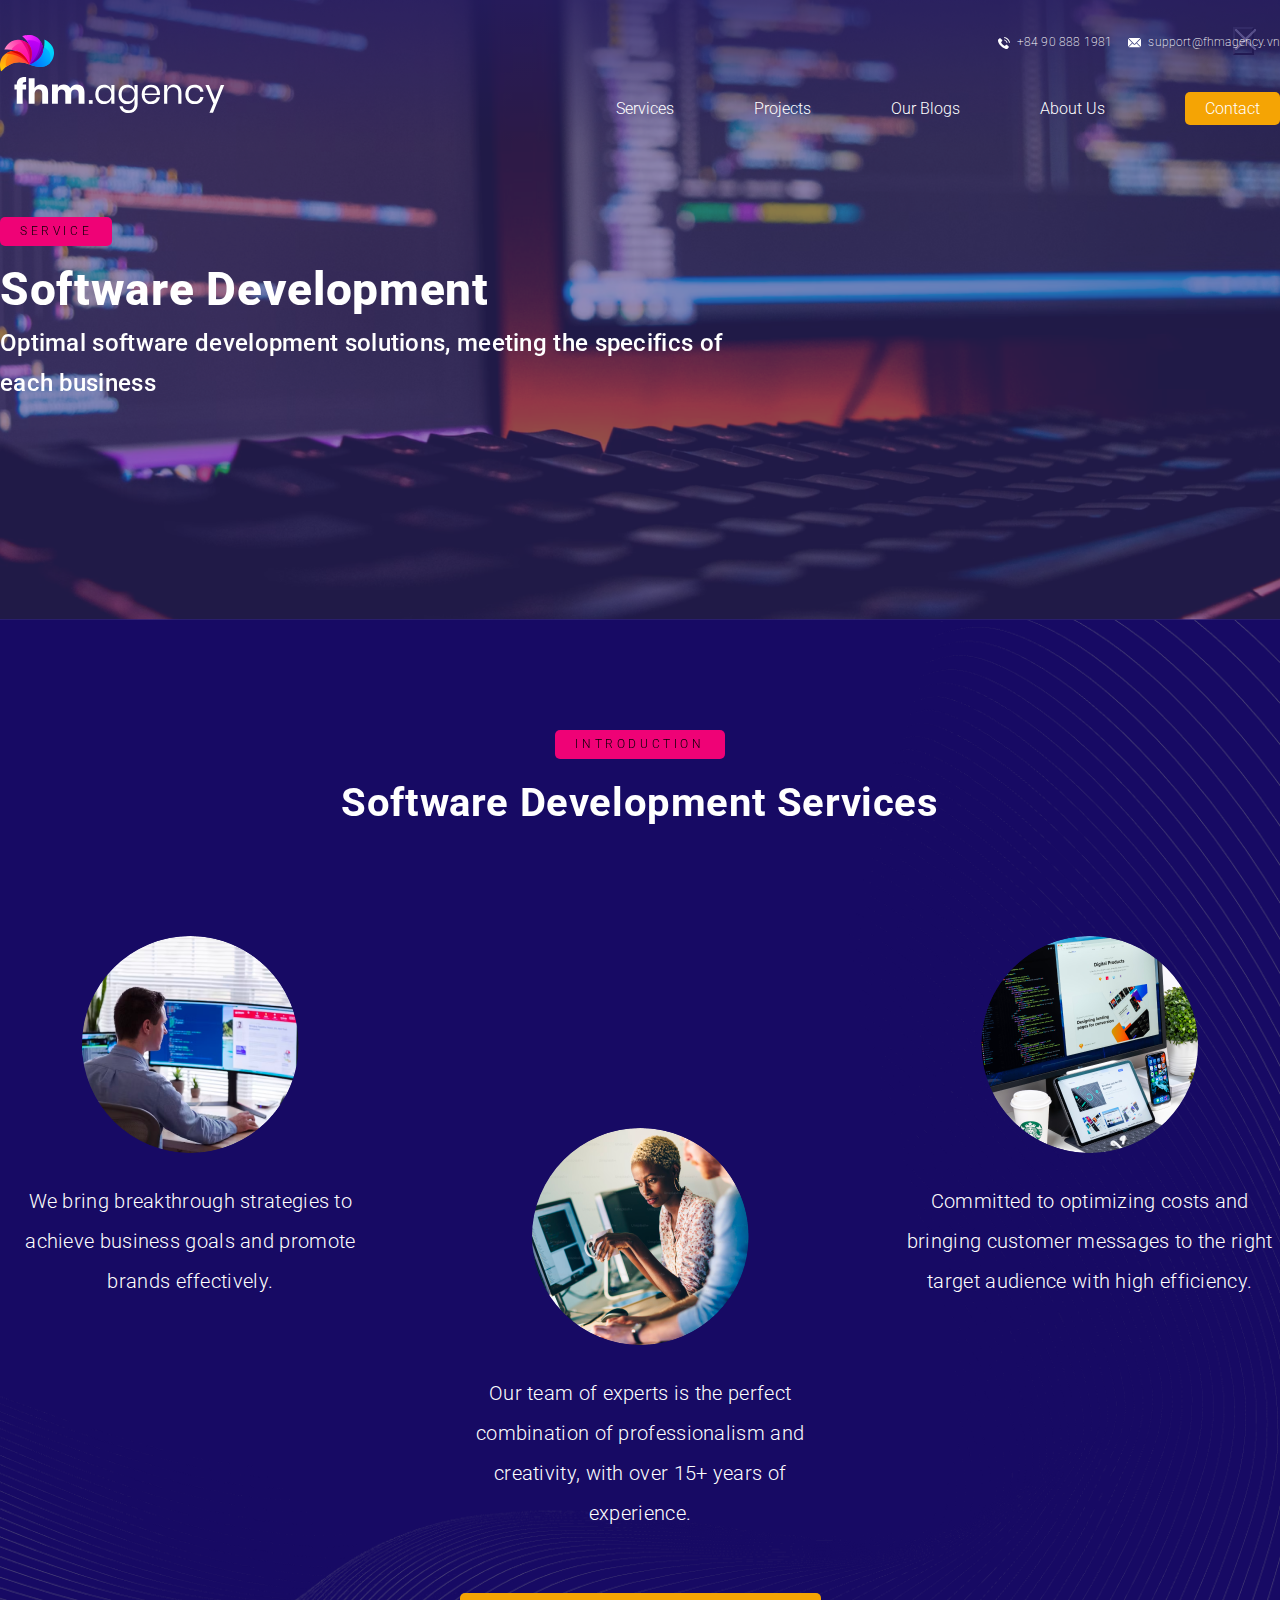
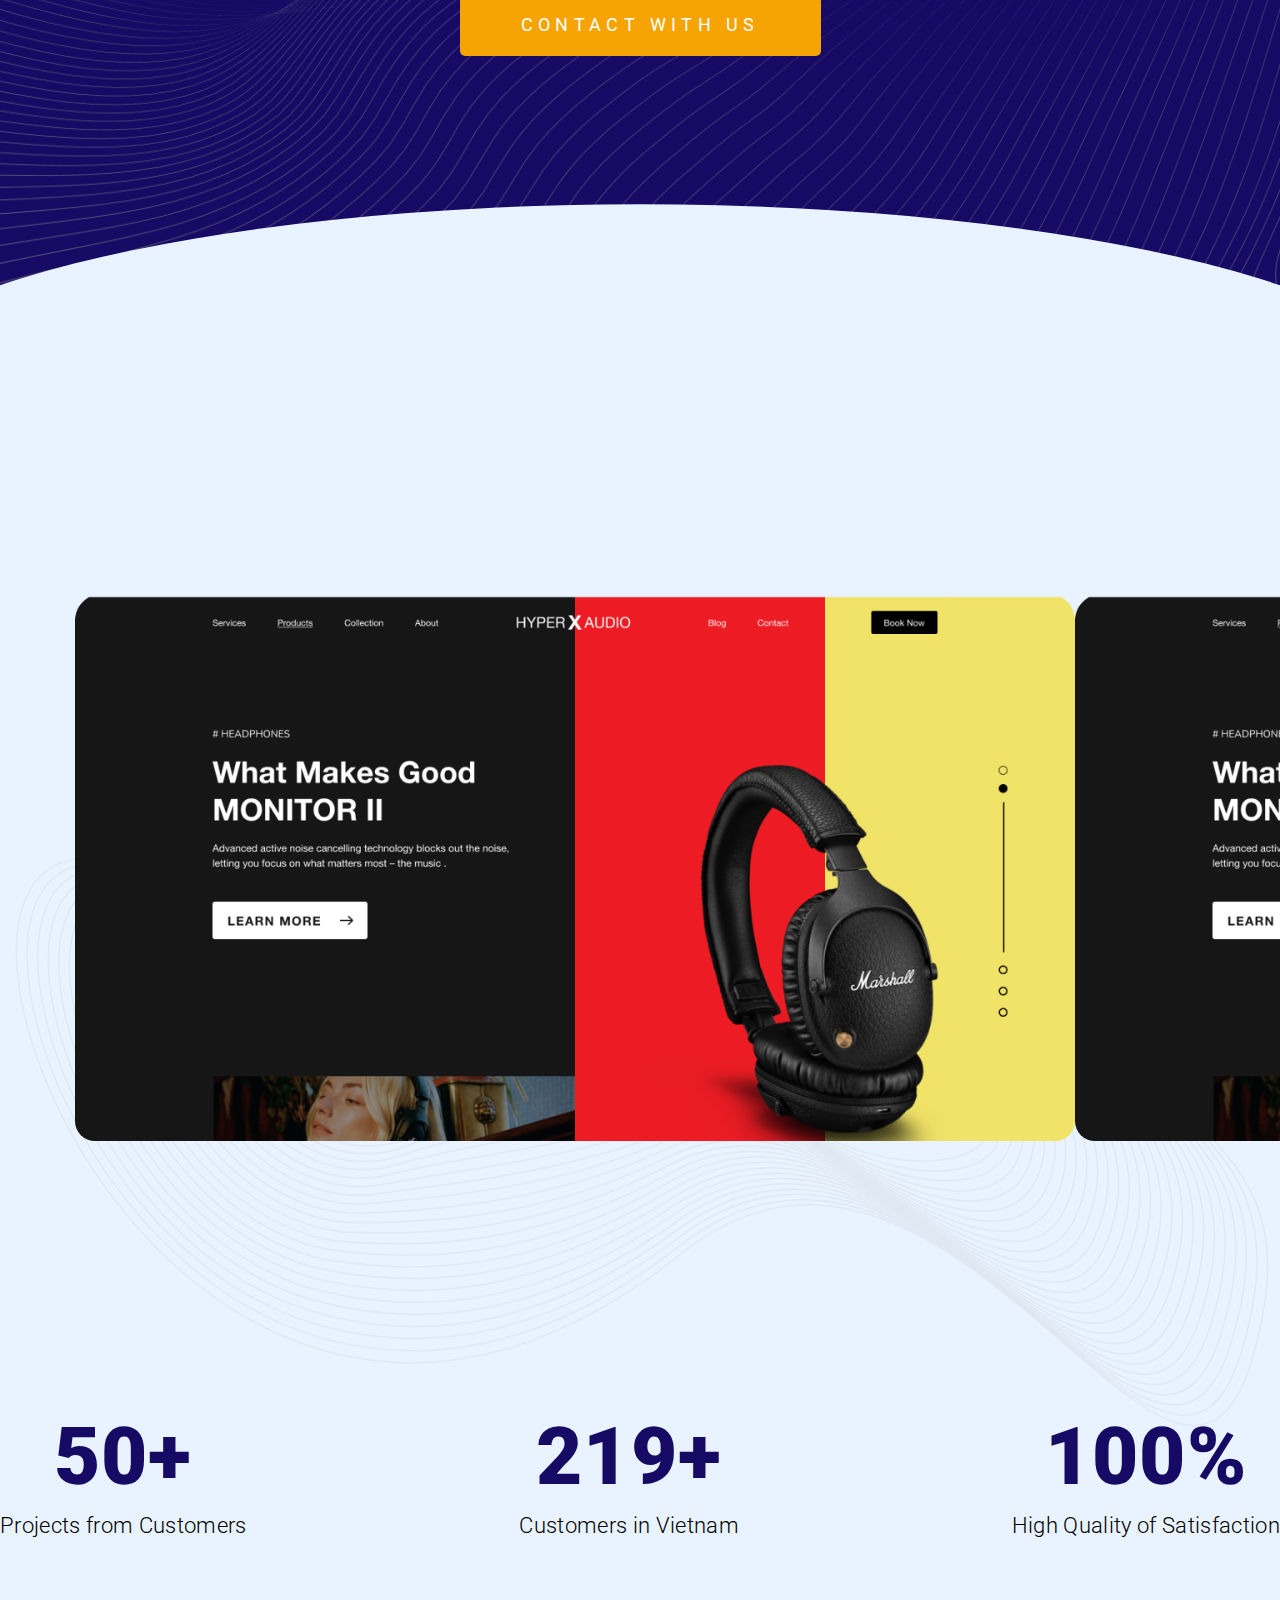
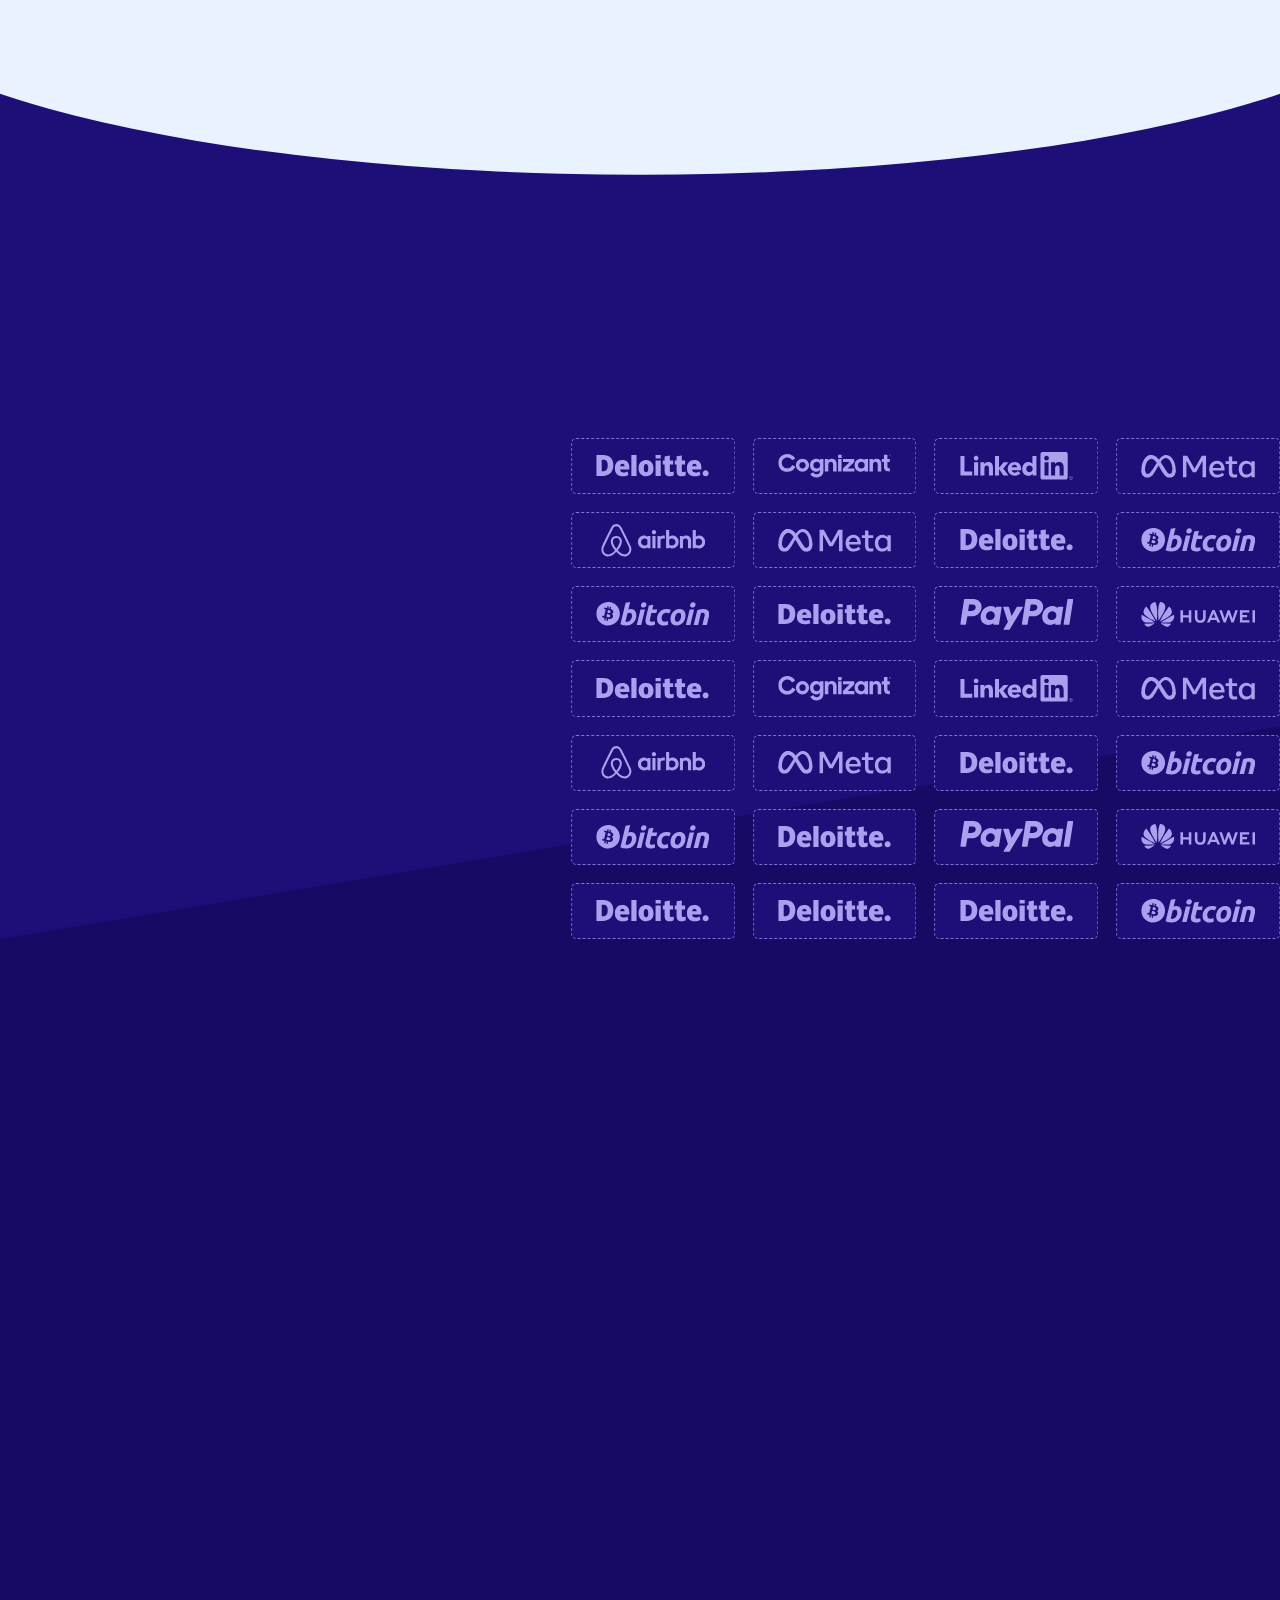
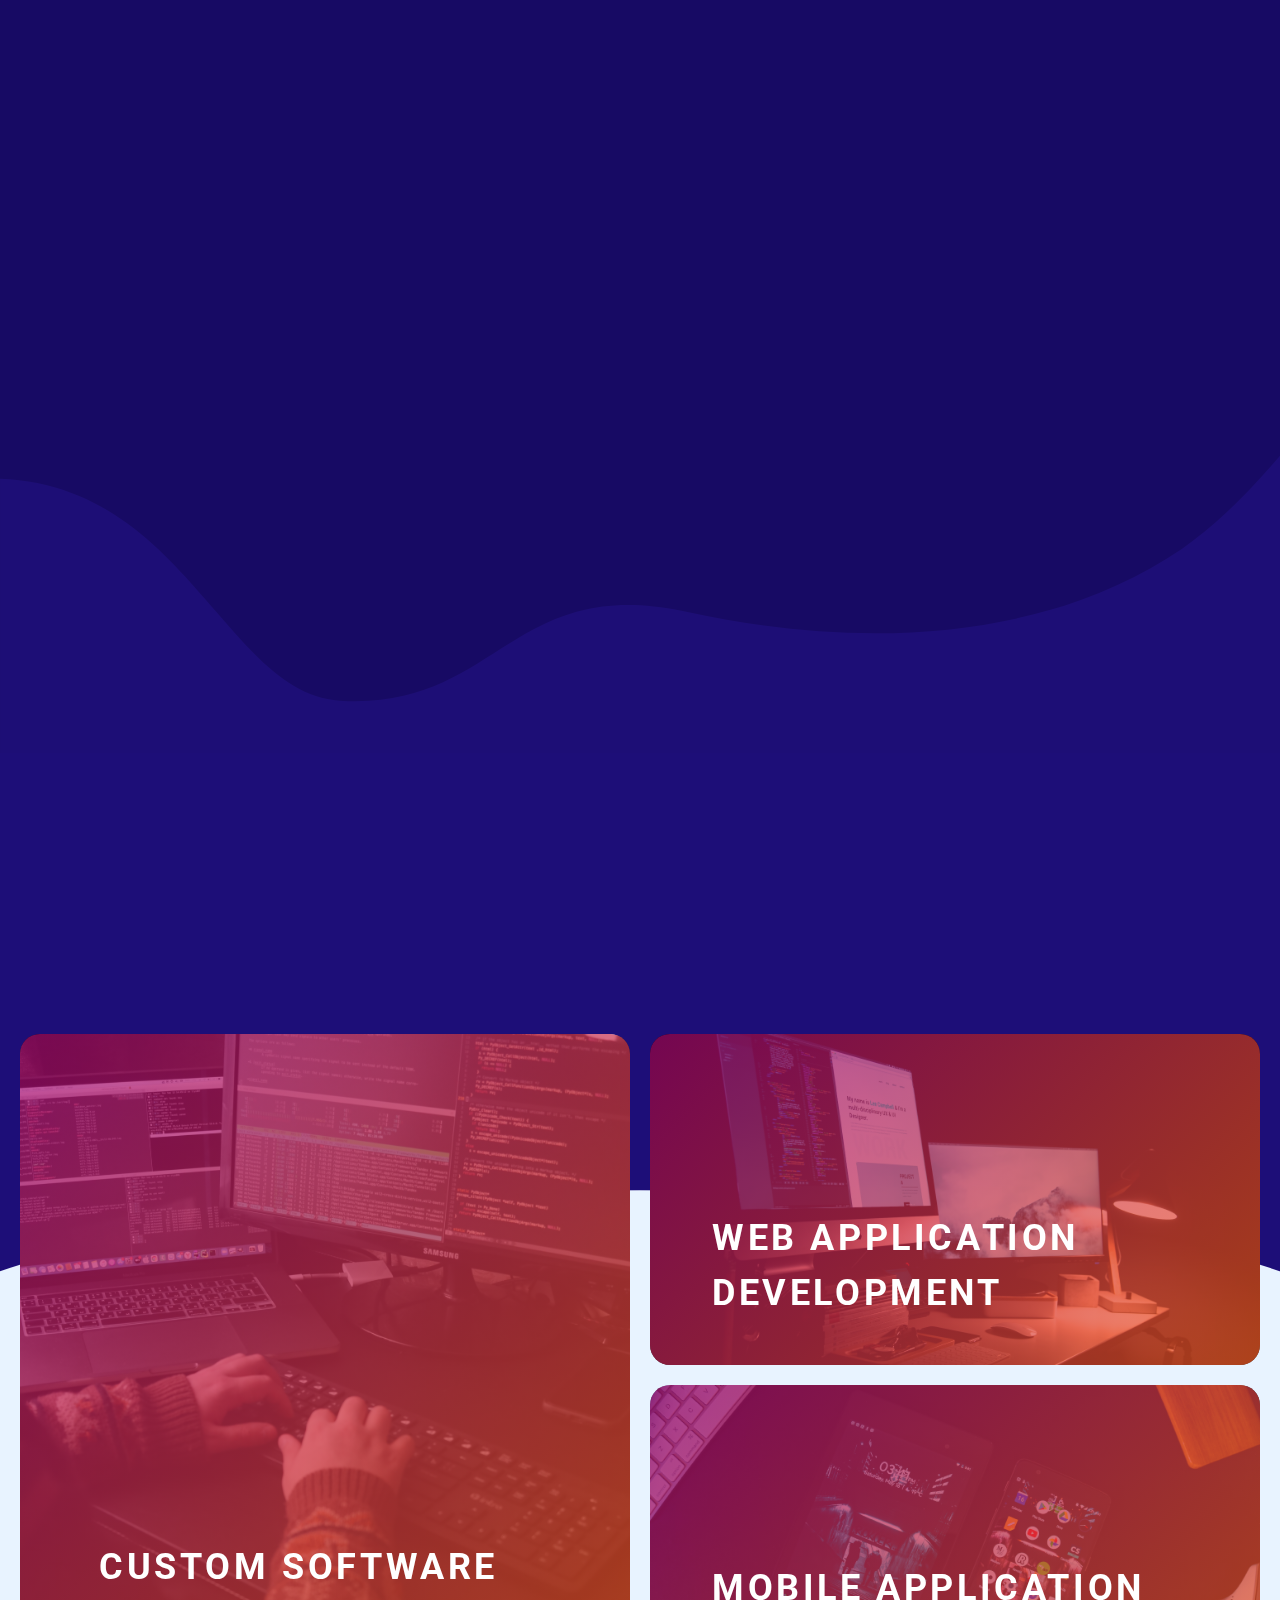
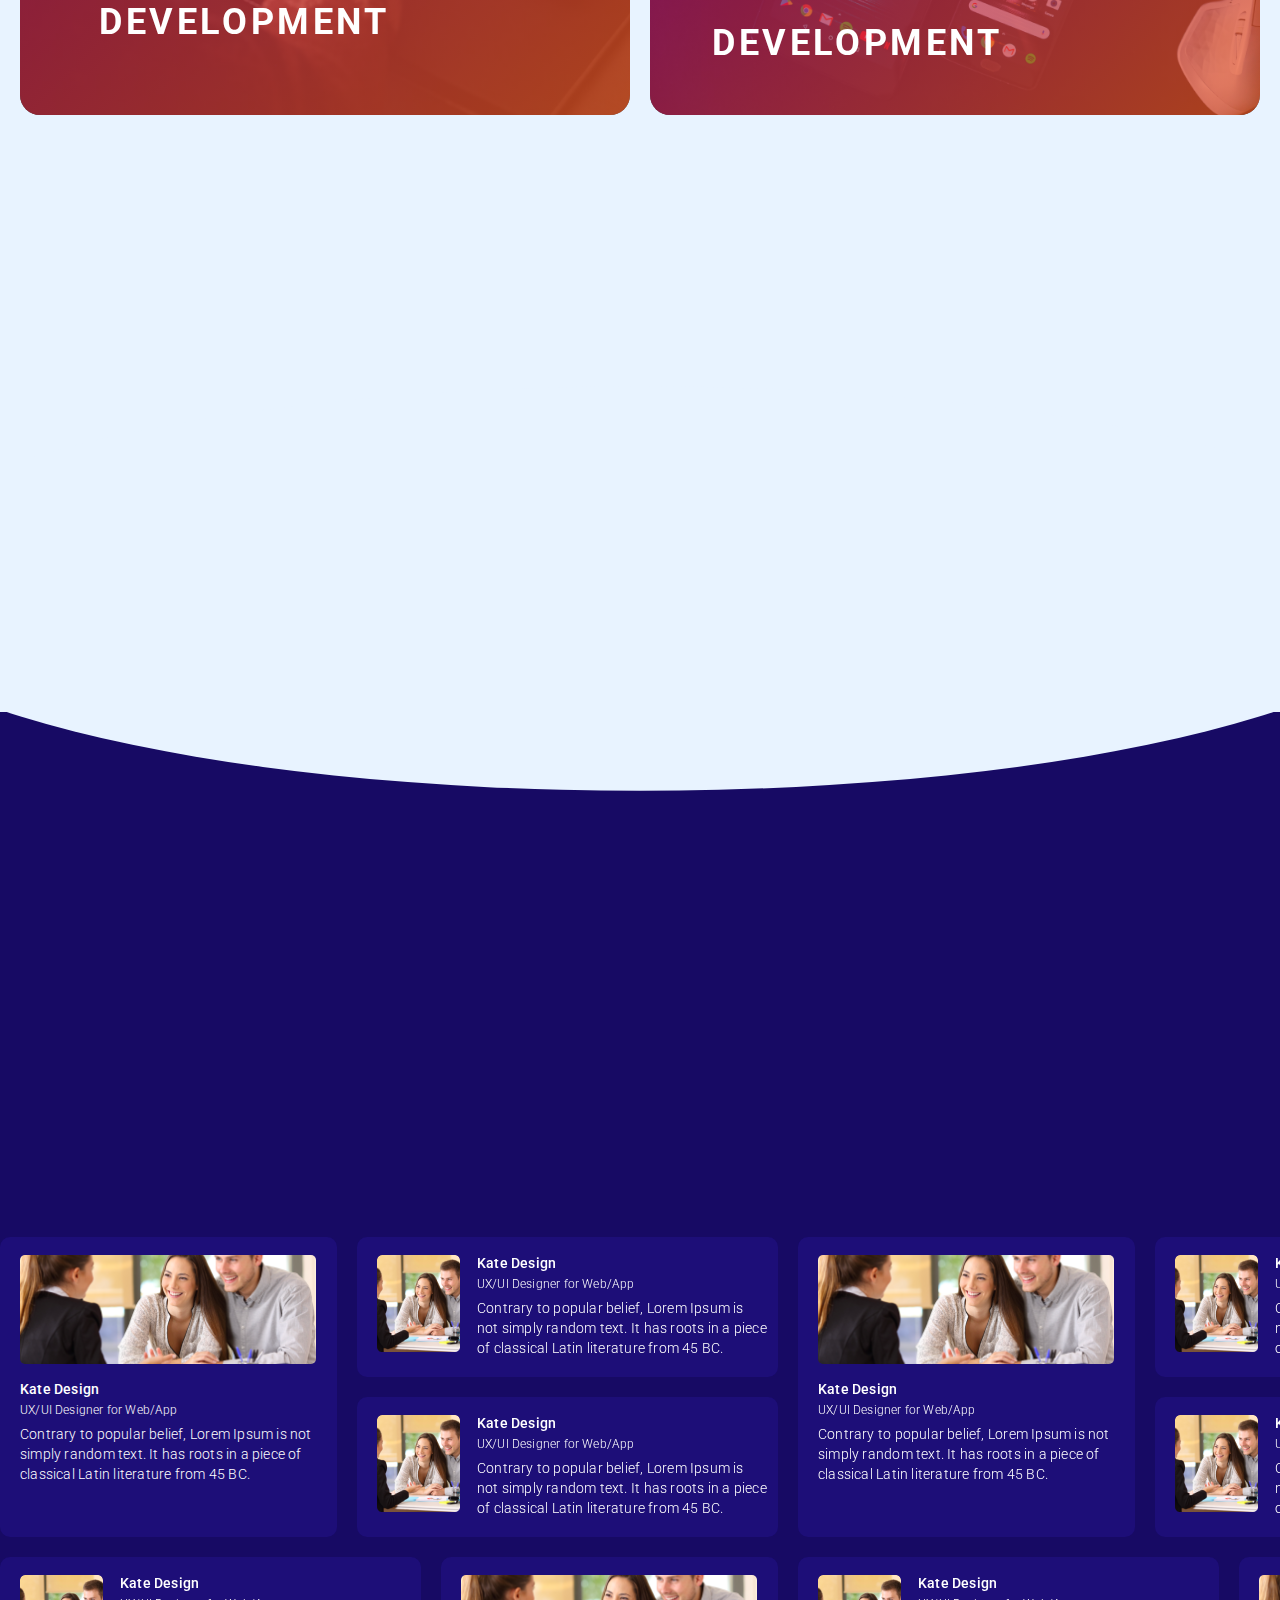
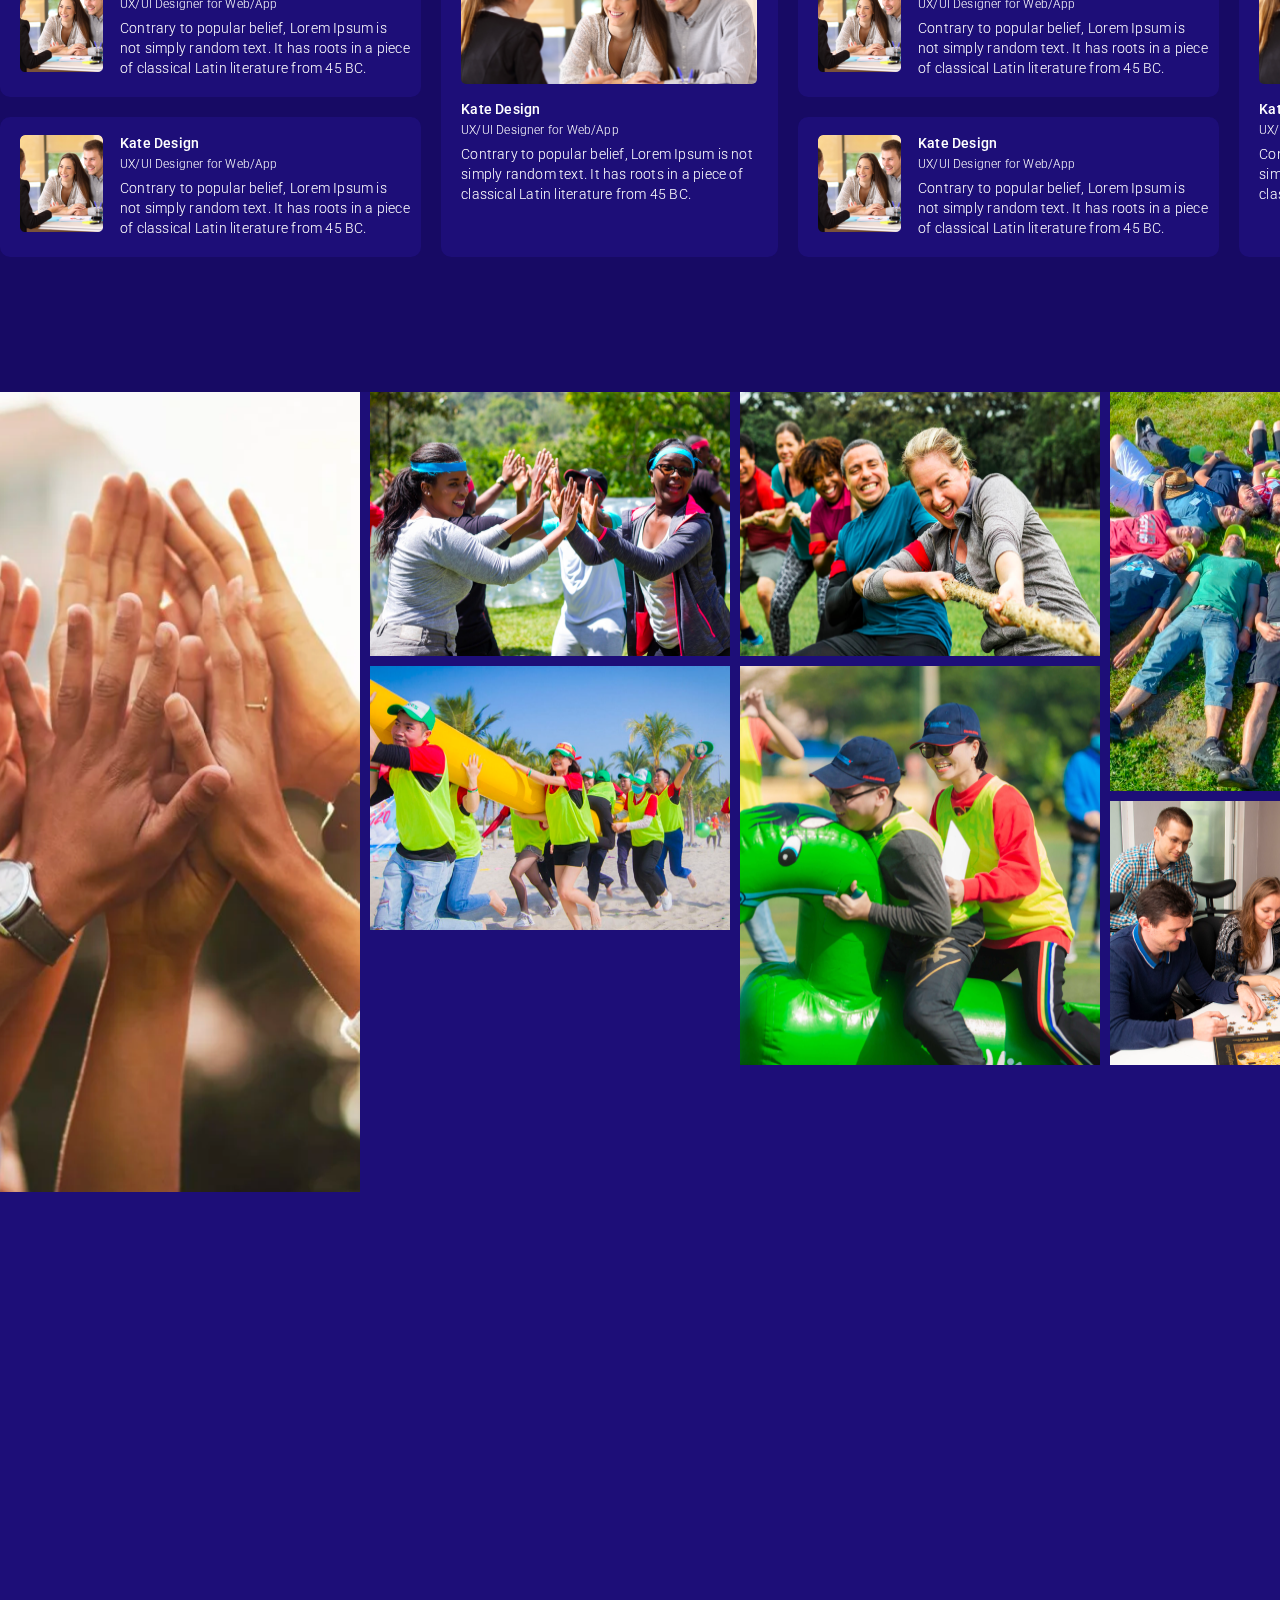
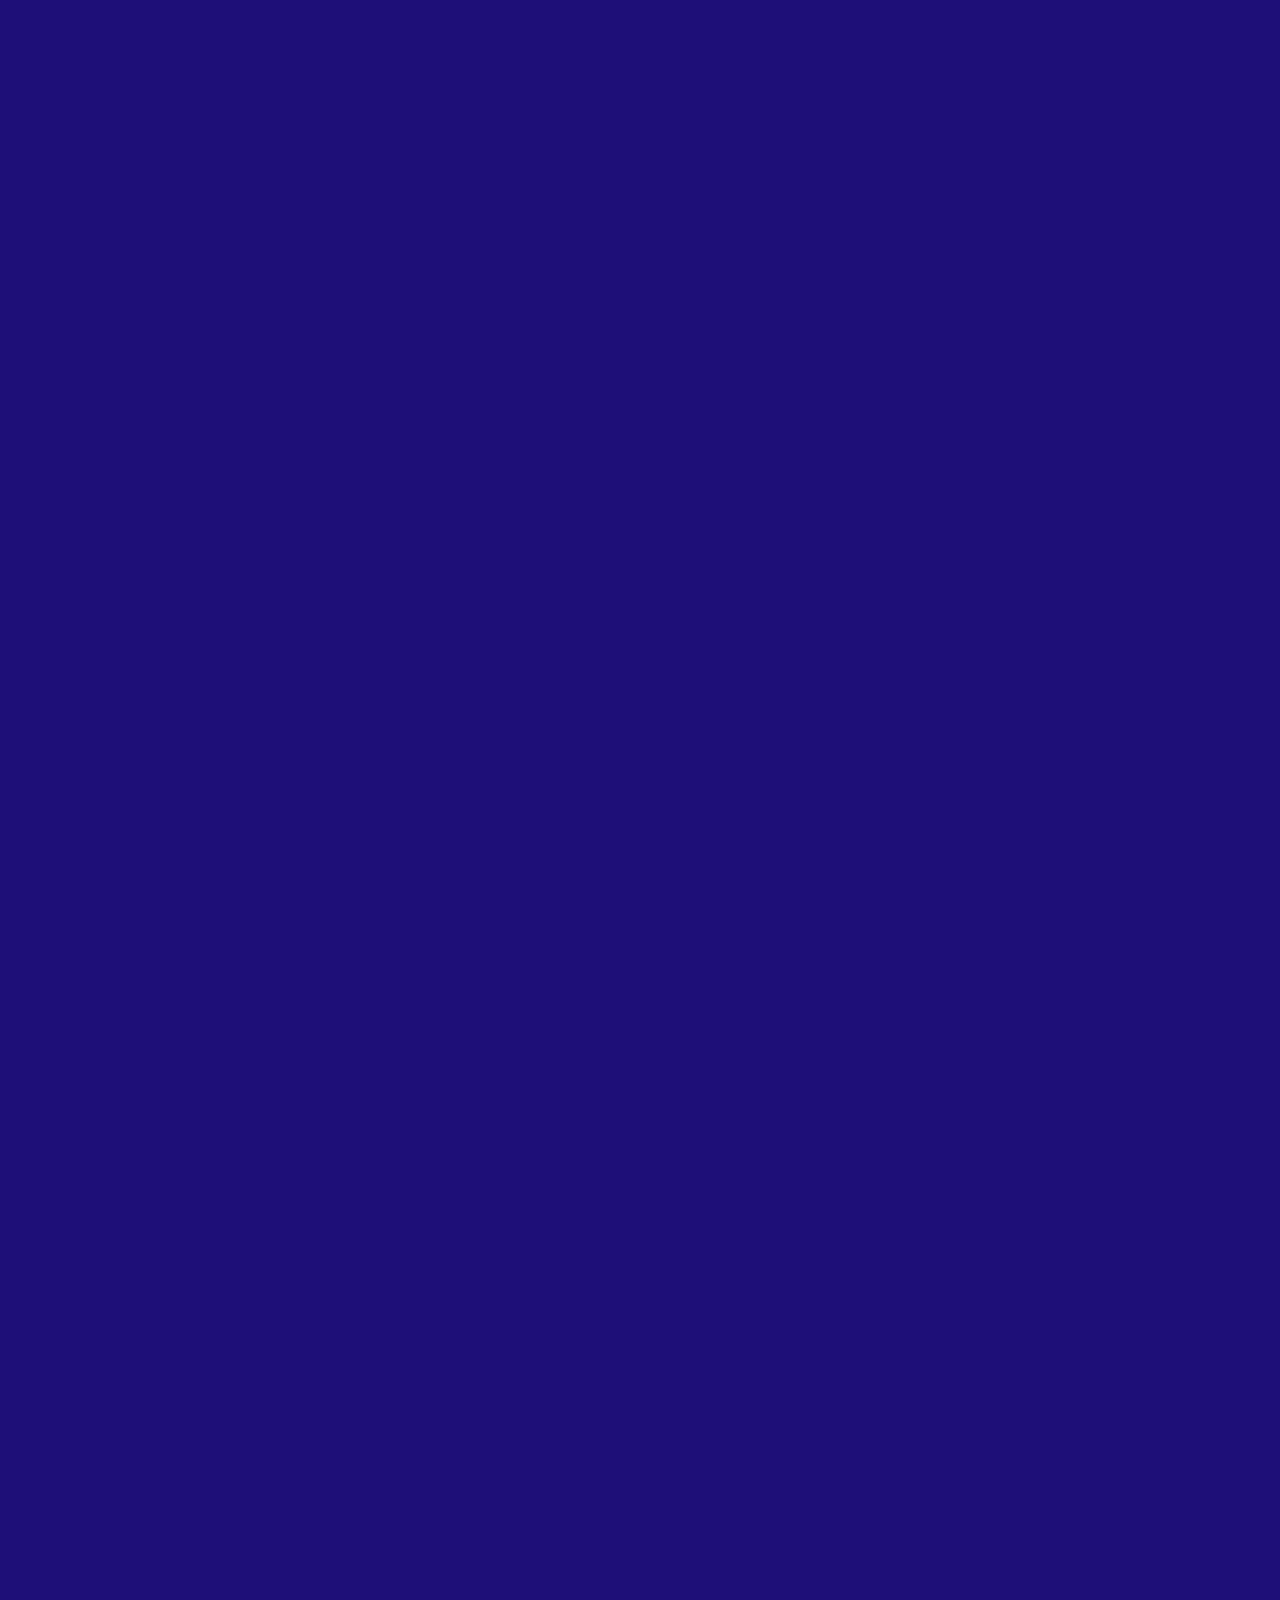
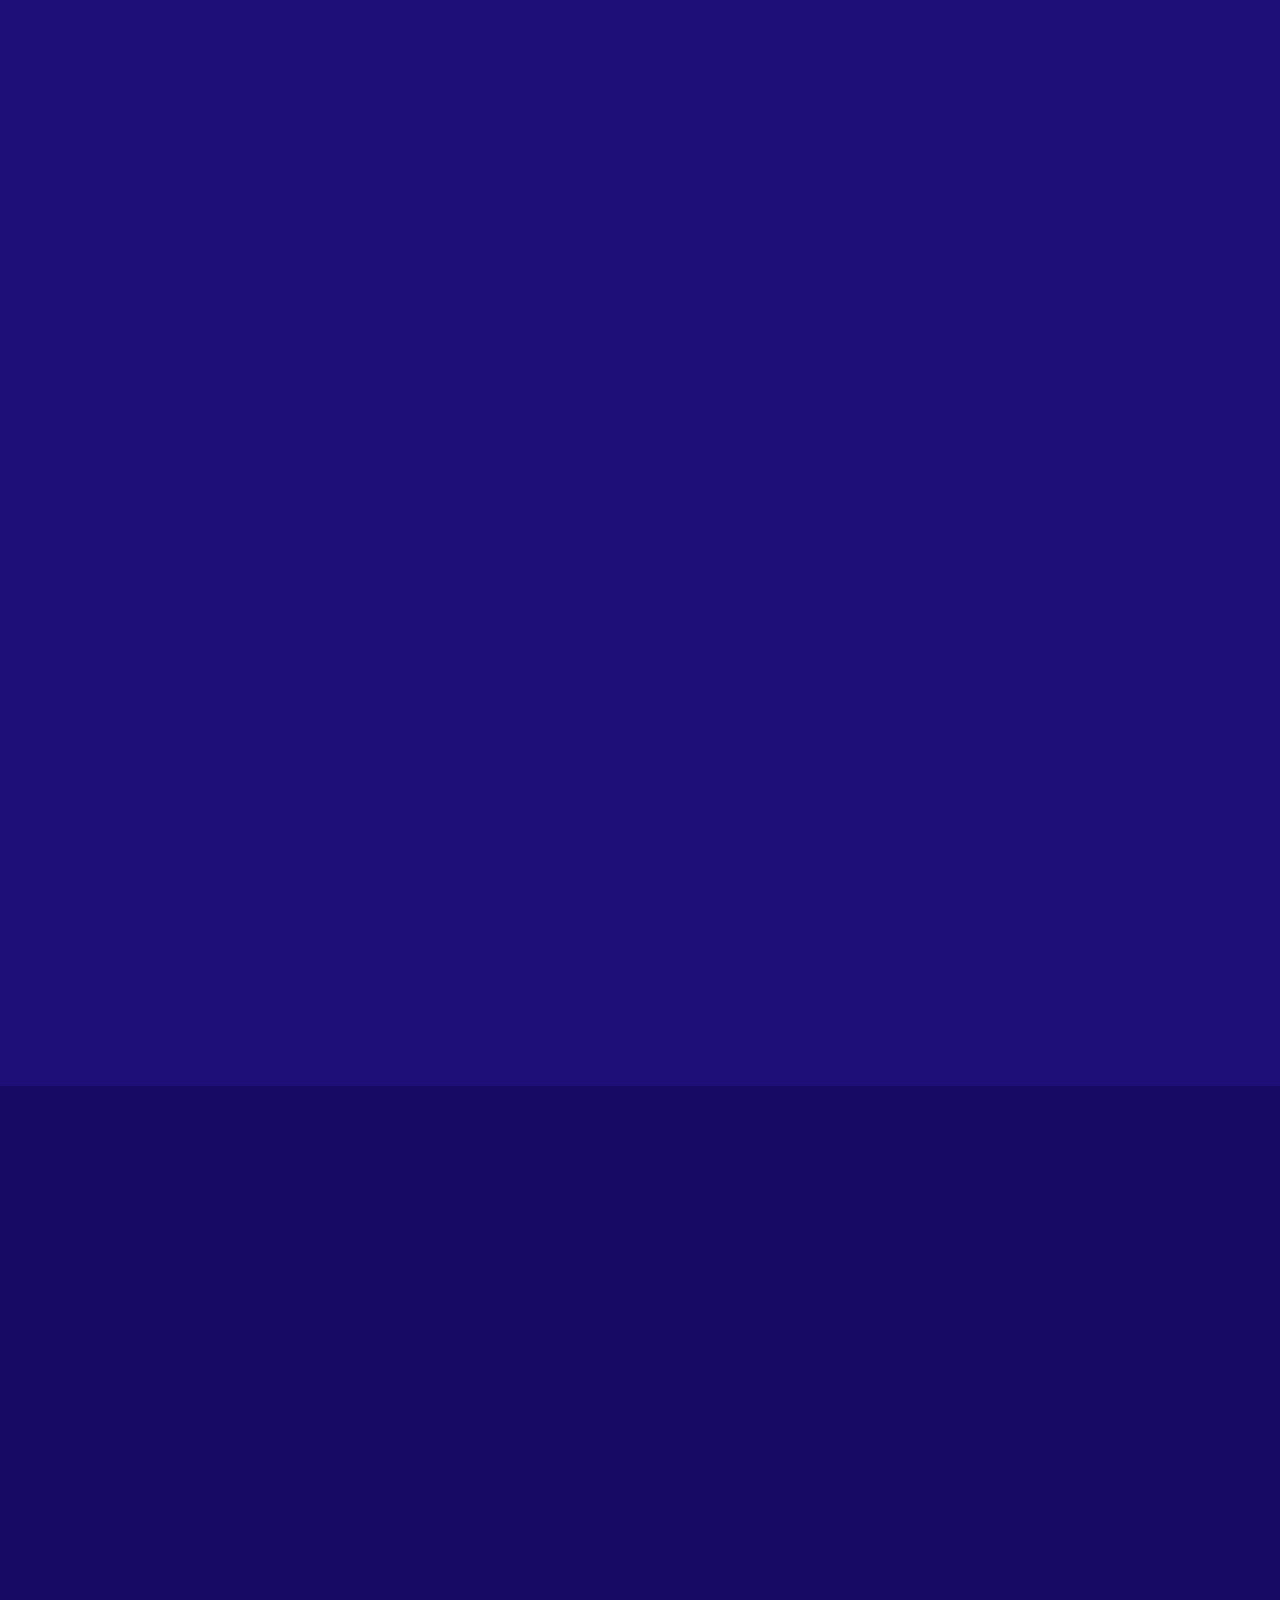
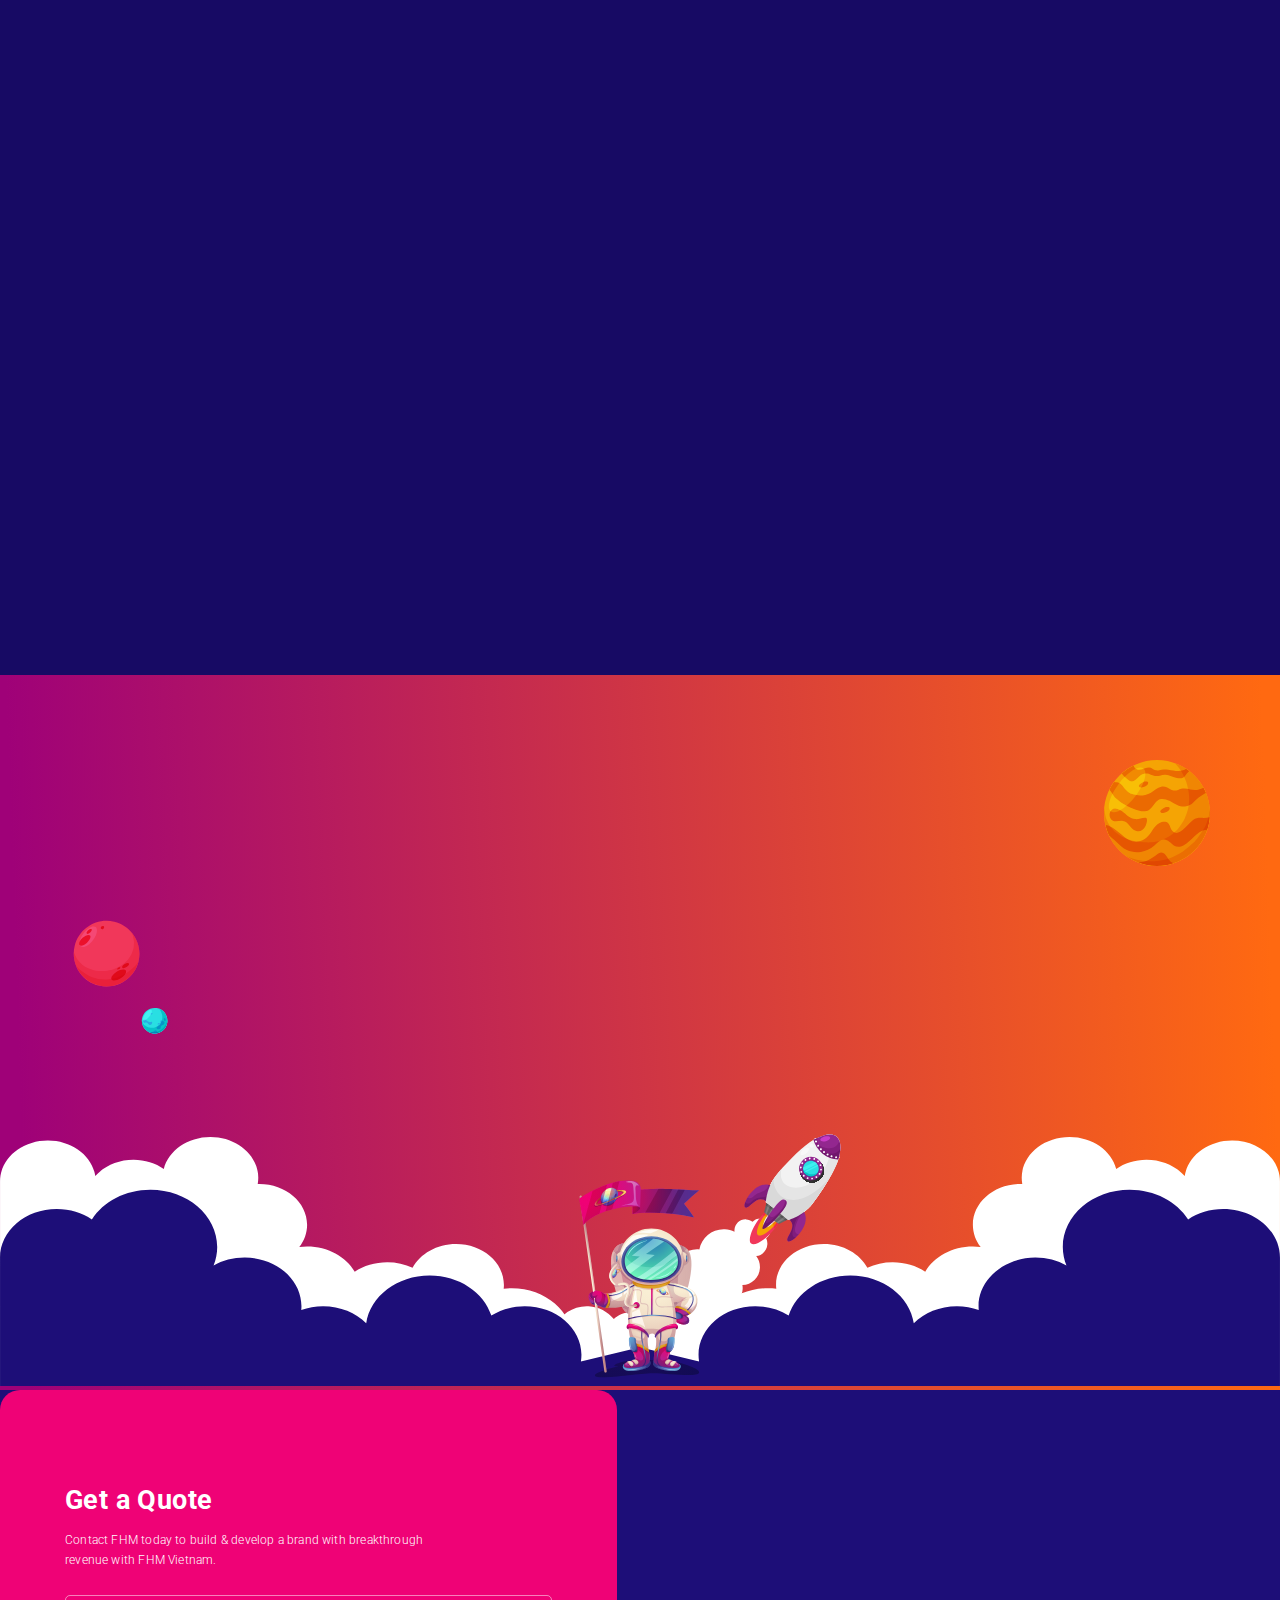
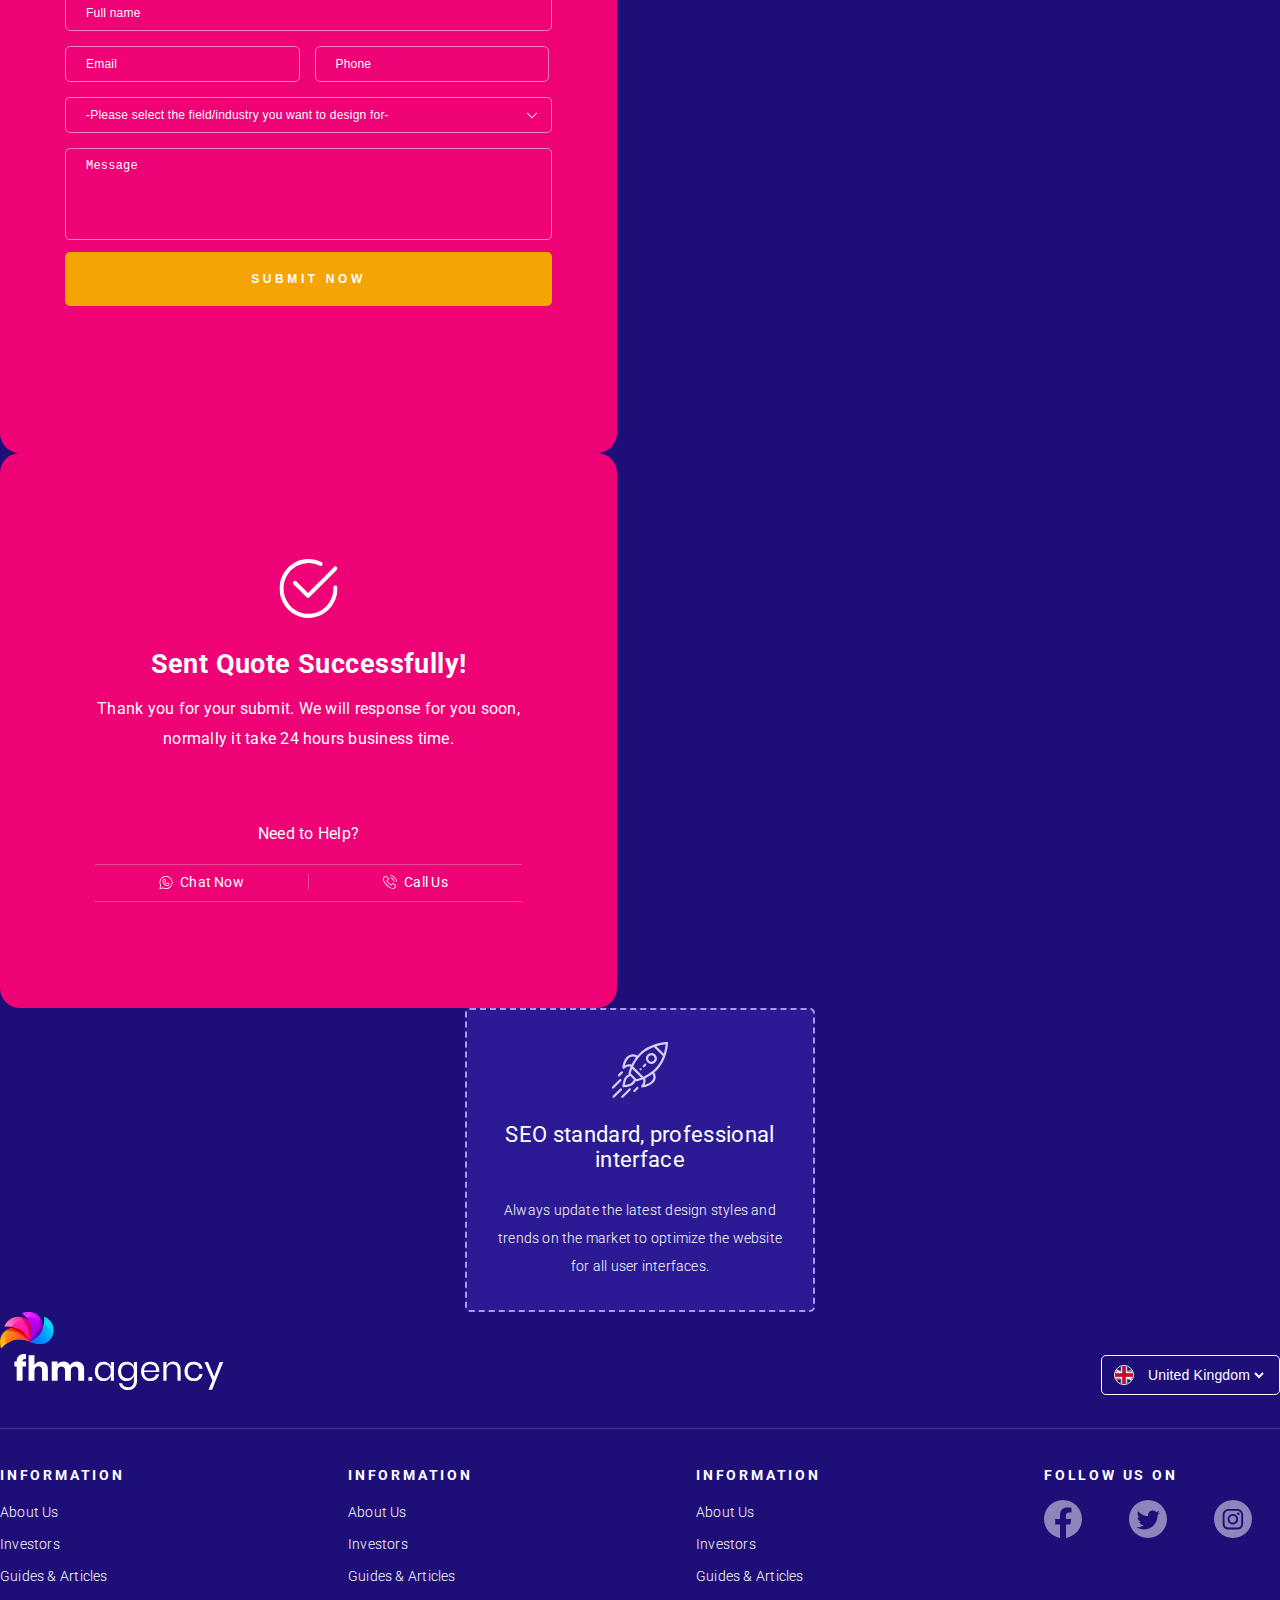
<file: software-development-service.html>
<!DOCTYPE html>
<html lang="en">
  <head>
    <meta charset="UTF-8" />
    <meta name="viewport" content="width=device-width, initial-scale=1.0" />
    <link rel="icon" type="image/x-icon" href="./assets/images/logo-icon.svg" />
    <link
      href="https://cdn.jsdelivr.net/npm/bootstrap@5.0.2/dist/css/bootstrap.min.css"
      rel="stylesheet"
      integrity="sha384-EVSTQN3/azprG1Anm3QDgpJLIm9Nao0Yz1ztcQTwFspd3yD65VohhpuuCOmLASjC"
      crossorigin="anonymous"
    />
    <link href="https://unpkg.com/aos@2.3.1/dist/aos.css" rel="stylesheet" />
    <link
      rel="stylesheet"
      href="https://cdn.jsdelivr.net/npm/swiper@11/swiper-bundle.min.css"
    />
    <link
      rel="stylesheet"
      href="./assets/lightgallery/css/lightgallery.min.css"
    />
    <link
      rel="stylesheet"
      href="./assets/lightgallery/css/lg-fullscreen.min.css"
    />
    <link
      rel="stylesheet"
      href="./assets/lightgallery/css/lg-thumbnail.min.css"
    />
    <link rel="stylesheet" href="./assets/lightgallery/css/lg-zoom.min.css" />
    <link rel="stylesheet" href="./assets/css/index.css" />
    <title>FHM Agency</title>
  </head>
  <body>
    <!-- START HEADER -->
    <header id="fhm-header" class="header-service">
      <div class="container">
        <div class="topbar">
          <div class="info">
            <div class="icon">
              <img src="./assets/images/icons/phone.svg" alt="Phone" />
            </div>
            <a href="tel:#" class="link">+84 90 888 1981</a>
          </div>
          <div class="info">
            <div class="icon">
              <img src="./assets/images/icons/mail.svg" alt="Mail" />
            </div>
            <a href="mailto:support@fhmagency.vn" class="link"
              >support@fhmagency.vn</a
            >
          </div>
        </div>
        <div class="header-wrapper">
          <a href="#" title="FHM Agency" class="logo">
            <img src="./assets/images/logo.svg" alt="Logo" />
          </a>
          <nav class="nav">
            <button type="button" class="button button-open">
              <img src="./assets/images/icons/hamberger.svg" alt="Open" />
            </button>
            <ul class="list">
              <li class="item">
                <a href="#" class="link"> Services </a>
              </li>
              <li class="item">
                <a href="#" class="link"> Projects </a>
              </li>
              <li class="item">
                <a href="#" class="link"> Our Blogs </a>
              </li>
              <li class="item">
                <a href="#" class="link"> About Us </a>
              </li>
              <li class="item">
                <a href="#" class="link"> Contact </a>
              </li>
            </ul>
          </nav>
        </div>
        <div class="nav-mobile close">
          <div class="bg">
            <img src="./assets/images/background/moon-bg.svg" alt="Moon" />
            <div class="decor-el">
              <img src="./assets/images/els/astronaut.svg" alt="astronaut" />
            </div>
          </div>
          <button type="button" class="button-close button-yellow button">
            <img src="./assets/images/icons/xmark-solid.svg" alt="Close" />
          </button>
          <nav class="nav">
            <ul class="list">
              <li class="item">
                <div class="icon">
                  <img src="./assets/images/els/stars.svg" alt="icon" />
                </div>
                <a href="#" class="link"> Services </a>
              </li>
              <li class="item">
                <div class="icon">
                  <img src="./assets/images/els/spaceship.svg" alt="icon" />
                </div>
                <a href="#" class="link"> Projects </a>
              </li>
              <li class="item">
                <div class="icon">
                  <img src="./assets/images/els/planet-3.png" alt="icon" />
                </div>
                <a href="#" class="link"> Our Blogs </a>
              </li>
              <li class="item">
                <div class="icon">
                  <img src="./assets/images/els/lightbulb.svg" alt="icon" />
                </div>
                <a href="#" class="link"> About Us </a>
              </li>
              <li class="item">
                <a href="#" class="link"> Contact </a>
              </li>
            </ul>
          </nav>
        </div>
      </div>
    </header>
    <!-- END HEADER -->

    <!-- ============================== -->

    <main id="fhm-software-service" class="position-relative">
      <!-- START ADVER -->
      <section class="adver">
        <div class="adver-bg">
          <picture>
            <source
              media="(max-width:479px)"
              srcset="./assets/images/services/software-service-mobile.png"
            />

            <img src="./assets/images/services/software-service.png" alt="bg" />
          </picture>
        </div>
        <div class="adver-container">
          <div class="container">
            <div
              class="heading-block"
              data-aos="fade-right"
              data-aos-duration="750"
              data-aos-delay="200"
            >
              <span class="badge">Service</span>
              <h2 class="title">Software Development</h2>
              <p class="desc">
                Optimal software development solutions, meeting the specifics of
                each business
              </p>
            </div>
          </div>
        </div>
      </section>
      <!-- END ADVER -->

      <!-- ============================== -->

      <!-- START PRELUDE -->
      <section class="prelude">
        <div class="container prelude-container">
          <div
            class="heading-block heading-center"
            data-aos="fade-up"
            data-aos-duration="750"
            data-aos-delay="200"
          >
            <span class="badge">Introduction</span>
            <h2 class="title">Software Development Services</h2>
          </div>
          <div class="prelude-list">
            <div class="prelude-item">
              <div class="prelude-img">
                <img
                  src="assets/images/services/prelude-1.png"
                  alt="We bring breakthrough strategies"
                  title="We bring breakthrough strategies"
                />
              </div>
              <p>
                We bring breakthrough strategies to achieve business goals and
                promote brands effectively.
              </p>
            </div>
            <div class="prelude-item">
              <div class="prelude-img">
                <img
                  src="assets/images/services/predule-2.png"
                  alt="Our team of experts"
                  title="Our team of experts"
                />
              </div>
              <p>
                Our team of experts is the perfect combination of
                professionalism and creativity, with over 15+ years of
                experience.
              </p>
            </div>
            <div class="prelude-item">
              <div class="prelude-img">
                <img
                  src="assets/images/services/prelude-3.png"
                  alt="Committed to optimizing costs and bringing customer messages"
                  title="Committed to optimizing costs and bringing customer messages"
                />
              </div>
              <p>
                Committed to optimizing costs and bringing customer messages to
                the right target audience with high efficiency.
              </p>
            </div>
          </div>
          <a
            href="#"
            class="button button-yellow prelude-btn"
            title="Contact with Us"
            >Contact with Us</a
          >
        </div>
        <div class="prelude-bg">
          <img src="assets/images/services/prelude-bg.png" alt="prelude bg" />
        </div>
      </section>
      <!-- END PRELUDE -->

      <!-- ============================== -->

      <!-- START DISPLAY -->
      <section class="display display-software">
        <div class="container">
          <div
            class="display-heading"
            data-aos="fade-right"
            data-aos-duration="750"
            data-aos-delay="200"
          >
            <h2>Our Projects</h2>
            <p>
              We are proud to present the projects we design - digital works of
              art that we have made with passion and creativity.
            </p>
            <p>
              At FHM Agency, we don't just build websites, we create unique
              experiences that users can't forget.
            </p>
          </div>
        </div>
        <div class="display-slider swiper">
          <div class="swiper-wrapper">
            <div class="swiper-slide display-slider-item">
              <img
                src="assets/images/services/display-1.png"
                alt="hyperxaudio"
                title="hyperxaudio"
              />
              <div class="display-slider-content">
                <a href="#" class="button button-yellow" title="Live Demo"
                  >Live Demo</a
                >
              </div>
            </div>
            <div class="swiper-slide display-slider-item">
              <img
                src="assets/images/services/display-1.png"
                alt="hyperxaudio"
                title="hyperxaudio"
              />
              <div class="display-slider-content">
                <a href="#" class="button button-yellow" title="Live Demo"
                  >Live Demo</a
                >
              </div>
            </div>
            <div class="swiper-slide display-slider-item">
              <img
                src="assets/images/services/display-1.png"
                alt="hyperxaudio"
                title="hyperxaudio"
              />
              <div class="display-slider-content">
                <a href="#" class="button button-yellow" title="Live Demo"
                  >Live Demo</a
                >
              </div>
            </div>
            <div class="swiper-slide display-slider-item">
              <img
                src="assets/images/services/display-1.png"
                alt="hyperxaudio"
                title="hyperxaudio"
              />
              <div class="display-slider-content">
                <a href="#" class="button button-yellow" title="Live Demo"
                  >Live Demo</a
                >
              </div>
            </div>
          </div>
        </div>
        <a
          href="#"
          title="Contact with us"
          class="button button-yellow button-l"
          data-aos="fade-up"
          data-aos-duration="750"
          data-aos-delay="200"
          >Contact with us</a
        >
        <div class="container">
          <div class="display-statistic">
            <div class="display-statistic-el">
              <h4><span data-val="50">50</span>+</h4>
              <p>Projects from Customers</p>
            </div>
            <div class="display-statistic-el">
              <h4><span data-val="219">219</span>+</h4>
              <p>Customers in Vietnam</p>
            </div>
            <div class="display-statistic-el">
              <h4><span data-val="100">100</span>%</h4>
              <p>High Quality of Satisfaction</p>
            </div>
          </div>
        </div>
        <div class="display-bg">
          <img
            src="assets/images/services/display-bg-white.svg"
            alt="display-bg"
          />
        </div>
      </section>
      <!-- END DISPLAY -->

      <!-- ============================== -->

      <!-- START COLLABORATION -->
      <section class="collab">
        <div class="collab-heading">
          <div
            class="heading-block"
            data-aos="fade-right"
            data-aos-duration="750"
            data-aos-delay="200"
          >
            <span class="badge">Our Partner</span>
            <h2 class="title">
              With 500+ used businesses Solutions of FHM Agency
            </h2>
          </div>
        </div>
        <div class="collab-wrapper">
          <div class="collab-slider swiper">
            <div class="swiper-wrapper">
              <div class="swiper-slide collab-item">
                <img
                  src="assets/images/services/partner-1.svg"
                  alt="bitcoin"
                  title="bitcoin"
                />
              </div>
              <div class="swiper-slide collab-item">
                <img
                  src="assets/images/services/partner-2.svg"
                  alt="bitcoin"
                  title="bitcoin"
                />
              </div>
              <div class="swiper-slide collab-item">
                <img
                  src="assets/images/services/partner-3.svg"
                  alt="bitcoin"
                  title="bitcoin"
                />
              </div>
              <div class="swiper-slide collab-item">
                <img
                  src="assets/images/services/partner-4.svg"
                  alt="bitcoin"
                  title="bitcoin"
                />
              </div>
              <div class="swiper-slide collab-item">
                <img
                  src="assets/images/services/partner--5.svg"
                  alt="bitcoin"
                  title="bitcoin"
                />
              </div>
              <div class="swiper-slide collab-item">
                <img
                  src="assets/images/services/partner-1.svg"
                  alt="bitcoin"
                  title="bitcoin"
                />
              </div>
              <div class="swiper-slide collab-item">
                <img
                  src="assets/images/services/partner-2.svg"
                  alt="bitcoin"
                  title="bitcoin"
                />
              </div>
              <div class="swiper-slide collab-item">
                <img
                  src="assets/images/services/partner-6.svg"
                  alt="bitcoin"
                  title="bitcoin"
                />
              </div>
              <div class="swiper-slide collab-item">
                <img
                  src="assets/images/services/partner-7.svg"
                  alt="bitcoin"
                  title="bitcoin"
                />
              </div>
              <div class="swiper-slide collab-item">
                <img
                  src="assets/images/services/partner-8.svg"
                  alt="bitcoin"
                  title="bitcoin"
                />
              </div>
              <div class="swiper-slide collab-item">
                <img
                  src="assets/images/services/partner--5.svg"
                  alt="bitcoin"
                  title="bitcoin"
                />
              </div>
              <div class="swiper-slide collab-item">
                <img
                  src="assets/images/services/partner-2.svg"
                  alt="bitcoin"
                  title="bitcoin"
                />
              </div>
              <div class="swiper-slide collab-item">
                <img
                  src="assets/images/services/partner-1.svg"
                  alt="bitcoin"
                  title="bitcoin"
                />
              </div>
              <div class="swiper-slide collab-item">
                <img
                  src="assets/images/services/partner-2.svg"
                  alt="bitcoin"
                  title="bitcoin"
                />
              </div>
              <div class="swiper-slide collab-item">
                <img
                  src="assets/images/services/partner-3.svg"
                  alt="bitcoin"
                  title="bitcoin"
                />
              </div>
              <div class="swiper-slide collab-item">
                <img
                  src="assets/images/services/partner-4.svg"
                  alt="bitcoin"
                  title="bitcoin"
                />
              </div>
              <div class="swiper-slide collab-item">
                <img
                  src="assets/images/services/partner--5.svg"
                  alt="bitcoin"
                  title="bitcoin"
                />
              </div>
              <div class="swiper-slide collab-item">
                <img
                  src="assets/images/services/partner-1.svg"
                  alt="bitcoin"
                  title="bitcoin"
                />
              </div>
              <div class="swiper-slide collab-item">
                <img
                  src="assets/images/services/partner-2.svg"
                  alt="bitcoin"
                  title="bitcoin"
                />
              </div>
              <div class="swiper-slide collab-item">
                <img
                  src="assets/images/services/partner-6.svg"
                  alt="bitcoin"
                  title="bitcoin"
                />
              </div>
              <div class="swiper-slide collab-item">
                <img
                  src="assets/images/services/partner-7.svg"
                  alt="bitcoin"
                  title="bitcoin"
                />
              </div>
              <div class="swiper-slide collab-item">
                <img
                  src="assets/images/services/partner-8.svg"
                  alt="bitcoin"
                  title="bitcoin"
                />
              </div>
              <div class="swiper-slide collab-item">
                <img
                  src="assets/images/services/partner--5.svg"
                  alt="bitcoin"
                  title="bitcoin"
                />
              </div>
              <div class="swiper-slide collab-item">
                <img
                  src="assets/images/services/partner-2.svg"
                  alt="bitcoin"
                  title="bitcoin"
                />
              </div>
              <div class="swiper-slide collab-item">
                <img
                  src="assets/images/services/partner-1.svg"
                  alt="bitcoin"
                  title="bitcoin"
                />
              </div>
              <div class="swiper-slide collab-item">
                <img
                  src="assets/images/services/partner-2.svg"
                  alt="bitcoin"
                  title="bitcoin"
                />
              </div>
              <div class="swiper-slide collab-item">
                <img
                  src="assets/images/services/partner-3.svg"
                  alt="bitcoin"
                  title="bitcoin"
                />
              </div>
              <div class="swiper-slide collab-item">
                <img
                  src="assets/images/services/partner-4.svg"
                  alt="bitcoin"
                  title="bitcoin"
                />
              </div>
              <div class="swiper-slide collab-item">
                <img
                  src="assets/images/services/partner--5.svg"
                  alt="bitcoin"
                  title="bitcoin"
                />
              </div>
              <div class="swiper-slide collab-item">
                <img
                  src="assets/images/services/partner-1.svg"
                  alt="bitcoin"
                  title="bitcoin"
                />
              </div>
              <div class="swiper-slide collab-item">
                <img
                  src="assets/images/services/partner-2.svg"
                  alt="bitcoin"
                  title="bitcoin"
                />
              </div>
              <div class="swiper-slide collab-item">
                <img
                  src="assets/images/services/partner-6.svg"
                  alt="bitcoin"
                  title="bitcoin"
                />
              </div>
              <div class="swiper-slide collab-item">
                <img
                  src="assets/images/services/partner-7.svg"
                  alt="bitcoin"
                  title="bitcoin"
                />
              </div>
              <div class="swiper-slide collab-item">
                <img
                  src="assets/images/services/partner-8.svg"
                  alt="bitcoin"
                  title="bitcoin"
                />
              </div>
              <div class="swiper-slide collab-item">
                <img
                  src="assets/images/services/partner--5.svg"
                  alt="bitcoin"
                  title="bitcoin"
                />
              </div>
              <div class="swiper-slide collab-item">
                <img
                  src="assets/images/services/partner-2.svg"
                  alt="bitcoin"
                  title="bitcoin"
                />
              </div>
              <div class="swiper-slide collab-item">
                <img
                  src="assets/images/services/partner-1.svg"
                  alt="bitcoin"
                  title="bitcoin"
                />
              </div>
              <div class="swiper-slide collab-item">
                <img
                  src="assets/images/services/partner-2.svg"
                  alt="bitcoin"
                  title="bitcoin"
                />
              </div>
              <div class="swiper-slide collab-item">
                <img
                  src="assets/images/services/partner-3.svg"
                  alt="bitcoin"
                  title="bitcoin"
                />
              </div>
              <div class="swiper-slide collab-item">
                <img
                  src="assets/images/services/partner-4.svg"
                  alt="bitcoin"
                  title="bitcoin"
                />
              </div>
              <div class="swiper-slide collab-item">
                <img
                  src="assets/images/services/partner--5.svg"
                  alt="bitcoin"
                  title="bitcoin"
                />
              </div>
              <div class="swiper-slide collab-item">
                <img
                  src="assets/images/services/partner-1.svg"
                  alt="bitcoin"
                  title="bitcoin"
                />
              </div>
              <div class="swiper-slide collab-item">
                <img
                  src="assets/images/services/partner-2.svg"
                  alt="bitcoin"
                  title="bitcoin"
                />
              </div>
              <div class="swiper-slide collab-item">
                <img
                  src="assets/images/services/partner-6.svg"
                  alt="bitcoin"
                  title="bitcoin"
                />
              </div>
              <div class="swiper-slide collab-item">
                <img
                  src="assets/images/services/partner-7.svg"
                  alt="bitcoin"
                  title="bitcoin"
                />
              </div>
              <div class="swiper-slide collab-item">
                <img
                  src="assets/images/services/partner-8.svg"
                  alt="bitcoin"
                  title="bitcoin"
                />
              </div>
              <div class="swiper-slide collab-item">
                <img
                  src="assets/images/services/partner--5.svg"
                  alt="bitcoin"
                  title="bitcoin"
                />
              </div>
              <div class="swiper-slide collab-item">
                <img
                  src="assets/images/services/partner-2.svg"
                  alt="bitcoin"
                  title="bitcoin"
                />
              </div>
              <div class="swiper-slide collab-item">
                <img
                  src="assets/images/services/partner-1.svg"
                  alt="bitcoin"
                  title="bitcoin"
                />
              </div>
              <div class="swiper-slide collab-item">
                <img
                  src="assets/images/services/partner-2.svg"
                  alt="bitcoin"
                  title="bitcoin"
                />
              </div>
              <div class="swiper-slide collab-item">
                <img
                  src="assets/images/services/partner-2.svg"
                  alt="bitcoin"
                  title="bitcoin"
                />
              </div>
              <div class="swiper-slide collab-item">
                <img
                  src="assets/images/services/partner-2.svg"
                  alt="bitcoin"
                  title="bitcoin"
                />
              </div>
              <div class="swiper-slide collab-item">
                <img
                  src="assets/images/services/partner-1.svg"
                  alt="bitcoin"
                  title="bitcoin"
                />
              </div>
              <div class="swiper-slide collab-item">
                <img
                  src="assets/images/services/partner-2.svg"
                  alt="bitcoin"
                  title="bitcoin"
                />
              </div>
            </div>
          </div>
        </div>
      </section>
      <!-- END COLLABORATION -->

      <!-- ============================== -->

      <!-- START ADVANTAGE -->
      <section class="adv adv-software">
        <div class="container">
          <div
            class="heading-block heading-center"
            data-aos="fade-up"
            data-aos-duration="750"
            data-aos-delay="200"
          >
            <span class="badge">Connect with us</span>
            <h2 class="title">Why Choose Service at FHM</h2>
            <p class="desc">
              FHM Agency clearly understands its customers and target market.
              From there we subcate a differentiated service and our customers
              are always satisfied.
            </p>
          </div>
          <div class="adv-list">
            <div
              class="adv-item"
              data-aos="fade-up"
              data-aos-duration="750"
              data-aos-delay="200"
            >
              <div class="adv-item-content">
                <div class="adv-item-icon">
                  <img
                    src="assets/images/services/adv-1.svg"
                    alt="Customer Care"
                    title="Customer Care"
                  />
                </div>
                <h3>Customer Care</h3>
                <p>
                  We not only focus on campaign implementation, but also monitor
                  performance continuously. This helps us adjust our strategy
                  and ensure that we are progressing in the right direction.
                </p>
              </div>
            </div>
            <div
              class="adv-item"
              data-aos="fade-up"
              data-aos-duration="750"
              data-aos-delay="200"
            >
              <div class="adv-item-content">
                <div class="adv-item-icon">
                  <img
                    src="assets/images/services/adv-2.svg"
                    alt="Effective Project Management"
                    title="Effective Project Management"
                  />
                </div>
                <h3>Effective Project Management</h3>
                <p>
                  We not only focus on campaign implementation, but also monitor
                  performance continuously. This helps us adjust our strategy
                  and ensure that we are progressing in the right direction.
                </p>
              </div>
            </div>
            <div
              class="adv-item"
              data-aos="fade-up"
              data-aos-duration="750"
              data-aos-delay="200"
            >
              <div class="adv-item-content">
                <div class="adv-item-icon">
                  <img
                    src="assets/images/services/adv-3.svg"
                    alt="Creativity & New Ideas"
                    title="Creativity & New Ideas"
                  />
                </div>
                <h3>Creativity & New Ideas</h3>
                <p>
                  We not only focus on campaign implementation, but also monitor
                  performance continuously. This helps us adjust our strategy
                  and ensure that we are progressing in the right direction.
                </p>
              </div>
            </div>
            <div
              class="adv-item"
              data-aos="fade-up"
              data-aos-duration="750"
              data-aos-delay="200"
            >
              <div class="adv-item-content">
                <div class="adv-item-icon">
                  <img
                    src="assets/images/services/adv-4.svg"
                    alt="Transparent & Good Prices"
                    title="Transparent & Good Prices"
                  />
                </div>
                <h3>Transparent & Good Prices</h3>
                <p>
                  We not only focus on campaign implementation, but also monitor
                  performance continuously. This helps us adjust our strategy
                  and ensure that we are progressing in the right direction.
                </p>
              </div>
            </div>
            <div
              class="adv-item"
              data-aos="fade-up"
              data-aos-duration="750"
              data-aos-delay="200"
            >
              <div class="adv-item-content">
                <div class="adv-item-icon">
                  <img
                    src="assets/images/services/adv-5.svg"
                    alt="Optimal Performance"
                    title="Optimal Performance"
                  />
                </div>
                <h3>Optimal Performance</h3>
                <p>
                  We not only focus on campaign implementation, but also monitor
                  performance continuously. This helps us adjust our strategy
                  and ensure that we are progressing in the right direction.
                </p>
              </div>
            </div>
            <div
              class="adv-item"
              data-aos="fade-up"
              data-aos-duration="750"
              data-aos-delay="200"
            >
              <div class="adv-item-content">
                <div class="adv-item-icon">
                  <img
                    src="assets/images/services/adv-6.svg"
                    alt="Clear Strategy"
                    title="Clear Strategy"
                  />
                </div>
                <h3>Clear Strategy</h3>
                <p>
                  We not only focus on campaign implementation, but also monitor
                  performance continuously. This helps us adjust our strategy
                  and ensure that we are progressing in the right direction.
                </p>
              </div>
            </div>
            <div
              class="adv-item"
              data-aos="fade-up"
              data-aos-duration="750"
              data-aos-delay="200"
            >
              <div class="adv-item-content">
                <div class="adv-item-icon">
                  <img
                    src="assets/images/services/adv-7.svg"
                    alt="Start the Plan"
                    title="Start the Plan"
                  />
                </div>
                <h3>Start the Plan</h3>
                <p>
                  We not only focus on campaign implementation, but also monitor
                  performance continuously. This helps us adjust our strategy
                  and ensure that we are progressing in the right direction.
                </p>
              </div>
            </div>
            <div
              class="adv-item"
              data-aos="fade-up"
              data-aos-duration="750"
              data-aos-delay="200"
            >
              <div class="adv-item-content">
                <div class="adv-item-icon">
                  <img
                    src="assets/images/services/adv-8.svg"
                    alt="Combined On/Off Campaign"
                    title="Combined On/Off Campaign"
                  />
                </div>
                <h3>Combined On/Off Campaign</h3>
                <p>
                  We not only focus on campaign implementation, but also monitor
                  performance continuously. This helps us adjust our strategy
                  and ensure that we are progressing in the right direction.
                </p>
              </div>
            </div>
          </div>
        </div>
        <button
          id="adv-popup-btn"
          data-bs-toggle="modal"
          data-bs-target="#advPopup"
        ></button>
        <div class="wave-bg">
          <div class="wave-bg-item">
            <img
              src="assets/images/services/wave-bg-blue.svg"
              alt="launch bg"
            />
          </div>
        </div>
      </section>
      <!-- END ADVANTAGE -->

      <!-- ============================== -->

      <!-- START SUB-CATEGORY -->
      <section class="subcate">
        <div class="container">
          <div
            class="heading-block heading-center"
            data-aos="fade-up"
            data-aos-duration="750"
            data-aos-delay="200"
          >
            <span class="badge">What do we do</span>
            <h2 class="title">Our Services Provided</h2>
            <p class="desc">
              FHM Agency provides quality, flexible software solutions to meet
              your exact needs and business goals.
            </p>
          </div>
        </div>
        <div class="subcate-list">
          <div class="subcate-item">
            <img
              src="assets/images/services/subcate-1.png"
              alt="Custom Software Development"
              title="Custom Software Development"
            />
            <div class="subcate-content">
              <h3>Custom Software Development</h3>
              <div class="subcate-content-wrapper">
                <p>
                  Always update the latest design styles and trends on the
                  market to optimize the website for all user interfaces.
                </p>
                <button
                  class="button button-yellow button-m"
                  data-bs-toggle="modal"
                  data-bs-target="#quotePopup"
                >
                  Get a QUOTe
                </button>
              </div>
            </div>
          </div>
          <div class="subcate-item">
            <img
              src="assets/images/services/subcate-2.png"
              alt="Web Application Development"
              title="Web Application Development"
            />
            <div class="subcate-content">
              <h3>Web Application Development</h3>
              <div class="subcate-content-wrapper">
                <p>
                  Always update the latest design styles and trends on the
                  market to optimize the website for all user interfaces.
                </p>
                <button
                  class="button button-yellow button-m"
                  data-bs-toggle="modal"
                  data-bs-target="#quotePopup"
                >
                  Get a QUOTe
                </button>
              </div>
            </div>
          </div>
          <div class="subcate-item">
            <img
              src="assets/images/services/subcate-3.png"
              alt="Mobile Application Development"
              title="Mobile Application Development"
            />
            <div class="subcate-content">
              <h3>Mobile Application Development</h3>
              <div class="subcate-content-wrapper">
                <p>
                  Always update the latest design styles and trends on the
                  market to optimize the website for all user interfaces.
                </p>
                <button
                  class="button button-yellow button-m"
                  data-bs-toggle="modal"
                  data-bs-target="#quotePopup"
                >
                  Get a QUOTe
                </button>
              </div>
            </div>
          </div>
        </div>
      </section>
      <!-- END SUB-CATEGORY -->

      <!-- ============================== -->

      <!-- START PROCESS -->
      <section class="process process-software">
        <div
          class="heading-block heading-center"
          data-aos="fade-up"
          data-aos-duration="750"
          data-aos-delay="200"
        >
          <h2 class="title">Step by step at FHM Agency</h2>
          <p class="desc">
            The difference in FHM Vietnam's SEO standard web design service.
            Provide attractive, professional designs according to SEO standards.
            Make sure to optimize the interface to suit the user experience
          </p>
        </div>
        <div
          class="process-container"
          data-aos="fade-right"
          data-aos-duration="750"
          data-aos-delay="200"
        >
          <div class="process-list">
            <div class="process-item">
              <div class="process-item-icon">
                <img
                  src="assets/images/services/process-1.svg"
                  alt="Receive Information & Analysis"
                  title="Receive Information & Analysis"
                />
              </div>
              <p>Receive Information & Analysis</p>
            </div>
            <div class="process-item">
              <div class="process-item-icon">
                <img
                  src="assets/images/services/process-2.svg"
                  alt="Get Ideas & Make Wireframe"
                  title="Get Ideas & Make Wireframe"
                />
              </div>
              <p>Get Ideas & Make Wireframe</p>
            </div>
            <div class="process-item">
              <div class="process-item-icon">
                <img
                  src="assets/images/services/process-3.svg"
                  alt="Design & Send Demo"
                  title="Design & Send Demo"
                />
              </div>
              <p>Design & Send Demo</p>
            </div>
            <div class="process-item">
              <div class="process-item-icon">
                <img
                  src="assets/images/services/process-4.svg"
                  alt="Development your Website"
                  title="Development your Website"
                />
              </div>
              <p>Development your Website</p>
            </div>
            <div class="process-item">
              <div class="process-item-icon">
                <img
                  src="assets/images/services/process-5.svg"
                  alt="Create CMS for Website"
                  title="Create CMS for Website"
                />
              </div>
              <p>Create CMS for Website</p>
            </div>
            <div class="process-item">
              <div class="process-item-icon">
                <img
                  src="assets/images/services/process-6.svg"
                  alt="Transfer Website to Clients"
                  title="Transfer Website to Clients"
                />
              </div>
              <p>Transfer Website to Clients</p>
            </div>
            <div class="process-item">
              <div class="process-item-icon">
                <img
                  src="assets/images/services/process-7.svg"
                  alt="Warranty & Support Web"
                  title="Warranty & Support Web"
                />
              </div>
              <p>Warranty & Support Web</p>
            </div>
          </div>
        </div>
        <div class="wave-bg">
          <div class="wave-bg-item">
            <img src="assets/images/services/launch-1.svg" alt="launch bg" />
          </div>
        </div>
      </section>
      <!-- END PROCESS -->

      <!-- ============================== -->

      <!-- START REVIEW -->
      <section class="review">
        <div class="container">
          <div
            class="heading-block heading-center"
            data-aos="fade-up"
            data-aos-duration="750"
            data-aos-delay="200"
          >
            <span class="badge">Our Testimonial</span>
            <h2 class="title">What are People Saying?</h2>
            <p class="desc">
              The difference in FHM Vietnam's SEO standard web design service.
              Provide attractive, professional designs according to SEO
              standards. Make sure to optimize the interface to suit the user
              experience
            </p>
          </div>
        </div>
        <div class="review-slider swiper">
          <div class="swiper-wrapper">
            <div class="swiper-slide review-item">
              <div class="feedback">
                <div class="feedback-img">
                  <img
                    src="assets/images/services/fb-col-1.png"
                    alt="Kate Design"
                    title="Kate Design"
                  />
                </div>
                <div class="feedback-content">
                  <h4>Kate Design</h4>
                  <span>UX/UI Designer for Web/App</span>
                  <p>
                    Contrary to popular belief, Lorem Ipsum is not simply random
                    text. It has roots in a piece of classical Latin literature
                    from 45 BC.
                  </p>
                </div>
              </div>
              <div class="feedback">
                <div class="feedback-img">
                  <img
                    src="assets/images/services/fb-1.png"
                    alt="Kate Design"
                    title="Kate Design"
                  />
                </div>
                <div class="feedback-content">
                  <h4>Kate Design</h4>
                  <span>UX/UI Designer for Web/App</span>
                  <p>
                    Contrary to popular belief, Lorem Ipsum is not simply random
                    text. It has roots in a piece of classical Latin literature
                    from 45 BC.
                  </p>
                </div>
              </div>
              <div class="feedback">
                <div class="feedback-img">
                  <img
                    src="assets/images/services/fb-1.png"
                    alt="Kate Design"
                    title="Kate Design"
                  />
                </div>
                <div class="feedback-content">
                  <h4>Kate Design</h4>
                  <span>UX/UI Designer for Web/App</span>
                  <p>
                    Contrary to popular belief, Lorem Ipsum is not simply random
                    text. It has roots in a piece of classical Latin literature
                    from 45 BC.
                  </p>
                </div>
              </div>
            </div>
            <div class="swiper-slide review-item">
              <div class="feedback">
                <div class="feedback-img">
                  <img
                    src="assets/images/services/fb-col-1.png"
                    alt="Kate Design"
                    title="Kate Design"
                  />
                </div>
                <div class="feedback-content">
                  <h4>Kate Design</h4>
                  <span>UX/UI Designer for Web/App</span>
                  <p>
                    Contrary to popular belief, Lorem Ipsum is not simply random
                    text. It has roots in a piece of classical Latin literature
                    from 45 BC.
                  </p>
                </div>
              </div>
              <div class="feedback">
                <div class="feedback-img">
                  <img
                    src="assets/images/services/fb-1.png"
                    alt="Kate Design"
                    title="Kate Design"
                  />
                </div>
                <div class="feedback-content">
                  <h4>Kate Design</h4>
                  <span>UX/UI Designer for Web/App</span>
                  <p>
                    Contrary to popular belief, Lorem Ipsum is not simply random
                    text. It has roots in a piece of classical Latin literature
                    from 45 BC.
                  </p>
                </div>
              </div>
              <div class="feedback">
                <div class="feedback-img">
                  <img
                    src="assets/images/services/fb-1.png"
                    alt="Kate Design"
                    title="Kate Design"
                  />
                </div>
                <div class="feedback-content">
                  <h4>Kate Design</h4>
                  <span>UX/UI Designer for Web/App</span>
                  <p>
                    Contrary to popular belief, Lorem Ipsum is not simply random
                    text. It has roots in a piece of classical Latin literature
                    from 45 BC.
                  </p>
                </div>
              </div>
            </div>
            <div class="swiper-slide review-item">
              <div class="feedback">
                <div class="feedback-img">
                  <img
                    src="assets/images/services/fb-col-1.png"
                    alt="Kate Design"
                    title="Kate Design"
                  />
                </div>
                <div class="feedback-content">
                  <h4>Kate Design</h4>
                  <span>UX/UI Designer for Web/App</span>
                  <p>
                    Contrary to popular belief, Lorem Ipsum is not simply random
                    text. It has roots in a piece of classical Latin literature
                    from 45 BC.
                  </p>
                </div>
              </div>
              <div class="feedback">
                <div class="feedback-img">
                  <img
                    src="assets/images/services/fb-1.png"
                    alt="Kate Design"
                    title="Kate Design"
                  />
                </div>
                <div class="feedback-content">
                  <h4>Kate Design</h4>
                  <span>UX/UI Designer for Web/App</span>
                  <p>
                    Contrary to popular belief, Lorem Ipsum is not simply random
                    text. It has roots in a piece of classical Latin literature
                    from 45 BC.
                  </p>
                </div>
              </div>
              <div class="feedback">
                <div class="feedback-img">
                  <img
                    src="assets/images/services/fb-1.png"
                    alt="Kate Design"
                    title="Kate Design"
                  />
                </div>
                <div class="feedback-content">
                  <h4>Kate Design</h4>
                  <span>UX/UI Designer for Web/App</span>
                  <p>
                    Contrary to popular belief, Lorem Ipsum is not simply random
                    text. It has roots in a piece of classical Latin literature
                    from 45 BC.
                  </p>
                </div>
              </div>
            </div>
            <div class="swiper-slide review-item">
              <div class="feedback">
                <div class="feedback-img">
                  <img
                    src="assets/images/services/fb-col-1.png"
                    alt="Kate Design"
                    title="Kate Design"
                  />
                </div>
                <div class="feedback-content">
                  <h4>Kate Design</h4>
                  <span>UX/UI Designer for Web/App</span>
                  <p>
                    Contrary to popular belief, Lorem Ipsum is not simply random
                    text. It has roots in a piece of classical Latin literature
                    from 45 BC.
                  </p>
                </div>
              </div>
              <div class="feedback">
                <div class="feedback-img">
                  <img
                    src="assets/images/services/fb-1.png"
                    alt="Kate Design"
                    title="Kate Design"
                  />
                </div>
                <div class="feedback-content">
                  <h4>Kate Design</h4>
                  <span>UX/UI Designer for Web/App</span>
                  <p>
                    Contrary to popular belief, Lorem Ipsum is not simply random
                    text. It has roots in a piece of classical Latin literature
                    from 45 BC.
                  </p>
                </div>
              </div>
              <div class="feedback">
                <div class="feedback-img">
                  <img
                    src="assets/images/services/fb-1.png"
                    alt="Kate Design"
                    title="Kate Design"
                  />
                </div>
                <div class="feedback-content">
                  <h4>Kate Design</h4>
                  <span>UX/UI Designer for Web/App</span>
                  <p>
                    Contrary to popular belief, Lorem Ipsum is not simply random
                    text. It has roots in a piece of classical Latin literature
                    from 45 BC.
                  </p>
                </div>
              </div>
            </div>
            <div class="swiper-slide review-item">
              <div class="feedback">
                <div class="feedback-img">
                  <img
                    src="assets/images/services/fb-col-1.png"
                    alt="Kate Design"
                    title="Kate Design"
                  />
                </div>
                <div class="feedback-content">
                  <h4>Kate Design</h4>
                  <span>UX/UI Designer for Web/App</span>
                  <p>
                    Contrary to popular belief, Lorem Ipsum is not simply random
                    text. It has roots in a piece of classical Latin literature
                    from 45 BC.
                  </p>
                </div>
              </div>
              <div class="feedback">
                <div class="feedback-img">
                  <img
                    src="assets/images/services/fb-1.png"
                    alt="Kate Design"
                    title="Kate Design"
                  />
                </div>
                <div class="feedback-content">
                  <h4>Kate Design</h4>
                  <span>UX/UI Designer for Web/App</span>
                  <p>
                    Contrary to popular belief, Lorem Ipsum is not simply random
                    text. It has roots in a piece of classical Latin literature
                    from 45 BC.
                  </p>
                </div>
              </div>
              <div class="feedback">
                <div class="feedback-img">
                  <img
                    src="assets/images/services/fb-1.png"
                    alt="Kate Design"
                    title="Kate Design"
                  />
                </div>
                <div class="feedback-content">
                  <h4>Kate Design</h4>
                  <span>UX/UI Designer for Web/App</span>
                  <p>
                    Contrary to popular belief, Lorem Ipsum is not simply random
                    text. It has roots in a piece of classical Latin literature
                    from 45 BC.
                  </p>
                </div>
              </div>
            </div>
            <div class="swiper-slide review-item">
              <div class="feedback">
                <div class="feedback-img">
                  <img
                    src="assets/images/services/fb-col-1.png"
                    alt="Kate Design"
                    title="Kate Design"
                  />
                </div>
                <div class="feedback-content">
                  <h4>Kate Design</h4>
                  <span>UX/UI Designer for Web/App</span>
                  <p>
                    Contrary to popular belief, Lorem Ipsum is not simply random
                    text. It has roots in a piece of classical Latin literature
                    from 45 BC.
                  </p>
                </div>
              </div>
              <div class="feedback">
                <div class="feedback-img">
                  <img
                    src="assets/images/services/fb-1.png"
                    alt="Kate Design"
                    title="Kate Design"
                  />
                </div>
                <div class="feedback-content">
                  <h4>Kate Design</h4>
                  <span>UX/UI Designer for Web/App</span>
                  <p>
                    Contrary to popular belief, Lorem Ipsum is not simply random
                    text. It has roots in a piece of classical Latin literature
                    from 45 BC.
                  </p>
                </div>
              </div>
              <div class="feedback">
                <div class="feedback-img">
                  <img
                    src="assets/images/services/fb-1.png"
                    alt="Kate Design"
                    title="Kate Design"
                  />
                </div>
                <div class="feedback-content">
                  <h4>Kate Design</h4>
                  <span>UX/UI Designer for Web/App</span>
                  <p>
                    Contrary to popular belief, Lorem Ipsum is not simply random
                    text. It has roots in a piece of classical Latin literature
                    from 45 BC.
                  </p>
                </div>
              </div>
            </div>
            <div class="swiper-slide review-item">
              <div class="feedback">
                <div class="feedback-img">
                  <img
                    src="assets/images/services/fb-col-1.png"
                    alt="Kate Design"
                    title="Kate Design"
                  />
                </div>
                <div class="feedback-content">
                  <h4>Kate Design</h4>
                  <span>UX/UI Designer for Web/App</span>
                  <p>
                    Contrary to popular belief, Lorem Ipsum is not simply random
                    text. It has roots in a piece of classical Latin literature
                    from 45 BC.
                  </p>
                </div>
              </div>
              <div class="feedback">
                <div class="feedback-img">
                  <img
                    src="assets/images/services/fb-1.png"
                    alt="Kate Design"
                    title="Kate Design"
                  />
                </div>
                <div class="feedback-content">
                  <h4>Kate Design</h4>
                  <span>UX/UI Designer for Web/App</span>
                  <p>
                    Contrary to popular belief, Lorem Ipsum is not simply random
                    text. It has roots in a piece of classical Latin literature
                    from 45 BC.
                  </p>
                </div>
              </div>
              <div class="feedback">
                <div class="feedback-img">
                  <img
                    src="assets/images/services/fb-1.png"
                    alt="Kate Design"
                    title="Kate Design"
                  />
                </div>
                <div class="feedback-content">
                  <h4>Kate Design</h4>
                  <span>UX/UI Designer for Web/App</span>
                  <p>
                    Contrary to popular belief, Lorem Ipsum is not simply random
                    text. It has roots in a piece of classical Latin literature
                    from 45 BC.
                  </p>
                </div>
              </div>
            </div>
            <div class="swiper-slide review-item">
              <div class="feedback">
                <div class="feedback-img">
                  <img
                    src="assets/images/services/fb-col-1.png"
                    alt="Kate Design"
                    title="Kate Design"
                  />
                </div>
                <div class="feedback-content">
                  <h4>Kate Design</h4>
                  <span>UX/UI Designer for Web/App</span>
                  <p>
                    Contrary to popular belief, Lorem Ipsum is not simply random
                    text. It has roots in a piece of classical Latin literature
                    from 45 BC.
                  </p>
                </div>
              </div>
              <div class="feedback">
                <div class="feedback-img">
                  <img
                    src="assets/images/services/fb-1.png"
                    alt="Kate Design"
                    title="Kate Design"
                  />
                </div>
                <div class="feedback-content">
                  <h4>Kate Design</h4>
                  <span>UX/UI Designer for Web/App</span>
                  <p>
                    Contrary to popular belief, Lorem Ipsum is not simply random
                    text. It has roots in a piece of classical Latin literature
                    from 45 BC.
                  </p>
                </div>
              </div>
              <div class="feedback">
                <div class="feedback-img">
                  <img
                    src="assets/images/services/fb-1.png"
                    alt="Kate Design"
                    title="Kate Design"
                  />
                </div>
                <div class="feedback-content">
                  <h4>Kate Design</h4>
                  <span>UX/UI Designer for Web/App</span>
                  <p>
                    Contrary to popular belief, Lorem Ipsum is not simply random
                    text. It has roots in a piece of classical Latin literature
                    from 45 BC.
                  </p>
                </div>
              </div>
            </div>
            <div class="swiper-slide review-item">
              <div class="feedback">
                <div class="feedback-img">
                  <img
                    src="assets/images/services/fb-col-1.png"
                    alt="Kate Design"
                    title="Kate Design"
                  />
                </div>
                <div class="feedback-content">
                  <h4>Kate Design</h4>
                  <span>UX/UI Designer for Web/App</span>
                  <p>
                    Contrary to popular belief, Lorem Ipsum is not simply random
                    text. It has roots in a piece of classical Latin literature
                    from 45 BC.
                  </p>
                </div>
              </div>
              <div class="feedback">
                <div class="feedback-img">
                  <img
                    src="assets/images/services/fb-1.png"
                    alt="Kate Design"
                    title="Kate Design"
                  />
                </div>
                <div class="feedback-content">
                  <h4>Kate Design</h4>
                  <span>UX/UI Designer for Web/App</span>
                  <p>
                    Contrary to popular belief, Lorem Ipsum is not simply random
                    text. It has roots in a piece of classical Latin literature
                    from 45 BC.
                  </p>
                </div>
              </div>
              <div class="feedback">
                <div class="feedback-img">
                  <img
                    src="assets/images/services/fb-1.png"
                    alt="Kate Design"
                    title="Kate Design"
                  />
                </div>
                <div class="feedback-content">
                  <h4>Kate Design</h4>
                  <span>UX/UI Designer for Web/App</span>
                  <p>
                    Contrary to popular belief, Lorem Ipsum is not simply random
                    text. It has roots in a piece of classical Latin literature
                    from 45 BC.
                  </p>
                </div>
              </div>
            </div>
            <div class="swiper-slide review-item">
              <div class="feedback">
                <div class="feedback-img">
                  <img
                    src="assets/images/services/fb-col-1.png"
                    alt="Kate Design"
                    title="Kate Design"
                  />
                </div>
                <div class="feedback-content">
                  <h4>Kate Design</h4>
                  <span>UX/UI Designer for Web/App</span>
                  <p>
                    Contrary to popular belief, Lorem Ipsum is not simply random
                    text. It has roots in a piece of classical Latin literature
                    from 45 BC.
                  </p>
                </div>
              </div>
              <div class="feedback">
                <div class="feedback-img">
                  <img
                    src="assets/images/services/fb-1.png"
                    alt="Kate Design"
                    title="Kate Design"
                  />
                </div>
                <div class="feedback-content">
                  <h4>Kate Design</h4>
                  <span>UX/UI Designer for Web/App</span>
                  <p>
                    Contrary to popular belief, Lorem Ipsum is not simply random
                    text. It has roots in a piece of classical Latin literature
                    from 45 BC.
                  </p>
                </div>
              </div>
              <div class="feedback">
                <div class="feedback-img">
                  <img
                    src="assets/images/services/fb-1.png"
                    alt="Kate Design"
                    title="Kate Design"
                  />
                </div>
                <div class="feedback-content">
                  <h4>Kate Design</h4>
                  <span>UX/UI Designer for Web/App</span>
                  <p>
                    Contrary to popular belief, Lorem Ipsum is not simply random
                    text. It has roots in a piece of classical Latin literature
                    from 45 BC.
                  </p>
                </div>
              </div>
            </div>
            <div class="swiper-slide review-item">
              <div class="feedback">
                <div class="feedback-img">
                  <img
                    src="assets/images/services/fb-col-1.png"
                    alt="Kate Design"
                    title="Kate Design"
                  />
                </div>
                <div class="feedback-content">
                  <h4>Kate Design</h4>
                  <span>UX/UI Designer for Web/App</span>
                  <p>
                    Contrary to popular belief, Lorem Ipsum is not simply random
                    text. It has roots in a piece of classical Latin literature
                    from 45 BC.
                  </p>
                </div>
              </div>
              <div class="feedback">
                <div class="feedback-img">
                  <img
                    src="assets/images/services/fb-1.png"
                    alt="Kate Design"
                    title="Kate Design"
                  />
                </div>
                <div class="feedback-content">
                  <h4>Kate Design</h4>
                  <span>UX/UI Designer for Web/App</span>
                  <p>
                    Contrary to popular belief, Lorem Ipsum is not simply random
                    text. It has roots in a piece of classical Latin literature
                    from 45 BC.
                  </p>
                </div>
              </div>
              <div class="feedback">
                <div class="feedback-img">
                  <img
                    src="assets/images/services/fb-1.png"
                    alt="Kate Design"
                    title="Kate Design"
                  />
                </div>
                <div class="feedback-content">
                  <h4>Kate Design</h4>
                  <span>UX/UI Designer for Web/App</span>
                  <p>
                    Contrary to popular belief, Lorem Ipsum is not simply random
                    text. It has roots in a piece of classical Latin literature
                    from 45 BC.
                  </p>
                </div>
              </div>
            </div>
          </div>
        </div>
      </section>
      <!-- END REVIEW -->

      <!-- ============================== -->

      <!-- START PICTURE -->
      <section class="picture">
        <div class="picture-list" id="picture-wrapper">
          <div
            class="picture-item"
            data-src="assets/images/services/picture-1.png"
          >
            <img
              src="assets/images/services/picture-1.png"
              alt="picture"
              title="picture"
            />
          </div>
          <div
            class="picture-item"
            data-src="assets/images/services/picture-2.png"
          >
            <img
              src="assets/images/services/picture-2.png"
              alt="picture"
              title="picture"
            />
          </div>
          <div
            class="picture-item"
            data-src="assets/images/services/picture-3.png"
          >
            <img
              src="assets/images/services/picture-3.png"
              alt="picture"
              title="picture"
            />
          </div>
          <div
            class="picture-item"
            data-src="assets/images/services/picture-4.png"
          >
            <img
              src="assets/images/services/picture-4.png"
              alt="picture"
              title="picture"
            />
          </div>
          <div
            class="picture-item"
            data-src="assets/images/services/picture-5.png"
          >
            <img
              src="assets/images/services/picture-5.png"
              alt="picture"
              title="picture"
            />
          </div>
          <div
            class="picture-item"
            data-src="assets/images/services/picture-6.png"
          >
            <img
              src="assets/images/services/picture-6.png"
              alt="picture"
              title="picture"
            />
          </div>
          <div
            class="picture-item"
            data-src="assets/images/services/picture-7.png"
          >
            <img
              src="assets/images/services/picture-7.png"
              alt="picture"
              title="picture"
            />
          </div>
          <div
            class="picture-item"
            data-src="assets/images/services/picture-8.png"
          >
            <img
              src="assets/images/services/picture-8.png"
              alt="picture"
              title="picture"
            />
          </div>
          <div
            class="picture-item"
            data-src="assets/images/services/picture-9.png"
          >
            <img
              src="assets/images/services/picture-9.png"
              alt="picture"
              title="picture"
            />
          </div>
          <div
            class="picture-item"
            data-src="assets/images/services/picture-10.png"
          >
            <img
              src="assets/images/services/picture-10.png"
              alt="picture"
              title="picture"
            />
          </div>
          <div
            class="picture-item"
            data-src="assets/images/services/picture-5.png"
          >
            <img
              src="assets/images/services/picture-5.png"
              alt="picture"
              title="picture"
            />
          </div>
          <div
            class="picture-item"
            data-src="assets/images/services/picture-6.png"
          >
            <img
              src="assets/images/services/picture-6.png"
              alt="picture"
              title="picture"
            />
          </div>
          <div
            class="picture-item"
            data-src="assets/images/services/picture-7.png"
          >
            <img
              src="assets/images/services/picture-7.png"
              alt="picture"
              title="picture"
            />
          </div>
          <div
            class="picture-item"
            data-src="assets/images/services/picture-8.png"
          >
            <img
              src="assets/images/services/picture-8.png"
              alt="picture"
              title="picture"
            />
          </div>
          <div
            class="picture-item"
            data-src="assets/images/services/picture-9.png"
          >
            <img
              src="assets/images/services/picture-9.png"
              alt="picture"
              title="picture"
            />
          </div>
        </div>
      </section>
      <!-- END PICTURE -->

      <!-- ============================== -->

      <!-- START FAQ -->
      <section class="faq faq-marketing">
        <div class="container">
          <div
            class="heading-block heading-center"
            data-aos="fade-up"
            data-aos-duration="750"
            data-aos-delay="200"
          >
            <h2 class="title">
              Want to get in touch?<br />
              Have a few faqs? We’re here to help.
            </h2>
          </div>
          <div class="faq-container">
            <div
              class="faq-heading"
              data-aos="fade-right"
              data-aos-duration="750"
              data-aos-delay="200"
            >
              <h3>FAQs</h3>
              <p>Welcome to a very helpful section of our website.</p>
            </div>
            <div
              class="accordion faq-accordion"
              id="faq-accordion"
              data-aos="fade-left"
              data-aos-duration="750"
              data-aos-delay="200"
            >
              <div class="accordion-item faq-item">
                <button
                  class="accordion-button"
                  type="button"
                  data-bs-toggle="collapse"
                  data-bs-target="#faq1"
                  aria-expanded="true"
                  aria-controls="faq1"
                >
                  How can I check the status of my order?
                </button>
                <div
                  id="faq1"
                  class="accordion-collapse collapse show"
                  data-bs-parent="#faq-accordion"
                >
                  <p>
                    Both humidifiers and air purifiers can be helpful for people
                    with allergies, but they work in different ways and have
                    different benefits. Humidifiers add moisture to the air,
                    which can soothe dry nasal passages and reduce irritation in
                    the throat and lungs. This can be especially helpful for
                    people with allergies that cause dry or irritated nasal
                    passages, like hay fever.
                  </p>
                  <p>
                    But if the air is already humid, using a humidifier can
                    actually make allergy symptoms worse by increasing mold and
                    dust mite growth.
                  </p>
                  <p>
                    Air purifiers, on the other hand, work to remove allergens
                    from the air, such as dust, pollen, and pet dander. They use
                    filters or other mechanisms to trap these particles and
                    prevent them from circulating in the air.
                  </p>
                </div>
              </div>
              <div class="accordion-item faq-item">
                <button
                  class="accordion-button collapsed"
                  type="button"
                  data-bs-toggle="collapse"
                  data-bs-target="#faq2"
                  aria-expanded="false"
                  aria-controls="faq2"
                >
                  Can I place an order online to be delivered outside of the US?
                </button>
                <div
                  id="faq2"
                  class="accordion-collapse collapse"
                  data-bs-parent="#faq-accordion"
                >
                  <p>
                    Both humidifiers and air purifiers can be helpful for people
                    with allergies, but they work in different ways and have
                    different benefits. Humidifiers add moisture to the air,
                    which can soothe dry nasal passages and reduce irritation in
                    the throat and lungs. This can be especially helpful for
                    people with allergies that cause dry or irritated nasal
                    passages, like hay fever.
                  </p>
                  <p>
                    But if the air is already humid, using a humidifier can
                    actually make allergy symptoms worse by increasing mold and
                    dust mite growth.
                  </p>
                  <p>
                    Air purifiers, on the other hand, work to remove allergens
                    from the air, such as dust, pollen, and pet dander. They use
                    filters or other mechanisms to trap these particles and
                    prevent them from circulating in the air.
                  </p>
                </div>
              </div>
              <div class="accordion-item faq-item">
                <button
                  class="accordion-button collapsed"
                  type="button"
                  data-bs-toggle="collapse"
                  data-bs-target="#faq3"
                  aria-expanded="false"
                  aria-controls="faq3"
                >
                  Why can’t I place an order for delivery online?
                </button>
                <div
                  id="faq3"
                  class="accordion-collapse collapse"
                  data-bs-parent="#faq-accordion"
                >
                  <p>
                    Both humidifiers and air purifiers can be helpful for people
                    with allergies, but they work in different ways and have
                    different benefits. Humidifiers add moisture to the air,
                    which can soothe dry nasal passages and reduce irritation in
                    the throat and lungs. This can be especially helpful for
                    people with allergies that cause dry or irritated nasal
                    passages, like hay fever.
                  </p>
                  <p>
                    But if the air is already humid, using a humidifier can
                    actually make allergy symptoms worse by increasing mold and
                    dust mite growth.
                  </p>
                  <p>
                    Air purifiers, on the other hand, work to remove allergens
                    from the air, such as dust, pollen, and pet dander. They use
                    filters or other mechanisms to trap these particles and
                    prevent them from circulating in the air.
                  </p>
                </div>
              </div>
              <div class="accordion-item faq-item">
                <button
                  class="accordion-button collapsed"
                  type="button"
                  data-bs-toggle="collapse"
                  data-bs-target="#faq4"
                  aria-expanded="false"
                  aria-controls="faq4"
                >
                  What should I do if items are missing from my delivery order?
                </button>
                <div
                  id="faq4"
                  class="accordion-collapse collapse"
                  data-bs-parent="#faq-accordion"
                >
                  <p>
                    Both humidifiers and air purifiers can be helpful for people
                    with allergies, but they work in different ways and have
                    different benefits. Humidifiers add moisture to the air,
                    which can soothe dry nasal passages and reduce irritation in
                    the throat and lungs. This can be especially helpful for
                    people with allergies that cause dry or irritated nasal
                    passages, like hay fever.
                  </p>
                  <p>
                    But if the air is already humid, using a humidifier can
                    actually make allergy symptoms worse by increasing mold and
                    dust mite growth.
                  </p>
                  <p>
                    Air purifiers, on the other hand, work to remove allergens
                    from the air, such as dust, pollen, and pet dander. They use
                    filters or other mechanisms to trap these particles and
                    prevent them from circulating in the air.
                  </p>
                </div>
              </div>
              <div class="accordion-item faq-item">
                <button
                  class="accordion-button collapsed"
                  type="button"
                  data-bs-toggle="collapse"
                  data-bs-target="#faq5"
                  aria-expanded="false"
                  aria-controls="faq5"
                >
                  What should I do if my order is marked but I didn’t receive
                  it?
                </button>
                <div
                  id="faq5"
                  class="accordion-collapse collapse"
                  data-bs-parent="#faq-accordion"
                >
                  <p>
                    Both humidifiers and air purifiers can be helpful for people
                    with allergies, but they work in different ways and have
                    different benefits. Humidifiers add moisture to the air,
                    which can soothe dry nasal passages and reduce irritation in
                    the throat and lungs. This can be especially helpful for
                    people with allergies that cause dry or irritated nasal
                    passages, like hay fever.
                  </p>
                  <p>
                    But if the air is already humid, using a humidifier can
                    actually make allergy symptoms worse by increasing mold and
                    dust mite growth.
                  </p>
                  <p>
                    Air purifiers, on the other hand, work to remove allergens
                    from the air, such as dust, pollen, and pet dander. They use
                    filters or other mechanisms to trap these particles and
                    prevent them from circulating in the air.
                  </p>
                </div>
              </div>
            </div>
          </div>
        </div>
      </section>
      <!-- END FAQ -->

      <!-- ============================== -->

      <!--  START SERVICE CONTACT -->
      <section class="service-contact service-contact-marketing">
        <div class="container">
          <div
            class="service-contact-container"
            data-aos="fade-up"
            data-aos-duration="750"
            data-aos-delay="200"
          >
            <div class="service-contact-img">
              <img
                src="assets/images/services/service-contact.png"
                alt="Contact with Us"
                title="Contact with Us"
              />
            </div>
            <div class="service-contact-main">
              <h2>Contact with Us</h2>
              <p>
                Contact FHM today to build & develop a brand with breakthrough
                revenue with FHM Vietnam.
              </p>
              <form class="service-contact-form">
                <div class="contact-form-row">
                  <div class="contact-form-line contact-form-line-full">
                    <input
                      type="text"
                      placeholder="Full name"
                      required
                      autocomplete="email"
                    />
                    <div class="clear-input">
                      <img
                        src="./assets/images/icons/clear-btn.svg"
                        alt="Clear"
                        title="Clear"
                      />
                    </div>
                  </div>

                  <div class="contact-form-line">
                    <input
                      type="email"
                      placeholder="Email"
                      required
                      autocomplete="tel"
                    />
                    <div class="clear-input">
                      <img
                        src="./assets/images/icons/clear-btn.svg"
                        alt="Clear"
                        title="Clear"
                      />
                    </div>
                  </div>

                  <div class="contact-form-line">
                    <input type="text" placeholder="Phone" required />
                    <div class="clear-input">
                      <img
                        src="./assets/images/icons/clear-btn.svg"
                        alt="Clear"
                        title="Clear"
                      />
                    </div>
                  </div>
                  <div class="contact-form-line contact-form-line-full">
                    <select name="industry">
                      <option
                        value="-Please select the field/industry you want to design for-"
                        selected=""
                        disabled=""
                      >
                        -Please select the field/industry you want to design
                        for-
                      </option>
                      <option value="Header">Header</option>
                      <option value="Slider">Slider</option>
                      <option value="Footer">Footer</option>
                      <option value="list">list</option>
                      <option value="Testimonial">Testimonial</option>
                    </select>
                  </div>

                  <div class="contact-form-line contact-form-line-full">
                    <textarea
                      name="messageContact"
                      id="messageContact"
                      cols="30"
                      rows="5"
                      placeholder="Message"
                    ></textarea>
                  </div>
                </div>

                <button
                  type="submit"
                  form="contactForm"
                  class="button button-l button-yellow service-contact-btn"
                  title="Submit Now"
                >
                  Submit Now
                </button>
              </form>
            </div>
          </div>
        </div>
      </section>
      <!--  END SERVICE CONTACT -->

      <!-- ============================== -->

      <!-- START BLOGS -->
      <section class="blog bg-service-blue blog-service">
        <div class="container">
          <div class="blog-heading">
            <div class="heading-block">
              <span
                class="badge"
                data-aos="fade-right"
                data-aos-duration="750"
                data-aos-delay="0"
              >
                Latest blogs
              </span>
              <h2
                class="title"
                data-aos="fade-right"
                data-aos-duration="750"
                data-aos-delay="100"
              >
                What's FHM Agency Company
              </h2>
            </div>
            <a
              href="#"
              title="Show all blogs"
              class="button button-yellow button-m"
              data-aos="fade-left"
              data-aos-duration="750"
              data-aos-delay="100"
              >Show all blogs</a
            >
          </div>
          <div
            class="blog-slider"
            data-aos="fade-left"
            data-aos-duration="750"
            data-aos-delay="0"
          >
            <div class="swiper">
              <div class="swiper-wrapper">
                <div class="swiper-slide">
                  <div class="blog-item">
                    <div class="image">
                      <img
                        src="./assets/images/contents/blog-1.jpg"
                        alt="Blog"
                      />
                    </div>
                    <div class="content">
                      <span class="date"> 21 Nov, 2023 </span>
                      <a
                        href="#"
                        title="PupAbove Figma Design Theme Ani Retail, Design Beautiful..."
                        class="title"
                        >PupAbove Figma Design Theme Ani Retail, Design
                        Beautiful....</a
                      >
                    </div>
                  </div>
                </div>
                <div class="swiper-slide">
                  <div class="blog-item">
                    <div class="image">
                      <img
                        src="./assets/images/contents/blog-2.jpg"
                        alt="Blog"
                      />
                    </div>
                    <div class="content">
                      <span class="date"> 21 Nov, 2023 </span>
                      <a
                        href="#"
                        title="PupAbove Figma Design Theme Ani Retail, Design Beautiful..."
                        class="title"
                        >PupAbove Figma Design Theme Ani Retail, Design
                        Beautiful....</a
                      >
                    </div>
                  </div>
                </div>
                <div class="swiper-slide">
                  <div class="blog-item">
                    <div class="image">
                      <img
                        src="./assets/images/contents/blog-3.jpg"
                        alt="Blog"
                      />
                    </div>
                    <div class="content">
                      <span class="date"> 21 Nov, 2023 </span>
                      <a
                        href="#"
                        title="PupAbove Figma Design Theme Ani Retail, Design Beautiful..."
                        class="title"
                        >PupAbove Figma Design Theme Ani Retail, Design
                        Beautiful....</a
                      >
                    </div>
                  </div>
                </div>
                <div class="swiper-slide">
                  <div class="blog-item">
                    <div class="image">
                      <img
                        src="./assets/images/contents/blog-4.jpg"
                        alt="Blog"
                      />
                    </div>
                    <div class="content">
                      <span class="date"> 21 Nov, 2023 </span>
                      <a
                        href="#"
                        title="PupAbove Figma Design Theme Ani Retail, Design Beautiful..."
                        class="title"
                        >PupAbove Figma Design Theme Ani Retail, Design
                        Beautiful....</a
                      >
                    </div>
                  </div>
                </div>
              </div>
            </div>

            <div class="slider-button slider-button-next">
              <img
                src="./assets/images/icons/caret-right-black.svg"
                alt="Next"
              />
            </div>
            <div class="slider-button slider-button-prev">
              <img
                src="./assets/images/icons/caret-left-black.svg"
                alt="Next"
              />
            </div>
          </div>
        </div>
      </section>
      <!-- END BLOGS -->

      <!-- START CTA -->
      <section class="cta">
        <div class="decor-el">
          <img src="./assets/images/els/planet.svg" alt="planet" />
        </div>
        <div class="decor-el">
          <img src="./assets/images/els/planet-1.svg" alt="planet" />
        </div>
        <div class="decor-el">
          <img src="./assets/images/els/planet-2.svg" alt="planet" />
        </div>
        <div class="container">
          <div class="cta-wrapper">
            <div class="heading-block heading-center">
              <h2
                class="title"
                data-aos="fade-up"
                data-aos-duration="750"
                data-aos-delay="0"
              >
                You still haven't even found a design yet?
              </h2>
              <p
                class="desc"
                data-aos="fade-up"
                data-aos-duration="750"
                data-aos-delay="100"
              >
                Don't worry! You can create a new order with the customized
                website. Let's start!!!
              </p>
              <div class="button-wrapper">
                <a
                  href="#"
                  title="Contact us"
                  class="button button-outline button-l"
                  data-aos="fade-right"
                  data-aos-duration="750"
                  data-aos-delay="200"
                  >Contact us</a
                >
                <a
                  href="#"
                  title="Email us"
                  class="button button-outline button-l"
                  data-aos="fade-left"
                  data-aos-duration="750"
                  data-aos-delay="200"
                  >Email us</a
                >
              </div>
            </div>
          </div>
        </div>
        <div class="cta-image">
          <picture>
            <source
              media="(max-width:479px)"
              srcset="./assets/images/els/to-the-moon-m.png"
            />

            <img src="./assets/images/els/to-the-moon.svg" alt="bg" />
          </picture>
        </div>
      </section>
      <!-- END CTA -->
    </main>

    <!-- ============================== -->

    <!-- START QUOTE POPUP -->
    <section
      class="modal fade quote-popup"
      id="quotePopup"
      tabindex="-1"
      aria-hidden="true"
    >
      <div class="modal-dialog modal-dialog-centered">
        <div class="modal-content">
          <button
            type="button"
            class="btn-close quote-popup-close"
            data-bs-dismiss="modal"
            aria-label="Close"
          >
            <svg
              width="21"
              height="21"
              viewBox="0 0 21 21"
              fill="none"
              xmlns="http://www.w3.org/2000/svg"
            >
              <path
                d="M0 0.782419C0.0267008 0.730236 0.0566879 0.678874 0.0801025 0.625457C0.361488 -0.0212906 1.17566 -0.205782 1.70598 0.258939C1.77786 0.321806 1.84359 0.392069 1.91096 0.459456C4.70879 3.25724 7.50663 6.05502 10.3036 8.85321C10.3616 8.91115 10.4104 8.97771 10.4782 9.05784C10.5563 8.98346 10.615 8.93005 10.6709 8.87417C13.5028 6.04269 16.3352 3.21204 19.1642 0.377688C19.4682 0.0732151 19.8108 -0.0755287 20.2364 0.0395217C20.9873 0.242915 21.2485 1.14401 20.7276 1.72337C20.673 1.78418 20.6135 1.84088 20.5551 1.89882C17.7528 4.70153 14.95 7.50424 12.1472 10.3065C12.0893 10.3645 12.0261 10.4167 11.9476 10.4873C12.0162 10.5592 12.0696 10.6176 12.1255 10.6735C14.957 13.5054 17.7877 16.3381 20.6213 19.1675C20.9565 19.5024 21.0908 19.8804 20.9298 20.3381C20.8032 20.6972 20.5169 20.8809 20.1764 20.9997H19.7664C19.4781 20.9089 19.2599 20.7215 19.0496 20.5107C16.2604 17.7154 13.4667 14.9242 10.6766 12.1297C10.6204 12.0734 10.5941 11.9879 10.5538 11.916C10.41 12.0187 10.3649 12.0886 10.3073 12.1461C7.52553 14.9299 4.74207 17.7117 1.96148 20.4967C1.74706 20.7116 1.52934 20.9121 1.2307 20.9997H0.820742C0.404209 20.8694 0.128164 20.5986 0.000410782 20.1795V19.7694C0.0887289 19.4707 0.289191 19.2534 0.50403 19.0389C3.29283 16.2547 6.07834 13.4676 8.86427 10.6809C8.92095 10.6242 8.97477 10.565 9.06637 10.468C8.98873 10.4109 8.9152 10.3702 8.8581 10.3131C6.10915 7.56711 3.36225 4.81864 0.612887 2.07222C0.372579 1.83225 0.126932 1.6001 0 1.27467C0 1.11072 0 0.946777 0 0.782419Z"
                fill="white"
              />
            </svg>
          </button>
          <div class="quote-popup-container">
            <h2>Get a Quote</h2>
            <p>
              Contact FHM today to build & develop a brand with breakthrough
              revenue with FHM Vietnam.
            </p>
            <form class="service-contact-form">
              <div class="contact-form-row">
                <div class="contact-form-line contact-form-line-full">
                  <input
                    type="text"
                    placeholder="Full name"
                    required
                    autocomplete="email"
                  />
                  <div class="clear-input">
                    <img
                      src="./assets/images/icons/clear-btn.svg"
                      alt="Clear"
                      title="Clear"
                    />
                  </div>
                </div>
                <div class="contact-form-line">
                  <input
                    type="email"
                    placeholder="Email"
                    required
                    autocomplete="tel"
                  />
                  <div class="clear-input">
                    <img
                      src="./assets/images/icons/clear-btn.svg"
                      alt="Clear"
                      title="Clear"
                    />
                  </div>
                </div>

                <div class="contact-form-line">
                  <input type="text" placeholder="Phone" required />
                  <div class="clear-input">
                    <img
                      src="./assets/images/icons/clear-btn.svg"
                      alt="Clear"
                      title="Clear"
                    />
                  </div>
                </div>
                <div class="contact-form-line contact-form-line-full">
                  <select name="industry">
                    <option
                      value="-Please select the field/industry you want to design for-"
                      selected=""
                      disabled=""
                    >
                      -Please select the field/industry you want to design for-
                    </option>
                    <option value="Header">Header</option>
                    <option value="Slider">Slider</option>
                    <option value="Footer">Footer</option>
                    <option value="list">list</option>
                    <option value="Testimonial">Testimonial</option>
                  </select>
                </div>

                <div class="contact-form-line contact-form-line-full">
                  <textarea
                    name="messageContact"
                    id="messageContact"
                    cols="30"
                    rows="5"
                    placeholder="Message"
                  ></textarea>
                </div>
              </div>

              <button
                type="submit"
                form="contactForm"
                class="button button-l button-yellow service-contact-btn"
                title="Submit Now"
                data-bs-target="#quoteSuccess"
                data-bs-toggle="modal"
                data-bs-dismiss="modal"
              >
                Submit Now
              </button>
            </form>
          </div>
        </div>
      </div>
    </section>
    <!-- END QUOTE POPUP -->

    <!-- ============================== -->

    <!-- START QUOTE SUCCESS POPUP -->
    <section
      class="modal fade quote-popup"
      id="quoteSuccess"
      tabindex="-1"
      aria-hidden="true"
    >
      <div class="modal-dialog modal-dialog-centered">
        <div class="modal-content">
          <button
            type="button"
            class="btn-close quote-popup-close"
            data-bs-dismiss="modal"
            aria-label="Close"
          >
            <svg
              width="21"
              height="21"
              viewBox="0 0 21 21"
              fill="none"
              xmlns="http://www.w3.org/2000/svg"
            >
              <path
                d="M0 0.782419C0.0267008 0.730236 0.0566879 0.678874 0.0801025 0.625457C0.361488 -0.0212906 1.17566 -0.205782 1.70598 0.258939C1.77786 0.321806 1.84359 0.392069 1.91096 0.459456C4.70879 3.25724 7.50663 6.05502 10.3036 8.85321C10.3616 8.91115 10.4104 8.97771 10.4782 9.05784C10.5563 8.98346 10.615 8.93005 10.6709 8.87417C13.5028 6.04269 16.3352 3.21204 19.1642 0.377688C19.4682 0.0732151 19.8108 -0.0755287 20.2364 0.0395217C20.9873 0.242915 21.2485 1.14401 20.7276 1.72337C20.673 1.78418 20.6135 1.84088 20.5551 1.89882C17.7528 4.70153 14.95 7.50424 12.1472 10.3065C12.0893 10.3645 12.0261 10.4167 11.9476 10.4873C12.0162 10.5592 12.0696 10.6176 12.1255 10.6735C14.957 13.5054 17.7877 16.3381 20.6213 19.1675C20.9565 19.5024 21.0908 19.8804 20.9298 20.3381C20.8032 20.6972 20.5169 20.8809 20.1764 20.9997H19.7664C19.4781 20.9089 19.2599 20.7215 19.0496 20.5107C16.2604 17.7154 13.4667 14.9242 10.6766 12.1297C10.6204 12.0734 10.5941 11.9879 10.5538 11.916C10.41 12.0187 10.3649 12.0886 10.3073 12.1461C7.52553 14.9299 4.74207 17.7117 1.96148 20.4967C1.74706 20.7116 1.52934 20.9121 1.2307 20.9997H0.820742C0.404209 20.8694 0.128164 20.5986 0.000410782 20.1795V19.7694C0.0887289 19.4707 0.289191 19.2534 0.50403 19.0389C3.29283 16.2547 6.07834 13.4676 8.86427 10.6809C8.92095 10.6242 8.97477 10.565 9.06637 10.468C8.98873 10.4109 8.9152 10.3702 8.8581 10.3131C6.10915 7.56711 3.36225 4.81864 0.612887 2.07222C0.372579 1.83225 0.126932 1.6001 0 1.27467C0 1.11072 0 0.946777 0 0.782419Z"
                fill="white"
              />
            </svg>
          </button>
          <div class="quote-success">
            <div class="quote-success-icon">
              <img
                src="assets/images/services/success-icon.svg"
                alt="success icon"
              />
            </div>
            <h2>Sent Quote Successfully!</h2>
            <p>
              Thank you for your submit. We will response for you soon, normally
              it take 24 hours business time.
            </p>
            <div class="quote-help">
              <p>Need to Help?</p>
              <div class="quote-help-list">
                <a href="#" title="Chat Now"
                  ><img
                    src="assets/images/services/chat-icon.svg"
                    alt="Chat Now"
                    title="Chat Now"
                  />Chat Now</a
                >
                <a href="#" title="Call Us"
                  ><img
                    src="assets/images/services/phone-icon.svg"
                    alt="Call Us"
                    title="Call Us"
                  />Call Us</a
                >
              </div>
            </div>
          </div>
        </div>
      </div>
    </section>
    <!-- END QUOTE SUCCESS POPUP -->

    <!-- ============================== -->

    <!-- START ADV POPUP -->
    <section
      class="modal fade adv-popup"
      id="advPopup"
      tabindex="-1"
      aria-hidden="true"
    >
      <div class="modal-dialog modal-dialog-centered">
        <div class="modal-content">
          <div class="adv-popup-container">
            <div class="adv-popup-icon">
              <img
                src="assets/images/services/reason-2.svg"
                alt="icon"
                title="icon"
              />
            </div>
            <h3>SEO standard, professional interface</h3>
            <p>
              Always update the latest design styles and trends on the market to
              optimize the website for all user interfaces.
            </p>
          </div>
        </div>
      </div>
    </section>
    <!-- END ADV POPUP -->

    <!-- ============================== -->

    <!-- START FOOTER -->

    <footer id="fhm-footer">
      <div class="container">
        <div class="footer-top">
          <a href="#" title="logo" class="footer-logo">
            <img src="./assets/images/logo.svg" alt="Logo" />
          </a>
          <div class="languages">
            <div class="icon">
              <img src="./assets/images/icons/uk-flag.png" alt="UK" />
            </div>
            <select>
              <option value="UK" selected>United Kingdom</option>
              <option value="US">United State</option>
            </select>
          </div>
        </div>
        <div class="footer-mid">
          <div class="footer-link">
            <h3 class="title">Information</h3>
            <ul class="footer-link-list">
              <li class="item">
                <a href="#"> About Us </a>
              </li>
              <li class="item">
                <a href="#"> Investors </a>
              </li>
              <li class="item">
                <a href="#"> Guides & Articles </a>
              </li>
              <li class="item">
                <a href="#"> Customer Reviews </a>
              </li>
              <li class="item">
                <a href="#"> Coupon Codes </a>
              </li>
              <li class="item">
                <a href="#"> In the News </a>
              </li>
            </ul>
          </div>
          <div class="footer-link">
            <h3 class="title">Information</h3>
            <ul class="footer-link-list">
              <li class="item">
                <a href="#"> About Us </a>
              </li>
              <li class="item">
                <a href="#"> Investors </a>
              </li>
              <li class="item">
                <a href="#"> Guides & Articles </a>
              </li>
              <li class="item">
                <a href="#"> Customer Reviews </a>
              </li>
              <li class="item">
                <a href="#"> Coupon Codes </a>
              </li>
              <li class="item">
                <a href="#"> In the News </a>
              </li>
            </ul>
          </div>
          <div class="footer-link">
            <h3 class="title">Information</h3>
            <ul class="footer-link-list">
              <li class="item">
                <a href="#"> About Us </a>
              </li>
              <li class="item">
                <a href="#"> Investors </a>
              </li>
              <li class="item">
                <a href="#"> Guides & Articles </a>
              </li>
              <li class="item">
                <a href="#"> Customer Reviews </a>
              </li>
              <li class="item">
                <a href="#"> Coupon Codes </a>
              </li>
              <li class="item">
                <a href="#"> In the News </a>
              </li>
            </ul>
          </div>
          <div class="footer-social">
            <h3 class="title">Follow Us on</h3>
            <ul class="footer-social-list">
              <li class="item">
                <a href="#" title="Facebook">
                  <img src="./assets/images/icons/fb.svg" alt="Facebook" />
                </a>
              </li>
              <li class="item">
                <a href="#" title="Twitter">
                  <img src="./assets/images/icons/tw.svg" alt="Twitter" />
                </a>
              </li>
              <li class="item">
                <a href="#" title="Instagram">
                  <img src="./assets/images/icons/ig.svg" alt="Instagram" />
                </a>
              </li>
            </ul>
          </div>
        </div>
        <div class="footer-bottom">
          <p class="copyrights">
            2023 © Copyright of FHM Agency. All Right Reserved.
          </p>
          <ul class="policy-list">
            <li class="item">
              <a href="#" title="Terms & Conditions">Terms & Conditions</a>
            </li>
            <li class="item">
              <a href="#" title="Privacy Policy">Privacy Policy</a>
            </li>
            <li class="item">
              <a href="#" title="Cookies">Cookies</a>
            </li>
            <li class="item">
              <a href="#" title="Legal Privacy">Legal Privacy</a>
            </li>
          </ul>
        </div>
      </div>
    </footer>

    <!-- END FOOTER -->

    <!-- ============================== -->

    <!-- START SEO -->
    <section class="seo">
      <div class="container">
        <p>
          Es gibt viele Variationen der Passages des Lorem Ipsum, aber der
          Hauptteil erlitt Änderungen in irgendeiner Form, durch Humor oder
          zufällige Wörter welche nicht einmal ansatzweise glaubwürdig aussehen.
          Wenn du eine Passage des Lorem Ipsum nutzt, solltest du aufpassen dass
          in der Mitte des Textes keine ungewollten Wörter stehen. Viele der
          Generatoren im Internet neigen dazu, vorgefertigte Stücke zu
          wiederholen - was es nötig machte einen richtigen Generator zu
          entwickeln. Wir nutzen ein Wörterbuch aus über 200 Lateinischen
          Wörter, kombiniert mit einer Handvoll Kunstsätzen, welche das Lorem
          Ipsum glaubwürdig macht. Das generierte Lorem Ipsum ist außerdem frei
          von Wiederholungen, Humor oder unqualitativen Wörter etc, ...
        </p>
        <p>
          Wenn du eine Passage des Lorem Ipsum nutzt, solltest du aufpassen dass
          in der Mitte des Textes keine ungewollten Wörter stehen. Viele der
          Generatoren im Internet neigen dazu, vorgefertigte Stücke zu
          wiederholen - was es nötig machte einen richtigen Generator zu
          entwickeln. Wir nutzen ein Wörterbuch aus über 200 Lateinischen
          Wörter, kombiniert mit einer Handvoll Kunstsätzen, welche das Lorem
          Ipsum glaubwürdig macht. Das generierte Lorem Ipsum ist außerdem frei
          von Wiederholungen, Humor oder unqualitativen Wörter etc, ...
        </p>
      </div>
    </section>
    <!-- END SEO -->

    <!-- START NAVBARSIZE -->
    <section class="navbar-size">
      <div class="navbar-size-wrapper">
        <div class="navbar-size-item active">
          <a href="#">
            <div class="icon">
              <img src="./assets/images/icons/home.svg" alt="Home" />
            </div>
            <h2 class="text">Home</h2>
          </a>
        </div>
        <div class="navbar-size-item">
          <a href="#">
            <div class="icon">
              <img src="./assets/images/icons/services.svg" alt="Service" />
            </div>
            <h2 class="text">Services</h2>
          </a>
        </div>
        <div class="navbar-size-item">
          <a href="#">
            <div class="icon">
              <img src="./assets/images/icons/rocket.svg" alt="Project" />
            </div>
            <h2 class="text">Projects</h2>
          </a>
        </div>
        <div class="navbar-size-item">
          <a href="#">
            <div class="icon">
              <img src="./assets/images/icons/phone-msg.svg" alt="Contact" />
            </div>
            <h2 class="text">Contact</h2>
          </a>
        </div>
      </div>
    </section>
    <!-- END NAVBARSIZE -->

    <script
      src="https://cdn.jsdelivr.net/npm/bootstrap@5.0.2/dist/js/bootstrap.bundle.min.js"
      integrity="sha384-MrcW6ZMFYlzcLA8Nl+NtUVF0sA7MsXsP1UyJoMp4YLEuNSfAP+JcXn/tWtIaxVXM"
      crossorigin="anonymous"
    ></script>
    <script src="https://cdn.jsdelivr.net/npm/swiper@11/swiper-bundle.min.js"></script>
    <script src="https://unpkg.com/aos@2.3.1/dist/aos.js"></script>
    <script src="./assets/lightgallery/js/lightgallery.min.js"></script>
    <script src="./assets/lightgallery/js/lg-fullscreen.min.js"></script>
    <script src="./assets/lightgallery/js/lg-thumbnail.min.js"></script>
    <script src="./assets/lightgallery/js/lg-zoom.min.js"></script>
    <script src="./assets/js/anime.min.js"></script>
    <script src="./assets/js/index.js"></script>
    <script src="./assets/js/detail-service.js"></script>
    <script src="./assets/js/marketing-service.js"></script>
    <script src="./assets/js/software-service.js"></script>
  </body>
</html>
</file>
<file: assets/css/index.css>
@charset "UTF-8";
@import url("https://fonts.googleapis.com/css2?family=Roboto:ital,wght@0,100;0,300;0,400;0,500;0,700;0,900;1,100;1,300;1,400;1,500;1,700;1,900&display=swap");
@keyframes shaking {
  0% {
    transform: rotate(5deg);
  }
  100% {
    transform: rotate(-5deg);
  }
}
@keyframes moveHorizontal {
  0% {
    transform: translateX(-20px);
  }
  100% {
    transform: translateX(20px);
  }
}
@keyframes moveHorizontalReverse {
  0% {
    transform: translateX(20px);
  }
  100% {
    transform: translateX(-20px);
  }
}
@keyframes moveVertical {
  0% {
    transform: translateY(-10px);
  }
  100% {
    transform: translateY(10px);
  }
}
@keyframes spinMoving {
  0% {
    transform: translate(0, 0) rotate(0);
  }
  50% {
    transform: translate(10px, -100px) rotate(180deg);
  }
  100% {
    transform: translate(0, 0) rotate(360deg);
  }
}
@keyframes popIn {
  0% {
    transform: scale(0.2);
  }
  50% {
    transform: scale(1.1);
  }
  100% {
    transform: scale(1);
  }
}
@keyframes launchBg {
  0% {
    transform: translateX(-100%);
  }
  100% {
    transform: translateX(0%);
  }
}
@keyframes imageSlide {
  0% {
    transform: translateX(calc(-50% + 20px));
  }
  100% {
    transform: translateX(0%);
  }
}
* {
  margin: 0;
  padding: 0;
  box-sizing: border-box;
}

body {
  font-size: 18px;
  font-family: "Roboto", sans-serif;
  background-color: #1d0e78;
}

main {
  overflow: hidden;
}

ul,
ol {
  list-style: none;
  padding: 0;
  margin: 0;
}

img,
video {
  width: 100%;
}

a {
  color: #fff;
  text-decoration: none;
}
a:hover {
  color: #fff;
}

p,
h1,
h2,
h3,
h4,
h5,
h6 {
  margin: 0;
}

@media (min-width: 1400px) {
  .container {
    max-width: 1184px;
  }
  .testimonials .container {
    max-width: 1260px;
  }
}
.badge {
  padding: 0;
}

.heading-block .badge {
  font-size: 12px;
  line-height: 15px;
  letter-spacing: 0.3em;
  font-weight: 300;
  padding: 7px 20px;
  background-color: #ef0276;
  border-radius: 5px;
  display: block;
  width: -moz-fit-content;
  width: fit-content;
  margin-bottom: 20px;
  text-transform: uppercase;
}
.heading-block .title {
  font-size: 40px;
  line-height: 47px;
  font-weight: 700;
  color: #fff;
  letter-spacing: 0.015em;
}
.heading-block .desc {
  margin-top: 25px;
  font-size: 20px;
  line-height: 40px;
  font-weight: 200;
  color: #fff;
  letter-spacing: 0.3px;
}
.heading-block.heading-center .badge {
  margin-left: auto;
  margin-right: auto;
}
.heading-block.heading-center .title {
  text-align: center;
}
.heading-block.heading-center .desc {
  max-width: 811px;
  text-align: center;
  margin-left: auto;
  margin-right: auto;
}

.button {
  border-radius: 5px;
  letter-spacing: 0.3em;
  transition: all ease 0.5s;
  border: 1px solid transparent;
  outline: none;
  display: block;
  width: -moz-fit-content;
  width: fit-content;
  text-align: center;
  text-transform: uppercase;
}
.button.button-w100 {
  width: 100%;
}
.button.button-l {
  padding: 20px 30px;
  font-size: 16px;
  line-height: 19px;
  font-weight: 500;
}
.button.button-m {
  padding: 12px 20px;
  font-size: 12px;
  line-height: 14px;
  font-weight: 500;
}
.button.button-yellow {
  background-color: #f5a404;
  color: #fff;
}
.button.button-yellow:hover {
  background-color: #ef0276;
}
.button.button-outline {
  border-color: #fff;
  background-color: transparent;
  color: #fff;
}
.button.button-outline:hover {
  background-color: #f5a404;
  border-color: #f5a404;
}

.decor-el {
  position: absolute;
  z-index: 0;
}

.slider-button {
  position: absolute;
  top: 50%;
  transform: translateY(-50%);
  z-index: 1;
  width: 45px;
  aspect-ratio: 1;
  border-radius: 500px;
  display: flex;
  justify-content: center;
  align-items: center;
  gap: unset;
  background-color: #fff;
  transition: all ease 0.5s;
}
.slider-button img {
  transition: all ease 0.5s;
  width: 9px;
}
.slider-button:hover {
  background-color: #ef0276;
}
.slider-button:hover img {
  filter: invert(1);
}

.image-border {
  width: 100%;
  position: relative;
}
.image-border > img {
  border-radius: 20px 50px 20px 50px;
  border: 7px solid #fff;
}
.image-border .decor-el:nth-child(1) {
  top: -104.5px;
  right: 0;
  animation: shaking ease-in-out 1s infinite alternate-reverse;
}
.image-border .decor-el:nth-child(2) {
  bottom: -43.5px;
  left: -43.5px;
}

.curve-bg img {
  height: 100%;
}

.quote {
  font-weight: 300;
  color: #fff;
  text-align: center;
}
.quote.quote-m {
  font-size: 20px;
  line-height: 40px;
  margin-bottom: 61px;
  letter-spacing: 0.3px;
  font-weight: 200;
}
.quote.quote-l {
  font-size: 40px;
  line-height: 70px;
  text-align: center;
  font-weight: 200;
  letter-spacing: 0.6px;
}

.bg-blue {
  background-color: #1d0e78;
}

#fhm-header {
  padding: 20px 0;
  position: absolute;
  top: 0;
  left: 0;
  width: 100%;
  z-index: 30;
}
#fhm-header .header-wrapper {
  display: flex;
  justify-content: space-between;
  align-items: end;
  gap: 20px;
}
#fhm-header .topbar {
  display: flex;
  justify-content: end;
  align-items: center;
  gap: 16px;
  transform: translateY(15px);
}
#fhm-header .topbar .info {
  display: flex;
  justify-content: unset;
  align-items: center;
  gap: 6px;
}
#fhm-header .topbar .info .icon {
  width: 14px;
  aspect-ratio: 1;
  display: flex;
  justify-content: center;
  align-items: center;
  gap: unset;
}
#fhm-header .topbar .info .link {
  font-size: 12px;
  line-height: 15px;
  font-weight: 200;
  letter-spacing: 0.015em;
}
#fhm-header .nav-wrapper {
  display: flex;
  justify-content: unset;
  align-items: start;
  gap: 30px;
  width: -moz-fit-content;
  width: fit-content;
  position: relative;
  width: 100%;
}
#fhm-header .nav .list {
  display: flex;
  justify-content: space-between;
  align-items: center;
  gap: 80px;
  width: 100%;
}
#fhm-header .nav .list .item .link {
  font-size: 16px;
  line-height: 19px;
  text-transform: capitalize;
  transition: all ease 0.5s;
  position: relative;
  font-weight: 300;
  position: relative;
}
#fhm-header .nav .list .item .link:hover::before {
  width: 100%;
}
#fhm-header .nav .list .item .link::before {
  content: "";
  width: 0%;
  height: 1px;
  background-color: #fff;
  position: absolute;
  bottom: -5px;
  left: 0;
  transition: all ease 0.5s;
}
#fhm-header .nav .list .item .link:hover::before {
  width: 100%;
}
#fhm-header .nav .list .item .link::before {
  content: "";
  width: 0%;
  height: 1px;
  background-color: #fff;
  position: absolute;
  bottom: -5px;
  left: 0;
  transition: all ease 0.5s;
}
#fhm-header .nav .list .item:last-child .link {
  padding: 7px 20px;
  border-radius: 5px;
  background-color: #f5a404;
}
#fhm-header .nav .list .item:last-child .link::before {
  content: unset;
}
#fhm-header .nav .list .item:last-child .link:hover {
  background-color: #ef0276;
}
#fhm-header .nav .button-open {
  outline: none;
  border: none;
  width: 18px;
  background-color: transparent;
  display: none;
}
#fhm-header .nav-mobile {
  position: fixed;
  top: 0;
  left: 0;
  width: 100%;
  height: 100%;
  overflow: hidden;
  background: linear-gradient(35deg, #9f0178 5.45%, #ff6911 100%);
  transform: translateX(100%);
  transition: all cubic-bezier(0.77, 0, 0.175, 1) 1s;
}
#fhm-header .nav-mobile .decor-el {
  z-index: 0;
}
#fhm-header .nav-mobile .decor-el:nth-child(1) {
  right: -50px;
  width: 103px;
  bottom: 250px;
}
#fhm-header .nav-mobile .decor-el:nth-child(2) {
  width: 79px;
  right: 47px;
  top: -27px;
}
#fhm-header .nav-mobile .decor-el:nth-child(3) {
  left: -40px;
  width: 79px;
  bottom: 313px;
}
#fhm-header .nav-mobile .container {
  padding: 0 20px;
}
#fhm-header .nav-mobile.open {
  transform: translateX(0%);
}
#fhm-header .nav-mobile.close {
  transform: translateX(100%);
}
#fhm-header .nav-mobile .heading {
  display: flex;
  justify-content: space-between;
  align-items: end;
  gap: unset;
  margin: 48px 0 42px;
}
#fhm-header .nav-mobile .logo {
  max-width: 167px;
  width: 100%;
}
#fhm-header .nav-mobile .nav-wrapper {
  position: relative;
}
#fhm-header .nav-mobile .nav {
  transition: all cubic-bezier(0.77, 0, 0.175, 1) 1s;
  transform: translateX(-110%);
  position: absolute;
  top: 0;
  left: 0;
  width: 100%;
}
#fhm-header .nav-mobile .nav .back-title {
  font-size: 20px;
  line-height: 1.25;
  font-weight: 700;
  color: #fff;
  margin-bottom: 34px;
  cursor: pointer;
  display: flex;
  justify-content: unset;
  align-items: center;
  gap: 25px;
}
#fhm-header .nav-mobile .nav .back-title .icon {
  width: 12px !important;
}
#fhm-header .nav-mobile .nav.nav-lv0.active {
  transform: translateX(0);
}
#fhm-header .nav-mobile .nav.nav-lv0.active .nav-lv1 {
  transform: translateX(110%);
}
#fhm-header .nav-mobile .nav.nav-lv1 {
  opacity: 0;
  display: block;
}
#fhm-header .nav-mobile .nav.nav-lv1.active {
  opacity: 1;
  transform: translateX(110%);
}
#fhm-header .nav-mobile .nav.nav-lv1 .list .item {
  padding: 10px 0;
}
#fhm-header .nav-mobile .nav.nav-lv1 .list .item .wrapper a {
  font-size: 16px;
  line-height: 27px;
  letter-spacing: 0.3px;
}
#fhm-header .nav-mobile .nav .list {
  display: flex;
  flex-direction: column;
  align-items: start;
  gap: 24px;
  width: 100%;
}
#fhm-header .nav-mobile .nav .list .item {
  width: 100%;
  padding: 10px 0;
  display: flex;
  justify-content: unset;
  align-items: center;
  gap: 16px;
}
#fhm-header .nav-mobile .nav .list .item .icon {
  width: 24px;
}
#fhm-header .nav-mobile .nav .list .item .wrapper {
  display: flex;
  justify-content: space-between;
  align-items: center;
  gap: unset;
  flex: 1;
}
#fhm-header .nav-mobile .nav .list .item .wrapper a {
  font-size: 20px;
  line-height: 23px;
}
#fhm-header .nav-mobile .nav .list .item .wrapper a:hover {
  text-decoration: underline;
}
#fhm-header .nav-mobile .nav .list .item .wrapper a::before {
  content: none;
}
#fhm-header .nav-mobile .nav .list .item .wrapper .icon {
  width: 12px;
}
#fhm-header .nav-mobile .nav .list .item .wrapper .icon img {
  height: 12px;
}
#fhm-header .nav-mobile .nav .list .item:last-child {
  width: 100%;
}
#fhm-header .nav-mobile .nav .list .item:last-child a {
  padding: 0;
  background-color: transparent;
}
#fhm-header .nav-mobile .nav .list .item:last-child a:hover {
  background-color: unset;
}
#fhm-header .nav-mobile .nav-lv1 .list-lv1-item {
  margin-bottom: 20px;
}
#fhm-header .nav-mobile .nav-lv1 .list-lv1-item .title {
  font-weight: 300;
  font-size: 16px;
  letter-spacing: 0.24px;
  display: flex;
  justify-content: space-between;
  align-items: center;
  gap: 10px;
}
#fhm-header .nav-mobile .nav-lv1 .list-lv1-item .title a {
  display: block;
  flex: 1;
  width: 100%;
  white-space: nowrap;
}
#fhm-header .nav-mobile .nav-lv1 .accordion-item {
  background-color: transparent;
  border: none;
}
#fhm-header .nav-mobile .nav-lv1 .accordion-button {
  background-color: transparent;
  color: #fff;
  font-weight: 300;
  padding-left: 0;
  padding-right: 0;
  font-size: 16px;
  letter-spacing: 0.24px;
}
#fhm-header .nav-mobile .nav-lv1 .accordion-button:not(.collapsed) {
  box-shadow: none;
}
#fhm-header .nav-mobile .nav-lv1 .accordion-button::after {
  filter: invert(1);
}
#fhm-header .nav-mobile .nav-lv1 .accordion-body {
  padding: 20px 10px;
}
#fhm-header .nav-mobile .nav-lv1 .accordion-collapse {
  transition: all ease 0.5s;
}
#fhm-header .nav-mobile .nav-lv1 .accordion-collapse.show {
  box-shadow: inset 0 1px 0 rgba(255, 255, 255, 0.2);
}
#fhm-header .nav-mobile .nav-lv1 .link-list .link-item {
  margin-bottom: 20px;
}
#fhm-header .nav-mobile .nav-lv1 .link-list .link-item:last-child {
  margin-bottom: 0;
}
#fhm-header .nav-mobile .nav-lv1 .link-list .link-item a {
  font-size: 16px;
  font-weight: 200;
  letter-spacing: 0.24px;
}
#fhm-header .nav-mobile .bg {
  position: absolute;
  bottom: 0;
  left: 0;
  width: 100%;
  z-index: 10;
}
#fhm-header .nav-mobile .button-close {
  outline: none;
  border: none;
  background-color: transparent;
  width: -moz-fit-content;
  width: fit-content;
  aspect-ratio: 1;
  display: flex;
  justify-content: center;
  align-items: center;
  gap: unset;
  color: #fff;
  margin-bottom: 10px;
}
#fhm-header .nav-mobile .button-close:hover img {
  transform: rotate(180deg);
}
#fhm-header .nav-mobile .button-close img {
  width: 100%;
  transition: all ease 1s;
}
#fhm-header .nav-mobile .button-open {
  outline: none;
  border: none;
  width: 18px;
  background-color: transparent;
  display: none;
}

.navbar-size {
  position: fixed;
  background-color: #fff;
  bottom: 0;
  left: 0;
  width: 100%;
  z-index: 15;
  display: none;
}
.navbar-size .navbar-size-wrapper {
  display: grid;
  grid-template-columns: repeat(4, 1fr);
}
.navbar-size .navbar-size-item {
  border-right: 1px solid #e3e3e3;
  padding: 14px 0 12px;
}
.navbar-size .navbar-size-item a {
  display: flex;
  justify-content: center;
  align-items: center;
  gap: 7px;
  flex-direction: column;
}
.navbar-size .navbar-size-item .icon {
  width: 19px;
}
.navbar-size .navbar-size-item .text {
  font-size: 12px;
  line-height: 14px;
  font-weight: 700;
  color: #170a64;
  text-transform: uppercase;
  transition: all ease 0.5s;
}
.navbar-size .navbar-size-item.active .icon img {
  filter: brightness(0) saturate(100%) invert(10%) sepia(100%) saturate(5329%) hue-rotate(323deg) brightness(106%) contrast(101%);
}
.navbar-size .navbar-size-item.active .text {
  color: #ef0276;
}

.project {
  padding: 120px 0 90px;
  background-color: #e8f3ff;
  position: relative;
}
.project .curve-bg {
  position: absolute;
  bottom: 0;
  left: 0;
  width: 100%;
  height: 105px;
  transform: translateY(99%);
}
.project .heading-block .title {
  color: #000;
}
.project .project-group {
  margin-top: 60px;
  display: grid;
  grid-template-columns: repeat(3, 1fr);
  grid-column-gap: 25px;
  grid-row-gap: 65px;
}
.project .project-pagination {
  margin-top: 99px;
  padding-top: 38px;
  border-top: 1px solid #e4e4e4;
  display: flex;
  justify-content: end;
  align-items: center;
  gap: unset;
  position: relative;
}
.project .project-pagination .button-wrapper {
  display: flex;
  justify-content: center;
  align-items: center;
  gap: 20px;
  position: absolute;
  top: 38px;
  left: 50%;
  transform: translateX(-50%);
}
.project .project-pagination .button-wrapper .button {
  display: flex;
  justify-content: center;
  align-items: center;
  gap: 10px;
}
.project .project-pagination .button-wrapper .button.button-prev {
  border: 2px solid #f5a404;
}
.project .project-pagination .button-wrapper .button.button-prev:hover .icon img {
  filter: brightness(0) saturate(100%) invert(100%) sepia(100%) saturate(0%) hue-rotate(108deg) brightness(106%) contrast(104%);
}
.project .project-pagination .select {
  display: flex;
  justify-content: unset;
  align-items: center;
  gap: 8px;
}
.project .project-pagination .select .text {
  font-size: 16px;
  line-height: 19px;
  font-weight: 300;
}
.project .project-pagination .select .input {
  background-color: transparent;
  border: 1px solid #616161;
  border-radius: 5px;
  padding: 6px 14px 6px 25px;
}
.project .project-pagination .select .input input {
  outline: none;
  border: none;
  background-color: transparent;
  font-size: 16px;
  line-height: 19px;
  font-weight: 500;
}
.project .button-show-all {
  display: none;
  margin-top: 55px;
  width: 100%;
  padding: 15px;
  border-color: #170a64;
  color: #170a64;
  font-size: 10px;
  line-height: 12px;
  font-weight: 500;
}

.project-item .image {
  border-radius: 20px;
  overflow: hidden;
  margin-bottom: 28px;
}
.project-item .image:hover img {
  transform: scale(1.1);
}
.project-item .image img {
  height: 100%;
  -o-object-fit: cover;
     object-fit: cover;
  transition: all ease 1s;
}
.project-item .title {
  display: -webkit-box;
  -webkit-box-orient: vertical;
  -ms-text-overflow: ellipsis;
  text-overflow: ellipsis;
  overflow: hidden;
  -webkit-line-clamp: 2;
  font-size: 18px;
  line-height: 30px;
  font-weight: 700;
  color: #170a64;
  margin-bottom: 24px;
}
.project-item .title:hover {
  text-decoration: underline;
}

.gallery {
  position: relative;
  padding: 143px 0 70px;
  background-color: #170a64;
  margin-top: -1px;
}
.gallery .decor-el {
  bottom: 0;
  left: 0;
  z-index: 2;
  width: 100%;
}
.gallery .gallery-wrapper {
  display: flex;
  justify-content: space-between;
  align-items: center;
  gap: 20px;
  height: 300px;
}
.gallery .gallery-wrapper .image {
  position: relative;
  flex: 1;
  height: 100%;
  transform: rotate(6deg);
}
.gallery .gallery-wrapper .image img {
  position: relative;
  z-index: 1;
  height: 100%;
  -o-object-fit: cover;
     object-fit: cover;
}
.gallery .gallery-wrapper .image::before {
  content: "";
  position: absolute;
  top: -10px;
  left: -10px;
  width: calc(100% + 20px);
  height: calc(100% + 20px);
  background-color: #fff;
  z-index: 0;
}
.gallery .gallery-wrapper .image:nth-last-child(1), .gallery .gallery-wrapper .image:nth-last-child(2) {
  margin-top: 20px;
}
.gallery .gallery-wrapper .image:nth-child(odd) {
  transform: rotate(-6deg);
}

.testimonials {
  overflow: hidden;
}
.testimonials .swiper {
  overflow: visible;
}
.testimonials .swiper .swiper-slide:not(.swiper-slide-next) .testimonials-item {
  background-color: rgba(255, 255, 255, 0.3);
}
.testimonials .swiper .swiper-slide:not(.swiper-slide-next) .testimonials-item .title,
.testimonials .swiper .swiper-slide:not(.swiper-slide-next) .testimonials-item .desc,
.testimonials .swiper .swiper-slide:not(.swiper-slide-next) .testimonials-item .name,
.testimonials .swiper .swiper-slide:not(.swiper-slide-next) .testimonials-item .address {
  color: #fff;
}
.testimonials .swiper .swiper-slide:not(.swiper-slide-next) .testimonials-item .rating::before {
  background: linear-gradient(90deg, #fff var(--percent), #888888 var(--percent));
  -webkit-background-clip: text;
  -webkit-text-fill-color: transparent;
}
.testimonials .testimonials-slider {
  margin-top: 144px;
  position: relative;
}
.testimonials .testimonials-slider::before, .testimonials .testimonials-slider::after {
  content: "";
  position: absolute;
  top: -42px;
  width: 145px;
  height: calc(100% + 42px);
  z-index: 2;
}
.testimonials .testimonials-slider::before {
  left: 0;
  background: linear-gradient(90deg, #1d0e78 0%, rgba(29, 14, 120, 0) 100%);
}
.testimonials .testimonials-slider::after {
  right: 0;
  background: linear-gradient(90deg, rgba(29, 14, 120, 0) 0%, #1d0e78 100%);
}
.testimonials .testimonials-item {
  position: relative;
  padding: 84px 33px 48px;
  border-radius: 10px 75px 75px 75px;
  background-color: #fff;
  transition: all ease 0.5s;
  animation: popIn ease 1s;
}
.testimonials .testimonials-item .image {
  border-radius: 500px;
  overflow: hidden;
  border: 4px solid #fff;
  width: 83px;
  aspect-ratio: 1;
  position: absolute;
  top: 0;
  left: 50%;
  transform: translate(-50%, -50%);
}
.testimonials .testimonials-item .image img {
  height: 100%;
  -o-object-fit: cover;
     object-fit: cover;
}
.testimonials .testimonials-item .rating {
  --percent: calc(var(--rating) / 5 * 100%);
  text-align: center;
  margin-bottom: 35px;
}
.testimonials .testimonials-item .rating::before {
  transition: all ease 0.5s;
  content: "⭐⭐⭐⭐⭐";
  font-size: 18px;
  background: linear-gradient(90deg, #ef0276 var(--percent), #c2c2c2 var(--percent));
  -webkit-background-clip: text;
  -webkit-text-fill-color: transparent;
}
.testimonials .testimonials-item .title {
  transition: all ease 0.5s;
  font-size: 20px;
  line-height: 23px;
  font-weight: 900;
  letter-spacing: 0.24px;
  margin-bottom: 10px;
  text-align: center;
  color: #170a64;
}
.testimonials .testimonials-item .desc {
  transition: all ease 0.5s;
  font-size: 14px;
  line-height: 28px;
  font-weight: 300;
  color: #170a64;
  letter-spacing: 0.18px;
  text-align: center;
  margin-bottom: 31px;
  overflow: hidden;
  text-overflow: ellipsis;
  display: -webkit-box;
  -webkit-box-orient: vertical;
  -webkit-line-clamp: 4;
  white-space: unset;
}
.testimonials .testimonials-item .user .name {
  text-align: center;
  font-size: 16px;
  line-height: 24px;
  color: #170a64;
  font-weight: 700;
  margin-bottom: 5px;
  transition: all ease 0.5s;
  letter-spacing: 0.21px;
}
.testimonials .testimonials-item .user .address {
  text-align: center;
  font-size: 12px;
  line-height: 18px;
  font-weight: 300;
  color: #170a64;
  transition: all ease 0.5s;
  letter-spacing: 0.21px;
}

.video .video-wrapper {
  border-radius: 20px;
  overflow: hidden;
  position: relative;
}
.video .video-wrapper.play::before {
  opacity: 0;
}
.video .video-wrapper.play:hover .video-controller .button-pause {
  opacity: 1;
}
.video .video-wrapper.play .video-controller .button-play {
  display: none;
}
.video .video-wrapper.play .video-controller .button-pause {
  display: flex;
  opacity: 0;
  transition: all ease 0.5s;
}
.video .video-wrapper::before {
  position: absolute;
  top: 0;
  left: 0;
  width: 100%;
  height: 100%;
  content: "";
  background: url(../images/background/video-wrap.jpg) no-repeat center;
  background-size: cover;
  opacity: 1;
  transition: all ease 0.5s;
}
.video .video-wrapper .button-control {
  position: absolute;
  top: 50%;
  left: 50%;
  transform: translate(-50%, -50%);
  width: 58px;
  height: 58px;
  display: block;
  outline: none;
  border: none;
  z-index: 2;
  border-radius: 500px;
  background-color: #fff;
  display: flex;
  justify-content: center;
  align-items: center;
  gap: unset;
}
.video .video-wrapper .button-control img {
  width: auto;
}
.video .video-wrapper .button-pause {
  display: none;
}
.video .video-wrapper video {
  height: 100%;
  -o-object-fit: cover;
     object-fit: cover;
}

.cta {
  margin-top: 132px;
  padding-top: 138px;
  background: linear-gradient(88deg, #9f0178 2.32%, #ff6911 98.59%);
  position: relative;
}
.cta .decor-el:nth-child(1) {
  top: 239px;
  left: 67px;
  animation: moveVertical ease-in-out 2s infinite alternate-reverse;
}
.cta .decor-el:nth-child(2) {
  top: 331px;
  left: 140px;
  animation: moveVertical ease-in-out 1.5s infinite alternate;
}
.cta .decor-el:nth-child(3) {
  top: 85px;
  right: 70px;
  animation: moveHorizontal ease-in-out 3s infinite alternate;
}
.cta .heading-block .title {
  font-size: 50px;
  line-height: 59px;
  margin-bottom: 20px;
}
.cta .heading-block .desc {
  font-size: 18px;
  line-height: 24px;
}
.cta .heading-block .button-wrapper {
  display: flex;
  justify-content: center;
  align-items: center;
  gap: 20px;
  flex-wrap: wrap;
  margin-top: 38px;
}
.cta .heading-block .button.button-l {
  font-size: 16px !important;
  padding: 20px 50px !important;
  font-weight: 400 !important;
}
.cta .cta-image {
  margin-top: 100px;
}

.benefit {
  margin-top: 250px;
}
.benefit .benefit-content {
  margin-top: 88px;
}
.benefit .benefit-content .content-wrapper {
  display: flex;
  justify-content: space-between;
  align-items: center;
  gap: 30px;
  margin-bottom: 140px;
}
.benefit .benefit-content .content-wrapper .content-image {
  max-width: 444px;
  border-radius: 500px;
  overflow: hidden;
  width: 100%;
  aspect-ratio: 1;
}
.benefit .benefit-content .content-wrapper .content-image img {
  height: 100%;
  -o-object-fit: cover;
     object-fit: cover;
  -o-object-position: center;
     object-position: center;
}
.benefit .benefit-content .content-wrapper .content {
  max-width: 562px;
}
.benefit .benefit-content .content-wrapper .content p {
  font-size: 20px;
  line-height: 40px;
  font-weight: 200;
  color: #fff;
  margin-bottom: 30px;
  letter-spacing: 0.3px;
}
.benefit .benefit-content .content-wrapper .content p:last-child {
  margin-bottom: 0;
}
.benefit .benefit-content .content-group {
  display: grid;
  grid-template-columns: repeat(3, 1fr);
  grid-column-gap: 75px;
  grid-row-gap: 20px;
  margin-bottom: 145px;
}
.benefit .benefit-content .content-group .item {
  max-width: 370px;
  min-height: 320px;
  border-radius: 10px 75px 75px 75px;
  background: linear-gradient(127deg, #632c8a 0%, #c6328a 100%);
  display: flex;
  justify-content: center;
  align-items: center;
  gap: 35px;
  flex-direction: column;
}
.benefit .benefit-content .content-group .item:nth-child(2) {
  background: linear-gradient(127deg, #a10377 0%, #fe6813 100%);
}
.benefit .benefit-content .content-group .item .icon {
  width: 85px;
}
.benefit .benefit-content .content-group .item .text {
  font-size: 20px;
  line-height: 27px;
  letter-spacing: 0.015em;
  font-weight: 700;
  color: #fff;
  text-align: center;
}
.benefit .benefit-content .content-group .item .read-more {
  font-size: 12px;
  line-height: 14px;
  letter-spacing: 3.6px;
  display: block;
  margin-top: 24px;
  text-transform: uppercase;
  text-decoration: underline;
  text-align: center;
  font-weight: 200;
}

#fhm-footer .footer-top {
  display: flex;
  justify-content: space-between;
  align-items: end;
  gap: 20px;
  padding-bottom: 33px;
  border-bottom: 1px solid rgba(255, 255, 255, 0.1607843137);
}
#fhm-footer .footer-logo {
  max-width: 224px;
}
#fhm-footer .languages {
  display: flex;
  justify-content: unset;
  align-items: center;
  gap: 10px;
  padding: 9px 12px;
  border-radius: 5px;
  border: 1px solid #fff;
}
#fhm-footer .languages .icon {
  border-radius: 500px;
  width: 20px;
  height: 20px;
  border: 1px solid #fff;
  overflow: hidden;
  display: flex;
  justify-content: center;
  align-items: center;
  gap: unset;
}
#fhm-footer .languages .icon img {
  height: 100%;
  -o-object-fit: cover;
     object-fit: cover;
}
#fhm-footer .languages select {
  outline: none;
  border: none;
  background-color: transparent;
  color: #fff;
  font-size: 14px;
  letter-spacing: 0.18px;
}
#fhm-footer .languages select option {
  color: #000;
}
#fhm-footer .footer-mid {
  margin-top: 37px;
  padding-bottom: 37px;
  border-bottom: 1px solid rgba(255, 255, 255, 0.1607843137);
  display: grid;
  grid-template-columns: repeat(4, 1fr);
  grid-column-gap: 112px;
  grid-row-gap: 30px;
}
#fhm-footer .footer-social .title,
#fhm-footer .footer-link .title {
  font-size: 14px;
  line-height: 19px;
  color: #fff;
  text-transform: uppercase;
  letter-spacing: 0.2em;
  font-weight: 700;
  margin-bottom: 15px;
}
#fhm-footer .footer-link .footer-link-list .item {
  margin-bottom: 10px;
}
#fhm-footer .footer-link .footer-link-list .item a {
  font-size: 14px;
  line-height: 19px;
  color: #fff;
  text-transform: capitalize;
  letter-spacing: 0.21px;
  font-weight: 300;
}
#fhm-footer .footer-link .footer-link-list .item a:hover {
  text-decoration: underline;
}
#fhm-footer .footer-social .footer-social-list {
  display: flex;
  justify-content: unset;
  align-items: center;
  gap: 47px;
}
#fhm-footer .footer-social .footer-social-list .item {
  width: 38px;
  aspect-ratio: 1;
}
#fhm-footer .footer-social .footer-social-list .item a img {
  transition: all ease 0.5s;
}
#fhm-footer .footer-social .footer-social-list .item:hover a img {
  filter: brightness(2);
}
#fhm-footer .footer-bottom {
  margin: 40px 0 44px;
  display: flex;
  justify-content: space-between;
  align-items: center;
  gap: 20px;
}
#fhm-footer .copyrights {
  font-size: 14px;
  line-height: 24px;
  color: #fff;
  letter-spacing: 0.21px;
  font-weight: 300;
}
#fhm-footer .policy-list {
  display: flex;
  justify-content: unset;
  align-items: center;
  gap: unset;
}
#fhm-footer .policy-list .item {
  margin-right: 30px;
  padding-right: 30px;
  border-right: 1px solid rgba(255, 255, 255, 0.1803921569);
}
#fhm-footer .policy-list .item:last-child {
  margin-right: 0;
  padding-right: 0;
  border-right: 0;
}
#fhm-footer .policy-list .item a {
  font-size: 14px;
  line-height: normal;
  color: #fff;
  letter-spacing: 0.21px;
  font-weight: 300;
}
#fhm-footer .policy-list .item a:hover {
  text-decoration: underline;
}

.seo {
  padding: 58px 0 130px;
  background-color: #170a64;
}
.seo p {
  font-size: 14px;
  line-height: 30px;
  font-weight: 300;
  margin-bottom: 20px;
  color: #a297e4;
  letter-spacing: 0.015em;
}
.seo p:last-child {
  margin-bottom: 0;
}

.blog {
  margin-top: 139px;
  overflow: hidden;
}
.blog .blog-heading {
  display: flex;
  justify-content: space-between;
  align-items: end;
  gap: unset;
}
.blog .swiper {
  overflow: visible;
}
.blog .blog-slider {
  margin-top: 66px;
  position: relative;
}
.blog .slider-button {
  top: 40%;
}
.blog .slider-button-prev {
  left: -22px;
}
.blog .slider-button-next {
  right: -127px;
}

.blog-item .image {
  border-radius: 20px;
  overflow: hidden;
  margin-bottom: 28px;
}
.blog-item .image:hover img {
  transform: scale(1.1);
}
.blog-item .image img {
  height: 100%;
  -o-object-fit: cover;
     object-fit: cover;
  transition: all ease 1s;
}
.blog-item .content .date {
  font-size: 12px;
  line-height: 19px;
  font-weight: 300;
  display: block;
  margin-bottom: 10px;
  color: #fff;
  letter-spacing: 0.2em;
  text-transform: uppercase;
}
.blog-item .content .title {
  font-size: 18px;
  line-height: 30px;
  font-weight: 500;
  color: #fff;
  display: -webkit-box;
  -webkit-box-orient: vertical;
  text-overflow: ellipsis;
  -ms-text-overflow: ellipsis;
  overflow: hidden;
  -webkit-line-clamp: 2;
}
.blog-item .content .title:hover {
  text-decoration: underline;
}

@media only screen and (max-width: 1399px) {
  .blog .blog-slider .slider-button-next {
    right: -22px;
  }
}
@media only screen and (max-width: 1199px) {
  .benefit .benefit-content .content-wrapper {
    flex-direction: column-reverse;
    gap: 65px;
    margin-bottom: 65px;
  }
  .benefit .benefit-content .content-wrapper .content {
    max-width: unset;
  }
  .benefit .benefit-content .content-group {
    grid-template-columns: repeat(1, 1fr);
    margin-bottom: 47px;
  }
  .benefit .benefit-content .content-group .item {
    max-width: unset;
    border-radius: 50px;
  }
  .quote.quote-l {
    font-size: 25px;
    line-height: 50px;
  }
}
@media only screen and (max-width: 991px) {
  #fhm-header .nav .list {
    display: none;
  }
  #fhm-header .nav .button-open {
    display: block;
  }
  .project .project-group {
    grid-template-columns: repeat(2, 1fr);
  }
  .blog .blog-heading .button {
    display: none;
  }
  .blog .blog-slider .slider-button {
    display: none;
  }
  .gallery .gallery-wrapper {
    height: 200px;
  }
  #fhm-footer .footer-mid {
    grid-template-columns: repeat(3, 1fr);
  }
  #fhm-footer .footer-bottom {
    flex-direction: column-reverse;
    gap: 40px;
  }
}
@media only screen and (max-width: 767px) {
  .testimonials .swiper {
    overflow: visible;
  }
  .testimonials .swiper .swiper-slide {
    width: unset;
  }
  .testimonials .swiper .swiper-slide .testimonials-item {
    background-color: rgba(255, 255, 255, 0.3);
  }
  .testimonials .swiper .swiper-slide .testimonials-item .title,
  .testimonials .swiper .swiper-slide .testimonials-item .desc,
  .testimonials .swiper .swiper-slide .testimonials-item .name,
  .testimonials .swiper .swiper-slide .testimonials-item .address {
    color: #fff;
  }
  .testimonials .swiper .swiper-slide .testimonials-item .rating::before {
    background: linear-gradient(90deg, #fff var(--percent), #888888 var(--percent));
    -webkit-background-clip: text;
    -webkit-text-fill-color: transparent;
  }
  .testimonials .testimonials-slider::after, .testimonials .testimonials-slider::before {
    display: none;
  }
  .testimonials .testimonials-item {
    max-width: 450px;
  }
  .blog .blog-heading {
    flex-direction: column;
    align-items: start;
    gap: 20px;
  }
  .gallery .gallery-wrapper {
    height: 150px;
  }
  #fhm-footer .footer-mid {
    grid-template-columns: repeat(2, 1fr);
  }
  #fhm-footer .policy-list {
    flex-wrap: nowrap;
    overflow-x: auto;
    width: 100%;
  }
  #fhm-footer .policy-list .item a {
    white-space: nowrap;
  }
}
@media only screen and (max-width: 576px) {
  .container {
    padding: 0 20px;
  }
}
@media only screen and (max-width: 480px) {
  .image-border {
    width: 85%;
  }
  .image-border .decor-el:nth-child(1) {
    width: 70px;
    top: -40px;
  }
  .image-border .decor-el:nth-child(2) {
    width: 51px;
    left: -10px;
    bottom: -20px;
  }
  .project-item .image {
    border-radius: 10px;
  }
  #fhm-header {
    padding-top: 0;
  }
  #fhm-header .container {
    padding: 0;
  }
  #fhm-header .topbar {
    padding: 11px 20px;
    transform: unset;
    background-color: #170a64;
    justify-content: space-between;
    margin-bottom: 18px;
  }
  #fhm-header .header-wrapper {
    padding: 0 20px;
  }
  #fhm-header .logo {
    width: 126px;
  }
  .heading-block .badge {
    font-size: 8px;
    line-height: 15px;
    padding: 7px 10px;
    margin-bottom: 5px;
    font-weight: 200;
  }
  .heading-block .title {
    font-size: 22px;
    line-height: 44px;
  }
  .heading-block .desc {
    font-size: 14px;
    margin-top: 5px;
    line-height: 32px;
  }
  .navbar-size {
    display: block;
  }
  .button.button-l {
    font-size: 10px;
    line-height: 12px;
    padding: 10px 15px;
  }
  .project .project-group {
    grid-template-columns: repeat(1, 1fr);
    grid-row-gap: 40px;
  }
  .project .project-item:nth-child(n+4) {
    display: none;
  }
  .project .button-show-all {
    display: block;
  }
  .testimonials .testimonials-slider {
    margin-top: 73px;
  }
  .testimonials .testimonials-item {
    max-width: 302px;
    border-radius: 10px 45px 45px 45px;
    padding: 54px 17px 34px;
  }
  .testimonials .testimonials-item .image {
    width: 63px;
    height: 63px;
    border-width: 2px;
  }
  .testimonials .testimonials-item .rating {
    margin-bottom: 10px;
  }
  .testimonials .testimonials-item .title {
    font-size: 16px;
    line-height: 19px;
    margin-bottom: 10px;
  }
  .testimonials .testimonials-item .desc {
    font-size: 12px;
    line-height: 24px;
    margin-bottom: 15px;
  }
  .testimonials .testimonials-item .user .name {
    font-size: 14px;
    line-height: 24px;
    margin-bottom: 0;
  }
  .testimonials .testimonials-item .user .address {
    font-size: 12px;
    line-height: 18px;
  }
  .cta {
    padding-top: 52px;
    margin-top: 78px;
  }
  .cta .decor-el:nth-child(1) {
    top: 206px;
    left: -40px;
  }
  .cta .decor-el:nth-child(2) {
    top: 298px;
    left: 33px;
    right: initial;
  }
  .cta .decor-el:nth-child(3) {
    top: -50px;
    right: 0;
    width: 79px;
  }
  .cta .heading-block .title {
    font-size: 25px;
    line-height: 36px;
    margin-bottom: 10px;
  }
  .cta .heading-block .desc {
    font-size: 14px;
    line-height: 24px;
    margin-bottom: 24px;
  }
  .cta .heading-block .button {
    padding: 10px;
    max-width: 160px;
    width: 100%;
    line-height: 24px !important;
    font-weight: 400 !important;
  }
  .cta .heading-block .button.button-l {
    padding: 10px 25px !important;
    min-width: 160px;
    font-size: 12px !important;
  }
  .cta .cta-image {
    margin-top: 43px;
    margin-bottom: -1px;
  }
  .blog {
    margin-top: 53px;
  }
  .blog .blog-heading {
    align-items: baseline;
  }
  .blog .blog-heading .title {
    line-height: 1.5;
  }
  .blog .blog-slider {
    margin-top: 29px;
  }
  .blog .blog-slider .swiper-slide {
    max-width: 207px;
  }
  .blog .blog-slider .blog-item .image {
    border-radius: 10px;
  }
  .blog .blog-slider .blog-item .content .date {
    font-size: 10px;
    line-height: 19px;
  }
  .blog .blog-slider .blog-item .content .title {
    font-size: 14px;
    line-height: 24px;
    letter-spacing: 0.21px;
  }
  .project {
    padding: 100px 0 44px;
  }
  .benefit {
    margin-top: 0;
    padding: 250px 0 132px;
    background-color: #170a64;
  }
  .benefit .benefit-content {
    margin-top: 41px;
  }
  .benefit .benefit-content .content-wrapper {
    gap: 29px;
  }
  .benefit .benefit-content .content-wrapper .content p {
    font-size: 14px;
    line-height: 32px;
    margin-bottom: 19px;
  }
  .benefit .benefit-content .content-wrapper .content-image {
    aspect-ratio: 1;
  }
  .quote.quote-m {
    font-size: 14px;
    line-height: 32px;
    margin-bottom: 32px;
  }
  .quote.quote-l {
    font-size: 20px;
    line-height: 40px;
  }
  .gallery {
    padding: 60px 0 40px;
  }
  .gallery .gallery-wrapper {
    height: 100px;
  }
  .gallery .gallery-wrapper .image::before {
    top: -5px;
    left: -5px;
    width: calc(100% + 9px);
    height: calc(100% + 9px);
  }
  .video .video-wrapper .button-control {
    width: 33px;
    height: 33px;
  }
  .video .video-wrapper .button-control img {
    width: 11px;
    height: 14px;
  }
  .curve-bg {
    height: 27px;
  }
  #fhm-footer {
    margin-top: 26px;
  }
  #fhm-footer .footer-logo {
    max-width: 160px;
  }
  #fhm-footer .footer-mid {
    grid-column-gap: 10px;
  }
  #fhm-footer .footer-social .footer-social-list {
    gap: 27px;
    flex-wrap: wrap;
  }
  #fhm-footer .footer-social .title,
  #fhm-footer .footer-link .title {
    letter-spacing: 0.21px;
    font-weight: 500;
  }
}
#home-banner {
  padding: 210px 0 222px;
  position: relative;
}
#home-banner .decor-el:nth-of-type(1) {
  bottom: 231px;
  left: 38px;
}
#home-banner .decor-el:nth-of-type(2) {
  left: 481px;
  top: 55%;
  animation: moveHorizontal ease 3s infinite alternate;
}
#home-banner .decor-el:nth-of-type(3) {
  left: 417px;
  bottom: 30%;
  animation: moveHorizontal ease 2.5s infinite alternate;
}
#home-banner .decor-el:nth-of-type(4) {
  width: 554px;
  height: 554px;
  left: -42px;
  top: -242px;
  z-index: 0;
}
#home-banner .bg {
  position: absolute;
  bottom: 0;
  left: 0;
  width: 100%;
  z-index: -1;
}
#home-banner .bg img:nth-child(2) {
  display: none;
}
#home-banner .banner-wrapper {
  display: flex;
  justify-content: space-between;
  align-items: start;
  gap: unset;
}
#home-banner .heading-block {
  max-width: 583px;
  width: 100%;
  position: relative;
  z-index: 3;
}
#home-banner .heading-block .badge {
  padding: 0;
  background-color: transparent;
}
#home-banner .heading-block .title {
  margin-bottom: 25px;
  font-size: 68px;
  line-height: 85px;
  font-weight: 900;
}
#home-banner .banner-image {
  margin-top: 90px;
  max-width: 604px;
  position: relative;
  z-index: 2;
}

#home-about {
  padding: 50px 0 436px;
  background-color: #170a64;
  position: relative;
}
#home-about .bg {
  width: 100%;
  position: absolute;
  left: 0;
  bottom: -2px;
  width: 100%;
  z-index: 0;
}
#home-about > .decor-el {
  bottom: 70px;
  left: 50%;
  transform: translateX(25%);
}
#home-about .about-wrapper {
  display: flex;
  justify-content: space-between;
  align-items: center;
  gap: 20px;
}
#home-about .image-border {
  max-width: 602px;
  position: relative;
}
#home-about .image-border > img {
  border-radius: 20px 50px 20px 50px;
  border: 7px solid #fff;
  height: 100%;
  -o-object-fit: cover;
     object-fit: cover;
}
#home-about .image-border .decor-el:nth-of-type(1) {
  top: -80px;
  right: -20px;
  animation: shaking ease 1s infinite alternate;
  animation-delay: 2s;
  z-index: 1;
}
#home-about .image-border .decor-el:nth-of-type(2) {
  bottom: -30px;
  left: -40px;
  z-index: 1;
}
#home-about .heading-block {
  max-width: 608px;
  position: relative;
  z-index: 2;
}
#home-about .heading-block .button {
  margin-top: 35px;
}

#home-services {
  background: url(../images/background/home-services-bg.svg) no-repeat center;
  background-size: cover;
  background-position: top center;
  padding: 77px 0 289px;
  position: relative;
  overflow: hidden;
  margin-bottom: -2px;
}
#home-services .curve-bg {
  position: absolute;
  bottom: 0;
  left: 0;
  width: 100%;
}
#home-services .decor-el:nth-of-type(1) {
  left: 76px;
  top: 45%;
  animation: spinMoving ease 8s infinite;
}
#home-services .decor-el:nth-of-type(2) {
  right: -30px;
  top: 45%;
  transform: rotate(-30deg);
}
#home-services .decor-el:nth-of-type(2) .image:nth-child(1) {
  margin-bottom: 15px;
  animation: moveHorizontal ease 3s infinite alternate-reverse;
}
#home-services .decor-el:nth-of-type(2) .image:nth-child(2) {
  animation: moveHorizontalReverse ease 5s infinite alternate-reverse;
}
#home-services .decor-el:nth-of-type(3) {
  bottom: 115px;
  right: -55px;
  animation: moveVertical ease 3s infinite alternate-reverse;
}
#home-services .services-content {
  margin-top: 60px;
}
#home-services .services-content .services-item {
  max-height: 427px;
  height: 100%;
}
#home-services .services-content .services-item .content a {
  font-size: 36px;
  line-height: 66px;
  text-align: left;
}
#home-services .services-slider {
  position: relative;
  margin-top: 25px;
}
#home-services .services-slider .slider-button-next {
  right: -23px;
}
#home-services .services-slider .slider-button-prev {
  left: -23px;
}
#home-services .services-slider .services-item {
  max-height: 297px;
}
#home-services .services-item {
  position: relative;
  overflow: hidden;
  border-radius: 20px;
}
#home-services .services-item:hover .image {
  opacity: 0;
}
#home-services .services-item:hover .video {
  opacity: 1;
}
#home-services .services-item .image {
  width: 100%;
  transition: all ease 1s;
}
#home-services .services-item .image a {
  width: 100%;
  height: 100%;
}
#home-services .services-item .image a img {
  height: 100%;
  -o-object-fit: cover;
     object-fit: cover;
  transition: all ease 1s;
}
#home-services .services-item .video {
  position: absolute;
  top: 0;
  left: 0;
  width: 100%;
  height: 100%;
  opacity: 0;
  transition: all ease 1s;
}
#home-services .services-item .video video {
  height: 100%;
  -o-object-fit: cover;
     object-fit: cover;
}
#home-services .services-item .content {
  padding: 70px 30px 30px;
  position: absolute;
  bottom: 0;
  width: 100%;
  background: linear-gradient(0deg, #1d0e78 0%, rgba(29, 14, 120, 0) 100%);
}
#home-services .services-item .content a {
  font-size: 22px;
  line-height: 30px;
  color: #fff;
  letter-spacing: 0.3px;
  text-transform: capitalize;
  font-weight: 700;
  text-align: center;
  display: block;
}
#home-services .services-item .content a:hover {
  text-decoration: underline;
}

#home-counter {
  background: #e8f3ff;
  position: relative;
  margin-bottom: -5px;
  padding-bottom: 5px;
}
#home-counter .decor-el {
  position: absolute;
  top: -190px;
  left: 0;
  z-index: 1;
}
#home-counter .counter-wrapper {
  display: flex;
  justify-content: space-between;
  align-items: center;
  gap: 20px;
  padding-top: 60px;
}
#home-counter .counter-item .num {
  font-size: 80px;
  line-height: 94px;
  font-weight: 900;
  color: #170a64;
  display: block;
  text-align: center;
  margin-bottom: 10px;
}
#home-counter .counter-item .text {
  font-size: 22px;
  line-height: 26px;
  font-weight: 300;
  text-align: center;
  color: #000;
}

#home-advantage {
  padding-top: 252px;
  margin-bottom: 180px;
  position: relative;
}
#home-advantage .decor-el {
  position: absolute;
  top: 50px;
  left: 50%;
  transform: translateX(-50%);
  z-index: 0;
}
#home-advantage .curve-bg {
  position: absolute;
  top: -2px;
  left: 0;
  width: 100%;
}
#home-advantage .bg {
  position: absolute;
  bottom: -402px;
  left: 0;
  width: 100%;
  z-index: -1;
}
#home-advantage .heading-block .title {
  font-size: 70px;
  line-height: normal;
}
#home-advantage .advantage-group {
  margin-top: 110px;
  position: relative;
}
#home-advantage .advantage-group .advantage-image {
  position: absolute;
  top: 50px;
  left: 50%;
  transform: translate(-50%, 0%);
  max-width: 614px;
  z-index: 0;
  width: 100%;
}
#home-advantage .advantage-row {
  display: flex;
  justify-content: space-between;
  align-items: center;
  gap: unset;
}
#home-advantage .advantage-row:nth-of-type(3) .advantage-item:nth-child(1) {
  transform: translateX(-100px);
}
#home-advantage .advantage-row:nth-of-type(3) .advantage-item:nth-child(2) {
  transform: translateX(100px);
}
#home-advantage .advantage-row:nth-of-type(4) .advantage-item:nth-child(1) {
  transform: translateX(-50px);
}
#home-advantage .advantage-row:nth-of-type(4) .advantage-item:nth-child(2) {
  transform: translateX(50px);
}
#home-advantage .advantage-row:nth-of-type(5) {
  justify-content: center;
}
#home-advantage .advantage-item {
  display: flex;
  justify-content: center;
  align-items: center;
  gap: 10px;
  background-color: #fff;
  border-radius: 500px;
  padding-right: 24px;
  padding-left: 89px;
  max-width: 329px;
  height: 129px;
  width: 100%;
  margin-bottom: 50px;
  position: relative;
}
#home-advantage .advantage-item .icon {
  position: absolute;
  left: -30px;
  top: 50%;
  width: 100px;
  transform: translateY(-50%);
}
#home-advantage .advantage-item .icon lord-icon {
  width: 100% !important;
}
#home-advantage .advantage-item .text {
  font-size: 18px;
  line-height: 28px;
  font-weight: 700;
  color: #170a64;
  display: -webkit-box;
  -webkit-box-orient: vertical;
  -ms-text-overflow: ellipsis;
  text-overflow: ellipsis;
  overflow: hidden;
  -webkit-line-clamp: 2;
}

#home-client {
  margin-top: 40px;
  padding-top: 120px;
  background: linear-gradient(0deg, #170a64 0%, rgba(23, 10, 100, 0) 100%);
  position: relative;
}
#home-client::before {
  position: absolute;
  top: -150px;
  left: 0;
  width: 100%;
  height: 206px;
}
#home-client .client-wrapper {
  display: grid;
  grid-template-columns: repeat(5, 1fr);
  grid-column-gap: 68px;
  grid-row-gap: 70px;
  border-radius: 20px;
  padding: 38px;
  background: url(../images/els/border-line.svg) center no-repeat;
  background-size: contain;
}

#home-video {
  padding-top: 130px;
  background-color: #170a64;
}

#home-blog {
  padding-top: 139px;
  margin-top: 0;
  background: #170a64;
  padding-bottom: 132px;
}

#home-cta {
  margin-top: 0;
  margin-bottom: -2px;
}

@media (min-width: 1400px) {
  #home-about .container {
    max-width: 1320px;
  }
}
@media only screen and (max-width: 1399px) {
  #home-about .about-wrapper {
    gap: 50px;
  }
  #home-about .heading-block {
    width: 50%;
  }
  #home-advantage .advantage-row:nth-of-type(3) .advantage-item:nth-child(1) {
    transform: translateX(-60px);
  }
  #home-advantage .advantage-row:nth-of-type(3) .advantage-item:nth-child(2) {
    transform: translateX(60px);
  }
}
@media only screen and (max-width: 1199px) {
  #home-banner {
    padding-bottom: 444px;
  }
  #home-advantage {
    padding-top: 180px;
  }
  #home-advantage .decor-el {
    top: 50px;
  }
  #home-advantage .advantage-group .advantage-image {
    position: unset;
    transform: unset;
    max-width: unset;
    margin-bottom: 100px;
  }
  #home-advantage .advantage-group .advantage-row:nth-of-type(4) .advantage-item:nth-child(1),
  #home-advantage .advantage-group .advantage-row:nth-of-type(4) .advantage-item:nth-child(2),
  #home-advantage .advantage-group .advantage-row:nth-of-type(3) .advantage-item:nth-child(1),
  #home-advantage .advantage-group .advantage-row:nth-of-type(3) .advantage-item:nth-child(2) {
    transform: unset;
  }
}
@media only screen and (max-width: 991px) {
  #home-banner {
    padding-bottom: 222px;
  }
  #home-banner .decor-el:nth-of-type(2) {
    top: 46%;
    left: 208px;
  }
  #home-banner .decor-el:nth-of-type(3) {
    bottom: 43%;
    left: 150px;
  }
  #home-banner .banner-wrapper {
    flex-direction: column;
    align-items: end;
  }
  #home-banner .heading-block {
    max-width: unset;
  }
  #home-banner .banner-image {
    width: 70%;
    transform: translateY(-100px);
  }
  #home-about .about-wrapper {
    flex-direction: column;
    gap: 80px;
  }
  #home-about .heading-block {
    width: 100%;
  }
}
@media only screen and (max-width: 767px) {
  #home-banner .heading-block .title {
    font-size: 56px;
    line-height: 65px;
  }
  #home-counter .counter-wrapper {
    height: 350px;
  }
  #home-counter .counter-item .num {
    font-size: 56px;
  }
  #home-counter .counter-item .text {
    font-size: 18px;
  }
  #home-counter .counter-item:nth-child(1), #home-counter .counter-item:nth-child(3) {
    align-self: end;
  }
  #home-counter .counter-item:nth-child(2) {
    align-self: baseline;
  }
  #home-services .services-content .services-item .image {
    aspect-ratio: 370/140;
  }
  #home-services .services-content .services-item .content a {
    font-size: 22px;
    line-height: 30px;
  }
  #home-services .services-item .image {
    aspect-ratio: 167/140;
  }
  #home-services .services-item .content a {
    font-size: 18px;
    line-height: 25px;
  }
  #home-services .swiper-slide {
    width: 220px;
  }
  #home-advantage {
    padding-top: 111px;
  }
  #home-advantage .decor-el {
    top: 30px;
  }
  #home-advantage .advantage-row {
    gap: 21px;
  }
  #home-advantage .advantage-item {
    padding-left: 50px;
    height: unset;
    padding-top: 10px;
    padding-bottom: 10px;
    max-width: 247px;
  }
  #home-advantage .advantage-item .text {
    font-size: 14px;
    line-height: 21px;
  }
  #home-advantage .advantage-item .icon {
    left: -20px;
    width: 60px;
  }
  #home-advantage .advantage-item img {
    width: 50%;
  }
  #home-client .client-wrapper {
    grid-template-columns: repeat(2, 1fr);
    grid-row-gap: 0;
    grid-column-gap: 0;
    border: 1px dashed #fff;
    background: unset;
    padding: 0;
  }
  #home-client .client-item {
    width: 100%;
    display: flex;
    justify-content: center;
    align-items: center;
    gap: unset;
    height: 100px;
    border-bottom: 1px dashed #fff;
  }
  #home-client .client-item:nth-child(odd) {
    border-right: 1px dashed #fff;
  }
  #home-client .client-item:last-child {
    border-bottom: 0;
  }
  #home-client .client-item img {
    width: auto;
  }
}
@media only screen and (max-width: 576px) {
  #home-advantage .advantage-group .advantage-image {
    margin-bottom: -15px;
  }
}
@media only screen and (max-width: 480px) {
  #home-banner {
    padding: 130px 0 0;
  }
  #home-banner .bg {
    bottom: 80px;
  }
  #home-banner .bg img:nth-child(1) {
    display: none;
  }
  #home-banner .bg img:nth-child(2) {
    display: block;
  }
  #home-banner .heading-block .title {
    font-size: 26px;
    line-height: 34px;
    margin-bottom: 0;
  }
  #home-banner .heading-block .button {
    display: none;
  }
  #home-banner .image-border img {
    border-width: 4px;
    border-radius: 10px;
  }
  #home-banner .decor-el:nth-of-type(1) {
    width: 65px;
    bottom: 102px;
    left: 15px;
    z-index: 2;
  }
  #home-banner .decor-el:nth-of-type(2) {
    top: 53%;
    width: 26px;
    left: 103px;
  }
  #home-banner .decor-el:nth-of-type(3) {
    bottom: 35%;
    width: 13px;
    left: 76px;
  }
  #home-banner .decor-el:nth-of-type(4) {
    width: 399px;
    height: 399px;
    top: -248px;
    left: -164px;
  }
  #home-about {
    padding-top: 0px;
    padding-bottom: 38px;
    margin-top: -10px;
    background: #1d0e78;
  }
  #home-about .heading-block .title {
    line-height: 1.5;
    padding: 5px 0;
  }
  #home-about .heading-block .button {
    margin-top: 20px;
  }
  #home-about .about-wrapper {
    gap: 50px;
  }
  #home-about > .decor-el {
    display: none;
  }
  #home-about .bg {
    background: #170a64;
    bottom: initial;
    top: -130px;
    width: 140%;
    left: -20%;
  }
  #home-about .image-border {
    width: 100%;
  }
  #home-about .image-border > img {
    border-width: 4px;
    border-radius: 10px;
  }
  #home-about .image-border > .decor-el {
    z-index: 1;
  }
  #home-about .image-border > .decor-el:nth-child(1) {
    top: -36px;
    width: 82px;
  }
  #home-about .image-border > .decor-el:nth-child(2) {
    width: 62px;
    left: -16px;
    bottom: -27px;
  }
  #home-services {
    padding-top: 53px;
    padding-bottom: 87px;
    background: url(../images/background/home-service-bg-m.svg) no-repeat center;
    background-size: cover;
  }
  #home-services .heading-block .title {
    line-height: 1.5;
    padding: 5px 0;
  }
  #home-services .decor-el:nth-of-type(1) {
    display: none;
  }
  #home-services .decor-el:nth-of-type(2) {
    width: 64px;
    top: 0;
    right: 0;
  }
  #home-services .decor-el:nth-of-type(2) .image:nth-child(1) {
    margin-bottom: 0;
  }
  #home-services .decor-el:nth-of-type(2) .image:nth-child(2) {
    margin-top: -10px;
  }
  #home-services .decor-el:nth-of-type(3) {
    width: 54px;
    right: 0;
    bottom: 38px;
  }
  #home-services .services-item {
    border-radius: 10px;
  }
  #home-services .services-item .content {
    border-radius: 0 0 10px 10px;
    padding-bottom: 23px;
  }
  #home-services .services-item .content a {
    font-size: 14px;
    line-height: 19px;
  }
  #home-services .services-content {
    margin-top: 24px;
  }
  #home-services .services-slider {
    margin-top: 11px;
  }
  #home-services .services-slider .swiper {
    overflow: visible;
  }
  #home-services .services-slider .swiper-slide {
    max-width: 167px;
  }
  #home-services .services-slider .services-item {
    height: 140px;
  }
  #home-services .services-slider .services-item .content {
    padding: 21px 10px 7px;
  }
  #home-services .services-slider .slider-button {
    display: none;
  }
  #home-counter .decor-el {
    display: none;
  }
  #home-counter .counter-wrapper {
    padding-top: 10px;
    height: 128px;
    gap: 0;
  }
  #home-counter .counter-item .num {
    font-size: 30px;
    line-height: 35px;
  }
  #home-counter .counter-item .text {
    font-size: 10px;
    line-height: 12px;
  }
  #home-advantage {
    padding-bottom: 0;
    margin-bottom: 65px;
  }
  #home-advantage .bg {
    bottom: -108px;
  }
  #home-advantage .decor-el {
    width: 100%;
    top: 10px;
  }
  #home-advantage .heading-block .title {
    font-size: 22px;
    line-height: 1.5;
  }
  #home-advantage .advantage-group {
    margin-top: 32px;
  }
  #home-advantage .advantage-item {
    max-width: 181px;
    min-height: 70px;
    margin-bottom: 29px;
    padding-left: 33px;
    padding-right: 10px;
  }
  #home-advantage .advantage-item .text {
    font-size: 12px;
    line-height: 18px;
  }
  #home-advantage .advantage-item .icon {
    left: -15px;
    width: 45px;
  }
  #home-project {
    padding-top: 46px;
  }
  #home-project .heading-block .title {
    line-height: 36px;
  }
  #home-project .project-group {
    margin-top: 28px;
  }
  #home-client {
    margin-top: 18px;
    padding-top: 40px;
  }
  #home-client .client-item img {
    width: 60%;
  }
  #home-video {
    padding-top: 58px;
  }
  #home-blog {
    padding-top: 53px;
    padding-bottom: 71px;
  }
  #home-blog .blog-slider .blog-item .image {
    margin-bottom: 20px;
  }
  #home-testimonials .testimonials-slider:after {
    content: "";
    position: absolute;
    width: 46%;
    transform: translateX(64%);
    background: linear-gradient(90deg, transparent 15%, #1d0e78 51%);
  }
}
#project-banner {
  position: relative;
  padding: 206px 0 235px;
  background: #170a64;
}
#project-banner .decor-el:nth-child(1) {
  left: 50%;
  top: 100px;
  transform: translateX(-40%);
  width: 100%;
}
#project-banner .decor-el:nth-child(2) {
  top: -248px;
  left: -164px;
  z-index: 0;
  display: none;
}
#project-banner .curve-bg {
  position: absolute;
  bottom: -1px;
  left: 0;
  width: 100%;
}
#project-banner .heading-block {
  position: relative;
  z-index: 2;
}
#project-banner .heading-block .badge {
  display: none;
}

#project-benefit {
  position: relative;
  padding: 250px 0 151px;
  margin-top: 0;
  background-color: #170a64;
}
#project-benefit .curve-bg {
  position: absolute;
  top: -1px;
  left: 0;
  width: 100%;
}

#project-cta {
  margin-top: 0;
}

@media only screen and (max-width: 767px) {
  .project .project-pagination {
    justify-content: space-between;
  }
  .project .project-pagination .button-wrapper {
    position: unset;
    transform: unset;
  }
}
@media only screen and (max-width: 480px) {
  #project .heading-block {
    display: none;
  }
  #project .project-group {
    margin-top: 0;
  }
  #project-banner {
    padding: 140px 0 66px;
  }
  #project-banner .decor-el:nth-child(1) {
    width: 180%;
    top: 50%;
    transform: translate(-50%, -40%);
  }
  #project-banner .decor-el:nth-child(1) svg {
    width: 100%;
  }
  #project-banner .decor-el:nth-child(2) {
    display: block;
  }
  #project-banner .heading-block .badge {
    display: block;
    margin-left: 0;
  }
  #project-banner .heading-block .title {
    line-height: 30px;
    text-align: left;
  }
  #project-banner .heading-block .desc {
    margin-top: 10px;
    text-align: left;
  }
  #project-benefit {
    padding: 100px 0 60px;
  }
  .project .project-pagination {
    display: none;
  }
}
@keyframes elementor-animation-wobble-horizontal {
  10% {
    transform: translateX(8px);
  }
  20% {
    transform: translateX(-6px);
  }
  30% {
    transform: translateX(4px);
  }
  40% {
    transform: translateX(-2px);
  }
  50% {
    transform: translateX(1px);
  }
  100% {
    transform: translateX(0);
  }
}
#lg-actual-size-1 {
  display: none;
}

#fhm-header.header-service .topbar {
  background: transparent;
}

.lg-sub-html {
  display: none;
}

.wave-bg {
  z-index: 2;
  width: 100%;
  margin-top: -400px;
  overflow: hidden;
  position: relative;
}
.wave-bg .wave-bg-item {
  display: inline-block;
  width: 145%;
}

.bg-service-blue {
  background-color: #170a64;
}

.blog.blog-service {
  margin: 0;
  margin-bottom: -133px;
  padding-bottom: 133px;
}

#fhm-detail-service .button {
  font-weight: 600;
}

.services {
  margin-top: 70px;
}
.services h2 {
  font-weight: 400;
  font-size: 14px;
  letter-spacing: 0.5em;
  text-align: center;
  text-transform: uppercase;
  color: white;
  margin-bottom: 100px;
}
.services .services-list {
  position: relative;
}
.services .services-slider {
  width: 100%;
  aspect-ratio: 1136/1200;
  z-index: 3;
}
.services .services-slider .swiper-wrapper {
  transition-timing-function: cubic-bezier(0.77, 0, 0.175, 1);
}
.services .services-slider .services-slider-item {
  height: -moz-fit-content;
  height: fit-content;
  border-radius: 20px;
  height: 106px;
  transition: all 0.45s ease-in-out;
}
.services .services-slider .services-slider-item .services-slider-content {
  position: absolute;
  z-index: 5;
  left: 105px;
  top: 50%;
  transform: translateY(-50%);
}
.services .services-slider .services-slider-item .services-slider-content a {
  font-weight: 800;
  font-size: 46px;
  line-height: 66px;
  letter-spacing: 0.015em;
  color: #6351d0;
  padding-top: 16px;
  margin-bottom: 10px;
  position: relative;
  transition: color 1s ease;
}
.services .services-slider .services-slider-item .services-slider-content a:hover {
  text-decoration: underline;
}
.services .services-slider .services-slider-item .services-slider-content a::after {
  content: "";
  position: absolute;
  top: 0;
  left: 0;
  width: 0;
  height: 4px;
  background-color: #6351d0;
  transition: all 1s ease;
}
.services .services-slider .services-slider-item .services-slider-content p {
  font-weight: 600;
  font-size: 18px;
  line-height: 30px;
  letter-spacing: 0.015em;
  color: #6351d0;
  transition: color 1s ease;
}
.services .services-slider .services-slider-item.swiper-slide-active .services-slider-content a,
.services .services-slider .services-slider-item.swiper-slide-active .services-slider-content p {
  color: white;
}
.services .services-slider .services-slider-item.swiper-slide-active .services-slider-content a::after {
  width: 70px;
  background-color: white;
}
.services .services-pagination {
  position: absolute;
  right: -63px;
  display: flex;
  align-items: center;
  justify-content: center;
  flex-direction: column;
}
.services .services-pagination .swiper-pagination-bullet {
  width: 12px;
  height: 12px;
  background-color: #3522aa;
  opacity: 1;
  transition: all 0.45s ease-in-out;
}
.services .services-pagination .swiper-pagination-bullet.swiper-pagination-bullet-active {
  width: 1px;
  height: 89px;
  background-color: rgba(142, 125, 240, 0.5);
}
.services .services-slider-img {
  position: absolute;
  aspect-ratio: 1136/550;
  left: 0;
  top: 50%;
  transform: translateY(-50%);
  width: 100%;
  border-radius: 20px;
}
.services .services-slider-img:before {
  content: "";
  position: absolute;
  left: 0;
  top: 0;
  border-radius: 20px;
  width: 100%;
  height: 100%;
  background: rgba(0, 0, 0, 0.4);
  z-index: 2;
}
.services .services-slider-img .swiper-wrapper {
  transition-timing-function: cubic-bezier(0.77, 0, 0.175, 1);
}

.adver {
  aspect-ratio: 1600/775;
  overflow: hidden;
  position: relative;
}
.adver::after {
  content: "";
  position: absolute;
  z-index: 1;
  width: 100%;
  top: 0;
  left: 0;
  aspect-ratio: 1600/183;
  opacity: 0.7;
  background: linear-gradient(180deg, #0c043d 0%, rgba(12, 4, 61, 0) 100%);
}
.adver .adver-bg {
  width: 100%;
  height: 100%;
}
.adver .adver-bg img {
  height: 100%;
  -o-object-fit: cover;
     object-fit: cover;
}
.adver .adver-container {
  position: absolute;
  z-index: 2;
  top: 0;
  left: 0;
  width: 100%;
  height: 100%;
  background-color: rgba(59, 47, 129, 0.55);
  display: flex;
  align-items: center;
}
.adver .adver-container .heading-block {
  max-width: 730px;
}
.adver .adver-container .heading-block h2 {
  font-weight: 800;
  font-size: 46px;
  margin-bottom: 10px;
}
.adver .adver-container .heading-block .desc {
  margin-top: 0;
  font-weight: 500;
  font-size: 24px;
  min-height: 48px;
}

.launch {
  padding-top: 117px;
  background-color: #170a64;
  position: relative;
  overflow: hidden;
}
.launch .launch-container {
  position: relative;
  z-index: 5;
}
.launch h2 {
  font-weight: 700;
  font-size: 36px;
  color: white;
  max-width: 389px;
}
.launch .launch-content p {
  font-weight: 300;
  font-size: 20px;
  line-height: 2;
  letter-spacing: 0.015em;
  color: white;
  margin-bottom: 25px;
}
.launch .launch-content a {
  display: block;
  margin-top: 32px;
  padding: 20px 60px;
}

.pin-spacer {
  z-index: 4 !important;
}

.display {
  margin-top: -210px;
  padding-bottom: 150px;
  position: relative;
  background-color: #1d0e78;
}
.display .display-bg {
  position: absolute;
  bottom: 0;
  left: 0;
  z-index: 0;
  width: 100%;
  height: 80%;
}
.display .display-bg img {
  width: auto;
  height: auto;
  max-width: 100%;
  max-height: 100%;
}
.display a {
  display: block;
  margin-left: auto;
  margin-right: auto;
  display: block;
  margin-top: 32px;
  padding: 20px 60px;
  position: relative;
  z-index: 5;
}
.display .display-heading {
  margin-bottom: 65px;
  position: relative;
  z-index: 5;
}
.display .display-heading h2 {
  font-weight: 700;
  font-size: 36px;
  line-height: 50px;
  letter-spacing: 0.015em;
  color: white;
  margin-bottom: 20px;
}
.display .display-heading p {
  font-weight: 300;
  font-size: 20px;
  line-height: 2;
  letter-spacing: 0.015em;
  color: white;
  margin-bottom: 8px;
}
.display .display-slider {
  margin-bottom: 82px;
  position: relative;
  z-index: 5;
}
.display .display-slider .display-slider-track {
  display: flex;
  justify-content: unset;
  align-items: center;
  gap: 62px;
  flex-wrap: nowrap;
}
.display .display-slider .display-slider-item {
  position: relative;
  z-index: 5;
  min-width: 77.6875%;
  width: 1000px;
  aspect-ratio: 1243/680;
  position: relative;
  overflow: hidden;
  border-radius: 20px;
}
.display .display-slider .display-slider-item:first-child {
  margin-left: 75px;
}
.display .display-slider .display-slider-item:last-child {
  margin-right: 75px;
}
.display .display-slider .display-slider-item .display-slider-content {
  position: absolute;
  top: 0;
  left: 0;
  width: 100%;
  height: 100%;
  z-index: 10;
  background-color: rgba(12, 3, 68, 0.6);
  display: flex;
  justify-content: center;
  align-items: end;
  padding-bottom: 8%;
  opacity: 0;
  transform: scale(1.3);
  transition: all 0.35s ease-in-out;
}
.display .display-slider .display-slider-item .display-slider-content a {
  font-size: 14px;
  font-weight: 600;
  padding: 18px 50px;
}
.display .display-slider .display-slider-item:hover .display-slider-content {
  opacity: 1;
  transform: scale(1);
}
.display .display-statistic {
  position: relative;
  z-index: 5;
  margin-top: 126px;
  display: flex;
  justify-content: space-between;
}
.display .display-statistic .display-statistic-el h4 {
  font-weight: 900;
  font-size: 80px;
  letter-spacing: 0.015em;
  text-align: center;
  color: white;
  margin-bottom: 9px;
}
.display .display-statistic .display-statistic-el p {
  font-weight: 300;
  font-size: 22px;
  letter-spacing: 0.015em;
  color: white;
  text-align: center;
}
.display.display-software {
  margin-top: 0;
  background-color: #e8f3ff;
  padding-top: 80px;
}
.display.display-software .display-slider {
  z-index: 2;
}
.display.display-software::before, .display.display-software::after {
  content: "";
  position: absolute;
  z-index: 0;
  left: 50%;
  width: 125%;
  aspect-ratio: 2000/516;
  -webkit-clip-path: ellipse(50% 49% at 50% 50%);
          clip-path: ellipse(50% 49% at 50% 50%);
  background-color: #e8f3ff;
}
.display.display-software::before {
  top: 0;
  transform: translateY(-22%) translateX(-50%);
}
.display.display-software::after {
  bottom: 0;
  transform: translateY(22%) translateX(-50%);
}
.display.display-software .display-bg {
  z-index: 1;
}
.display.display-software .display-heading h2,
.display.display-software .display-heading p {
  color: black;
}
.display.display-software .display-statistic .display-statistic-el h4 {
  color: #170a64;
}
.display.display-software .display-statistic .display-statistic-el p {
  color: black;
}

.services-partner {
  position: relative;
  z-index: 2;
  background-color: #1d0e78;
}
.services-partner .services-partner-slider {
  margin-top: 46px;
  position: relative;
  z-index: 2;
}
.services-partner .services-partner-slider .swiper-wrapper {
  transition-timing-function: linear;
  transition-duration: 20s;
}
.services-partner .services-partner-slider::before, .services-partner .services-partner-slider::after {
  content: "";
  position: absolute;
  z-index: 10;
  width: 18.75%;
  height: 105%;
  top: 0;
}
.services-partner .services-partner-slider::before {
  left: 0;
  background: linear-gradient(90deg, #1d0e78 0%, rgba(29, 14, 120, 0) 100%);
}
.services-partner .services-partner-slider::after {
  right: 0;
  background: linear-gradient(-90deg, #1d0e78 0%, rgba(29, 14, 120, 0) 100%);
}
.services-partner .services-partner-item {
  aspect-ratio: 223/121;
  border: 1px dashed #8072d5;
  display: flex;
  justify-content: center;
  align-items: center;
}
.services-partner .services-partner-item img {
  width: auto;
  height: auto;
  max-width: 70%;
  max-height: 80%;
}

.reason {
  padding-top: 216px;
  background-color: #170a64;
  position: relative;
}
.reason::before {
  content: "";
  position: absolute;
  z-index: 10;
  top: 100px;
  left: 50%;
  transform: translateX(-50%) translateY(-100%);
  display: block;
  background: linear-gradient(180deg, rgba(29, 14, 120, 0) 0%, #1d0e78 100%);
  width: 125%;
  aspect-ratio: 2000/516;
  border-radius: 100%;
}
.reason a {
  padding: 20px 60px;
  display: block;
  margin-left: auto;
  margin-right: auto;
  margin-bottom: 35px;
}
.reason .reason-list {
  display: grid;
  grid-template-columns: repeat(4, 1fr);
  gap: 10px;
  margin-top: 82px;
  margin-bottom: 74px;
}
.reason .reason-item {
  aspect-ratio: 1;
  border-radius: 20px;
  overflow: hidden;
  padding: 45px 26px 45px 44px;
  display: flex;
  flex-direction: column;
  justify-content: end;
  transition: all 0.45s ease-in-out;
  position: relative;
  z-index: 5;
  background: linear-gradient(135deg, #a30576 0%, #f7601c 100%);
}
.reason .reason-item::after {
  content: "";
  position: absolute;
  z-index: 1;
  top: 0;
  left: 0;
  width: 100%;
  height: 100%;
  transition: all 0.45s ease-in-out;
  background-color: #1d0e78;
  opacity: 1;
}
.reason .reason-item .reason-item-icon {
  width: 68px;
  aspect-ratio: 1;
  display: flex;
  justify-content: center;
  align-items: center;
  transition: all 0.45s ease-in-out;
  margin-bottom: 32px;
  position: relative;
  z-index: 2;
}
.reason .reason-item .reason-item-icon img {
  width: auto;
  height: auto;
  max-width: 100%;
  max-height: 100%;
}
.reason .reason-item h3 {
  font-weight: 500;
  font-size: 24px;
  line-height: 1.3333;
  transition: all 0.45s ease-in-out;
  color: white;
  display: -webkit-box;
  -webkit-box-orient: vertical;
  overflow: hidden;
  -webkit-line-clamp: 2;
  position: relative;
  z-index: 2;
}
.reason .reason-item p {
  font-weight: 300;
  font-size: 16px;
  line-height: 1.75;
  color: white;
  height: 0;
  transition: all 0.45s ease-in-out;
  overflow: hidden;
  opacity: 0;
  display: -webkit-box;
  -webkit-box-orient: vertical;
  overflow: hidden;
  -webkit-line-clamp: 3;
  position: relative;
  z-index: 2;
}
.reason .reason-item:hover::after {
  opacity: 0;
}
.reason .reason-item:hover .reason-item-icon {
  margin-bottom: 26px;
}
.reason .reason-item:hover .reason-item-icon img {
  filter: brightness(0) saturate(100%) invert(100%) sepia(0%) saturate(7463%) hue-rotate(128deg) brightness(131%) contrast(91%);
}
.reason .reason-item:hover h3 {
  margin-bottom: 13px;
}
.reason .reason-item:hover p {
  opacity: 1;
  height: 84px;
}

#reason-popup-btn {
  display: none;
}

.reason-popup .modal-dialog {
  max-width: 350px;
  margin-left: auto;
  margin-right: auto;
}
.reason-popup .modal-content {
  border-radius: 20px;
  overflow: hidden;
}
.reason-popup .reason-popup-container {
  background: linear-gradient(135deg, #a30576 0%, #f7601c 100%);
  padding: 24px;
  color: white;
  display: flex;
  flex-direction: column;
  justify-content: end;
  min-height: 350px;
}
.reason-popup .reason-popup-container h3 {
  font-weight: 500;
  font-size: 24px;
  line-height: 1.3333;
  margin-bottom: 13px;
}
.reason-popup .reason-popup-container p {
  font-weight: 300;
  font-size: 16px;
  line-height: 1.75;
  color: white;
}
.reason-popup .reason-popup-icon {
  width: 68px;
  aspect-ratio: 1;
  display: flex;
  justify-content: center;
  align-items: center;
  margin-bottom: 26px;
}
.reason-popup .reason-popup-icon img {
  width: auto;
  height: auto;
  max-width: 100%;
  max-height: 100%;
  filter: brightness(0) saturate(100%) invert(100%) sepia(0%) saturate(7463%) hue-rotate(128deg) brightness(131%) contrast(91%);
}

.industry {
  margin-top: 80px;
  margin-bottom: 139px;
}
.industry .industry-list {
  margin-top: 56px;
  display: grid;
  grid-template-columns: repeat(3, 1fr);
  gap: 17px;
}
.industry .industry-item {
  height: 85px;
  position: relative;
  color: white;
}
.industry .industry-item .industry-item-container {
  position: absolute;
  z-index: 10;
  top: 0;
  left: 0;
  width: 100%;
  display: flex;
  gap: 10px;
  padding-top: 30px;
  padding-left: 20px;
  border-radius: 5px;
  border: 1px dashed #8072d5;
  min-height: 100%;
  transition: all 0.5s ease-in-out;
  overflow: hidden;
}
.industry .industry-item .industry-item-icon {
  width: 22px;
  height: 22px;
  flex-shrink: 0;
  display: flex;
}
.industry .industry-item .industry-item-icon img {
  width: auto;
  height: auto;
  max-width: 100%;
  max-height: 100%;
}
.industry .industry-item h3 {
  padding-right: 37px;
  font-size: 18px;
  line-height: 22px;
  letter-spacing: 0.015em;
  font-weight: 400;
  display: -webkit-box;
  -webkit-box-orient: vertical;
  overflow: hidden;
  -webkit-line-clamp: 1;
  background-image: url("../images/services/arrow-down.svg");
  background-repeat: no-repeat;
  background-position: top 8px right 20px;
}
.industry .industry-item p {
  font-weight: 300;
  font-size: 14px;
  letter-spacing: 0.015em;
  line-height: 2;
  margin: 0;
  max-height: 0;
  opacity: 0;
  visibility: hidden;
  transition: all 0.45s ease-in-out;
}
.industry .industry-item button {
  margin-bottom: 0;
  height: 0;
  opacity: 0;
  visibility: hidden;
}
.industry .industry-item:hover .industry-item-container,
.industry .industry-item .active .industry-item-container {
  z-index: 11;
  background-color: #2b1a93;
}
.industry .industry-item:hover h3,
.industry .industry-item .active h3 {
  -webkit-line-clamp: 3;
}
.industry .industry-item:hover p,
.industry .industry-item:hover button,
.industry .industry-item .active p,
.industry .industry-item .active button {
  opacity: 1;
  visibility: visible;
}
.industry .industry-item:hover p,
.industry .industry-item .active p {
  margin: 18px 0;
  max-height: -moz-fit-content;
  max-height: fit-content;
}
.industry .industry-item:hover .button,
.industry .industry-item .active .button {
  height: 40px;
  margin-bottom: 39px;
}

.adv {
  margin-top: 80px;
  position: relative;
  z-index: 5;
}
.adv .adv-list {
  margin-top: 48px;
  display: grid;
  grid-template-columns: repeat(3, 1fr);
  gap: 18px;
  position: relative;
  z-index: 5px;
  z-index: 5;
}
.adv .adv-item {
  aspect-ratio: 375/200;
  position: relative;
  z-index: 5;
}
.adv .adv-item .adv-item-content {
  border-radius: 5px;
  border: 2px dashed #8072d5;
  color: white;
  display: flex;
  flex-direction: column;
  align-items: center;
  padding: 30px;
  padding-top: 45px;
  overflow: hidden;
  position: absolute;
  z-index: 5;
  top: 0;
  left: 0;
  width: 100%;
  transition: all 0.45s ease-in-out;
  min-height: 100%;
}
.adv .adv-item .adv-item-content h3 {
  font-size: 22px;
  letter-spacing: 0.015em;
  font-weight: 400;
  text-align: center;
  display: -webkit-box;
  -webkit-box-orient: vertical;
  overflow: hidden;
  -webkit-line-clamp: 1;
  transition: all 0.45s ease-in-out;
}
.adv .adv-item .adv-item-content p {
  margin-top: 18px;
  transition: all 0.45s ease-in-out;
  font-weight: 300;
  font-size: 14px;
  line-height: 2;
  letter-spacing: 0.015em;
  text-align: center;
  height: 0;
  opacity: 0;
}
.adv .adv-item .adv-item-icon {
  width: 56px;
  height: 56px;
  margin-bottom: 25px;
}
.adv .adv-item .adv-item-icon img {
  width: auto;
  height: auto;
  max-width: 100%;
  max-height: 100%;
}
.adv .adv-item:hover {
  z-index: 6;
}
.adv .adv-item:hover .adv-item-content {
  background-color: #2b1a93;
  z-index: 8;
  min-height: calc(200% + 21px);
}
.adv .adv-item:hover .adv-item-content h3 {
  -webkit-line-clamp: 3;
}
.adv .adv-item:hover .adv-item-content p {
  height: 100px;
  opacity: 1;
}
.adv.adv-software {
  background-color: #170a64;
  margin-top: 0;
  padding-top: 150px;
}
.adv.adv-software .adv-item {
  background-color: #1d0e78;
}
.adv.adv-software .wave-bg .wave-bg-item img {
  filter: brightness(0) saturate(100%) invert(9%) sepia(76%) saturate(3623%) hue-rotate(246deg) brightness(98%) contrast(113%);
}

#adv-popup-btn {
  display: none;
}

.adv-popup .modal-dialog {
  max-width: 350px;
  margin-left: auto;
  margin-right: auto;
}
.adv-popup .modal-content {
  border-radius: 5px;
  overflow: hidden;
  border: 2px dashed #a79bf0;
  background-color: #2b1a93;
}
.adv-popup .adv-popup-container {
  padding: 30px 20px;
  padding-top: 32px;
  display: flex;
  flex-direction: column;
  gap: 24px;
  align-items: center;
  color: white;
}
.adv-popup .adv-popup-container .adv-popup-icon {
  width: 56px;
  height: 56px;
}
.adv-popup .adv-popup-container .adv-popup-icon img {
  width: auto;
  height: auto;
  max-width: 100%;
  max-height: 100%;
}
.adv-popup .adv-popup-container h3,
.adv-popup .adv-popup-container p {
  text-align: center;
}
.adv-popup .adv-popup-container h3 {
  font-weight: 400;
  font-size: 22px;
  letter-spacing: 0.015em;
}
.adv-popup .adv-popup-container p {
  font-weight: 300;
  font-size: 14px;
  line-height: 2;
  letter-spacing: 0.015em;
}

.process {
  padding-top: 130px;
  background-color: #170a64;
}
.process .heading-block {
  padding: 0 10px;
}
.process .process-container {
  max-width: 1389px;
  margin-left: auto;
  margin-right: auto;
  position: relative;
  z-index: 5;
  overflow-x: auto;
}
.process .process-list {
  margin-top: 95px;
  display: flex;
  justify-content: space-between;
  gap: 65px;
  position: relative;
  z-index: 5;
  width: -moz-fit-content;
  width: fit-content;
}
.process .process-list::after {
  content: "";
  position: absolute;
  z-index: 1;
  top: 50px;
  width: calc(100% - 100px);
  left: 50%;
  transform: translateX(-50%);
  height: 0;
  border-bottom: 1px dashed #8e82d1;
}
.process .process-item {
  position: relative;
  z-index: 5;
  display: flex;
  flex-direction: column;
  gap: 23px;
  align-items: center;
  min-width: 142px;
}
.process .process-item .process-item-icon {
  width: 99px;
  background-color: #170a64;
  aspect-ratio: 1;
  border-radius: 50%;
  display: flex;
  justify-content: center;
  align-items: center;
  border: 1px dashed white;
  position: relative;
}
.process .process-item .process-item-icon::before {
  content: "";
  position: absolute;
  top: 45px;
  left: -57px;
  width: 10px;
  aspect-ratio: 1;
  border-radius: 50%;
  background-color: #f5a404;
}
.process .process-item .process-item-icon img {
  width: auto;
  height: auto;
  max-width: 50%;
  max-height: 50%;
}
.process .process-item p {
  font-size: 16px;
  line-height: 1.5;
  color: white;
  text-align: center;
}
.process .process-item:first-child .process-item-icon::before {
  content: none;
}
.process.process-marketing .process-container {
  position: relative;
  overflow: hidden;
  max-width: 1302px;
  padding: 0 12px;
}
.process.process-marketing .process-container .process-line {
  position: absolute;
  top: 145px;
  left: 0;
  width: 87%;
}
.process.process-marketing .process-list {
  flex-wrap: wrap;
  row-gap: 132px;
  padding-right: 18%;
  padding-left: 2%;
}
.process.process-marketing .process-list::after {
  content: none;
}
.process.process-marketing .process-item {
  flex: 0 0 150px;
}
.process.process-marketing .process-item .process-item-icon {
  background-color: #1d0e78;
}
.process.process-marketing .process-item:nth-child(6) {
  position: absolute;
  right: 0;
  top: 43%;
  transform: translateY(-50%);
  max-width: 140px;
}
.process.process-marketing .process-item:nth-child(6) .process-item-icon::before {
  top: 75px;
  left: -43px;
}
.process.process-marketing .process-item:last-child .process-item-icon::before {
  content: none;
}
.process.process-marketing .process-item:nth-child(7) {
  order: 11;
}
.process.process-marketing .process-item:nth-child(8) {
  order: 10;
}
.process.process-marketing .process-item:nth-child(9) {
  order: 9;
}
.process.process-marketing .process-item:nth-child(10) {
  order: 8;
}
.process.process-software {
  background-color: #e8f3ff;
  position: relative;
  padding-bottom: 50px;
}
.process.process-software::after {
  content: "";
  position: absolute;
  z-index: 0;
  left: 50%;
  width: 125%;
  aspect-ratio: 2000/516;
  -webkit-clip-path: ellipse(50% 49% at 50% 50%);
          clip-path: ellipse(50% 49% at 50% 50%);
  background-color: #e8f3ff;
  bottom: 0;
  transform: translateY(20%) translateX(-50%);
}
.process.process-software .heading-block {
  position: relative;
  z-index: 2;
}
.process.process-software .heading-block .title {
  color: black;
}
.process.process-software .heading-block .desc {
  color: black;
  max-width: 1000px;
}
.process.process-software .process-item p {
  color: black;
}
.process.process-software .wave-bg {
  display: none;
}

.photo {
  width: 100%;
  aspect-ratio: 2;
  overflow: hidden;
  background-color: #170a64;
}
.photo .photo-container {
  transform: rotate(-10deg);
}
.photo .photo-slide {
  padding: 10px 0;
  width: 100%;
  white-space: nowrap;
}
.photo .photo-slide:first-child {
  margin-top: -120px;
}
.photo .photo-slide:nth-child(odd) .photo-slide-list {
  animation: imageSlide linear 30s infinite reverse;
}
.photo .photo-slide-list {
  display: inline-block;
  white-space: nowrap;
  animation: imageSlide linear 30s infinite;
}
.photo .photo-slide-item {
  display: inline-block;
  width: 315px;
  aspect-ratio: 370/270;
  height: auto;
  border-radius: 3px;
  overflow: hidden;
  margin: 0 10px;
  cursor: pointer;
}
.photo .photo-up-item,
.photo .photo-bottom-item {
  width: -moz-fit-content;
  width: fit-content;
  height: 365px;
  display: flex;
}
.photo .photo-up-item img,
.photo .photo-bottom-item img {
  width: auto;
  height: auto;
  max-height: 100%;
  max-width: 100%;
}
.photo .photo-up-item {
  align-items: end;
  margin-bottom: 17px;
}
.photo .photo-up-item:first-child {
  margin-left: 20%;
}
.photo .photo-bottom-item {
  align-items: start;
}
.photo .photo-bottom-item:first-child {
  margin-right: 20%;
}
.photo.photo-marketing {
  aspect-ratio: auto;
  background-image: url("../images/services/bg-photo.svg");
  background-repeat: no-repeat;
  background-position: center;
}

.faq {
  padding-top: 152px;
  padding-bottom: 125px;
}
.faq .faq-container {
  display: flex;
  justify-content: space-between;
  margin-top: 127px;
}
.faq .faq-heading {
  color: white;
}
.faq .faq-heading h3 {
  font-weight: 600;
  font-size: 32px;
  letter-spacing: 0.015em;
  margin-bottom: 10px;
}
.faq .faq-heading p {
  font-weight: 300;
  font-size: 20px;
  line-height: 36px;
  letter-spacing: 0.015em;
  max-width: 316px;
}
.faq .faq-accordion {
  width: 50%;
}
.faq .faq-accordion .accordion-button {
  background-color: #170a64;
  color: white;
  font-weight: 600;
  font-size: 18px;
  padding: 23px 0;
}
.faq .faq-accordion .accordion-button:focus {
  box-shadow: none;
}
.faq .faq-accordion .accordion-button::after {
  filter: brightness(0) saturate(100%) invert(100%) sepia(2%) saturate(7500%) hue-rotate(66deg) brightness(106%) contrast(102%);
}
.faq .faq-accordion .accordion-item {
  background-color: #170a64;
  border: none;
  border-bottom: 1px solid rgba(128, 114, 213, 0.5);
  color: white;
}
.faq .faq-accordion .accordion-item:last-child {
  border: none;
}
.faq .faq-accordion .accordion-collapse p {
  font-weight: 300;
  font-size: 16px;
  line-height: 30px;
  letter-spacing: 0.015em;
  margin-bottom: 30px;
}
.faq.faq-marketing .faq-accordion .accordion-button,
.faq.faq-marketing .faq-accordion .accordion-item {
  background: transparent;
}

.service-contact {
  padding-bottom: 128px;
  background-color: #170a64;
}
.service-contact .service-contact-container {
  border-radius: 20px;
  overflow: hidden;
  display: flex;
  position: relative;
  z-index: 2;
}
.service-contact .service-contact-img {
  width: 50%;
  overflow: hidden;
}
.service-contact .service-contact-img img {
  height: 100%;
  -o-object-fit: cover;
     object-fit: cover;
}
.service-contact .service-contact-main {
  width: 50%;
  background-color: #ef0276;
  padding: 41px 81px 52px 91px;
  color: white;
}
.service-contact .service-contact-main h2 {
  font-weight: 700;
  font-size: 36px;
  line-height: 50px;
  letter-spacing: 0.015em;
  margin-bottom: 5px;
}
.service-contact .service-contact-main p {
  font-weight: 300;
  font-size: 12px;
  line-height: 20px;
  letter-spacing: 0.015em;
  max-width: 362px;
}
.service-contact.service-contact-marketing {
  background: transparent;
  position: relative;
}
.service-contact.service-contact-marketing::after {
  content: "";
  position: absolute;
  z-index: 0;
  bottom: 0;
  left: 0;
  width: 100%;
  height: 60%;
  background-color: #170a64;
}

.service-contact-form {
  margin-top: 25px;
}
.service-contact-form .contact-form-row {
  gap: 15px;
}
.service-contact-form .contact-form-row .contact-form-line input,
.service-contact-form .contact-form-row .contact-form-line select,
.service-contact-form .contact-form-row .contact-form-line textarea {
  padding: 10px 35px 10px 20px;
  border-radius: 5px;
  border-color: rgba(255, 255, 255, 0.5);
  font-size: 12px;
  height: auto;
}
.service-contact-form .contact-form-row .contact-form-line input::-moz-placeholder, .service-contact-form .contact-form-row .contact-form-line select::-moz-placeholder, .service-contact-form .contact-form-row .contact-form-line textarea::-moz-placeholder {
  font-size: 12px;
}
.service-contact-form .contact-form-row .contact-form-line input::placeholder,
.service-contact-form .contact-form-row .contact-form-line select::placeholder,
.service-contact-form .contact-form-row .contact-form-line textarea::placeholder {
  font-size: 12px;
}
.service-contact-form .contact-form-row .contact-form-line select {
  background-color: #ef0276;
  background-image: url("../images/services/arrow-down.svg");
  background-repeat: no-repeat;
  background-position: center right 14px;
}
.service-contact-form .contact-form-row .contact-form-line select option:disabled {
  color: white;
}
.service-contact-form .service-contact-btn {
  display: block;
  margin-top: 8px;
  font-weight: 600;
  font-size: 12px;
  line-height: 14px;
  padding: 19px;
  width: 100%;
}
.service-contact-form .service-contact-btn:hover {
  background-color: #f5a404;
}

.service-blog {
  background-color: #170a64;
  padding-bottom: 133px;
  margin-bottom: -133px;
}
.service-blog .service-blog-btn {
  float: right;
  margin-top: -40px;
}

.feedback {
  padding: 18px 11px 21px 20px;
  display: flex;
  gap: 17px;
  width: 430px;
  height: 140px;
  background-color: #170a64;
  border-radius: 10px;
  overflow: hidden;
  transition: all 0.45s ease-in-out;
}
.feedback .feedback-img {
  width: 83px;
  aspect-ratio: 83/97;
  flex-shrink: 0;
  border-radius: 5px;
  overflow: hidden;
}
.feedback .feedback-content {
  color: white;
}
.feedback .feedback-content h4 {
  font-weight: 500;
  font-size: 14px;
  line-height: 16px;
  letter-spacing: 0.015em;
  margin-bottom: 6px;
}
.feedback .feedback-content span {
  display: block;
  font-weight: 300;
  font-size: 12px;
  letter-spacing: 0.015em;
  margin-bottom: 7px;
}
.feedback .feedback-content p {
  font-weight: 300;
  font-size: 14px;
  line-height: 20px;
  letter-spacing: 0.015em;
  display: -webkit-box;
  -webkit-box-orient: vertical;
  overflow: hidden;
  -webkit-line-clamp: 3;
}
.feedback:hover {
  background-color: #2c1b97;
}
.feedback.feedback-rev .feedback-content h4,
.feedback.feedback-rev .feedback-content span,
.feedback.feedback-rev .feedback-content p {
  text-align: left;
}
.feedback.feedback-col {
  flex-direction: column;
  width: 339px;
  height: auto;
  margin-bottom: 20px;
  padding: 18px 21px 22px 20px;
}
.feedback.feedback-col .feedback-img {
  width: 100%;
  aspect-ratio: 298/109;
}
.feedback.feedback-col .feedback-img img {
  width: 100%;
  height: 100%;
  -o-object-fit: cover;
     object-fit: cover;
}

.saying {
  margin-top: -260px;
  position: relative;
  z-index: 5;
  background-color: #1d0e78;
  margin-bottom: 140px;
}
.saying .saying-container {
  margin-top: 61px;
}
.saying .saying-slider,
.saying .saying-slider-rev {
  padding: 10px 0;
}
.saying .saying-slider .swiper-slide,
.saying .saying-slider-rev .swiper-slide {
  width: -moz-fit-content;
  width: fit-content;
}
.saying.saying-marketing .saying-container {
  position: relative;
}
.saying.saying-marketing .saying-container::after {
  content: "";
  position: absolute;
  left: 0;
  bottom: 20px;
  width: 100%;
  aspect-ratio: 1600/132;
  background: linear-gradient(0deg, #1d0e78 0%, rgba(29, 14, 120, 0) 100%);
  z-index: 5;
}
.saying.saying-marketing .saying-marketing-slider .swiper-slide {
  width: -moz-fit-content;
  width: fit-content;
}
.saying.saying-marketing .saying-marketing-slider .swiper-slide:first-child {
  margin-left: 20px;
}
.saying.saying-marketing .saying-marketing-slider .swiper-slide:last-child {
  margin-right: 20px;
}
.saying.saying-marketing .saying-marketing-slider .swiper-slide:nth-child(2n) {
  padding-top: 80px;
}
.saying.saying-marketing .saying-marketing-slider .swiper-slide:nth-child(4n) {
  padding-top: 40px;
}

.general {
  margin-bottom: 330px;
  background-color: #170a64;
}
.general .general-row {
  display: flex;
}
.general .general-row .general-img {
  width: 50%;
  position: relative;
}
.general .general-row .general-img img {
  height: 100%;
  -o-object-fit: cover;
     object-fit: cover;
}
.general .general-row .general-img::after {
  content: "";
  position: absolute;
  top: 0;
  left: 0;
  width: 100%;
  height: 100%;
  background-color: var(--clr-img);
  opacity: 0.55;
}
.general .general-row .general-wrapper {
  width: 50%;
  color: white;
  padding-right: calc((100% - 1160px) / 2);
  display: flex;
  align-items: center;
  justify-content: end;
}
.general .general-row .general-content {
  max-width: 440px;
}
.general .general-row .general-content h3 {
  font-weight: 500;
  font-size: 26px;
  letter-spacing: 0.015em;
  margin-bottom: 13px;
}
.general .general-row .general-content p {
  font-weight: 300;
  font-size: 20px;
  line-height: 2;
  letter-spacing: 0.015em;
  margin-bottom: 25px;
}
.general .general-row:nth-child(even) {
  flex-direction: row-reverse;
}
.general .general-row:nth-child(even) .general-wrapper {
  padding-left: calc((100% - 1160px) / 2);
  padding-right: 0;
  justify-content: start;
}

.associate {
  padding: 150px 0;
  min-height: 783px;
  background-color: #170a64;
  position: relative;
  overflow: hidden;
}
.associate::before, .associate::after {
  content: "";
  position: absolute;
  left: 50%;
  width: 150%;
  aspect-ratio: 2048/379;
  -webkit-clip-path: ellipse(49% 49% at 50% 50%);
          clip-path: ellipse(49% 49% at 50% 50%);
  background-color: #1d0e78;
}
.associate::before {
  top: 0;
  transform: translateX(-50%) translateY(-85%);
}
.associate::after {
  bottom: 0;
  transform: translateX(-50%) translateY(85%);
}
.associate .associate-list {
  position: relative;
  max-width: 1328px;
  min-height: 521px;
  margin-left: auto;
  margin-right: auto;
  padding: 0 20px;
}
.associate .associate-icon {
  aspect-ratio: 1;
  background-color: white;
  border-radius: 50%;
  display: flex;
  align-items: center;
  justify-content: center;
  position: absolute;
}
.associate .associate-icon img {
  width: auto;
  height: auto;
  max-width: 70%;
  max-height: 90%;
}
.associate .associate-icon:nth-child(1) {
  width: 84px;
  top: 0;
  left: 13.38%;
}
.associate .associate-icon:nth-child(2) {
  width: 137px;
  top: 2%;
  left: 22.77%;
}
.associate .associate-icon:nth-child(3) {
  width: 100px;
  top: 28%;
  left: 18.85%;
}
.associate .associate-icon:nth-child(4) {
  width: 113px;
  top: 50%;
  left: 20.08%;
}
.associate .associate-icon:nth-child(5) {
  width: 86px;
  top: 25%;
  right: 21.85%;
}
.associate .associate-icon:nth-child(6) {
  width: 86px;
  top: 30%;
  right: 11.15%;
}
.associate .associate-icon:nth-child(7) {
  width: 105px;
  top: 47%;
  right: 16.62%;
}
.associate .associate-icon:nth-child(8) {
  width: 149px;
  top: 71%;
  right: 17%;
}
.associate .associate-icon:nth-child(9) {
  width: 84px;
  top: 42%;
  left: 11.15%;
}
.associate .associate-icon:nth-child(10) {
  width: 140px;
  top: 51%;
  right: 0;
}
.associate .associate-icon:nth-child(11) {
  width: 137px;
  top: 13%;
  left: 2.62%;
}
.associate .associate-icon:nth-child(12) {
  width: 90px;
  top: 26%;
  right: 0;
}
.associate .associate-icon:nth-child(13) {
  width: 83px;
  top: 77%;
  left: 14%;
}
.associate .associate-icon:nth-child(14) {
  width: 74px;
  top: 10%;
  right: 6.62%;
}
.associate .associate-icon:nth-child(15) {
  width: 78px;
  top: 0;
  right: 15.69%;
}
.associate .associate-icon:nth-child(16) {
  width: 137px;
  top: 51%;
  left: 0%;
}
.associate .associate-content {
  max-width: 438px;
  margin-left: auto;
  margin-right: auto;
  position: absolute;
  left: 50%;
  top: 50%;
  transform: translateX(-50%) translateY(-50%);
}

.provide {
  margin-top: -250px;
  background-color: #170a64;
  position: relative;
  z-index: 5;
}
.provide .provide-list {
  margin-top: 65px;
  display: grid;
  grid-template-columns: repeat(3, 1fr);
}
.provide .provide-item {
  aspect-ratio: 1;
  position: relative;
  overflow: hidden;
}
.provide .provide-item img {
  height: 100%;
  -o-object-fit: cover;
     object-fit: cover;
}
.provide .provide-item::after, .provide .provide-item::before {
  content: "";
  position: absolute;
  z-index: 2;
  top: 0;
  left: 0;
  width: 100%;
  height: 100%;
}
.provide .provide-item::before {
  background: linear-gradient(135deg, #f35b22 0%, #a60874 0.01%, #f15a23 100%);
  opacity: 0.7;
  transition: all 0.55s ease-in-out;
}
.provide .provide-item::after {
  background: linear-gradient(0deg, #f35b22 0%, #a60874 0.01%, #f15a23 100%);
  opacity: 0;
  transition: all 0.25s ease-in-out;
}
.provide .provide-item .provide-content {
  position: absolute;
  z-index: 5;
  top: 0;
  left: 0;
  width: 100%;
  height: 100%;
  padding: 65px 87px 65px 60px;
  display: flex;
  flex-direction: column;
  justify-content: end;
  color: white;
}
.provide .provide-item .provide-content h3 {
  font-weight: 700;
  font-size: 36px;
  line-height: 1;
  letter-spacing: 0.1em;
  text-transform: uppercase;
  display: -webkit-box;
  -webkit-box-orient: vertical;
  overflow: hidden;
  -webkit-line-clamp: 1;
}
.provide .provide-item .provide-content p {
  margin-top: 10px;
  margin-bottom: 18px;
  font-weight: 300;
  font-size: 18px;
  line-height: 32px;
  letter-spacing: 0.015em;
  display: -webkit-box;
  -webkit-box-orient: vertical;
  overflow: hidden;
  -webkit-line-clamp: 4;
}
.provide .provide-item .provide-content-wrapper {
  overflow: hidden;
  max-height: 0;
  transition: all 0.65s ease-in-out;
}
.provide .provide-item:hover::before {
  opacity: 0;
}
.provide .provide-item:hover::after {
  opacity: 0.7;
}
.provide .provide-item:hover .provide-content-wrapper {
  max-height: 200px;
}

.provide-popup .modal-dialog {
  max-width: 390px;
  margin-left: auto;
  margin-right: auto;
}
.provide-popup .modal-content {
  background: transparent;
}
.provide-popup .provide-popup-container {
  padding: 45px 20px 24px 20px;
  position: relative;
  color: white;
  min-height: 250px;
}
.provide-popup .provide-popup-container::before {
  content: "";
  position: absolute;
  z-index: 1;
  top: 0;
  left: 0;
  width: 100%;
  height: 100%;
  background: linear-gradient(0deg, #f35b22 0%, #a60874 0.01%, #f15a23 100%);
  opacity: 0.7;
}
.provide-popup .provide-popup-container .provide-popup-img {
  position: absolute;
  z-index: 0;
  top: 0;
  left: 0;
  height: 100%;
  width: 100%;
}
.provide-popup .provide-popup-container .provide-popup-img img {
  height: 100%;
  -o-object-fit: cover;
     object-fit: cover;
}
.provide-popup .provide-popup-container h3 {
  position: relative;
  z-index: 2;
  font-weight: 700;
  font-size: 20px;
  line-height: 28px;
  letter-spacing: 0.1em;
  margin-bottom: 5px;
}
.provide-popup .provide-popup-container p {
  position: relative;
  z-index: 2;
  font-weight: 300;
  font-size: 14px;
  line-height: 32px;
  letter-spacing: 0.015em;
  margin-bottom: 20px;
}
.provide-popup .provide-popup-container button {
  position: relative;
  z-index: 2;
  padding: 10px 15px;
  font-size: 10px;
  line-height: 12px;
}

#provide-popup-btn {
  display: none;
}

#quoteSuccess.show {
  display: block;
}

.quote-popup-close {
  position: absolute;
  top: 27px;
  right: 26px;
  background: transparent;
  width: 21px;
  aspect-ratio: 1;
  opacity: 1;
}
.quote-popup-close:focus {
  box-shadow: none;
}

.quote-popup {
  z-index: 2000;
}
.quote-popup .modal-dialog {
  max-width: 617px;
}
.quote-popup .modal-content {
  border-radius: 20px;
  overflow: hidden;
  background-color: #ef0276;
  color: white;
}
.quote-popup h2 {
  font-weight: 700;
  line-height: 50px;
  letter-spacing: 0.015em;
  margin-bottom: 5px;
}
.quote-popup .quote-popup-container {
  padding: 85px 65px 147px 65px;
}
.quote-popup .quote-popup-container p {
  font-weight: 300;
  font-size: 12px;
  line-height: 20px;
  letter-spacing: 0.015em;
  max-width: 362px;
}
.quote-popup .quote-success {
  z-index: 2000;
  padding: 106px 65px;
}
.quote-popup .quote-success .quote-success-icon {
  width: 60px;
  height: 60px;
  margin-left: auto;
  margin-right: auto;
  margin-bottom: 20px;
}
.quote-popup .quote-success .quote-success-icon img {
  width: auto;
  height: auto;
  max-width: 100%;
  max-height: 100%;
}
.quote-popup .quote-success h2,
.quote-popup .quote-success p {
  text-align: center;
}
.quote-popup .quote-success p {
  font-size: 16px;
  line-height: 30px;
  letter-spacing: 0.015em;
}
.quote-popup .quote-help {
  margin-top: 65px;
}
.quote-popup .quote-help .quote-help-list {
  margin: 0 30px;
  margin-top: 15px;
  border-top: 1px solid #e94997;
  border-bottom: 1px solid #e94997;
  display: flex;
  padding-top: 9px;
  padding-bottom: 11px;
}
.quote-popup .quote-help .quote-help-list a {
  flex: 1;
  display: flex;
  justify-content: center;
  align-items: center;
  gap: 7px;
  letter-spacing: 0.015em;
  font-size: 14px;
}
.quote-popup .quote-help .quote-help-list a img {
  width: auto;
  height: auto;
  max-height: 14px;
  max-width: 14px;
}
.quote-popup .quote-help .quote-help-list a:last-child {
  border-left: 1px solid #e94997;
}

.prelude {
  padding-top: 110px;
  padding-bottom: 235px;
  background-color: #170a64;
  position: relative;
}
.prelude .prelude-bg {
  position: absolute;
  z-index: 0;
  right: 0;
  bottom: 0;
  width: 100%;
  height: 100%;
}
.prelude .prelude-bg img {
  height: 100%;
  -o-object-fit: cover;
     object-fit: cover;
  -o-object-position: top right;
     object-position: top right;
}
.prelude .prelude-container {
  position: relative;
  z-index: 2;
}
.prelude .prelude-list {
  margin-top: 110px;
  display: flex;
  gap: 69px;
  margin-bottom: 60px;
}
.prelude .prelude-item {
  flex: 1;
}
.prelude .prelude-item .prelude-img {
  width: 217px;
  aspect-ratio: 1;
  border-radius: 50%;
  overflow: hidden;
  margin-left: auto;
  margin-right: auto;
  margin-bottom: 28px;
}
.prelude .prelude-item .prelude-img img {
  height: 100%;
  -o-object-fit: cover;
     object-fit: cover;
}
.prelude .prelude-item p {
  font-weight: 300;
  font-size: 20px;
  line-height: 2;
  letter-spacing: 0.015em;
  text-align: center;
  color: white;
}
.prelude .prelude-item:nth-child(even) {
  padding-top: 15%;
}
.prelude .prelude-btn {
  margin-left: auto;
  margin-right: auto;
  padding: 20px 60px;
}

.collab {
  display: flex;
  margin-top: 350px;
  gap: 59px;
  position: relative;
}
.collab::after {
  content: "";
  position: absolute;
  z-index: 0;
  bottom: 0;
  left: 0;
  width: 100%;
  aspect-ratio: 1600/266;
  -webkit-clip-path: polygon(100% 0, 0% 100%, 100% 100%);
          clip-path: polygon(100% 0, 0% 100%, 100% 100%);
  background-color: #170a64;
}
.collab .collab-heading {
  margin-left: calc((100% - 1160px) / 2);
  padding-top: 90px;
}
.collab .collab-heading .heading-block .title {
  line-height: 1.5;
}
.collab .collab-wrapper {
  width: 55.375%;
}
.collab .collab-item {
  width: 210px;
  aspect-ratio: 210/72;
  border-radius: 5px;
  border: 1px dashed #8072d5;
  display: flex;
  align-items: center;
  justify-content: center;
  background-color: #1d0e78;
}
.collab .collab-item img {
  width: auto;
  height: auto;
  max-width: 70%;
  max-height: 60%;
  filter: brightness(0) saturate(100%) invert(60%) sepia(65%) saturate(417%) hue-rotate(206deg) brightness(102%) contrast(87%);
}

.subcate {
  margin-top: -250px;
  position: relative;
  z-index: 5;
  background-color: #1d0e78;
}
.subcate::before {
  content: "";
  position: absolute;
  z-index: 0;
  left: 50%;
  width: 125%;
  aspect-ratio: 2000/516;
  -webkit-clip-path: ellipse(50% 49% at 50% 50%);
          clip-path: ellipse(50% 49% at 50% 50%);
  background-color: #e8f3ff;
  top: 45%;
  transform: translateX(-50%);
}
.subcate::after {
  content: "";
  position: absolute;
  z-index: 0;
  width: 100%;
  height: 40%;
  background-color: #e8f3ff;
  left: 0;
  bottom: 0;
}
.subcate .subcate-list {
  margin-top: 80px;
  padding: 0 20px;
  display: grid;
  grid-template-columns: repeat(2, 1fr);
  gap: 20px;
  position: relative;
  z-index: 2;
}
.subcate .subcate-item {
  aspect-ratio: 740/401;
  width: 100%;
  border-radius: 20px;
  position: relative;
  overflow: hidden;
}
.subcate .subcate-item img {
  height: 100%;
  -o-object-fit: cover;
     object-fit: cover;
}
.subcate .subcate-item::after, .subcate .subcate-item::before {
  content: "";
  position: absolute;
  z-index: 2;
  top: 0;
  left: 0;
  width: 100%;
  height: 100%;
}
.subcate .subcate-item::before {
  background: linear-gradient(135deg, #f35b22 0%, #a60874 0.01%, #f15a23 100%);
  opacity: 0.7;
  transition: all 0.55s ease-in-out;
}
.subcate .subcate-item::after {
  background: linear-gradient(0deg, #f35b22 0%, #a60874 0.01%, #f15a23 100%);
  opacity: 0;
  transition: all 0.25s ease-in-out;
}
.subcate .subcate-item .subcate-content {
  position: absolute;
  z-index: 5;
  top: 0;
  left: 0;
  width: 100%;
  height: 100%;
  padding: 44px 62px;
  display: flex;
  flex-direction: column;
  justify-content: end;
  color: white;
}
.subcate .subcate-item .subcate-content h3 {
  font-weight: 700;
  font-size: 36px;
  line-height: 55px;
  letter-spacing: 0.1em;
  text-transform: uppercase;
}
.subcate .subcate-item .subcate-content p {
  max-width: 419px;
  margin-top: 13px;
  margin-bottom: 18px;
  font-weight: 300;
  font-size: 18px;
  line-height: 32px;
  letter-spacing: 0.015em;
  display: -webkit-box;
  -webkit-box-orient: vertical;
  overflow: hidden;
  -webkit-line-clamp: 4;
}
.subcate .subcate-item .subcate-content-wrapper {
  overflow: hidden;
  max-height: 0;
  transition: all 0.65s ease-in-out;
}
.subcate .subcate-item:first-child {
  grid-row: 2 span;
  aspect-ratio: auto;
  height: 100%;
}
.subcate .subcate-item:first-child .subcate-content {
  padding: 65px 79px;
}
.subcate .subcate-item:hover::before {
  opacity: 0;
}
.subcate .subcate-item:hover::after {
  opacity: 0.7;
}
.subcate .subcate-item:hover .subcate-content-wrapper {
  max-height: 200px;
}

.review {
  padding-top: 230px;
  padding-bottom: 135px;
  background-color: #170a64;
}
.review .review-slider {
  margin-top: 54px;
}
.review .review-item {
  width: 778px;
  display: grid;
  grid-template-columns: 4fr 5fr;
  gap: 20px;
}
.review .review-item .feedback {
  width: 100%;
  background-color: #1d0e78;
}
.review .review-item .feedback:first-child {
  grid-row: 2 span;
  flex-direction: column;
  height: auto;
  padding: 18px 21px 22px 20px;
}
.review .review-item .feedback:first-child .feedback-img {
  width: 100%;
  height: 109px;
}
.review .review-item .feedback:first-child .feedback-img img {
  width: 100%;
  height: 100%;
  -o-object-fit: cover;
     object-fit: cover;
}
.review .review-item.review-item-reverse {
  grid-template-columns: 5fr 4fr;
}
.review .review-item.review-item-reverse .feedback:first-child {
  order: 2;
}
.review .review-item.review-item-reverse .feedback:last-child {
  order: 3;
}

.picture {
  width: 100%;
  overflow-x: hidden;
  height: 800px;
}
.picture .picture-list {
  position: relative;
  width: 100%;
  height: 100%;
  overflow-x: scroll;
  overflow-y: hidden;
  white-space: nowrap;
  transition: all 0.2s;
  will-change: transform;
  -webkit-user-select: none;
     -moz-user-select: none;
          user-select: none;
  cursor: pointer;
  display: flex;
  flex-direction: column;
  flex-wrap: wrap;
  gap: 10px;
}
.picture .picture-list.active {
  cursor: grabbing;
  cursor: -webkit-grabbing;
}
.picture .picture-list::-webkit-scrollbar {
  display: none;
}
.picture .picture-item {
  width: 360px;
}
.picture .picture-item img {
  width: 100%;
  height: 100%;
}

@media (max-width: 1440px) {
  .reason .reason-item {
    padding: 30px 25px;
    padding-bottom: 40px;
  }
  .reason .reason-item:hover {
    padding-bottom: 30px;
  }
  .reason .reason-item:hover .reason-item-icon {
    margin-bottom: 15px;
  }
}
@media only screen and (max-width: 1399px) {
  .general .general-row:nth-child(even) .general-wrapper {
    padding-left: calc((100% - 1140px) / 2);
  }
  .collab .collab-heading {
    margin-left: calc((100% - 1140px) / 2);
  }
  .associate .associate-list {
    max-width: 1200px;
  }
  .adv .adv-list {
    margin-bottom: 100px;
  }
  .adv .adv-item .adv-item-content {
    padding-top: 35px;
  }
  .process.process-marketing .process-container {
    max-width: 1176px;
  }
  .process.process-marketing .process-container .process-line {
    left: 12px;
  }
  .process.process-marketing .process-list {
    row-gap: 80px;
    padding-right: 15%;
  }
  .process.process-marketing .process-item {
    flex: 0 0 120px;
    min-width: auto;
  }
  .process.process-marketing .process-item:nth-child(6) p {
    max-width: 120px;
  }
  .process.process-marketing .process-item:nth-child(6) .process-item-icon::before {
    left: -26px;
  }
}
@media only screen and (max-width: 1199px) {
  .general .general-row:nth-child(even) .general-wrapper {
    padding-left: calc((100% - 960px) / 2);
  }
  .collab {
    flex-direction: column;
  }
  .collab::after {
    aspect-ratio: 390/182;
    -webkit-clip-path: polygon(0 66%, 100% 0, 100% 100%, 0 100%);
            clip-path: polygon(0 66%, 100% 0, 100% 100%, 0 100%);
  }
  .collab .collab-heading {
    max-width: 700px;
    margin-left: auto;
    margin-right: auto;
    padding: 0 12px;
  }
  .collab .collab-heading .heading-block .badge,
  .collab .collab-heading .heading-block .title {
    text-align: center;
    margin-left: auto;
    margin-right: auto;
  }
  .collab .collab-wrapper {
    width: 100%;
  }
  .subcate .subcate-item .subcate-content {
    padding: 20px;
  }
  .subcate .subcate-item .subcate-content h3 {
    font-size: 24px;
    line-height: 1.6;
  }
  .subcate .subcate-item .subcate-content p {
    font-size: 14px;
    line-height: 1.777;
  }
  .subcate .subcate-item:first-child .subcate-content {
    padding: 40px 30px;
  }
  .picture {
    height: 445px;
  }
  .picture .picture-list {
    gap: 5.5px;
  }
  .picture .picture-item {
    width: 200px;
  }
  .associate .associate-content {
    max-width: 380px;
  }
  .associate .associate-content h2 {
    font-size: 32px;
  }
  .industry .industry-list {
    grid-template-columns: repeat(2, 1fr);
  }
  .adv .adv-list {
    margin-bottom: 200px;
  }
  .adv .adv-item .adv-item-icon {
    margin-bottom: 10px;
  }
  .adv .adv-item .adv-item-content p {
    margin-top: 0;
  }
  .adv .adv-item:hover .adv-item-content p {
    margin-top: 10px;
  }
  .provide {
    margin-top: -150px;
  }
  .provide .provide-item .provide-content {
    padding: 40px;
  }
  .provide .provide-item .provide-content h3 {
    font-size: 28px;
  }
  .process .process-item p {
    font-size: 12px;
  }
  .process .process-item .process-item-icon {
    width: 77px;
  }
  .process.process-marketing .process-container {
    max-width: 990px;
    margin-bottom: 100px;
  }
  .process.process-marketing .process-list {
    row-gap: 76px;
  }
  .process.process-marketing .process-item {
    flex: 0 0 100px;
  }
  .process.process-marketing .process-item:nth-child(6) {
    max-width: 110px;
  }
  .process.process-marketing .process-item:nth-child(6) .process-item-icon::before {
    left: -17px;
  }
  .reason .reason-list {
    grid-template-columns: repeat(3, 1fr);
  }
  .reason .reason-item h3 {
    font-size: 20px;
  }
  .reason .reason-item:hover {
    padding-bottom: 25px;
  }
  .service-contact .service-contact-main {
    padding: 40px 50px;
  }
  .saying.saying-marketing {
    margin-top: -160px;
  }
}
@media only screen and (max-width: 991px) {
  #fhm-detail-service .heading-block .badge,
  #fhm-marketing-service .heading-block .badge,
  #fhm-software-service .heading-block .badge {
    font-size: 8px;
    padding: 5px 10px;
    margin-bottom: 5px;
  }
  #fhm-detail-service .heading-block .desc,
  #fhm-marketing-service .heading-block .desc,
  #fhm-software-service .heading-block .desc {
    margin-top: 0;
  }
  #fhm-detail-service .button,
  #fhm-marketing-service .button,
  #fhm-software-service .button {
    font-size: 10px;
    line-height: 12px;
    padding: 10px 15px;
  }
  .wave-bg {
    margin-top: -160px;
  }
  .adver::after {
    aspect-ratio: 390/35;
  }
  .adver .adver-container {
    align-items: end;
  }
  .adver .adver-container .heading-block {
    padding-bottom: 55px;
  }
  .launch h2 {
    max-width: none;
    margin-bottom: 20px;
  }
  .display {
    margin-top: -150px;
    padding-bottom: 100px;
  }
  .display .display-bg {
    height: 70%;
  }
  .display .display-heading {
    margin-bottom: 42px;
  }
  .display .display-heading h2,
  .display .display-heading p {
    text-align: center;
  }
  .display .display-slider {
    margin-bottom: 40px;
  }
  .display .display-statistic {
    margin-top: 48px;
  }
  .display .display-statistic .display-statistic-el h4 {
    font-size: 40px;
    margin-bottom: 5px;
  }
  .display .display-statistic .display-statistic-el p {
    font-size: 12px;
  }
  .services-partner .heading-block {
    padding: 0 20px;
  }
  .reason {
    margin-top: -50px;
  }
  .reason::before {
    background: linear-gradient(180deg, rgba(29, 14, 120, 0) 0%, #1d0e78 73.09%);
  }
  .reason .reason-list {
    margin-top: 40px;
  }
  .reason .reason-item {
    background: transparent;
  }
  .reason .reason-item:hover {
    padding-bottom: 40px;
  }
  .reason .reason-item:hover::after {
    opacity: 1;
  }
  .reason .reason-item:hover .reason-item-icon {
    margin-bottom: 32px;
  }
  .reason .reason-item:hover h3 {
    margin-bottom: 0;
  }
  .reason .reason-item:hover p {
    opacity: 0;
    height: 0;
  }
  .process {
    padding-top: 50px;
  }
  .process .process-list {
    padding: 0 20px;
    margin-top: 40px;
    gap: 26px;
    animation-name: elementor-animation-wobble-horizontal;
    animation-duration: 2s;
    animation-timing-function: ease-in-out;
    animation-iteration-count: infinite;
  }
  .process .process-list::after {
    top: 45px;
  }
  .process .process-list:hover {
    animation-play-state: paused;
  }
  .process .process-item {
    min-width: 110px;
  }
  .process .process-item .process-item-icon {
    background-color: #1d0e78;
  }
  .process .process-item .process-item-icon::before {
    top: 40px;
    left: -35px;
  }
  .process.process-marketing .process-line {
    display: none;
  }
  .process.process-marketing .process-container {
    overflow-x: auto;
    margin-bottom: 0;
  }
  .process.process-marketing .process-list {
    position: relative;
    padding: 0;
    flex-wrap: nowrap;
    width: -moz-fit-content;
    width: fit-content;
  }
  .process.process-marketing .process-list::after {
    content: "";
  }
  .process.process-marketing .process-item {
    position: relative;
    min-width: 110px;
    max-width: none;
    flex: 1;
  }
  .process.process-marketing .process-item:nth-child(6) {
    position: relative;
    top: auto;
    left: auto;
    transform: none;
  }
  .process.process-marketing .process-item:nth-child(6) .process-item-icon::before {
    top: 40px;
    left: -35px;
  }
  .process.process-marketing .process-item:nth-child(7) {
    order: 7;
  }
  .process.process-marketing .process-item:nth-child(8) {
    order: 8;
  }
  .process.process-marketing .process-item:nth-child(9) {
    order: 9;
  }
  .process.process-marketing .process-item:nth-child(10) {
    order: 10;
  }
  .process.process-marketing .process-item:nth-child(11) {
    order: 11;
  }
  .process.process-marketing .process-item:last-child .process-item-icon::before {
    content: "";
  }
  .feedback {
    width: 330px;
    height: 104px;
    padding: 10px;
    gap: 17px;
  }
  .feedback .feedback-img {
    width: 80px;
  }
  .feedback .feedback-content span,
  .feedback .feedback-content p {
    font-size: 10px;
    line-height: 14px;
  }
  .feedback.feedback-col .feedback-content span,
  .feedback.feedback-col .feedback-content p {
    font-size: 12px;
  }
  .review {
    padding-top: 150px;
  }
  .review .review-slider {
    padding: 0 20px;
  }
  .review .review-item {
    width: 350px;
    grid-template-columns: repeat(1, 1fr);
    gap: 13px;
  }
  .review .review-item .feedback .feedback-content p {
    font-size: 12px;
    line-height: 20px;
    display: -webkit-box;
    -webkit-box-orient: vertical;
    overflow: hidden;
    -webkit-line-clamp: 2;
  }
  .review .review-item .feedback:first-child {
    padding: 20px 10px;
  }
  .review .review-item .feedback:first-child .feedback-content p {
    -webkit-line-clamp: 3;
  }
  .review .review-item.review-item-reverse {
    grid-template-columns: repeat(1, 1fr);
    gap: 13px;
  }
  .review .review-item.review-item-reverse .feedback:nth-child(2) {
    order: 2;
  }
  .saying {
    margin-top: -150px;
  }
  .saying .saying-container {
    margin-top: 32px;
  }
  .saying .saying-slider {
    margin-left: 20px;
  }
  .photo .photo-slide {
    padding: 2px 0;
  }
  .photo .photo-slide-item {
    width: 200px;
    margin: 0 2px;
  }
  .faq {
    padding-top: 48px;
    padding-bottom: 64px;
  }
  .faq .faq-container {
    margin-top: 56px;
    flex-direction: column;
  }
  .faq .faq-heading h3 {
    font-size: 22px;
    line-height: 32px;
    text-align: center;
    margin-bottom: 10px;
  }
  .faq .faq-heading p {
    font-size: 14px;
    line-height: 32px;
    text-align: center;
    width: 100%;
    margin-left: auto;
    margin-right: auto;
  }
  .faq .faq-accordion {
    width: 100%;
  }
  .faq .faq-accordion .accordion-collapse p {
    font-size: 14px;
    line-height: 2;
    margin-bottom: 28px;
  }
  .faq .faq-accordion .accordion-button {
    padding: 20px 0;
  }
  .faq .faq-accordion .accordion-button::after {
    content: none;
  }
  .service-contact .service-contact-container {
    flex-direction: column;
  }
  .service-contact .service-contact-img {
    width: 100%;
    height: 356px;
  }
  .service-contact .service-contact-main {
    width: 100%;
  }
  .service-contact .service-contact-btn {
    font-size: 12px !important;
    line-height: 14px !important;
    padding: 20px !important;
  }
  .general {
    padding-top: 48px;
    padding-bottom: 50px;
    position: relative;
  }
  .general::before, .general::after {
    content: "";
    position: absolute;
    z-index: 0;
    left: 50%;
    -webkit-clip-path: ellipse(49% 50% at 50% 50%);
            clip-path: ellipse(49% 50% at 50% 50%);
    width: 110%;
    aspect-ratio: 430/148;
    background-color: #e8f3ff;
  }
  .general::before {
    top: 15%;
    transform: translateX(-50%);
  }
  .general::after {
    bottom: 0;
    transform: translateY(20%) translateX(-50%);
  }
  .general .general-bg-mobile {
    position: absolute;
    z-index: 0;
    bottom: 5%;
    left: 0;
    width: 100%;
    height: 70%;
    background-color: #e8f3ff;
  }
  .general .general-container {
    padding: 0 20px;
    max-width: 720px;
    margin-left: auto;
    margin-right: auto;
    position: relative;
    z-index: 2;
  }
  .general .general-row {
    position: relative;
    border-radius: 20px;
    overflow: hidden;
    margin-bottom: 36px;
    aspect-ratio: 350/260;
  }
  .general .general-row .general-img {
    width: 100%;
  }
  .general .general-row .general-wrapper {
    position: absolute;
    z-index: 5;
    top: 0;
    left: 0;
    width: 100%;
    height: 100%;
    align-items: end;
    justify-content: start;
    padding: 40px;
  }
  .general .general-row:nth-child(even) .general-wrapper {
    padding-left: 40px;
  }
  .associate {
    padding: 100px 0 0 0;
    min-height: 600px;
  }
  .associate .associate-content {
    position: relative;
    top: auto;
    left: auto;
    transform: none;
    max-width: none;
  }
  .associate .associate-icon:nth-child(1) {
    width: 5.128%;
    top: 6%;
    left: 16.1538%;
  }
  .associate .associate-icon:nth-child(2) {
    top: 6%;
    width: 12.82%;
    left: 24.615%;
  }
  .associate .associate-icon:nth-child(3) {
    width: 10.25%;
    top: 3%;
    left: 45.641%;
  }
  .associate .associate-icon:nth-child(4) {
    width: 10.25%;
    top: 5%;
    left: auto;
    right: 10.256%;
  }
  .associate .associate-icon:nth-child(5) {
    width: 5.128%;
    top: 23%;
    right: 5.128%;
  }
  .associate .associate-icon:nth-child(6) {
    width: 10.25%;
    top: 25%;
    right: 17.6923%;
  }
  .associate .associate-icon:nth-child(7) {
    width: 12.82%;
    top: 17%;
    right: 29.7436%;
  }
  .associate .associate-icon:nth-child(8) {
    width: 7.6923%;
    top: 23%;
    left: 39.487%;
    right: auto;
  }
  .associate .associate-icon:nth-child(9) {
    width: 10.2564%;
    top: 26%;
    left: 15.641%;
  }
  .associate .associate-icon:nth-child(10) {
    width: 7.6923%;
    top: 16%;
    right: auto;
    left: 5.1282%;
  }
  .associate .associate-icon:nth-child(11) {
    width: 10.2564%;
    top: 42%;
    left: 5.8974%;
  }
  .associate .associate-icon:nth-child(12) {
    width: 10.2564%;
    top: 38%;
    left: 28.205%;
    right: auto;
  }
  .associate .associate-icon:nth-child(13) {
    width: 20.5128%;
    top: 38%;
    left: 40.5128%;
  }
  .associate .associate-icon:nth-child(14) {
    width: 7.6923%;
    top: 50%;
    right: 26.923%;
  }
  .associate .associate-icon:nth-child(15) {
    width: 12.82%;
    top: 45%;
    right: 5.8974%;
  }
  .associate .associate-icon:nth-child(16) {
    width: 13%;
    top: 51%;
    left: 17%;
  }
  .adv .adv-list {
    grid-template-columns: repeat(2, 1fr);
    margin-bottom: 100px;
  }
  .adv .adv-item .adv-item-content p {
    margin-top: 18px;
  }
  .provide .provide-item .provide-content {
    padding: 24px 10px 24px 20px;
  }
  .provide .provide-item .provide-content h3 {
    font-size: 20px;
  }
  .provide .provide-item .provide-content p {
    font-size: 12px;
    line-height: 2;
  }
  .prelude .prelude-list {
    flex-direction: column;
    margin-top: 70px;
  }
  .prelude .prelude-item:nth-child(even) {
    padding-top: 0;
  }
  .collab {
    margin-top: 110px;
  }
  .subcate {
    margin-top: -100px;
  }
  .subcate .subcate-list {
    gap: 10px;
    padding: 0 10px;
  }
  .subcate .subcate-item .subcate-content {
    padding-top: 40px;
    padding-bottom: 40px;
    transition: all 0.45s ease-in-out;
  }
  .subcate .subcate-item .subcate-content h3 {
    font-size: 20px;
  }
  .subcate .subcate-item .subcate-content p {
    margin-top: 5px;
    -webkit-line-clamp: 2;
    margin-bottom: 10px;
  }
  .subcate .subcate-item .subcate-content .button {
    font-size: 10px;
    line-height: 12px;
    padding: 10px 15px;
  }
  .subcate .subcate-item:first-child .subcate-content p {
    -webkit-line-clamp: 4;
  }
  .subcate .subcate-item:first-child:hover .subcate-content {
    padding-bottom: 40px;
  }
  .subcate .subcate-item:hover .subcate-content {
    padding-top: 16px;
    padding-bottom: 16px;
  }
  .industry {
    margin-bottom: 50px;
  }
  .industry .heading-block .desc {
    max-width: 266px;
    margin-left: auto;
    margin-right: auto;
  }
  .industry .industry-list {
    margin-top: 32px;
  }
  .industry .industry-item:not(.active) .industry-item-container {
    background-color: transparent;
  }
  .industry .industry-item:not(.active) h3 {
    -webkit-line-clamp: 1;
  }
  .industry .industry-item:not(.active) p,
  .industry .industry-item:not(.active) button {
    opacity: 0;
    visibility: hidden;
  }
  .industry .industry-item:not(.active) p {
    margin: 0;
    max-height: 0;
  }
  .industry .industry-item:not(.active) button {
    height: 0 !important;
    margin-bottom: 0 !important;
    padding: 0;
  }
}
@media only screen and (max-width: 767px) {
  .adver .adver-container .heading-block h2 {
    font-size: 22px;
    line-height: 40px;
    margin-bottom: 5px;
  }
  .adver .adver-container .heading-block .desc {
    font-size: 16px;
    line-height: 24px;
  }
  .display {
    margin-top: -60px;
  }
  .display .display-slider .display-slider-item:first-child {
    margin-left: 12px;
  }
  .reason .reason-list {
    grid-template-columns: repeat(2, 1fr);
  }
  .industry .industry-list {
    grid-template-columns: repeat(1, 1fr);
  }
  .saying {
    margin-top: -100px;
  }
  .saying .saying-slider {
    padding: 5px 0;
  }
  .saying.saying-marketing {
    margin-top: -80px;
  }
  .photo {
    aspect-ratio: 390/300;
  }
  .general {
    margin-bottom: 150px;
  }
  .general .general-container {
    max-width: 540px;
  }
  .adv .adv-item {
    aspect-ratio: 169/120;
  }
  .adv .adv-item .adv-item-icon {
    margin-bottom: 20px;
  }
  .adv .adv-item .adv-item-content {
    padding-top: 30px;
  }
  .adv .adv-item .adv-item-content h3 {
    font-size: 14px;
    -webkit-line-clamp: 2;
    min-height: 33px;
  }
  .adv .adv-item .adv-item-content p {
    font-size: 12px;
    margin-top: 0;
  }
  .provide {
    margin-top: -50px;
  }
  .provide .provide-list {
    grid-template-columns: repeat(2, 1fr);
  }
  .subcate::before {
    top: 32%;
  }
  .subcate::after {
    height: 60%;
  }
  .subcate .subcate-list {
    grid-template-columns: repeat(1, 1fr);
    gap: 24px;
    padding: 0 20px;
  }
  .subcate .subcate-item,
  .subcate .subcate-item:first-child {
    aspect-ratio: 350/250;
  }
  .subcate .subcate-item .subcate-content,
  .subcate .subcate-item:first-child .subcate-content {
    padding: 40px;
  }
  .subcate .subcate-item .subcate-content p,
  .subcate .subcate-item:first-child .subcate-content p {
    -webkit-line-clamp: 4;
    margin-bottom: 20px;
  }
  .subcate .subcate-item .subcate-content:hover,
  .subcate .subcate-item:first-child .subcate-content:hover {
    padding: 40px;
  }
  #fhm-marketing-service .display {
    margin-top: -100px;
  }
}
@media only screen and (max-width: 576px) {
  .adver {
    aspect-ratio: 390/300;
  }
  .quote-popup .quote-success,
  .quote-popup .quote-popup-container {
    padding: 50px 20px;
  }
}
@media only screen and (max-width: 480px) {
  .adver .adver-container .heading-block {
    padding-bottom: 30px;
  }
  .wave-bg {
    margin-top: -80px;
  }
  .launch {
    padding-top: 60px;
  }
  .launch h2 {
    font-size: 20px;
    line-height: 34px;
    max-width: none;
    margin-bottom: 5px;
  }
  .launch .launch-content p {
    font-size: 14px;
    line-height: 32px;
    margin-bottom: 5px;
  }
  .display .display-bg {
    height: 63%;
  }
  .display .display-heading h2 {
    font-size: 20px;
    line-height: 34px;
    text-align: center;
    margin-bottom: 5px;
  }
  .display .display-heading p {
    font-size: 14px;
    line-height: 32px;
    text-align: center;
    margin-bottom: 5px;
  }
  .display .display-slider .display-slider-item {
    border-radius: 8px;
    aspect-ratio: 300/206;
  }
  .display .display-slider .display-slider-item:first-child {
    margin-left: 20px;
  }
  .display .display-statistic {
    gap: 35px;
  }
  .display .display-statistic .display-statistic-el {
    width: -moz-fit-content;
    width: fit-content;
  }
  .display.display-software {
    padding-top: 10px;
    padding-bottom: 40px;
  }
  .display.display-software::before, .display.display-software::after {
    aspect-ratio: 430/148;
    width: 110%;
  }
  .display.display-software::before {
    transform: translateY(-32%) translateX(-50%);
  }
  .display.display-software::after {
    transform: translateY(32%) translateX(-50%);
  }
  .reason {
    padding-top: 170px;
  }
  .reason .reason-list {
    gap: 12px;
    padding: 0 20px;
    margin-bottom: 40px;
  }
  .reason .reason-item {
    aspect-ratio: 169/150;
    padding: 9px;
    display: flex;
    flex-direction: column;
    align-items: center;
    justify-content: end;
  }
  .reason .reason-item .reason-item-icon {
    width: 40px;
    margin-bottom: 19px;
  }
  .reason .reason-item h3 {
    text-align: center;
    font-size: 12px;
    line-height: 2;
    min-height: 48px;
  }
  .reason .reason-item:hover {
    padding-bottom: 9px;
  }
  .reason .reason-item:hover .reason-item-icon {
    margin-bottom: 19px;
  }
  .industry {
    margin-top: 30px;
  }
  .industry .industry-item {
    height: 59px;
  }
  .industry .industry-item .industry-item-container {
    padding-top: 21px;
    background-position: top 28px right 20px;
  }
  .industry .industry-item h3 {
    font-size: 16px;
  }
  .industry .industry-item p {
    font-size: 12px;
  }
  .saying {
    margin-top: -30px;
    margin-bottom: 50px;
  }
  .saying.saying-marketing {
    margin-top: -30px;
  }
  .saying.saying-marketing .saying-container::after {
    bottom: 0;
    aspect-ratio: 390/252;
  }
  .saying.saying-marketing .saying-marketing-slider {
    padding: 0 10px;
  }
  .saying.saying-marketing .saying-marketing-slider .swiper-slide .feedback.feedback-col {
    width: 100%;
    height: 100%;
    padding: 20px 10px;
  }
  .saying.saying-marketing .saying-marketing-slider .swiper-slide .feedback.feedback-col .feedback-img {
    aspect-ratio: 159/109;
  }
  .saying.saying-marketing .saying-marketing-slider .swiper-slide .feedback.feedback-col .feedback-content span {
    display: -webkit-box;
    -webkit-box-orient: vertical;
    overflow: hidden;
    -webkit-line-clamp: 1;
  }
  .saying.saying-marketing .saying-marketing-slider .swiper-slide .feedback.feedback-col .feedback-content p {
    line-height: 18px;
    height: 90px;
    display: -webkit-box;
    -webkit-box-orient: vertical;
    overflow: hidden;
    -webkit-line-clamp: 5;
  }
  .saying.saying-marketing .saying-marketing-slider .swiper-slide:first-child {
    margin-left: 0;
  }
  .saying.saying-marketing .saying-marketing-slider .swiper-slide:nth-child(2n), .saying.saying-marketing .saying-marketing-slider .swiper-slide:nth-child(4n) {
    padding-top: 0;
  }
  .photo .photo-slide {
    padding: 0;
  }
  .photo .photo-slide:first-child {
    margin-top: -40px;
  }
  .photo .photo-slide-item {
    width: 120px;
  }
  .photo .photo-up-slider {
    width: 300%;
    transform: scale(0.333) translateX(-100%);
  }
  .photo .photo-up-slider:first-child {
    margin-bottom: -250px;
  }
  .photo.photo-marketing {
    background-image: url("../images/services/bg-photo-mobile.svg");
    background-size: 100%;
    background-position: top center;
  }
  .photo.photo-marketing .photo-wrapper {
    margin: -20% 0;
  }
  .service-contact {
    padding-bottom: 56px;
  }
  .service-contact .service-contact-container {
    margin: 0 -20px;
  }
  .service-contact .service-contact-main {
    padding: 42px 20px;
  }
  .service-contact .service-contact-main h2 {
    font-size: 20px;
    line-height: 32px;
    margin-bottom: 5px;
  }
  .associate {
    padding-top: 75px;
    margin-top: -70px;
    min-height: 470px;
  }
  .associate::before, .associate::after {
    aspect-ratio: 434/112;
    width: 111%;
  }
  .associate::before {
    transform: translateX(-50%) translateY(-70%);
  }
  .associate::after {
    transform: translateX(-50%) translateY(70%);
  }
  .associate .associate-content h2 {
    font-size: 22px;
    line-height: 34px;
    padding: 0 20px;
  }
  .associate .associate-list {
    margin-top: 20px;
    min-height: 250px;
  }
  .adv {
    margin-top: 40px;
  }
  .adv .adv-list {
    gap: 12px;
    margin-bottom: 50px;
  }
  .adv .adv-item {
    aspect-ratio: auto;
  }
  .adv .adv-item .adv-item-content {
    position: relative;
    padding: 12px;
    padding-top: 30px;
  }
  .adv .adv-item .adv-item-content p {
    line-height: 1.5;
  }
  .adv .adv-item:hover .adv-item-content {
    min-height: 100%;
  }
  .adv .adv-item:hover .adv-item-content h3 {
    -webkit-line-clamp: 2;
  }
  .adv .adv-item:hover .adv-item-content p {
    height: 0;
    opacity: 0;
    margin: 0;
  }
  .adv.adv-software {
    padding-top: 50px;
  }
  .provide .provide-list {
    margin-top: 32px;
  }
  .provide .provide-item .provide-content p {
    line-height: 1.3;
    margin-bottom: 10px;
  }
  .provide .provide-item:hover::before {
    opacity: 0.7;
  }
  .provide .provide-item:hover::after {
    opacity: 0;
  }
  .provide .provide-item:hover .provide-content-wrapper {
    max-height: 0;
  }
  .process.process-marketing {
    padding-top: 50px;
  }
  .process.process-marketing .process-list {
    padding-bottom: 40px;
  }
  .feedback.feedback-col {
    width: 90%;
  }
  .general {
    padding-top: 24px;
    padding-bottom: 30px;
    margin-bottom: 180px;
  }
  .general .general-row {
    margin-bottom: 24px;
  }
  .general .general-row .general-wrapper {
    padding: 28px 27px 28px 28px;
  }
  .general .general-row .general-content h3 {
    font-size: 20px;
    margin-bottom: 5px;
  }
  .general .general-row .general-content p {
    font-weight: 300;
    font-size: 14px;
    line-height: 24px;
    margin-bottom: 10px;
  }
  .general .general-row .general-content .button {
    padding: 10px 20px !important;
  }
  .general .general-row:nth-child(even) .general-wrapper {
    padding: 28px 27px 28px 28px;
  }
  .prelude {
    padding-top: 38px;
    padding-bottom: 110px;
  }
  .prelude .prelude-list {
    margin-top: 40px;
    gap: 40px;
    margin-bottom: 40px;
  }
  .prelude .prelude-btn {
    font-size: 10px;
    line-height: 12px;
    padding: 10px 15px;
  }
  .collab {
    margin-top: 80px;
    gap: 48px;
  }
  .subcate {
    margin-top: -40px;
  }
  .subcate .subcate-list {
    margin-top: 32px;
  }
  .subcate .subcate-item .subcate-content,
  .subcate .subcate-item:first-child .subcate-content {
    padding: 40px 20px;
    -webkit-line-clamp: 3;
  }
  .subcate .subcate-item:hover .subcate-content,
  .subcate .subcate-item:first-child:hover .subcate-content {
    padding: 16px 20px;
  }
  .review {
    padding-top: 80px;
    padding-bottom: 40px;
  }
  .picture {
    height: 213px;
  }
  .picture .picture-list {
    gap: 3px;
  }
  .picture .picture-item {
    width: 95px;
  }
}
@media only screen and (max-width: 391px) {
  .service-contact .contact-form-row .contact-form-line {
    width: calc(50% - 9px);
  }
  .service-contact .contact-form-row .contact-form-line-full {
    width: 100%;
  }
}
.blog-list .blog-orther .heading-block {
  margin-bottom: 60px;
}
.blog-list .blog-orther .heading-block .title {
  font-weight: 700;
}
.blog-list .blog-orther .heading-block .desc {
  margin-top: 5px;
  max-width: 863px;
  line-height: 40px;
  letter-spacing: 0.3px;
}
.blog-list .cta {
  margin-top: 0;
}

.blog-highlight {
  padding: 189px 0 120px;
  background: #170a64;
}
.blog-highlight .heading-block {
  margin-bottom: 54px;
}
.blog-highlight .heading-block .badge {
  margin-bottom: 5px;
}
.blog-highlight .heading-block .title {
  line-height: 60px;
  letter-spacing: 0.6px;
  font-weight: 700;
}
.blog-highlight .heading-block .desc {
  margin-top: 5px;
  max-width: 863px;
  letter-spacing: 0.3px;
  color: #ededed;
}
.blog-highlight .blog-highlight-list {
  display: grid;
  grid-template-columns: repeat(3, 1fr);
  -moz-column-gap: 74px;
       column-gap: 74px;
  row-gap: 63px;
}
.blog-highlight .blog-item:first-child {
  grid-row: span 2;
  grid-column: span 2;
}
.blog-highlight .blog-item:first-child .image {
  margin-bottom: 27px;
}
.blog-highlight .blog-item:first-child .content .title {
  font-size: 28px;
  line-height: 44px;
  font-weight: 700;
  letter-spacing: 0;
}
.blog-highlight .blog-item .image {
  margin-bottom: 20px;
}
.blog-highlight .blog-item .content .date {
  font-size: 11px;
  line-height: 15px;
  letter-spacing: 3.3px;
  margin-bottom: 5px;
}
.blog-highlight .blog-item .content .title {
  font-weight: 400;
  letter-spacing: 0.27px;
  padding-right: 12px;
}

.blog-orther {
  padding: 110px 0 145px;
}
.blog-orther .blog-orther-list {
  position: relative;
}
.blog-orther .blog-orther-list .slider-button {
  top: 35%;
}
.blog-orther .blog-orther-list .slider-button-prev {
  left: -27px;
}
.blog-orther .blog-orther-list .slider-button-next {
  right: -27px;
}
.blog-orther .blog-item .image {
  margin-bottom: 20px;
}
.blog-orther .blog-item .content .date {
  margin-bottom: 5px;
  font-size: 11px;
  letter-spacing: 3.3px;
}
.blog-orther .blog-item .content .title {
  padding-right: 12px;
  font-weight: 400;
  letter-spacing: 0.27px;
}

@media only screen and (max-width: 1199px) {
  .blog-highlight .blog-highlight-list {
    -moz-column-gap: 48px;
         column-gap: 48px;
    row-gap: 48px;
  }
}
@media only screen and (max-width: 991px) {
  .blog-highlight .blog-highlight-list {
    -moz-column-gap: 24px;
         column-gap: 24px;
    row-gap: 36px;
  }
}
@media only screen and (max-width: 767px) {
  .blog-highlight {
    padding: 160px 0 36px;
  }
  .blog-highlight .blog-highlight-list {
    grid-template-columns: 1fr 1fr;
  }
  .blog-highlight .blog-item:first-child .content .title {
    font-size: 20px;
    line-height: 32px;
  }
  .blog-highlight .blog-item:nth-child(6) {
    display: none;
  }
  .blog-orther .blog-orther-list .slider-button {
    display: none;
  }
}
@media only screen and (max-width: 576px) {
  .blog-highlight .blog-highlight-list {
    -moz-column-gap: 12px;
         column-gap: 12px;
    row-gap: 30px;
  }
  .blog-list .cta {
    padding-top: 52px;
  }
}
@media only screen and (max-width: 480px) {
  .blog-list {
    position: relative;
  }
  .blog-list:before {
    content: "";
    position: absolute;
    background: #1C0B81;
    border-radius: 50%;
    width: 399px;
    height: 399px;
    top: 0;
    left: 0;
    transform: translate(-40%, -62%);
    z-index: 2;
  }
  .blog-list .blog-orther .heading-block {
    margin-bottom: 25px;
  }
  .blog-list .blog-orther .heading-block .title {
    line-height: 34px;
    letter-spacing: 0.33px;
    font-weight: 500;
  }
  .blog-list .blog-orther .heading-block .desc {
    margin-top: 9px;
    line-height: 32px;
    font-weight: 200;
    letter-spacing: 0.21px;
  }
  .blog-list .blog-orther .blog-item .image {
    border-radius: 10px;
  }
  .blog-list .blog-orther .blog-item .content .date {
    font-size: 10px;
    font-weight: 200;
    line-height: 19px;
    letter-spacing: 2px;
  }
  .blog-list .blog-orther .blog-item .content .title {
    font-size: 14px;
    line-height: 24px;
    letter-spacing: 0.21px;
  }
  .blog-highlight {
    padding: 130px 0 36px;
  }
  .blog-highlight .heading-block {
    margin-bottom: 22px;
  }
  .blog-highlight .heading-block .title {
    line-height: 34px;
    letter-spacing: 0.33px;
  }
  .blog-highlight .heading-block .desc {
    letter-spacing: 0.21px;
  }
  .blog-highlight .blog-item:first-child .image {
    margin-bottom: 43px;
  }
  .blog-highlight .blog-item:first-child .content .title {
    font-weight: 500;
  }
  .blog-highlight .blog-item .image {
    border-radius: 10px;
    margin-bottom: 16px;
  }
  .blog-highlight .blog-item .content .title {
    font-size: 14px;
    line-height: 24px;
    letter-spacing: 0.21px;
  }
  .blog-orther .container {
    padding: 0;
  }
  .blog-orther .heading-block {
    padding: 0 20px;
  }
  .blog-orther .blog-orther-list {
    padding-left: 20px;
  }
}
.blog-detail .blog-orther .heading-block {
  margin-bottom: 60px;
}
.blog-detail .blog-orther .heading-block .title {
  font-weight: 700;
  letter-spacing: 0.6px;
  line-height: 60px;
}
.blog-detail .blog-orther .heading-block .desc {
  margin-top: 5px;
  max-width: 863px;
  letter-spacing: 0.3px;
}
.blog-detail .blog-item .image {
  margin-bottom: 20px;
}
.blog-detail .blog-item .content .title {
  font-weight: 400;
  letter-spacing: 0.27px;
  max-width: 325px;
}
.blog-detail .blog-item .content .date {
  margin-bottom: 5px;
  line-height: 15px;
  letter-spacing: 3.3px;
  font-size: 11px;
}
.blog-detail .cta {
  margin-top: 0;
}

.blog-detail-main {
  background: #170a64;
  padding: 189px 0 145px;
}
.blog-detail-main .back-page {
  display: inline-flex;
  -moz-column-gap: 11px;
       column-gap: 11px;
  align-items: center;
  font-size: 14px;
  font-weight: 400;
  line-height: normal;
  letter-spacing: 4.2px;
  text-transform: uppercase;
  margin-bottom: 53px;
}
.blog-detail-main .blog-detail-avatar {
  border-radius: 20px;
  margin-bottom: 66px;
}
.blog-detail-main .blog-detail-title {
  color: #fff;
  font-weight: 700;
  line-height: 60px;
  letter-spacing: 0.6px;
  margin-bottom: 27px;
}
.blog-detail-main .blog-detail-head {
  display: flex;
  align-items: center;
  justify-content: space-between;
  padding: 18px 0;
  border-top: 1px solid #2c1b96;
  border-bottom: 1px solid #2c1b96;
  margin-bottom: 37px;
}
.blog-detail-main .blog-detail-head .blog-detail-head-left {
  display: flex;
  align-items: center;
  -moz-column-gap: 9px;
       column-gap: 9px;
  flex: 1;
  font-size: 16px;
  color: #fff;
  font-weight: 300;
  line-height: normal;
  letter-spacing: 0.24px;
}
.blog-detail-main .blog-detail-head .blog-detail-head-left .blog-detail-dots {
  width: 5px;
  height: 4px;
}
.blog-detail-main .blog-detail-head .blog-detail-head-left .blog-detail-date span {
  font-size: 14px;
  font-weight: 300;
}
.blog-detail-main .blog-detail-head .blog-detail-share {
  display: inline-flex;
  -moz-column-gap: 9px;
       column-gap: 9px;
  align-items: center;
  background: transparent;
  border: none;
  box-shadow: none;
  flex: 0 0 150px;
  max-width: 150px;
  font-size: 16px;
  color: #fff;
  font-weight: 300;
  line-height: normal;
  letter-spacing: 0.24px;
}
.blog-detail-main .blog-detail-head .blog-detail-share:hover {
  text-decoration: underline;
}
.blog-detail-main .blog-detail-head .blog-detail-share img {
  max-width: 14px;
  max-height: 16px;
}
.blog-detail-main .blog-detail-content {
  margin-bottom: 34px;
  padding-right: 40px;
}
.blog-detail-main .blog-detail-content p {
  color: #dcdcdc;
  font-size: 18px;
  font-weight: 300;
  line-height: 32px;
  letter-spacing: 0.27px;
  margin-bottom: 32px;
}
.blog-detail-main .blog-detail-content img {
  margin: 25px 0 50px;
  width: initial;
  max-width: 100%;
  border-radius: 20px;
}
.blog-detail-main .blog-detail-content h3 {
  color: #fff;
  font-size: 24px;
  font-weight: 500;
  line-height: 40px;
  margin-bottom: 16px;
  max-width: 810px;
  word-spacing: 2px;
}
.blog-detail-main .blog-detail-content .image-flex {
  display: flex;
  -moz-column-gap: 44px;
       column-gap: 44px;
}
.blog-detail-main .blog-detail-content .image-flex img {
  flex: 1;
  max-width: calc(50% - 22px);
}
.blog-detail-main .blog-action-share {
  display: flex;
  -moz-column-gap: 20px;
       column-gap: 20px;
  justify-content: center;
}
.blog-detail-main .blog-action-share a {
  display: inline-flex;
  -moz-column-gap: 6px;
       column-gap: 6px;
  align-items: center;
  justify-content: center;
  padding: 0 12px;
  height: 24px;
  border-radius: 2px;
  border: 1px solid #e8f3ff;
  color: #fff;
  font-size: 8px;
  font-weight: 700;
  line-height: 20px;
  transition: all 0.3s ease;
}
.blog-detail-main .blog-action-share a:hover {
  border: 1px solid #f5a404;
  color: #f5a404;
}

@media only screen and (max-width: 1199px) {
  .blog-detail-main .blog-detail-content {
    padding-right: 0;
  }
}
@media only screen and (max-width: 767px) {
  .blog-detail-main {
    background: #170a64;
    padding: 175px 0 48px;
  }
  .blog-detail-main .back-page {
    display: none;
  }
  .blog-detail-main .blog-detail-avatar {
    margin-bottom: 24px;
    border-radius: 10px;
    aspect-ratio: 350/233;
    -o-object-fit: cover;
       object-fit: cover;
  }
  .blog-detail-main .blog-detail-title {
    font-size: 22px;
    line-height: 34px;
    letter-spacing: 0.33px;
    margin-bottom: 24px;
  }
  .blog-detail-main .blog-detail-head {
    padding: 15.5px 0;
    flex-wrap: wrap;
    margin-bottom: 24px;
  }
  .blog-detail-main .blog-detail-head .blog-detail-head-left {
    font-size: 14px;
    letter-spacing: 0.21px;
  }
  .blog-detail-main .blog-detail-head .blog-detail-head-left .blog-detail-date span {
    font-size: 12px;
    letter-spacing: 0.18px;
  }
  .blog-detail-main .blog-detail-head .blog-detail-share {
    font-size: 14px;
  }
  .blog-detail-main .blog-detail-content {
    margin-bottom: 48px;
  }
  .blog-detail-main .blog-detail-content p {
    font-size: 14px;
    line-height: 28px;
    letter-spacing: 0.21px;
  }
  .blog-detail-main .blog-detail-content img {
    margin: 10px 0 40px;
    border-radius: 10px;
  }
  .blog-detail-main .blog-detail-content h3 {
    font-size: 16px;
    line-height: 32px;
    word-spacing: initial;
  }
  .blog-detail-main .blog-detail-content .image-flex {
    flex-wrap: wrap;
    row-gap: 14px;
  }
  .blog-detail-main .blog-detail-content .image-flex img {
    flex: 0 0 100%;
    max-width: 100%;
    margin: 10px 0 0;
  }
  .blog-orther {
    padding: 45px 0 54px;
  }
}
@media only screen and (max-width: 576px) {
  .blog-detail-main .blog-detail-head {
    flex-wrap: wrap;
    row-gap: 14px;
  }
  .blog-detail-main .blog-detail-head .blog-detail-head-left {
    flex: 0 0 100%;
    max-width: 100%;
  }
  .blog-detail-main .blog-action-share {
    gap: 8px;
    flex-wrap: wrap;
  }
  .blog-detail .blog-orther .heading-block {
    margin-bottom: 24px;
  }
  .blog-detail .blog-orther .heading-block .title {
    font-weight: 500;
    line-height: 34px;
    letter-spacing: 0.33px;
  }
  .blog-detail .blog-orther .heading-block .desc {
    font-weight: 200;
    letter-spacing: 0.21px;
  }
  .blog-detail .blog-item .image {
    border-radius: 10px;
  }
  .blog-detail .blog-item .content .date {
    font-size: 10px;
    line-height: 19px;
    letter-spacing: 2px;
    font-weight: 200;
  }
  .blog-detail .blog-item .content .title {
    font-size: 14px;
    line-height: 24px;
    letter-spacing: 0.21px;
  }
  .blog-detail .cta {
    padding-top: 52px;
  }
  .blog-detail .cta .heading-block .title {
    letter-spacing: 0.375px;
    font-weight: 700;
    max-width: 327px;
    margin: 0 auto 10px;
  }
  .blog-detail .cta .heading-block .desc {
    letter-spacing: 0.21px;
  }
  .blog-detail .cta .heading-block .button-wrapper {
    position: relative;
    z-index: 2;
    margin-top: 24px;
  }
  .blog-detail .cta .heading-block .button {
    letter-spacing: 3.6px;
    font-weight: 500;
  }
}
@media only screen and (max-width: 480px) {
  .blog-detail-main {
    position: relative;
  }
  .blog-detail-main:before {
    content: "";
    position: absolute;
    background: #1C0B81;
    border-radius: 50%;
    width: 399px;
    height: 399px;
    top: 0;
    left: 0;
    transform: translate(-40%, -62%);
  }
}
.contact-us .cta .heading-block .title {
  font-size: 40px;
  letter-spacing: 0.6px;
}
.contact-us .cta .heading-block .desc {
  line-height: 30px;
  letter-spacing: 0.27px;
}
.contact-us .cta .decor-el {
  top: 50%;
}
.contact-us .cta .decor-el:nth-child(2) {
  top: 60%;
}
.contact-us .cta .decor-el:nth-child(3) {
  top: 30%;
}

.contact-form {
  margin: 85px 0 172px;
}
.contact-form .heading-block {
  margin-bottom: 65px;
}
.contact-form .heading-block .title {
  font-weight: 600;
}

.contact-form-row {
  display: flex;
  row-gap: 20px;
  -moz-column-gap: 18px;
       column-gap: 18px;
  flex-wrap: wrap;
}
.contact-form-row .contact-form-line {
  position: relative;
  flex: 0 0 auto;
  max-width: calc(50% - 9px);
  flex: 0 0 calc(50% - 9px);
}
.contact-form-row .contact-form-line input,
.contact-form-row .contact-form-line textarea,
.contact-form-row .contact-form-line select {
  width: 100%;
  border-radius: 3px;
  border: 0.5px solid #8278bd;
  padding: 14px 30px 14px 20px;
  color: #fff;
  background: transparent;
  font-size: 14px;
  font-weight: 200;
  line-height: normal;
  letter-spacing: 0.21px;
  -webkit-appearance: none;
  -moz-appearance: none;
       appearance: none;
}
.contact-form-row .contact-form-line input::-moz-placeholder, .contact-form-row .contact-form-line textarea::-moz-placeholder, .contact-form-row .contact-form-line select::-moz-placeholder {
  color: #fff;
  font-size: 14px;
  font-weight: 200;
  line-height: normal;
  letter-spacing: 0.21px;
}
.contact-form-row .contact-form-line input::placeholder,
.contact-form-row .contact-form-line textarea::placeholder,
.contact-form-row .contact-form-line select::placeholder {
  color: #fff;
  font-size: 14px;
  font-weight: 200;
  line-height: normal;
  letter-spacing: 0.21px;
}
.contact-form-row .contact-form-line input:focus,
.contact-form-row .contact-form-line textarea:focus,
.contact-form-row .contact-form-line select:focus {
  border: 1px solid #f5a404;
  outline: none;
}
.contact-form-row .contact-form-line input[type=number]::-webkit-inner-spin-button, .contact-form-row .contact-form-line input[type=number]::-webkit-outer-spin-button {
  -webkit-appearance: none;
  appearance: none;
}
.contact-form-row .contact-form-line select {
  -webkit-appearance: none;
     -moz-appearance: none;
          appearance: none;
}
.contact-form-row .contact-form-line .input-select label {
  position: absolute;
  top: 9px;
  left: 20px;
  color: #fff;
  font-size: 10px;
  font-weight: 200;
  line-height: normal;
  letter-spacing: 0.15px;
}
.contact-form-row .contact-form-line .input-select select {
  background: url("../images/icons/arrow-select.svg") no-repeat center right 23px;
  padding: 23px 30px 7px 20px;
  color: #fff;
  font-weight: 400;
}
.contact-form-row .contact-form-line .input-select select option {
  color: #000;
}
.contact-form-row .contact-form-line textarea {
  height: 111px;
  resize: none;
}
.contact-form-row .contact-form-line .clear-input {
  display: none;
}
.contact-form-row .contact-form-line:focus-within .clear-input {
  display: inline-flex;
}
.contact-form-row .contact-form-line.input-focus .clear-input {
  display: inline-flex;
}
.contact-form-row .contact-form-line.input-focus .clear-input img {
  filter: brightness(0) saturate(100%) invert(59%) sepia(98%) saturate(704%) hue-rotate(359deg) brightness(97%) contrast(98%);
}
.contact-form-row .contact-form-line-full {
  max-width: 100%;
  flex: 0 0 100%;
}
.contact-form-row .contact-form-line-full input {
  accent-color: transparent;
}

.clear-input {
  position: absolute;
  top: 50%;
  cursor: pointer;
  right: 20px;
  transform: translate(50%, -50%);
  width: 16px;
  height: 16px;
  display: flex;
  overflow: hidden;
}

.contact-form-wrap {
  display: flex;
  justify-content: space-between;
  align-items: center;
  gap: 40px;
}

.contact-form-main {
  flex: 0 0 50%;
  max-width: 50%;
}
.contact-form-main .contact-form-required {
  color: #fff;
  font-size: 12px;
  font-weight: 200;
  line-height: 25px;
  letter-spacing: 0.18px;
  text-align: right;
  margin-bottom: 25px;
}
.contact-form-main form .contact-form-row {
  margin-bottom: 42px;
}
.contact-form-main form .button {
  width: 100%;
  font-weight: 500;
  padding: 20px;
  letter-spacing: 4.8px;
  font-size: 16px;
  line-height: normal;
}

.contact-info {
  max-width: 26.5%;
  flex: 0 0 26.5%;
  margin-top: 25px;
}
.contact-info .contact-info-item {
  margin-bottom: 50px;
}
.contact-info .contact-info-item .contact-info-city {
  color: #fff;
  font-size: 14px;
  font-weight: 400;
  line-height: normal;
  letter-spacing: 0.21px;
  text-transform: uppercase;
  margin-bottom: 10px;
}
.contact-info .contact-info-item .contact-info-address,
.contact-info .contact-info-item a {
  display: block;
  color: #fff;
  font-size: 14px;
  font-weight: 200;
  line-height: 24px;
  letter-spacing: 0.21px;
  margin-bottom: 10px;
}
.contact-info .contact-info-item a:hover {
  text-decoration: underline;
}

.contact-us .intro {
  aspect-ratio: 1600/830;
}
.contact-us .intro .intro-content h2 {
  letter-spacing: 0.69px;
  font-weight: 600;
  line-height: normal;
}
.contact-us .intro .intro-content p {
  line-height: 40px;
  letter-spacing: 0.3px;
  max-width: 737px;
  color: #e3e3e3;
}
.contact-us .intro .intro-bg img {
  height: 100%;
  -o-object-fit: cover;
     object-fit: cover;
  background: #170a64;
}
.contact-us .cta {
  position: relative;
  background-size: 50% 100%;
}
.contact-us .cta .heading-block {
  position: relative;
  z-index: 3;
}
.contact-us .cta .heading-block .button-wrapper {
  display: inline-flex;
}
.contact-us .cta .cta-wrapper {
  max-width: calc(50% - 40px);
}
.contact-us .cta .cta-map-iframe {
  position: absolute;
  height: 100%;
  width: 50%;
  top: 0;
  right: 0;
}
.contact-us .cta .cta-map-iframe iframe {
  height: 100%;
}
.contact-us .cta .cta-image {
  position: relative;
  z-index: 2;
}
.contact-us .cta .decor-el {
  z-index: 2;
}

@media only screen and (max-width: 1199px) {
  .contact-us .intro {
    aspect-ratio: 12/7;
  }
  .contact-us .cta {
    background-size: 100%;
    margin-top: 0;
    padding-top: 0;
    overflow: hidden;
  }
  .contact-us .cta .cta-map-iframe {
    position: relative;
    width: 100%;
    height: 450px;
    margin-bottom: 52px;
  }
  .contact-us .cta .cta-wrapper {
    max-width: 100%;
    text-align: center;
  }
  .contact-us .cta .cta-image {
    margin-top: 40px;
  }
  .contact-us .cta .decor-el:nth-child(1) {
    top: initial;
    bottom: 260px;
    left: -35px;
  }
  .contact-us .cta .decor-el:nth-child(2) {
    top: initial;
    bottom: 230px;
    left: 35px;
  }
  .contact-us .cta .decor-el:nth-child(3) {
    top: 40%;
    right: -35px;
  }
}
@media only screen and (max-width: 991px) {
  .contact-us .intro {
    aspect-ratio: 4/3;
  }
  .contact-form {
    margin: 85px 0 0px;
  }
  .contact-form-wrap {
    flex-wrap: wrap;
  }
  .contact-form-main {
    flex: 0 0 100%;
    max-width: 100%;
  }
  .contact-info {
    max-width: 100%;
    flex: 0 0 100%;
    display: flex;
    justify-content: space-between;
    flex-wrap: wrap;
    -moz-column-gap: 60px;
         column-gap: 60px;
    margin-top: 0;
  }
  .contact-info .contact-info-item {
    flex: 1;
  }
  .contact-map {
    flex-wrap: wrap-reverse;
  }
  .contact-map .contact-map-iframe {
    flex: 0 0 100%;
    max-width: 100%;
    aspect-ratio: 6/4;
  }
}
@media only screen and (max-width: 767px) {
  .contact-us .intro .intro-content h2 {
    font-size: 22px;
    margin-bottom: 5px;
  }
  .contact-us .intro .intro-content p {
    font-size: 14px;
    line-height: 32px;
    letter-spacing: 0.21px;
  }
  .contact-map .contact-map-content {
    padding: 50px calc(50vw - 258px);
  }
  .contact-form .heading-block {
    margin-bottom: 32px;
  }
}
@media only screen and (max-width: 576px) {
  .contact-us .intro {
    aspect-ratio: 39/40;
  }
  .contact-us .intro .intro-content {
    margin-top: 120px;
    height: calc(100% - 120px);
  }
  .contact-us .cta .cta-map-iframe {
    aspect-ratio: 390/345;
    height: initial;
    margin-bottom: 0;
  }
  .contact-us .cta .heading-block .title {
    font-size: 25px;
    line-height: 36px;
    letter-spacing: 0.375px;
    margin-bottom: 10px;
  }
  .contact-us .cta .heading-block .desc {
    margin-top: 10px;
    font-size: 14px;
    line-height: 24px;
    letter-spacing: 0.21px;
  }
  .contact-us .cta .heading-block .button-wrapper {
    margin-top: 24px;
  }
  .contact-us .cta .heading-block .button {
    font-size: 12px;
    line-height: 24px;
    letter-spacing: 3.6px;
    padding: 10px 27px;
    min-width: 165px;
  }
  .contact-us .cta .cta-wrapper {
    padding-top: 50px;
  }
  .contact-us .cta .decor-el:nth-child(1) {
    bottom: 15%;
  }
  .contact-us .cta .decor-el:nth-child(2) {
    bottom: 10%;
  }
  .contact-form {
    position: relative;
    margin: 24px 0 0px;
    z-index: 2;
  }
  .contact-form .heading-block .title {
    letter-spacing: 0.33px;
    font-weight: 500;
  }
  .contact-map .contact-map-content {
    padding: 50px 12px;
  }
  .contact-map .contact-map-iframe {
    aspect-ratio: 390/345;
  }
  .contact-info .contact-info-item {
    flex: 0 0 100%;
    max-width: 100%;
    text-align: center;
  }
  .contact-info .contact-info-item:nth-child(2) {
    margin-bottom: 40px;
  }
  .contact-info .contact-info-item .contact-info-address {
    max-width: 307px;
    margin: 0 auto 10px;
  }
}
@media only screen and (max-width: 480px) {
  .contact-us .intro {
    aspect-ratio: 39/48;
  }
}
@media only screen and (max-width: 391px) {
  .contact-us .intro {
    aspect-ratio: 39/48;
  }
}
@media only screen and (max-width: 375px) {
  .contact-form-row .contact-form-line {
    flex: 0 0 100%;
    max-width: 100%;
  }
}
#about-banner {
  padding: 246px 0 447px;
  position: relative;
}
#about-banner > .decor-el:nth-child(1) {
  top: 288px;
  left: 60px;
  animation: spinMoving ease-in-out 5s infinite;
  z-index: -1;
}
#about-banner > .decor-el:nth-child(2) {
  bottom: 197px;
  left: 220px;
  width: 185px;
  transform: rotate(323deg);
}
#about-banner > .decor-el:nth-child(2) img:nth-child(1) {
  margin-bottom: 15px;
  width: 70%;
  animation: moveHorizontal ease-in-out 5s infinite alternate-reverse;
}
#about-banner > .decor-el:nth-child(2) img:nth-child(2) {
  margin-bottom: 15px;
  animation: moveHorizontalReverse ease-in-out 5s infinite alternate-reverse;
}
#about-banner > .decor-el:nth-child(3) {
  width: 157px;
  right: -57px;
  top: 211px;
  animation: moveVertical ease-in-out 5s infinite alternate-reverse;
}
#about-banner > .decor-el:nth-child(4) {
  right: 37px;
  bottom: -1px;
  z-index: 2;
}
#about-banner > .decor-el:nth-child(5) {
  left: -70px;
  bottom: 69px;
  z-index: 0;
}
#about-banner > .decor-el:nth-child(6) {
  width: 399px;
  height: 399px;
  top: -248px;
  left: -164px;
  z-index: -1;
  display: none;
}
#about-banner .banner-wrapper {
  display: flex;
  justify-content: space-between;
  align-items: center;
  gap: 30px;
}
#about-banner .heading-block {
  max-width: 560px;
  width: 100%;
}
#about-banner .heading-block .title {
  line-height: 60px;
}
#about-banner .heading-block .desc {
  width: 96%;
}
#about-banner .image-border {
  max-width: 598px;
  transform: translateY(200px) rotate(6.85deg);
}

#about-benefit {
  padding-top: 109px;
  margin-top: -1px;
  background: #170a64;
  position: relative;
}
#about-benefit .decor-el {
  top: 130px;
  right: -150px;
}
#about-benefit .benefit-content {
  margin-top: 0;
}
#about-benefit .content-image {
  aspect-ratio: 445/484;
}

#about-advantage {
  margin-top: 100px;
  padding-bottom: 200px;
  position: relative;
}
#about-advantage .bg {
  position: absolute;
  bottom: 0;
  left: 0;
  width: 100%;
  z-index: -1;
}
#about-advantage .advantage-list {
  margin-top: 136px;
}
#about-advantage .advantage-item {
  display: flex;
  justify-content: space-between;
  align-items: start;
  gap: 20px;
  margin-bottom: 134px;
}
#about-advantage .advantage-item:last-child {
  margin-bottom: 0;
}
#about-advantage .advantage-item:nth-child(even) {
  flex-direction: row-reverse;
}
#about-advantage .advantage-item:nth-child(even) .image-border {
  transform: rotate(-6.8deg);
}
#about-advantage .advantage-item .content {
  max-width: 560px;
}
#about-advantage .advantage-item .content .title {
  color: #fff;
  font-size: 32px;
  line-height: 60px;
  margin-bottom: 5px;
  font-weight: 700;
  letter-spacing: 0.48px;
}
#about-advantage .advantage-item .content .desc {
  font-size: 20px;
  line-height: 40px;
  color: #fff;
  font-weight: 200;
  letter-spacing: 0.3px;
}
#about-advantage .advantage-item .image-border {
  max-width: 500px;
  transform: rotate(6.8deg);
}

#about-value {
  background-color: #170a64;
  padding-bottom: 115px;
}
#about-value .value-group {
  display: grid;
  grid-template-columns: repeat(3, 1fr);
  grid-column-gap: 75px;
  grid-row-gap: 20px;
  margin-top: 81px;
}
#about-value .value-item {
  border-radius: 10px 75px 75px 75px;
  background: linear-gradient(127deg, #662d8a 0%, #bc328a 100%);
  display: flex;
  justify-content: center;
  align-items: center;
  gap: 35px;
  padding: 40px 42px 40px;
  flex-direction: column;
}
#about-value .value-item:nth-child(even) {
  background: linear-gradient(127deg, #a30675 0%, #f7601c 100%);
}
#about-value .value-item .content .title {
  color: #fff;
  font-size: 20px;
  font-weight: 700;
  line-height: 40px;
  letter-spacing: 0.3px;
  text-align: center;
}
#about-value .value-item .content .desc {
  color: #fff;
  text-align: center;
  font-size: 18px;
  font-weight: 300;
  line-height: 32px;
  letter-spacing: 0.27px;
  font-weight: 200;
}

#about-team {
  background: linear-gradient(0deg, rgba(23, 10, 100, 0) 50%, #170a64 100%), url(../images/background/brands-backdrop.jpg) no-repeat center;
  background-size: cover;
  padding-top: 110px;
  overflow: hidden;
}
#about-team .gallery {
  margin-top: 60px;
  transform: translateY(86px);
  padding: 0;
  background: transparent;
}
#about-team .heading-block .desc {
  margin-top: 35px;
  max-width: 921px;
}

#about-video {
  padding: 133px 0 132px;
  background-color: #170a64;
}
#about-video .quote {
  margin-bottom: 144px;
}

#about-cta {
  margin-top: 0;
}

@media only screen and (max-width: 991px) {
  #about-banner .banner-wrapper {
    flex-direction: column;
  }
  #about-banner .image-border {
    margin-top: 50px;
    transform: translateY(0) rotate(6.85deg);
  }
  #about-advantage .advantage-item {
    flex-direction: column-reverse;
    gap: 82px;
  }
  #about-advantage .advantage-item:nth-child(even) {
    flex-direction: column-reverse;
    gap: 82px;
  }
  #about-advantage .advantage-item:nth-child(even) .image-border {
    transform: rotate(6.85deg);
  }
  #about-advantage .advantage-item .content {
    max-width: unset;
  }
  #about-advantage .advantage-item .image-border {
    max-width: 100%;
  }
  #about-value .value-group {
    grid-template-columns: repeat(1, 1fr);
  }
  #about-team .gallery {
    margin-top: 100px;
    transform: translateY(30px);
  }
}
@media only screen and (max-width: 576px) {
  #about-benefit .decor-el {
    width: 300%;
    right: -75%;
    top: 6%;
  }
}
@media only screen and (max-width: 480px) {
  .bg-blue {
    background: transparent;
  }
  #about-banner {
    padding: 142px 0 95px;
  }
  #about-banner .heading-block .title {
    line-height: 34px;
    width: 85%;
  }
  #about-banner > .decor-el:nth-child(1) {
    width: 43px;
    right: 24px;
    left: initial;
    top: 235px;
  }
  #about-banner > .decor-el:nth-child(2) {
    width: 120px;
    right: initial;
    left: -20px;
    bottom: 32%;
  }
  #about-banner > .decor-el:nth-child(3) {
    display: none;
  }
  #about-banner > .decor-el:nth-child(4) {
    display: none;
  }
  #about-banner > .decor-el:nth-child(5) {
    left: initial;
    bottom: 47px;
    right: 30%;
  }
  #about-banner > .decor-el:nth-child(6) {
    display: block;
  }
  #about-banner img:nth-child(3) {
    width: calc(100% + 35px);
    margin-left: -10px;
  }
  #about-benefit {
    padding-top: 44px;
    margin-top: 0;
  }
  #about-benefit .benefit-content {
    margin-top: 0;
  }
  #about-benefit .benefit-content .content-image {
    width: 100%;
    height: unset;
    aspect-ratio: 445/484;
  }
  #about-benefit .decor-el {
    width: 300%;
    right: -66%;
    z-index: 0;
    top: -2%;
  }
  #about-benefit .decor-el svg {
    width: 100%;
  }
  #about-advantage {
    margin-top: 43px;
    padding-bottom: 140px;
  }
  #about-advantage .heading-block .title {
    max-width: 292px;
    margin-left: auto;
    margin-right: auto;
    line-height: 34px;
  }
  #about-advantage .heading-block .desc {
    max-width: 337px;
  }
  #about-advantage .advantage-list {
    margin-top: 57px;
  }
  #about-advantage .advantage-item {
    align-items: center;
    gap: 52px;
    margin-bottom: 80px;
  }
  #about-advantage .advantage-item:nth-child(even) {
    gap: 52px;
  }
  #about-advantage .advantage-item .content .title {
    font-size: 22px;
    line-height: 32px;
  }
  #about-advantage .advantage-item .content .desc {
    font-size: 14px;
    line-height: 32px;
  }
  #about-value {
    padding-bottom: 50px;
  }
  #about-value .value-group {
    margin-top: 30px;
  }
  #about-value .value-item {
    border-radius: 50px;
  }
  #about-team {
    background: linear-gradient(0deg, rgba(23, 10, 100, 0) 50%, #170a64 78%), url(../images/background/brands-backdrop.jpg) no-repeat center;
    padding-top: 46px;
  }
  #about-team .gallery {
    margin-top: 25px;
  }
  #about-video {
    padding-top: 70px;
    padding-bottom: 83px;
  }
  #about-video .quote {
    margin-bottom: 65px;
  }
}
.project-detail .testimonials {
  padding: 150px 0 125px;
  background: #170a64;
}
.project-detail .testimonials .heading-block .title {
  font-weight: 700;
}
.project-detail .testimonials .heading-block .desc {
  margin-top: 35px;
}
.project-detail .testimonials .testimonials-slider:after {
  background: linear-gradient(90deg, rgba(29, 14, 120, 0) 0%, #170a64 100%);
}
.project-detail .testimonials .testimonials-slider:before {
  background: linear-gradient(90deg, #170a64 0%, rgba(29, 14, 120, 0) 100%);
}
.project-detail .cta .cta-wrapper {
  position: relative;
  z-index: 2;
}
.project-detail .cta .cta-image {
  margin-top: 31px;
}

.project-highlight {
  padding: 250px 0 0;
  background: #170a64;
  overflow: hidden;
}
.project-highlight .project-container {
  position: relative;
}
.project-highlight .heading-block {
  position: relative;
  z-index: 2;
  margin-top: 91px;
}
.project-highlight .heading-block .title {
  font-size: 40px;
  line-height: 60px;
  letter-spacing: 0.6px;
  margin-bottom: 10px;
  font-weight: 700;
}
.project-highlight .heading-block .desc {
  color: #fff;
  letter-spacing: 0.3px;
  margin-bottom: 52px;
  margin-top: 0;
  max-width: 1107px;
}
.project-highlight .button-group {
  display: inline-flex;
  -moz-column-gap: 45px;
       column-gap: 45px;
  row-gap: 20px;
}
.project-highlight .button-group .button:first-child {
  padding: 20px 57px;
  font-weight: 500;
}
.project-highlight .button-group .button:nth-child(2) {
  border: 1px solid #f5a404;
  color: #f5a404;
  padding: 20px 48px;
  font-weight: 500;
}
.project-highlight .button-group .button:nth-child(2):hover {
  color: #fff;
}
.project-highlight .swiper {
  aspect-ratio: 1334/705;
}
.project-highlight .swiper-slide {
  transition: all 1.25s cubic-bezier(0.77, 0, 0.175, 1);
  display: flex;
  align-items: end;
}
.project-highlight .swiper-slide img {
  transition: all 1.25s cubic-bezier(0.77, 0, 0.175, 1);
  border-radius: 20px 20px 0px 0px;
  border-style: solid;
  border-color: transparent;
  border-width: 7px 7px 0 7px;
  box-shadow: 0px 0px 70px 0px rgba(0, 0, 0, 0.15);
}
.project-highlight .swiper-slide-prev {
  z-index: 2;
}
.project-highlight .swiper-slide-prev img {
  transform: scale(1.3);
  transform-origin: bottom left;
}
.project-highlight .swiper-slide-next {
  z-index: 2;
}
.project-highlight .swiper-slide-next img {
  transform: scale(1.3);
  transform-origin: bottom right;
}
.project-highlight .swiper-slide-active {
  z-index: 3;
}
.project-highlight .swiper-slide-active img {
  transform: scale(2.2);
  transform-origin: bottom center;
  border-color: rgba(255, 255, 255, 0.2);
  border-width: 7px 7px 0 7px;
}
.project-highlight .decor-el {
  top: 50%;
  left: 0;
  width: 100%;
  transform: translateY(-55%);
  -o-object-fit: contain;
     object-fit: contain;
  overflow: hidden;
}
.project-highlight .decor-el svg {
  width: 100%;
  -o-object-fit: contain;
     object-fit: contain;
  height: initial;
}

.project-statistic {
  position: relative;
  padding: 363px 0 80px 0;
}
.project-statistic .bg {
  position: absolute;
  top: 0;
  left: 0;
  width: 100%;
}
.project-statistic .bg img {
  -o-object-fit: cover;
     object-fit: cover;
}
.project-statistic .project-statistic-list {
  display: flex;
  -moz-column-gap: 40px;
       column-gap: 40px;
  row-gap: 70px;
  flex-wrap: wrap;
}
.project-statistic .project-statistic-list .project-statistic-item {
  display: flex;
  align-items: flex-start;
  -moz-column-gap: 12px;
       column-gap: 12px;
  flex: 0 0 calc(25% - 30px);
  max-width: calc(25% - 30px);
  color: #fff;
}
.project-statistic .project-statistic-list .project-statistic-item:last-child {
  flex: 1;
  max-width: 410px;
}
.project-statistic .project-statistic-list .project-statistic-item img {
  flex: 0 0 28px;
  max-width: 28px;
}
.project-statistic .project-statistic-list .project-statistic-item h5 {
  font-size: 12px;
  font-weight: 400;
  line-height: normal;
  letter-spacing: 3.6px;
  text-transform: uppercase;
  margin-bottom: 10px;
}
.project-statistic .project-statistic-list .project-statistic-item p {
  font-size: 18px;
  font-weight: 500;
  line-height: normal;
  letter-spacing: 0.27px;
}

.project-overview {
  background: #170a64;
  padding: 142px 0 167px;
  overflow: hidden;
}
.project-overview .overview-wrapper {
  display: flex;
  justify-content: space-between;
  align-items: flex-start;
  -moz-column-gap: 7.4%;
       column-gap: 7.4%;
  row-gap: 35px;
}
.project-overview .heading-block {
  flex: 0 0 50%;
  max-width: 50%;
}
.project-overview .heading-block .overview-content {
  padding-right: 24px;
  margin-bottom: 40px;
}
.project-overview .heading-block h3 {
  margin-bottom: 20px;
  line-height: 60px;
  font-weight: 700;
  letter-spacing: 0.6px;
}
.project-overview .heading-block p {
  color: #fff;
  font-size: 20px;
  font-weight: 200;
  line-height: 40px;
  letter-spacing: 0.3px;
  margin-bottom: 20px;
}
.project-overview .heading-block .button {
  margin-top: 20px;
  padding: 20px 60px;
  font-weight: 500;
}
.project-overview .overview-image {
  position: relative;
  margin-top: 30px;
}
.project-overview .overview-image .overview-image-main {
  max-width: 637px;
  width: initial;
}
.project-overview .overview-image .overview-image-mb {
  position: absolute;
  left: 0;
  bottom: 0;
  transform: translateX(-50%);
  width: 30.2%;
  max-width: 139px;
}

.screenshoots {
  padding: 134px 0 138px;
}
.screenshoots .heading-block {
  margin-bottom: 62px;
}
.screenshoots .heading-block .title {
  font-weight: 700;
  line-height: 60px;
  letter-spacing: 0.6px;
}
.screenshoots .heading-block .desc {
  letter-spacing: 0.3px;
}
.screenshoots .screenshoots-list {
  display: grid;
  grid-template-columns: repeat(3, 1fr);
  gap: 25px;
  margin-bottom: 70px;
}
.screenshoots .screenshoot-item {
  border-radius: 10px;
  overflow: hidden;
}
.screenshoots .screenshoot-item:hover img {
  transform: scale(1.05);
}
.screenshoots .screenshoot-item img {
  transition: all 0.5s ease;
}
.screenshoots .button {
  margin: 0 auto;
  font-weight: 500;
  padding: 20px 57px;
}

.responsive {
  position: relative;
  background: #0c0346;
  padding: 136px 0 181px;
  overflow: hidden;
}
.responsive .heading-block {
  max-width: 463px;
  position: relative;
  margin-bottom: 30px;
  z-index: 3;
}
.responsive .heading-block .badge {
  margin-bottom: 5px;
  letter-spacing: 3.6px;
}
.responsive .heading-block .title {
  font-weight: 700;
  line-height: 60px;
  letter-spacing: 0.6px;
}
.responsive .heading-block .desc {
  margin-top: 5px;
}
.responsive .responsive-available {
  position: relative;
  z-index: 3;
}
.responsive .responsive-available h5 {
  color: #fff;
  font-size: 10px;
  font-weight: 500;
  line-height: normal;
  letter-spacing: 3px;
  text-transform: uppercase;
  margin-bottom: 24px;
}
.responsive .responsive-list {
  display: inline-flex;
  gap: 24px;
}
.responsive .responsive-list .responsive-item {
  width: 48px;
  height: 48px;
  display: flex;
  align-items: center;
  justify-content: center;
  border-radius: 5px;
  border: 1px solid #5f54a2;
  background: #170a64;
  transition: all 0.3s ease;
}
.responsive .responsive-list .responsive-item:hover {
  border: 1px solid #fff;
}
.responsive .responsive-list .responsive-item img {
  max-width: 23px;
  max-height: 23px;
}
.responsive .responsive-image {
  position: absolute;
  top: 50%;
  left: 34%;
  transform: translate(10%, -50%);
  z-index: 2;
}
.responsive .responsive-image-light {
  position: absolute;
  top: 50%;
  height: 100%;
  right: 0;
  transform: translate(6%, -50%);
  width: -moz-max-content;
  width: max-content;
}
.responsive .responsive-image-light img {
  height: 100%;
}

.project-detail-cta {
  position: relative;
  padding-bottom: 281px;
  background: #170a64;
}
.project-detail-cta .heading-block {
  position: relative;
  padding: 66px 125px 64px;
  background: #ef0276;
  border-radius: 20px;
  z-index: 2;
}
.project-detail-cta .heading-block .badge {
  background: #d4056a;
}
.project-detail-cta .heading-block .title {
  letter-spacing: 0.6px;
  margin-bottom: 10px;
  font-weight: 700;
}
.project-detail-cta .heading-block .desc {
  font-size: 26px;
  font-weight: 400;
  line-height: 40px;
  letter-spacing: 0.39px;
  max-width: initial;
  margin: 0 auto;
}
.project-detail-cta .project-detail-cta-button {
  display: flex;
  justify-content: center;
  flex-wrap: wrap;
  -moz-column-gap: 45px;
       column-gap: 45px;
  row-gap: 24px;
  margin: 35px auto 0;
}
.project-detail-cta .project-detail-cta-button .button {
  padding: 20px 58px;
}
.project-detail-cta .project-detail-cta-button .button:first-child {
  background: #fff;
  color: #ef0276;
}
.project-detail-cta .project-detail-cta-button .button:first-child:hover {
  background: #f5a404;
  color: #fff;
  border: 1px solid #f5a404;
}
.project-detail-cta .project-detail-cta-button .button:nth-child(2) {
  background: transparent;
  color: #fff;
  border: 1px solid #fff;
}
.project-detail-cta .project-detail-cta-button .button:nth-child(2):hover {
  background: #f5a404;
  color: #fff;
  border: 1px solid #f5a404;
}
.project-detail-cta .bg {
  position: absolute;
  bottom: 0;
  left: 0;
  width: 100%;
  transform: translateY(35%);
}
.project-detail-cta .bg-clippath {
  position: absolute;
  left: 50%;
  width: 125%;
  aspect-ratio: 4/1;
  background: #e8f3ff;
  clip-path: ellipse(50% 50% at 50% 50%);
  -webkit-clip-path: ellipse(50% 50% at 50% 50%);
  bottom: 0;
  transform: translate(-50%, 80%);
}

#project-detail-cta {
  margin-top: 0;
}

.project-detail-related {
  padding: 32px 0 122px;
  background: #e8f3ff;
}
.project-detail-related .heading-block {
  margin-bottom: 80px;
}
.project-detail-related .heading-block .title {
  color: #000;
  letter-spacing: 0.6px;
  font-weight: 700;
  line-height: normal;
}
.project-detail-related .project-detail-related-wrap {
  position: relative;
}
.project-detail-related .project-detail-related-wrap .swiper-button-prev {
  left: 0;
  top: calc(50% - 64px);
  transform: translate(-50%, -50%);
}
.project-detail-related .project-detail-related-wrap .swiper-button-prev:after {
  content: none;
}
.project-detail-related .project-detail-related-wrap .swiper-button-next {
  right: 0;
  top: calc(50% - 64px);
  transform: translate(50%, -50%);
}
.project-detail-related .project-detail-related-wrap .swiper-button-next:after {
  content: none;
}
.project-detail-related .project-item .title {
  font-weight: 600;
}

@media (min-width: 1400px) {
  .project-highlight .project-container {
    min-width: 1358px;
  }
}
@media (max-width: 1440px) {
  .project-overview .overview-image .overview-image-main {
    max-width: 100%;
  }
}
@media only screen and (max-width: 1199px) {
  .project-highlight {
    padding: 160px 0 0;
  }
  .project-highlight .project-container {
    max-width: 100%;
    padding: 0;
  }
  .project-statistic {
    padding: 250px 0 80px 0;
  }
  .project-statistic .project-statistic-list {
    row-gap: 40px;
  }
  .project-statistic .project-statistic-list .project-statistic-item {
    flex: 0 0 calc((100% - 80px) / 3);
    max-width: calc((100% - 80px) / 3);
  }
  .project-overview .heading-block p {
    font-size: 14px;
    line-height: 34px;
    letter-spacing: 0.21px;
  }
  .responsive {
    padding: 100px 0;
  }
}
@media only screen and (max-width: 1023px) {
  .project-statistic .project-statistic-list {
    -moz-column-gap: 30px;
         column-gap: 30px;
    row-gap: 30px;
  }
  .project-statistic .project-statistic-list .project-statistic-item {
    flex: 0 0 calc(50% - 15px);
    max-width: calc(50% - 15px);
  }
  .project-statistic .project-statistic-list .project-statistic-item:last-child {
    flex: 0 0 100%;
    max-width: 100%;
  }
}
@media only screen and (max-width: 991px) {
  .project-overview .overview-wrapper {
    flex-wrap: wrap;
  }
  .project-overview .heading-block {
    flex: 0 0 100%;
    max-width: 100%;
  }
  .project-overview .overview-image .overview-image-mb {
    transform: translateX(0);
    width: 19.5%;
  }
  .screenshoots .screenshoots-list {
    grid-template-columns: 1fr 1fr;
  }
  .screenshoots .screenshoot-item:nth-child(9) {
    display: none;
  }
  .responsive {
    padding: 100px 0 361px;
  }
  .responsive .heading-block {
    max-width: 100%;
  }
  .responsive .responsive-image {
    top: initial;
    bottom: 0;
    max-width: 400px;
    right: 0;
    left: initial;
    transform: translate(0);
  }
  .project-detail-cta {
    padding-bottom: 160px;
  }
  .project-detail-cta .heading-block {
    padding: 65px 30px;
  }
  .project-detail-cta .heading-block .title {
    font-size: 32px;
    line-height: 34px;
  }
  .project-detail-cta .heading-block .desc {
    font-size: 22px;
    line-height: 32px;
  }
  .project-detail-cta .bg-clippath {
    aspect-ratio: 31/10;
  }
}
@media only screen and (max-width: 767px) {
  .project-highlight .button-group .button:first-child, .project-highlight .button-group .button:nth-child(2) {
    padding: 20px 30px;
  }
}
@media only screen and (max-width: 576px) {
  .project-detail .testimonials {
    padding: 45px 0 59px;
  }
  .project-detail .testimonials .heading-block .title {
    font-weight: 600;
    line-height: 34px;
    letter-spacing: 0.33px;
  }
  .project-detail .testimonials .heading-block .desc {
    margin-top: 5px;
  }
  .project-detail .testimonials .testimonials-slider:after {
    content: "";
    position: absolute;
    display: block;
    width: 46%;
    transform: translateX(64%);
    background: linear-gradient(90deg, transparent 15%, #1D0E78 51%);
  }
  .project-highlight {
    padding: 115px 0 0;
  }
  .project-highlight .heading-block {
    margin-top: 31px;
    padding-bottom: 20px;
  }
  .project-highlight .heading-block .title {
    font-size: 22px;
    font-weight: 700;
    line-height: 34px;
    letter-spacing: 0.33px;
    margin-bottom: 5px;
  }
  .project-highlight .heading-block .desc {
    font-size: 14px;
    font-weight: 300;
    line-height: 32px;
    letter-spacing: 0.21px;
    margin-bottom: 20px;
  }
  .project-highlight .swiper {
    z-index: 3;
  }
  .project-highlight .swiper-slide img {
    box-shadow: none;
  }
  .project-highlight .swiper-slide-active img {
    border-width: 4px 4px 0 4px;
  }
  .project-highlight .button-group {
    -moz-column-gap: 20px;
         column-gap: 20px;
    flex-wrap: wrap;
  }
  .project-highlight .button-group .button {
    font-size: 10px;
    line-height: normal;
    letter-spacing: 3px;
  }
  .project-highlight .button-group .button:first-child, .project-highlight .button-group .button:nth-child(2) {
    padding: 10px 15px;
    font-weight: 400;
  }
  .project-highlight .decor-el {
    width: 120%;
    left: -10%;
    top: -50px;
    transform: none;
  }
  .project-statistic {
    padding: 140px 0 50px 0;
  }
  .project-statistic .project-statistic-list {
    -moz-column-gap: 20px;
         column-gap: 20px;
  }
  .project-statistic .project-statistic-list .project-statistic-item {
    -moz-column-gap: 10px;
         column-gap: 10px;
    flex: 0 0 calc(50% - 10px);
    max-width: calc(50% - 10px);
  }
  .project-statistic .project-statistic-list .project-statistic-item img {
    flex: 0 0 23px;
    max-width: 23px;
  }
  .project-statistic .project-statistic-list .project-statistic-item h5 {
    font-size: 10px;
    letter-spacing: 3px;
    margin-bottom: 6px;
  }
  .project-statistic .project-statistic-list .project-statistic-item p {
    font-size: 14px;
    letter-spacing: 0.21px;
    line-height: 20px;
    font-weight: 400;
  }
  .project-overview {
    padding: 40px 0 60px;
  }
  .project-overview .heading-block h3 {
    font-size: 22px;
    line-height: 34px;
    letter-spacing: 0.33px;
    margin-bottom: 5px;
  }
  .project-overview .heading-block p {
    margin-bottom: 5px;
  }
  .project-overview .heading-block .button {
    padding: 10px 15px;
    font-size: 10px;
    font-weight: 400;
    line-height: normal;
    letter-spacing: 3px;
  }
  .project-overview .overview-image {
    margin-top: 0;
  }
  .screenshoots {
    padding: 43px 0 44px;
  }
  .screenshoots .heading-block {
    margin-bottom: 25px;
  }
  .screenshoots .screenshoots-list {
    gap: 12px;
    margin-bottom: 23px;
  }
  .screenshoots .button {
    width: 100%;
    padding: 15px;
    font-size: 10px;
    font-weight: 400;
    letter-spacing: 3px;
  }
  .project-detail-cta .container {
    padding: 0;
  }
  .project-detail-cta .heading-block {
    padding: 40px 20px;
    border-radius: 0;
  }
  .project-detail-cta .heading-block .badge {
    font-size: 8px;
    letter-spacing: 2.4px;
    line-height: 15px;
    margin-bottom: 5px;
  }
  .project-detail-cta .heading-block .title {
    font-size: 22px;
    letter-spacing: 0.33px;
  }
  .project-detail-cta .heading-block .desc {
    font-size: 14px;
    letter-spacing: 0.21px;
  }
  .project-detail-cta .project-detail-cta-button {
    margin: 20px auto 0;
    -moz-column-gap: 38px;
         column-gap: 38px;
  }
  .project-detail-cta .project-detail-cta-button .button {
    padding: 10px 15px;
    font-size: 10px;
    line-height: 15px;
    letter-spacing: 3px;
  }
  .project-detail-related {
    padding: 32px 0 60px;
  }
  .project-detail-related .heading-block {
    margin-bottom: 25px;
  }
  .project-detail-related .heading-block .title {
    font-size: 22px;
    line-height: 34px;
    letter-spacing: 0.33px;
  }
  .project-detail-related .project-detail-related-wrap .swiper-wrapper {
    flex-wrap: wrap;
    row-gap: 40px;
  }
  .project-detail-related .project-detail-related-wrap .slider-button {
    display: none;
  }
  .project-detail-related .project-item .title {
    font-size: 16px;
    font-weight: 600;
    line-height: 30px;
    letter-spacing: 0.24px;
  }
  .project-detail-related .project-item .button {
    font-size: 10px;
    font-weight: 400;
    line-height: normal;
    letter-spacing: 3px;
    padding: 10px 20px;
  }
  .responsive .responsive-image-light {
    display: none;
  }
}
@media only screen and (max-width: 480px) {
  .project-detail {
    position: relative;
  }
  .project-detail:before {
    content: "";
    position: absolute;
    background: #1C0B81;
    border-radius: 50%;
    width: 399px;
    height: 399px;
    top: 0;
    left: 0;
    transform: translate(-40%, -62%);
    z-index: 2;
  }
  .responsive {
    padding: 40px 0 385px;
  }
  .responsive .responsive-image {
    transform: translate(10%, 0);
  }
}
#fhm-header .nav {
  transform: none;
}

#fhm-header .nav .list .item:hover .mega-menu {
  opacity: 1;
  visibility: visible;
  transform: translateY(0);
}

#fhm-header .mega-menu {
  position: absolute;
  left: 0;
  top: 134px;
  width: 100%;
  padding: 69px 0 134px;
  background: #fff;
  visibility: hidden;
  opacity: 0;
  transform: translateY(30px);
  transition: all 0.5s ease;
  box-shadow: 0px 40px 50px 0px rgba(0, 0, 0, 0.4);
}

#fhm-header .mega-menu-wrap {
  display: flex;
  justify-content: space-between;
  -moz-column-gap: 60px;
       column-gap: 60px;
}
#fhm-header .mega-menu-wrap .mega-menu-list {
  flex: 1;
  display: flex;
  justify-content: space-between;
  -moz-column-gap: 40px;
       column-gap: 40px;
  row-gap: 45px;
}
#fhm-header .mega-menu-wrap .mega-menu-col h4 {
  color: #214336;
  font-size: 18px;
  font-style: normal;
  font-weight: 700;
  line-height: 125%;
  letter-spacing: 0.27px;
  text-transform: capitalize;
  margin-bottom: 25px;
}
#fhm-header .mega-menu-wrap .mega-menu-col .mega-menu-col-list .item {
  margin-bottom: 20px;
}
#fhm-header .mega-menu-wrap .mega-menu-col .item:last-child .link {
  padding: initial;
  background: none;
  border-radius: 0;
}
#fhm-header .mega-menu-wrap .mega-menu-col .item:last-child .link:before {
  content: "";
  width: 0;
}
#fhm-header .mega-menu-wrap .mega-menu-col .item:last-child .link:hover {
  background: none;
}
#fhm-header .mega-menu-wrap .mega-menu-col .item:last-child .link:hover:before {
  content: "";
  width: 100%;
}
#fhm-header .mega-menu-wrap .mega-menu-col .item .link {
  color: #214336;
  font-size: 16px;
  font-weight: 300;
  line-height: 26px;
  letter-spacing: 0.24px;
  text-transform: capitalize;
}
#fhm-header .mega-menu-wrap .mega-menu-col .item .link:before {
  background-color: #214336;
}
#fhm-header .mega-menu-wrap .mega-menu-image {
  flex: 0 0 21.12%;
  max-width: 21.12%;
}
#fhm-header .mega-menu-wrap .mega-menu-image .mega-menu-image-main {
  border-radius: 16px;
  margin-bottom: 35px;
}
#fhm-header .mega-menu-wrap .mega-menu-image .mega-menu-link {
  display: flex;
  justify-content: flex-end;
  align-items: center;
  -moz-column-gap: 10px;
       column-gap: 10px;
}
#fhm-header .mega-menu-wrap .mega-menu-image .mega-menu-link a {
  color: #214336;
  font-weight: 500;
  text-align: right;
  font-size: 12px;
  line-height: normal;
  letter-spacing: 2.4px;
  text-decoration-line: underline;
  text-transform: uppercase;
  transition: all 0.3s ease;
}
#fhm-header .mega-menu-wrap .mega-menu-image .mega-menu-link a:hover {
  color: #f5a404;
}
#fhm-header .mega-menu-wrap .mega-menu-image .mega-menu-link img {
  max-width: 16px;
  flex: 0 0 16px;
}

.list-service-slider > .swiper {
  height: 100vh;
}
.list-service-slider > .swiper .swiper-wrapper {
  transition-timing-function: cubic-bezier(0.77, 0, 0.175, 1);
}
.list-service-slider > .swiper .swiper-slide {
  overflow-y: auto;
}
.list-service-slider > .swiper .swiper-slide:nth-child(2) {
  width: 100%;
  display: flex;
  justify-content: unset;
  align-items: center;
  gap: unset;
}

.intro {
  position: relative;
  height: 100vh;
}
.intro .intro-bg {
  width: 100%;
  height: 100%;
}
.intro .intro-bg img {
  width: 100%;
  height: 100%;
  -o-object-fit: cover;
     object-fit: cover;
}
.intro .intro-container {
  position: absolute;
  z-index: 2;
  width: 100%;
  height: 100%;
  top: 0;
  left: 0;
}
.intro .intro-content {
  margin-top: 113px;
  padding: 9.5% 0 0;
  text-align: center;
}
.intro .intro-content h2 {
  font-weight: 700;
  font-size: 46px;
  line-height: normal;
  letter-spacing: 0.69px;
  color: white;
  margin-bottom: 20px;
}
.intro .intro-content h2 span {
  font-weight: 900;
  letter-spacing: 0.69px;
}
.intro .intro-content p {
  font-weight: 300;
  color: #fff;
  font-size: 20px;
  line-height: 40px;
  letter-spacing: 0.3px;
  max-width: 737px;
  margin: 0 auto;
}
.intro .intro-img {
  position: absolute;
  width: 110%;
  left: -5%;
  bottom: -1px;
  z-index: 5;
}

.list-services {
  height: 100vh;
}
.list-services .services {
  margin-top: 0;
  display: flex;
  justify-content: unset;
  align-items: center;
  gap: unset;
  width: 100%;
  height: 100%;
}
.list-services .services.fixed {
  margin-top: 0;
  position: fixed;
  top: 0;
  left: 0;
  width: 100%;
  height: 100vh;
  z-index: 100;
}
.list-services .services h2 {
  font-weight: 400;
  font-size: 14px;
  letter-spacing: 7px;
  text-align: center;
  text-transform: uppercase;
  color: #bdb4f5;
  margin-bottom: 0px;
}
.list-services .services .services-list {
  position: relative;
  width: 100%;
}
.list-services .services .services-slider {
  width: 100%;
  aspect-ratio: 1136/1200;
  z-index: 3;
}
.list-services .services .services-slider .swiper-wrapper {
  transition-timing-function: cubic-bezier(0.77, 0, 0.175, 1);
}
.list-services .services .services-slider .services-slider-item {
  height: -moz-fit-content;
  height: fit-content;
  border-radius: 20px;
  height: 106px;
  transition: all 0.45s ease-in-out;
}
.list-services .services .services-slider .services-slider-item .services-slider-content {
  position: absolute;
  z-index: 5;
  left: 105px;
  top: 50%;
  transform: translateY(-50%);
}
.list-services .services .services-slider .services-slider-item .services-slider-content a {
  display: inline-block;
  font-weight: 700;
  font-size: 46px;
  line-height: 66px;
  letter-spacing: 0.69px;
  color: #6351d0;
  padding-top: 16px;
  margin-bottom: 10px;
  position: relative;
  transition: color 1s ease;
}
.list-services .services .services-slider .services-slider-item .services-slider-content a:hover {
  text-decoration: underline;
}
.list-services .services .services-slider .services-slider-item .services-slider-content a::after {
  content: "";
  position: absolute;
  top: 0;
  left: 0;
  width: 0;
  height: 4px;
  background-color: #6351d0;
  transition: all 1s ease;
}
.list-services .services .services-slider .services-slider-item .services-slider-content p {
  font-weight: 500;
  font-size: 18px;
  line-height: 30px;
  letter-spacing: 0.015em;
  color: #6351d0;
  transition: color 1s ease;
}
.list-services .services .services-slider .services-slider-item.swiper-slide-active .services-slider-content a,
.list-services .services .services-slider .services-slider-item.swiper-slide-active .services-slider-content p {
  color: white;
}
.list-services .services .services-slider .services-slider-item.swiper-slide-active .services-slider-content a::after {
  width: 70px;
  background-color: white;
}
.list-services .services .services-pagination {
  position: absolute;
  right: -63px;
  display: flex;
  align-items: center;
  justify-content: center;
  flex-direction: column;
}
.list-services .services .services-pagination .swiper-pagination-bullet {
  width: 12px;
  height: 12px;
  background-color: #3522aa;
  opacity: 1;
  transition: all 0.45s ease-in-out;
}
.list-services .services .services-pagination .swiper-pagination-bullet.swiper-pagination-bullet-active {
  width: 1px;
  height: 89px;
  background-color: rgba(142, 125, 240, 0.5);
}
.list-services .services .services-slider-img {
  position: absolute;
  aspect-ratio: 1136/550;
  left: 0;
  top: 50%;
  transform: translateY(-50%);
  width: 100%;
  border-radius: 20px;
}
.list-services .services .services-slider-img:before {
  content: "";
  position: absolute;
  left: 0;
  top: 0;
  border-radius: 20px;
  width: 100%;
  height: 100%;
  background: rgba(8, 2, 45, 0.4);
  z-index: 2;
}
.list-services .services .services-slider-img .swiper-wrapper {
  transition-timing-function: cubic-bezier(0.77, 0, 0.175, 1);
}
.list-services .services .services-slider-img .swiper-slide img {
  width: 100%;
  height: 100%;
  -o-object-fit: cover;
     object-fit: cover;
}
.list-services .cta {
  margin-top: 0;
}

@media only screen and (max-width: 1199px) {
  .intro .intro-bg {
    aspect-ratio: 12/7;
  }
}
@media only screen and (max-width: 991px) {
  .intro .intro-bg {
    aspect-ratio: 12/8;
  }
  .intro .intro-container {
    display: flex;
    justify-content: center;
    align-items: center;
    gap: unset;
  }
  .intro .intro-container .intro-content {
    margin-top: 0;
  }
  .list-services .services .services-slider .services-slider-item .services-slider-content a {
    font-size: 32px;
    line-height: normal;
  }
  .list-services .services .services-slider .services-slider-item .services-slider-content p {
    font-size: 16px;
  }
}
@media only screen and (max-width: 767px) {
  .intro .intro-bg {
    aspect-ratio: 12/9;
  }
  .intro .intro-content h2 {
    font-size: 32px;
    margin-bottom: 5px;
  }
  .intro .intro-content p {
    font-size: 14px;
    line-height: 32px;
    letter-spacing: 0.21px;
  }
  .list-services .services h2 {
    margin-bottom: 40px;
  }
  .list-services .services .services-slider .services-slider-item .services-slider-content {
    left: 50px;
  }
}
@media only screen and (max-width: 576px) {
  .intro .intro-bg {
    aspect-ratio: 390/420;
  }
  .intro .intro-content h2 {
    font-size: 22px;
    line-height: 44px;
    letter-spacing: 0.33px;
  }
  .list-services {
    height: 100%;
  }
  .list-services .services {
    height: 100%;
  }
  .list-services .services h2 {
    margin-bottom: 10px;
  }
  .list-services .services .services-list {
    height: 100%;
  }
  .list-services .services .container {
    height: 100%;
  }
  .list-services .services .services-slider {
    height: 100%;
  }
  .list-services .services .services-slider .services-slider-item .services-slider-content {
    left: 20px;
  }
  .list-services .services .services-slider .services-slider-item .services-slider-content a {
    font-size: 20px;
  }
  .list-services .services .services-slider .services-slider-item .services-slider-content p {
    font-size: 12px;
  }
}
@media only screen and (max-width: 480px) {
  .intro .intro-bg {
    height: 85%;
  }
  .intro .intro-img {
    bottom: 87px;
  }
  .intro .intro-content {
    padding: 32px 0 0;
  }
  .intro .intro-content p {
    font-weight: 200;
  }
  .list-services .services .services-slider {
    aspect-ratio: 350/600;
  }
  .list-services .services .services-slider-img {
    aspect-ratio: 350/264;
  }
  .list-services .cta {
    height: 91%;
    display: flex;
    justify-content: center;
    align-items: center;
    gap: unset;
  }
  .list-services .cta .decor-el:nth-child(1) {
    top: 150px;
    left: 30px;
  }
  .list-services .cta .decor-el:nth-child(2) {
    bottom: 183px;
    left: initial;
    top: inherit;
    right: 40px;
  }
  .list-services .cta .decor-el:nth-child(3) {
    top: 40px;
  }
  .list-services .cta .cta-image {
    position: absolute;
    bottom: 0;
    left: 0;
  }
}
#fhm-header .nav {
  transform: none;
}

#fhm-header .nav .list .item:hover .mega-menu {
  opacity: 1;
  visibility: visible;
  transform: translateY(0);
}

#fhm-header .mega-menu {
  position: absolute;
  left: 0;
  top: 134px;
  width: 100%;
  padding: 69px 0 134px;
  background: #fff;
  visibility: hidden;
  opacity: 0;
  transform: translateY(30px);
  transition: all 0.5s ease;
  box-shadow: 0px 40px 50px 0px rgba(0, 0, 0, 0.4);
}

#fhm-header .mega-menu-wrap {
  display: flex;
  justify-content: space-between;
  -moz-column-gap: 60px;
       column-gap: 60px;
}
#fhm-header .mega-menu-wrap .mega-menu-list {
  flex: 1;
  display: flex;
  justify-content: space-between;
  -moz-column-gap: 40px;
       column-gap: 40px;
  row-gap: 45px;
}
#fhm-header .mega-menu-wrap .mega-menu-col h4 {
  color: #214336;
  font-size: 18px;
  font-style: normal;
  font-weight: 700;
  line-height: 125%;
  letter-spacing: 0.27px;
  text-transform: capitalize;
  margin-bottom: 25px;
}
#fhm-header .mega-menu-wrap .mega-menu-col .mega-menu-col-list .item {
  margin-bottom: 20px;
}
#fhm-header .mega-menu-wrap .mega-menu-col .item:last-child .link {
  padding: initial;
  background: none;
  border-radius: 0;
}
#fhm-header .mega-menu-wrap .mega-menu-col .item:last-child .link:before {
  content: "";
  width: 0;
}
#fhm-header .mega-menu-wrap .mega-menu-col .item:last-child .link:hover {
  background: none;
}
#fhm-header .mega-menu-wrap .mega-menu-col .item:last-child .link:hover:before {
  content: "";
  width: 100%;
}
#fhm-header .mega-menu-wrap .mega-menu-col .item .link {
  color: #214336;
  font-size: 16px;
  font-weight: 300;
  line-height: 26px;
  letter-spacing: 0.24px;
  text-transform: capitalize;
}
#fhm-header .mega-menu-wrap .mega-menu-col .item .link:before {
  background-color: #214336;
}
#fhm-header .mega-menu-wrap .mega-menu-image {
  flex: 0 0 21.12%;
  max-width: 21.12%;
}
#fhm-header .mega-menu-wrap .mega-menu-image .mega-menu-image-main {
  border-radius: 16px;
  margin-bottom: 35px;
}
#fhm-header .mega-menu-wrap .mega-menu-image .mega-menu-link {
  display: flex;
  justify-content: flex-end;
  align-items: center;
  -moz-column-gap: 10px;
       column-gap: 10px;
}
#fhm-header .mega-menu-wrap .mega-menu-image .mega-menu-link a {
  color: #214336;
  font-weight: 500;
  text-align: right;
  font-size: 12px;
  line-height: normal;
  letter-spacing: 2.4px;
  text-decoration-line: underline;
  text-transform: uppercase;
  transition: all 0.3s ease;
}
#fhm-header .mega-menu-wrap .mega-menu-image .mega-menu-link a:hover {
  color: #f5a404;
}
#fhm-header .mega-menu-wrap .mega-menu-image .mega-menu-link img {
  max-width: 16px;
  flex: 0 0 16px;
}

#notfound {
  position: relative;
  padding: 103px 0 796px;
}
#notfound .bg {
  position: absolute;
  bottom: 0;
  left: 0;
  width: 100%;
  z-index: -1;
}
#notfound .notfound-wrapper {
  display: flex;
  justify-content: space-between;
  align-items: start;
  gap: 30px;
}
#notfound .notfound-content {
  max-width: 667px;
  width: 100%;
}
#notfound .notfound-content .main-title {
  font-size: 200px;
  color: #fff;
  font-weight: 800;
}
#notfound .notfound-content .sub-title {
  font-size: 36px;
  color: #fff;
  font-weight: 700;
  font-style: italic;
  margin-bottom: 10px;
}
#notfound .notfound-content .desc {
  font-size: 24px;
  color: #fff;
}
#notfound .notfound-content .button {
  max-width: 387px;
  margin-top: 40px;
}
#notfound .notfound-image {
  position: absolute;
  right: -102px;
  top: 183px;
  max-width: 760px;
  width: 100%;
}

@media only screen and (max-width: 1199px) {
  #notfound {
    padding-bottom: 460px;
  }
  #notfound .notfound-image {
    display: none;
  }
  #notfound .notfound-wrapper {
    justify-content: center;
  }
  #notfound .notfound-wrapper * {
    text-align: center;
  }
  #notfound .notfound-wrapper .button {
    margin-left: auto;
    margin-right: auto;
  }
}
@media only screen and (max-width: 991px) {
  #notfound {
    padding-bottom: 500px;
  }
  #notfound .notfound-wrapper {
    flex-direction: column-reverse;
    gap: 80px;
  }
  #notfound .notfound-content {
    max-width: unset;
  }
}
@media only screen and (max-width: 767px) {
  #notfound {
    padding-bottom: 360px;
  }
  #notfound .notfound-content .main-title,
  #notfound .notfound-content .sub-title,
  #notfound .notfound-content .desc {
    text-align: center;
  }
  #notfound .notfound-content .button {
    margin-left: auto;
    margin-right: auto;
  }
}
@media only screen and (max-width: 480px) {
  #notfound {
    padding-top: 0;
    padding-bottom: 240px;
    height: 100vh;
    display: flex;
    justify-content: center;
    align-items: center;
    gap: unset;
  }
  #notfound .notfound-wrapper {
    gap: 150px;
  }
  #notfound .notfound-content .main-title {
    font-size: 90px;
  }
  #notfound .notfound-content .sub-title {
    font-size: 25px;
  }
  #notfound .notfound-content .desc {
    font-size: 14px;
  }
  #notfound .notfound-content .button {
    padding: 30px;
    font-size: 14px;
  }
}
@media only screen and (max-width: 480px) {
  #about-benefit {
    padding-bottom: 8px;
  }
  #about-benefit .quote.quote-m {
    letter-spacing: 0.21px;
    line-height: 40px;
    margin-bottom: 43px;
  }
  #about-benefit .benefit-content .content-group {
    margin-bottom: 60px;
  }
  #project-benefit {
    padding: 100px 0 60px;
  }
}
</file>
<file: assets/lightgallery/css/lightgallery.min.css>
@font-face{font-family:lg;src:url(./fonts/lg.woff2?io9a6k) format("woff2"),url(./fonts/lg.ttf?io9a6k) format("truetype"),url(./fonts/lg.woff?io9a6k) format("woff"),url(./fonts/lg.svg?io9a6k#lg) format("svg");font-weight:400;font-style:normal;font-display:block}.lg-icon{font-family:lg!important;speak:never;font-style:normal;font-weight:400;font-variant:normal;text-transform:none;line-height:1;-webkit-font-smoothing:antialiased;-moz-osx-font-smoothing:grayscale}.lg-container{font-family:system-ui,-apple-system,'Segoe UI',Roboto,'Helvetica Neue',Arial,'Noto Sans','Liberation Sans',sans-serif,'Apple Color Emoji','Segoe UI Emoji','Segoe UI Symbol','Noto Color Emoji'}.lg-next,.lg-prev{background-color:rgba(0,0,0,.45);border-radius:2px;color:#999;cursor:pointer;display:block;font-size:22px;margin-top:-10px;padding:8px 10px 9px;position:absolute;top:50%;z-index:1080;outline:0;border:none}.lg-next.disabled,.lg-prev.disabled{opacity:0!important;cursor:default}.lg-next:hover:not(.disabled),.lg-prev:hover:not(.disabled){color:#fff}.lg-single-item .lg-next,.lg-single-item .lg-prev{display:none}.lg-next{right:20px}.lg-next:before{content:'\e095'}.lg-prev{left:20px}.lg-prev:after{content:'\e094'}@-webkit-keyframes lg-right-end{0%{left:0}50%{left:-30px}100%{left:0}}@-moz-keyframes lg-right-end{0%{left:0}50%{left:-30px}100%{left:0}}@-ms-keyframes lg-right-end{0%{left:0}50%{left:-30px}100%{left:0}}@keyframes lg-right-end{0%{left:0}50%{left:-30px}100%{left:0}}@-webkit-keyframes lg-left-end{0%{left:0}50%{left:30px}100%{left:0}}@-moz-keyframes lg-left-end{0%{left:0}50%{left:30px}100%{left:0}}@-ms-keyframes lg-left-end{0%{left:0}50%{left:30px}100%{left:0}}@keyframes lg-left-end{0%{left:0}50%{left:30px}100%{left:0}}.lg-outer.lg-right-end .lg-object{-webkit-animation:lg-right-end .3s;-o-animation:lg-right-end .3s;animation:lg-right-end .3s;position:relative}.lg-outer.lg-left-end .lg-object{-webkit-animation:lg-left-end .3s;-o-animation:lg-left-end .3s;animation:lg-left-end .3s;position:relative}.lg-toolbar{z-index:1082;left:0;position:absolute;top:0;width:100%}.lg-media-overlap .lg-toolbar{background-image:linear-gradient(0deg,rgba(0,0,0,0),rgba(0,0,0,.4))}.lg-toolbar .lg-icon{color:#999;cursor:pointer;float:right;font-size:24px;height:47px;line-height:27px;padding:10px 0;text-align:center;width:50px;text-decoration:none!important;outline:medium none;will-change:color;-webkit-transition:color .2s linear;-o-transition:color .2s linear;transition:color .2s linear;background:0 0;border:none;box-shadow:none}.lg-toolbar .lg-icon.lg-icon-18{font-size:18px}.lg-toolbar .lg-icon:hover{color:#fff}.lg-toolbar .lg-close:after{content:'\e070'}.lg-toolbar .lg-maximize{font-size:22px}.lg-toolbar .lg-maximize:after{content:'\e90a'}.lg-toolbar .lg-download:after{content:'\e0f2'}.lg-sub-html{color:#eee;font-size:16px;padding:10px 40px;text-align:center;z-index:1080;opacity:0;-webkit-transition:opacity .2s ease-out 0s;-o-transition:opacity .2s ease-out 0s;transition:opacity .2s ease-out 0s}.lg-sub-html h4{margin:0;font-size:13px;font-weight:700}.lg-sub-html p{font-size:12px;margin:5px 0 0}.lg-sub-html a{color:inherit}.lg-sub-html a:hover{text-decoration:underline}.lg-media-overlap .lg-sub-html{background-image:linear-gradient(180deg,rgba(0,0,0,0),rgba(0,0,0,.6))}.lg-item .lg-sub-html{position:absolute;bottom:0;right:0;left:0}.lg-error-msg{font-size:14px;color:#999}.lg-counter{color:#999;display:inline-block;font-size:16px;padding-left:20px;padding-top:12px;height:47px;vertical-align:middle}.lg-closing .lg-next,.lg-closing .lg-prev,.lg-closing .lg-sub-html,.lg-closing .lg-toolbar{opacity:0;-webkit-transition:-webkit-transform .08 cubic-bezier(0,0,.25,1) 0s,opacity .08 cubic-bezier(0,0,.25,1) 0s,color .08 linear;-moz-transition:-moz-transform .08 cubic-bezier(0,0,.25,1) 0s,opacity .08 cubic-bezier(0,0,.25,1) 0s,color .08 linear;-o-transition:-o-transform .08 cubic-bezier(0,0,.25,1) 0s,opacity .08 cubic-bezier(0,0,.25,1) 0s,color .08 linear;transition:transform .08 cubic-bezier(0,0,.25,1) 0s,opacity .08 cubic-bezier(0,0,.25,1) 0s,color .08 linear}body:not(.lg-from-hash) .lg-outer.lg-start-zoom .lg-item:not(.lg-zoomable) .lg-img-wrap,body:not(.lg-from-hash) .lg-outer.lg-start-zoom .lg-item:not(.lg-zoomable) .lg-video-cont{opacity:0;-moz-transform:scale3d(.5,.5,.5);-o-transform:scale3d(.5,.5,.5);-ms-transform:scale3d(.5,.5,.5);-webkit-transform:scale3d(.5,.5,.5);transform:scale3d(.5,.5,.5);will-change:transform,opacity;-webkit-transition:-webkit-transform 250ms cubic-bezier(0,0,.25,1) 0s,opacity 250ms cubic-bezier(0,0,.25,1)!important;-moz-transition:-moz-transform 250ms cubic-bezier(0,0,.25,1) 0s,opacity 250ms cubic-bezier(0,0,.25,1)!important;-o-transition:-o-transform 250ms cubic-bezier(0,0,.25,1) 0s,opacity 250ms cubic-bezier(0,0,.25,1)!important;transition:transform 250ms cubic-bezier(0,0,.25,1) 0s,opacity 250ms cubic-bezier(0,0,.25,1)!important}body:not(.lg-from-hash) .lg-outer.lg-start-zoom .lg-item:not(.lg-zoomable).lg-complete .lg-img-wrap,body:not(.lg-from-hash) .lg-outer.lg-start-zoom .lg-item:not(.lg-zoomable).lg-complete .lg-video-cont{opacity:1;-moz-transform:scale3d(1,1,1);-o-transform:scale3d(1,1,1);-ms-transform:scale3d(1,1,1);-webkit-transform:scale3d(1,1,1);transform:scale3d(1,1,1)}.lg-group:after{content:'';display:table;clear:both}.lg-container{display:none;outline:0}.lg-container.lg-show{display:block}.lg-on{scroll-behavior:unset}.lg-hide-sub-html .lg-sub-html,.lg-next,.lg-pager-outer,.lg-prev,.lg-toolbar{opacity:0;will-change:transform,opacity;-webkit-transition:-webkit-transform .25s cubic-bezier(0,0,.25,1) 0s,opacity .25s cubic-bezier(0,0,.25,1) 0s;-moz-transition:-moz-transform .25s cubic-bezier(0,0,.25,1) 0s,opacity .25s cubic-bezier(0,0,.25,1) 0s;-o-transition:-o-transform .25s cubic-bezier(0,0,.25,1) 0s,opacity .25s cubic-bezier(0,0,.25,1) 0s;transition:transform .25s cubic-bezier(0,0,.25,1) 0s,opacity .25s cubic-bezier(0,0,.25,1) 0s}.lg-show-in .lg-next,.lg-show-in .lg-pager-outer,.lg-show-in .lg-prev,.lg-show-in .lg-toolbar{opacity:1}.lg-show-in.lg-hide-sub-html .lg-sub-html{opacity:1}.lg-show-in .lg-hide-items .lg-prev{opacity:0;-webkit-transform:translate3d(-10px,0,0);transform:translate3d(-10px,0,0)}.lg-show-in .lg-hide-items .lg-next{opacity:0;-webkit-transform:translate3d(10px,0,0);transform:translate3d(10px,0,0)}.lg-show-in .lg-hide-items .lg-toolbar{opacity:0;-webkit-transform:translate3d(0,-10px,0);transform:translate3d(0,-10px,0)}.lg-show-in .lg-hide-items.lg-hide-sub-html .lg-sub-html{opacity:0;-webkit-transform:translate3d(0,20px,0);transform:translate3d(0,20px,0)}.lg-outer{width:100%;height:100%;position:fixed;top:0;left:0;z-index:1050;text-align:left;opacity:.001;outline:0;will-change:auto;overflow:hidden;-webkit-transition:opacity .15s ease 0s;-o-transition:opacity .15s ease 0s;transition:opacity .15s ease 0s}.lg-outer *{-webkit-box-sizing:border-box;-moz-box-sizing:border-box;box-sizing:border-box}.lg-outer.lg-zoom-from-image{opacity:1}.lg-outer.lg-visible{opacity:1}.lg-outer.lg-css3 .lg-item:not(.lg-start-end-progress).lg-current,.lg-outer.lg-css3 .lg-item:not(.lg-start-end-progress).lg-next-slide,.lg-outer.lg-css3 .lg-item:not(.lg-start-end-progress).lg-prev-slide{-webkit-transition-duration:inherit!important;transition-duration:inherit!important;-webkit-transition-timing-function:inherit!important;transition-timing-function:inherit!important}.lg-outer.lg-css3.lg-dragging .lg-item.lg-current,.lg-outer.lg-css3.lg-dragging .lg-item.lg-next-slide,.lg-outer.lg-css3.lg-dragging .lg-item.lg-prev-slide{-webkit-transition-duration:0s!important;transition-duration:0s!important;opacity:1}.lg-outer.lg-grab img.lg-object{cursor:-webkit-grab;cursor:-moz-grab;cursor:-o-grab;cursor:-ms-grab;cursor:grab}.lg-outer.lg-grabbing img.lg-object{cursor:move;cursor:-webkit-grabbing;cursor:-moz-grabbing;cursor:-o-grabbing;cursor:-ms-grabbing;cursor:grabbing}.lg-outer .lg-content{position:absolute;top:0;left:0;right:0;bottom:0}.lg-outer .lg-inner{width:100%;position:absolute;left:0;top:0;bottom:0;-webkit-transition:opacity 0s;-o-transition:opacity 0s;transition:opacity 0s;white-space:nowrap}.lg-outer .lg-item{display:none!important}.lg-outer .lg-item:not(.lg-start-end-progress){background:url(../images/loading.gif) no-repeat scroll center center transparent}.lg-outer.lg-css3 .lg-current,.lg-outer.lg-css3 .lg-next-slide,.lg-outer.lg-css3 .lg-prev-slide{display:inline-block!important}.lg-outer.lg-css .lg-current{display:inline-block!important}.lg-outer .lg-img-wrap,.lg-outer .lg-item{display:inline-block;text-align:center;position:absolute;width:100%;height:100%}.lg-outer .lg-img-wrap:before,.lg-outer .lg-item:before{content:'';display:inline-block;height:100%;vertical-align:middle}.lg-outer .lg-img-wrap{position:absolute;left:0;right:0;top:0;bottom:0;white-space:nowrap;font-size:0}.lg-outer .lg-item.lg-complete{background-image:none}.lg-outer .lg-item.lg-current{z-index:1060}.lg-outer .lg-object{display:inline-block;vertical-align:middle;max-width:100%;max-height:100%;width:auto;height:auto;position:relative}.lg-outer .lg-empty-html .lg-sub-html,.lg-outer .lg-empty-html.lg-sub-html{display:none}.lg-outer.lg-hide-download .lg-download{opacity:.75;pointer-events:none}.lg-outer .lg-first-slide .lg-dummy-img{position:absolute;top:50%;left:50%}.lg-outer.lg-components-open:not(.lg-zoomed) .lg-components{-webkit-transform:translate3d(0,0,0);transform:translate3d(0,0,0);opacity:1}.lg-outer.lg-components-open:not(.lg-zoomed) .lg-sub-html{opacity:1;transition:opacity .2s ease-out .15s}.lg-backdrop{position:fixed;top:0;left:0;right:0;bottom:0;z-index:1040;background-color:#000;opacity:0;will-change:auto;-webkit-transition:opacity 333ms ease-in 0s;-o-transition:opacity 333ms ease-in 0s;transition:opacity 333ms ease-in 0s}.lg-backdrop.in{opacity:1}.lg-css3.lg-no-trans .lg-current,.lg-css3.lg-no-trans .lg-next-slide,.lg-css3.lg-no-trans .lg-prev-slide{-webkit-transition:none 0s ease 0s!important;-moz-transition:none 0s ease 0s!important;-o-transition:none 0s ease 0s!important;transition:none 0s ease 0s!important}.lg-css3.lg-use-css3 .lg-item{-webkit-backface-visibility:hidden;-moz-backface-visibility:hidden;backface-visibility:hidden}.lg-css3.lg-fade .lg-item{opacity:0}.lg-css3.lg-fade .lg-item.lg-current{opacity:1}.lg-css3.lg-fade .lg-item.lg-current,.lg-css3.lg-fade .lg-item.lg-next-slide,.lg-css3.lg-fade .lg-item.lg-prev-slide{-webkit-transition:opacity .1s ease 0s;-moz-transition:opacity .1s ease 0s;-o-transition:opacity .1s ease 0s;transition:opacity .1s ease 0s}.lg-css3.lg-use-css3 .lg-item.lg-start-progress{-webkit-transition:-webkit-transform 1s cubic-bezier(.175,.885,.32,1.275) 0s;-moz-transition:-moz-transform 1s cubic-bezier(.175,.885,.32,1.275) 0s;-o-transition:-o-transform 1s cubic-bezier(.175,.885,.32,1.275) 0s;transition:transform 1s cubic-bezier(.175,.885,.32,1.275) 0s}.lg-css3.lg-use-css3 .lg-item.lg-start-end-progress{-webkit-transition:-webkit-transform 1s cubic-bezier(0,0,.25,1) 0s;-moz-transition:-moz-transform 1s cubic-bezier(0,0,.25,1) 0s;-o-transition:-o-transform 1s cubic-bezier(0,0,.25,1) 0s;transition:transform 1s cubic-bezier(0,0,.25,1) 0s}.lg-css3.lg-slide.lg-use-css3 .lg-item{opacity:0}.lg-css3.lg-slide.lg-use-css3 .lg-item.lg-prev-slide{-webkit-transform:translate3d(-100%,0,0);transform:translate3d(-100%,0,0)}.lg-css3.lg-slide.lg-use-css3 .lg-item.lg-next-slide{-webkit-transform:translate3d(100%,0,0);transform:translate3d(100%,0,0)}.lg-css3.lg-slide.lg-use-css3 .lg-item.lg-current{-webkit-transform:translate3d(0,0,0);transform:translate3d(0,0,0);opacity:1}.lg-css3.lg-slide.lg-use-css3 .lg-item.lg-current,.lg-css3.lg-slide.lg-use-css3 .lg-item.lg-next-slide,.lg-css3.lg-slide.lg-use-css3 .lg-item.lg-prev-slide{-webkit-transition:-webkit-transform 1s cubic-bezier(0,0,.25,1) 0s,opacity .1s ease 0s;-moz-transition:-moz-transform 1s cubic-bezier(0,0,.25,1) 0s,opacity .1s ease 0s;-o-transition:-o-transform 1s cubic-bezier(0,0,.25,1) 0s,opacity .1s ease 0s;transition:transform 1s cubic-bezier(0,0,.25,1) 0s,opacity .1s ease 0s}.lg-container{display:none}.lg-container.lg-show{display:block}.lg-container.lg-dragging-vertical .lg-backdrop{-webkit-transition-duration:0s!important;transition-duration:0s!important}.lg-container.lg-dragging-vertical .lg-css3 .lg-item.lg-current{-webkit-transition-duration:0s!important;transition-duration:0s!important;opacity:1}.lg-inline .lg-backdrop,.lg-inline .lg-outer{position:absolute}.lg-inline .lg-backdrop{z-index:1}.lg-inline .lg-outer{z-index:2}.lg-inline .lg-maximize:after{content:'\e909'}.lg-components{-webkit-transform:translate3d(0,100%,0);transform:translate3d(0,100%,0);will-change:transform;-webkit-transition:-webkit-transform .35s ease-out 0s;-moz-transition:-moz-transform .35s ease-out 0s;-o-transition:-o-transform .35s ease-out 0s;transition:transform .35s ease-out 0s;z-index:1080;position:absolute;bottom:0;right:0;left:0}
</file>
<file: assets/lightgallery/css/lg-fullscreen.min.css>
.lg-fullscreen:after{content:"\e20c"}.lg-fullscreen-on .lg-fullscreen:after{content:"\e20d"}
</file>
<file: assets/lightgallery/css/lg-thumbnail.min.css>
.lg-outer .lg-thumb-outer{background-color:#0d0a0a;width:100%;max-height:350px;overflow:hidden;float:left}.lg-outer .lg-thumb-outer.lg-grab .lg-thumb-item{cursor:-webkit-grab;cursor:-moz-grab;cursor:-o-grab;cursor:-ms-grab;cursor:grab}.lg-outer .lg-thumb-outer.lg-grabbing .lg-thumb-item{cursor:move;cursor:-webkit-grabbing;cursor:-moz-grabbing;cursor:-o-grabbing;cursor:-ms-grabbing;cursor:grabbing}.lg-outer .lg-thumb-outer.lg-dragging .lg-thumb{-webkit-transition-duration:0s!important;transition-duration:0s!important}.lg-outer .lg-thumb-outer.lg-rebuilding-thumbnails .lg-thumb{-webkit-transition-duration:0s!important;transition-duration:0s!important}.lg-outer .lg-thumb-outer.lg-thumb-align-middle{text-align:center}.lg-outer .lg-thumb-outer.lg-thumb-align-left{text-align:left}.lg-outer .lg-thumb-outer.lg-thumb-align-right{text-align:right}.lg-outer.lg-single-item .lg-thumb-outer{display:none}.lg-outer .lg-thumb{padding:5px 0;height:100%;margin-bottom:-5px;display:inline-block;vertical-align:middle}@media (min-width:768px){.lg-outer .lg-thumb{padding:10px 0}}.lg-outer .lg-thumb-item{cursor:pointer;float:left;overflow:hidden;height:100%;border-radius:2px;margin-bottom:5px;will-change:border-color}@media (min-width:768px){.lg-outer .lg-thumb-item{border-radius:4px;border:2px solid #fff;-webkit-transition:border-color .25s ease;-o-transition:border-color .25s ease;transition:border-color .25s ease}}.lg-outer .lg-thumb-item.active,.lg-outer .lg-thumb-item:hover{border-color:#a90707}.lg-outer .lg-thumb-item img{width:100%;height:100%;object-fit:cover;display:block}.lg-outer.lg-can-toggle .lg-item{padding-bottom:0}.lg-outer .lg-toggle-thumb:after{content:'\e1ff'}.lg-outer.lg-animate-thumb .lg-thumb{-webkit-transition-timing-function:cubic-bezier(.215,.61,.355,1);transition-timing-function:cubic-bezier(.215,.61,.355,1)}
</file>
<file: assets/lightgallery/css/lg-zoom.min.css>
.lg-outer.lg-css3.lg-zoom-dragging .lg-item.lg-complete.lg-zoomable .lg-image,.lg-outer.lg-css3.lg-zoom-dragging .lg-item.lg-complete.lg-zoomable .lg-img-wrap{-webkit-transition-duration:0s!important;transition-duration:0s!important}.lg-outer.lg-use-transition-for-zoom .lg-item.lg-complete.lg-zoomable .lg-img-wrap{will-change:transform;-webkit-transition:-webkit-transform .5s cubic-bezier(.12,.415,.01,1.19) 0s;-moz-transition:-moz-transform .5s cubic-bezier(.12,.415,.01,1.19) 0s;-o-transition:-o-transform .5s cubic-bezier(.12,.415,.01,1.19) 0s;transition:transform .5s cubic-bezier(.12,.415,.01,1.19) 0s}.lg-outer.lg-use-transition-for-zoom.lg-zoom-drag-transition .lg-item.lg-complete.lg-zoomable .lg-img-wrap{will-change:transform;-webkit-transition:-webkit-transform .8s cubic-bezier(0,0,.25,1) 0s;-moz-transition:-moz-transform .8s cubic-bezier(0,0,.25,1) 0s;-o-transition:-o-transform .8s cubic-bezier(0,0,.25,1) 0s;transition:transform .8s cubic-bezier(0,0,.25,1) 0s}.lg-outer .lg-item.lg-complete.lg-zoomable .lg-img-wrap{-webkit-transform:translate3d(0,0,0);transform:translate3d(0,0,0);-webkit-backface-visibility:hidden;-moz-backface-visibility:hidden;backface-visibility:hidden}.lg-outer .lg-item.lg-complete.lg-zoomable .lg-dummy-img,.lg-outer .lg-item.lg-complete.lg-zoomable .lg-image{-webkit-transform:scale3d(1,1,1);transform:scale3d(1,1,1);-webkit-transition:-webkit-transform .5s cubic-bezier(.12,.415,.01,1.19) 0s,opacity .15s!important;-moz-transition:-moz-transform .5s cubic-bezier(.12,.415,.01,1.19) 0s,opacity .15s!important;-o-transition:-o-transform .5s cubic-bezier(.12,.415,.01,1.19) 0s,opacity .15s!important;transition:transform .5s cubic-bezier(.12,.415,.01,1.19) 0s,opacity .15s!important;-webkit-backface-visibility:hidden;-moz-backface-visibility:hidden;backface-visibility:hidden}.lg-outer .lg-item.lg-complete.lg-zoomable .lg-dummy-img.no-transition,.lg-outer .lg-item.lg-complete.lg-zoomable .lg-image.no-transition{transition:none!important}.lg-outer .lg-item.lg-complete.lg-zoomable .lg-dummy-img.reset-transition,.lg-outer .lg-item.lg-complete.lg-zoomable .lg-image.reset-transition{transform:scale3d(1,1,1) translate3d(-50%,-50%,0)!important;max-width:none!important;max-height:none!important;top:50%!important;left:50%!important}.lg-outer .lg-item.lg-complete.lg-zoomable .lg-dummy-img.reset-transition-x,.lg-outer .lg-item.lg-complete.lg-zoomable .lg-image.reset-transition-x{transform:scale3d(1,1,1) translate3d(-50%,0,0)!important;top:0!important;left:50%!important;max-width:none!important;max-height:none!important}.lg-outer .lg-item.lg-complete.lg-zoomable .lg-dummy-img.reset-transition-y,.lg-outer .lg-item.lg-complete.lg-zoomable .lg-image.reset-transition-y{transform:scale3d(1,1,1) translate3d(0,-50%,0)!important;top:50%!important;left:0!important;max-width:none!important;max-height:none!important}.lg-icon.lg-zoom-in:after{content:'\e311'}.lg-actual-size .lg-icon.lg-zoom-in{opacity:.5;pointer-events:none}.lg-icon.lg-actual-size{font-size:20px}.lg-icon.lg-actual-size:after{content:'\e033'}.lg-icon.lg-zoom-out{opacity:.5;pointer-events:none}.lg-icon.lg-zoom-out:after{content:'\e312'}.lg-zoomed .lg-icon.lg-zoom-out{opacity:1;pointer-events:auto}.lg-outer.lg-first-slide-loading .lg-actual-size,.lg-outer.lg-first-slide-loading .lg-zoom-in,.lg-outer.lg-first-slide-loading .lg-zoom-out,.lg-outer[data-lg-slide-type=iframe] .lg-actual-size,.lg-outer[data-lg-slide-type=iframe] .lg-zoom-in,.lg-outer[data-lg-slide-type=iframe] .lg-zoom-out,.lg-outer[data-lg-slide-type=video] .lg-actual-size,.lg-outer[data-lg-slide-type=video] .lg-zoom-in,.lg-outer[data-lg-slide-type=video] .lg-zoom-out{opacity:.75;pointer-events:none}
</file>
